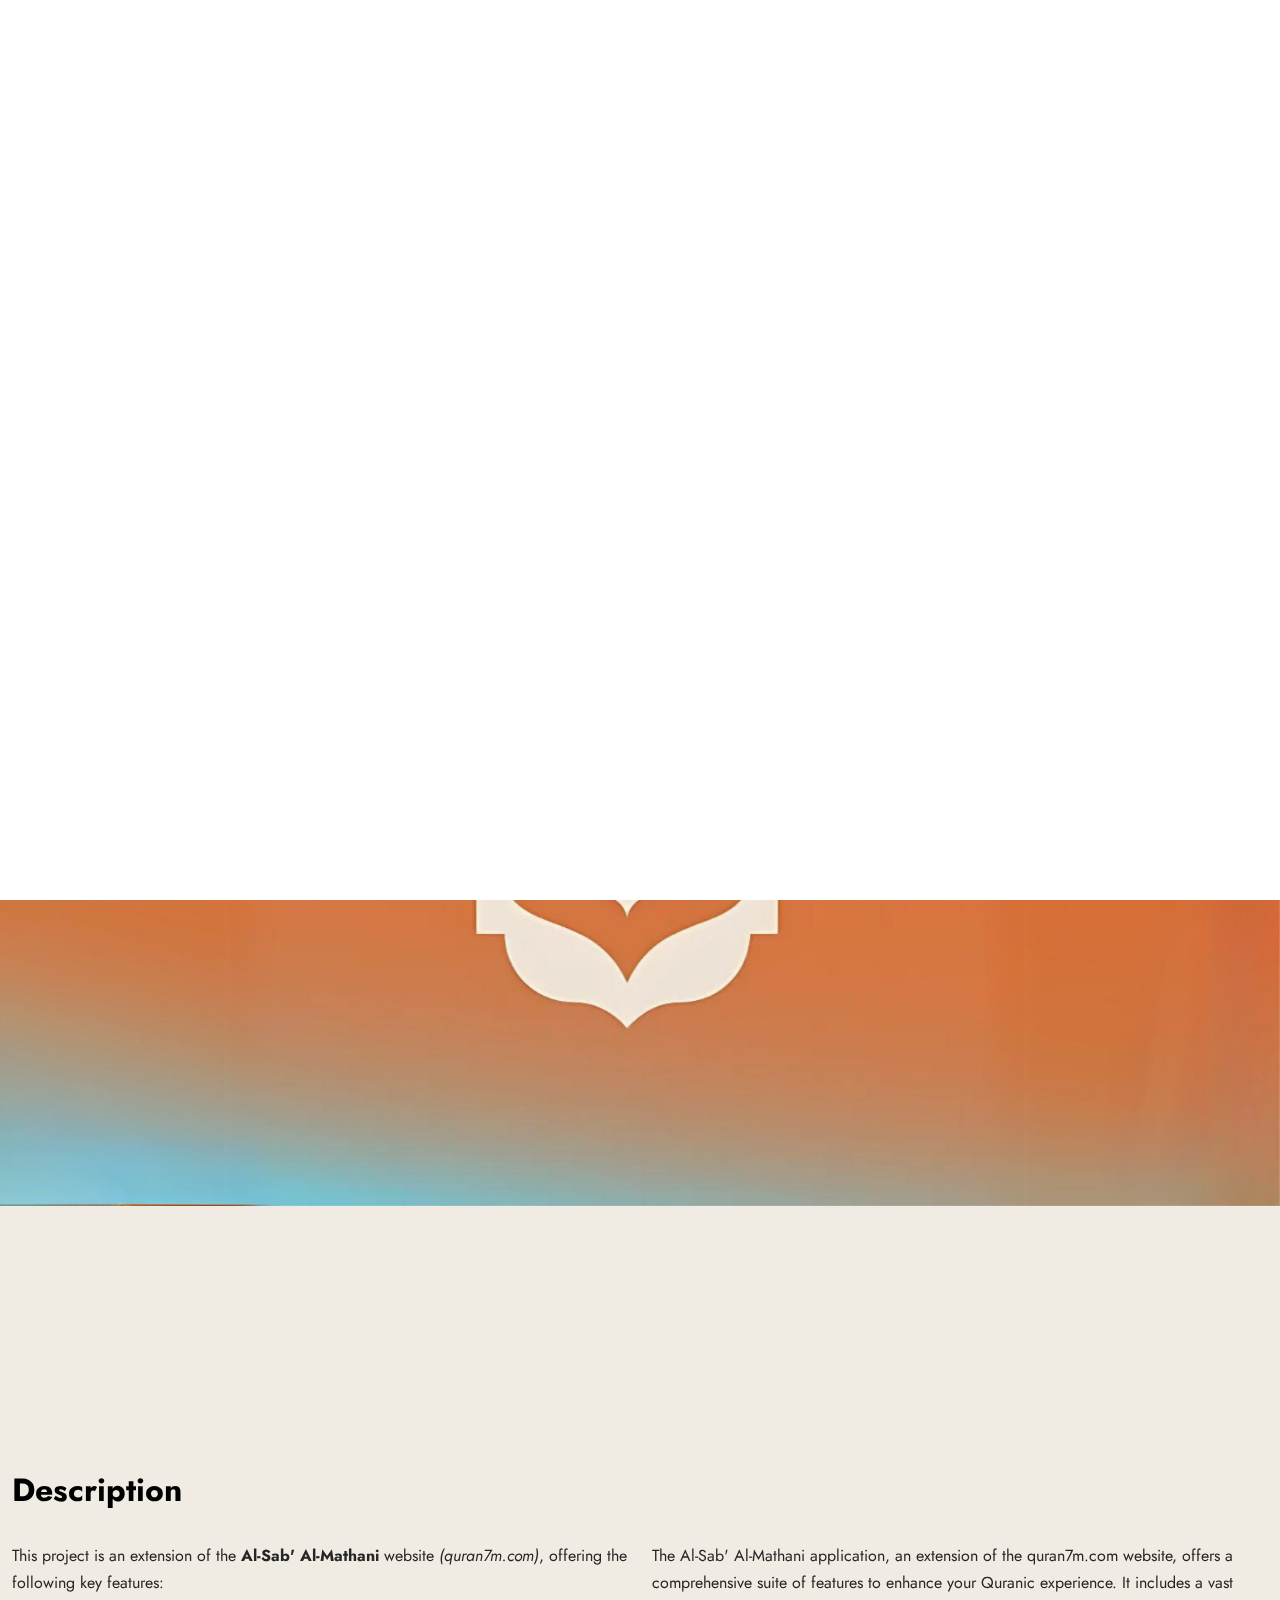
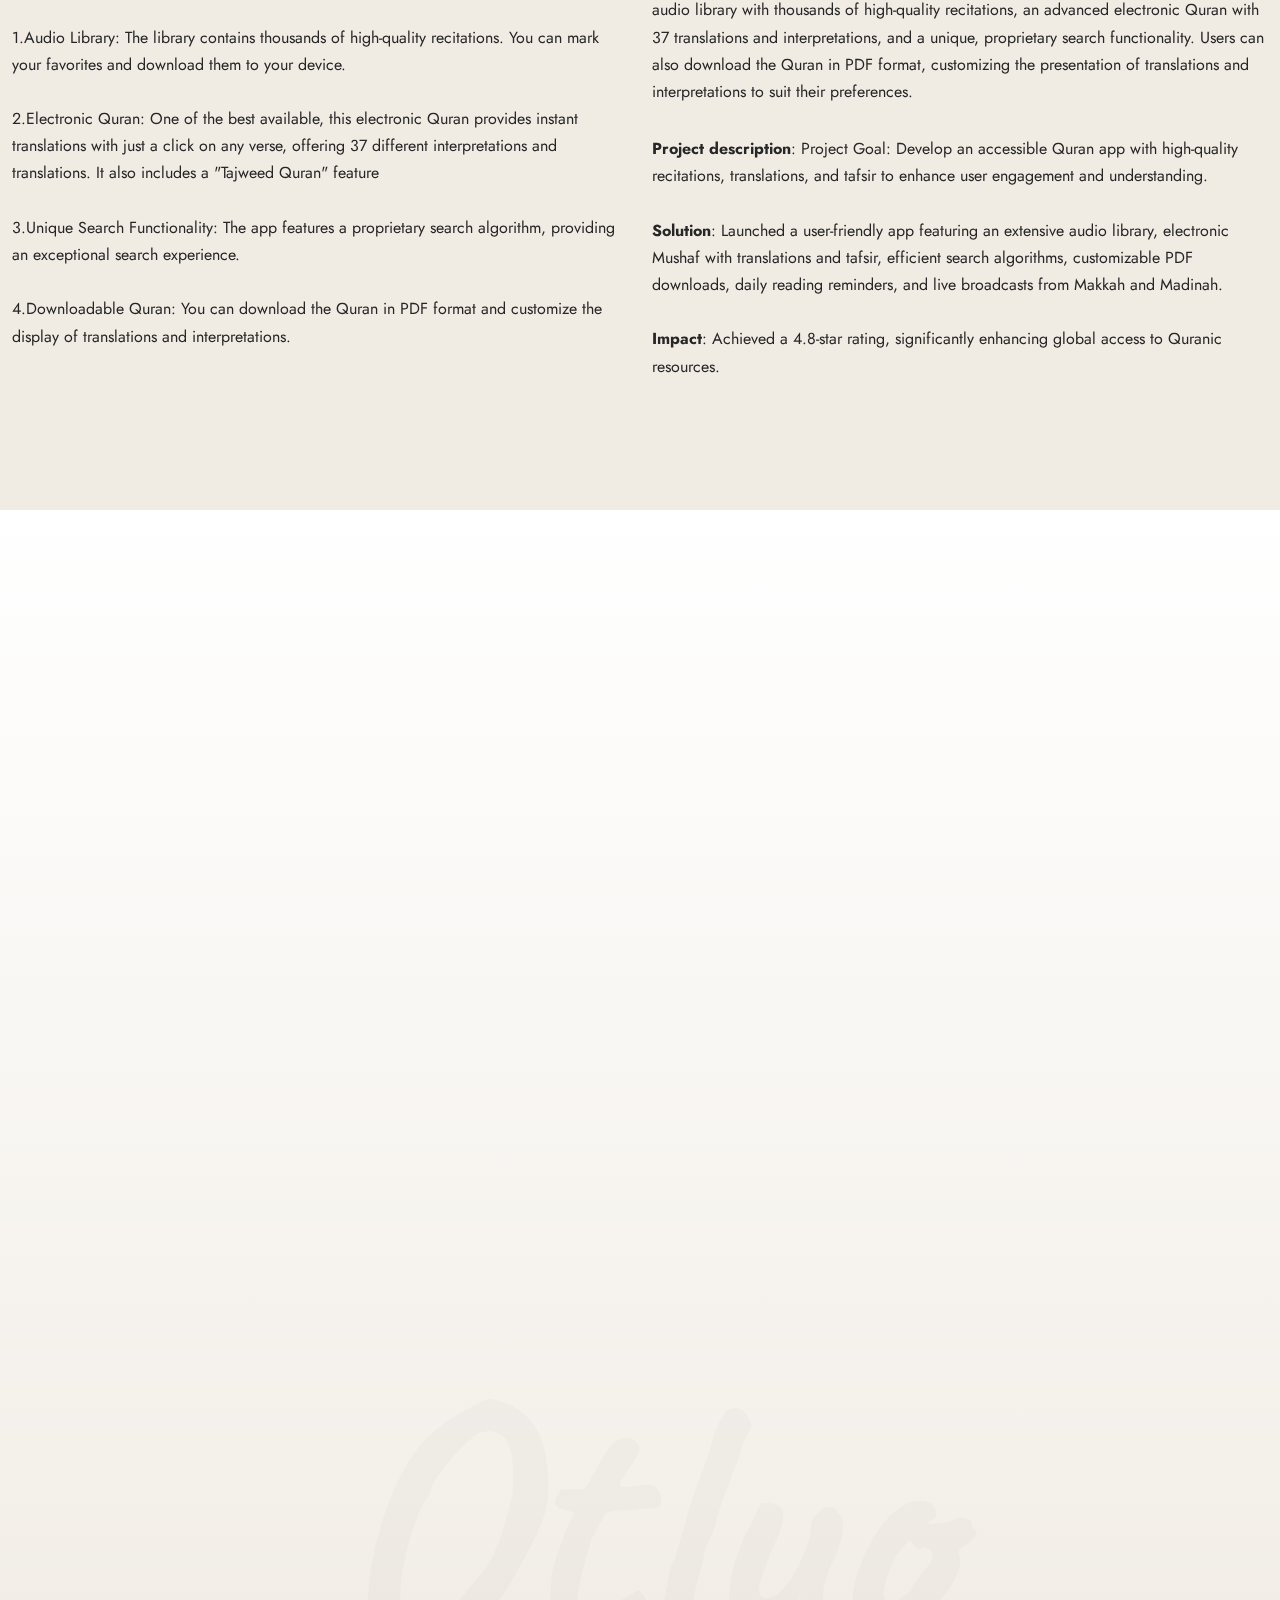
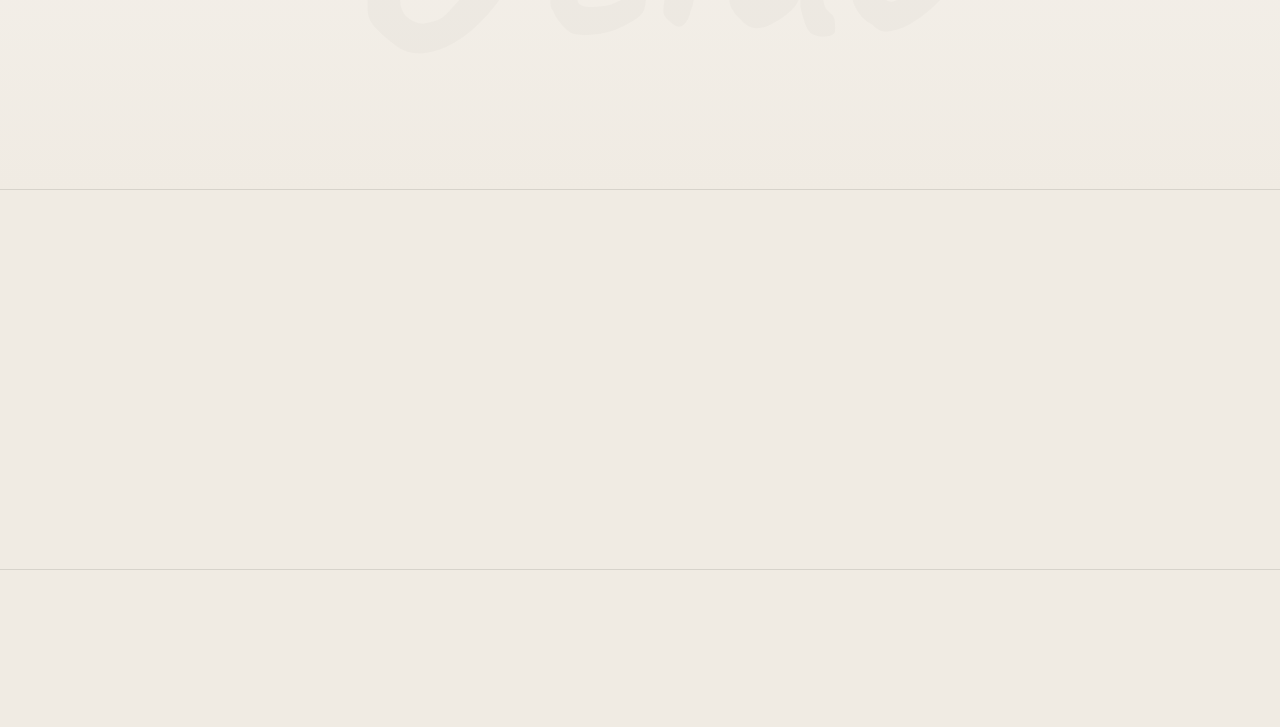
<file: project-singleS1.html>
<!DOCTYPE html><html lang="en-US"><head>

	<title>Eng Osama</title>

	<meta http-equiv="X-UA-Compatible" content="IE=edge">
	<meta name="viewport" content="width=device-width, initial-scale=1">
	<meta name="HandheldFriendly" content="true">
	<meta name="author" content="Adham Kaseb">

  <!-- Fonts -->
  <link rel="stylesheet" href="https://fonts.googleapis.com/css?family=Jost%3A0%2C100%3B0%2C200%3B0%2C300%3B0%2C400%3B0%2C500%3B0%2C600%3B0%2C700%3B0%2C800%3B0%2C900%3B1%2C100%3B1%2C200%3B1%2C300%3B1%2C400%3B1%2C500%3B1%2C600%3B1%2C700%3B1%2C800%3B1%2C900%7CCaveat%3A400%3B500%3B600%3B700&amp;display=swap" type="text/css" media="all">
  <link rel="stylesheet" href="https://fonts.googleapis.com/css?family=Roboto%3A100%2C100italic%2C200%2C200italic%2C300%2C300italic%2C400%2C400italic%2C500%2C500italic%2C600%2C600italic%2C700%2C700italic%2C800%2C800italic%2C900%2C900italic%7CRoboto+Slab%3A100%2C100italic%2C200%2C200italic%2C300%2C300italic%2C400%2C400italic%2C500%2C500italic%2C600%2C600italic%2C700%2C700italic%2C800%2C800italic%2C900%2C900italic&amp;display=auto" type="text/css" media="all">

  <!-- CSS STYLES -->
  <link rel="stylesheet" href="css/bootstrap.css" type="text/css" media="all">
  <link rel="stylesheet" href="css/font-awesome.css" type="text/css" media="all">
  <link rel="stylesheet" href="css/magnific-popup.css" type="text/css" media="all">
  <link rel="stylesheet" href="css/splitting.css" type="text/css" media="all">
  <link rel="stylesheet" href="css/swiper.css" type="text/css" media="all">
  <link rel="stylesheet" href="css/animate.css" type="text/css" media="all">
  <link rel="stylesheet" href="css/style_1.css" type="text/css" media="all">
  <link rel="stylesheet" href="css/dark.css" type="text/css" media="all">

  <!-- Favicon -->
	<link rel="shortcut icon" href="images/Eng Osama Profile Images/5.ico" type="image/x-icon">
	<link rel="icon" href="images/Eng Osama Profile Images/5.icoq" type="image/x-icon">

</head>

<body class="portfolio-template light-skin">
	<div class="container-page">

		<!-- Preloader -->
		<div class="preloader">
			<div class="centrize full-width">
				<div class="vertical-center">
					<div class="spinner-logo">
						<img src="images/logo2.png" alt="Osama Alayhsy - Personal Portfolio HTML Template">
						<div class="spinner-dot"></div>
						<div class="spinner spinner-line"></div>
					</div>
				</div>
			</div>
		</div>

		<!-- Header -->
		<header class="header">
			<div class="header__builder">
        <div class="row">
          <div class="col-xs-4 col-sm-4 col-md-4 col-lg-4">

            <!-- logo -->
            <div class="logo">
              <a href="index.html">
                <img width="228" height="38" src="images/logo2.png" alt="">
              </a>
            </div>

          </div>
          <div class="col-xs-8 col-sm-8 col-md-8 col-lg-8 align-right">

						<!-- switcher btn -->
						<a href="#" class="switcher-btn">
							<span class="sw-before">
								<svg xmlns="http://www.w3.org/2000/svg" width="23" height="23" viewBox="0 0 23 23">
									<path id="Dark_Theme" data-name="Dark Theme" fill="#000" d="M1759.46,111.076a0.819,0.819,0,0,0-.68.147,8.553,8.553,0,0,1-2.62,1.537,8.167,8.167,0,0,1-2.96.531,8.655,8.655,0,0,1-8.65-8.682,9.247,9.247,0,0,1,.47-2.864,8.038,8.038,0,0,1,1.42-2.54,0.764,0.764,0,0,0-.12-1.063,0.813,0.813,0,0,0-.68-0.148,11.856,11.856,0,0,0-6.23,4.193,11.724,11.724,0,0,0,1,15.387,11.63,11.63,0,0,0,19.55-5.553A0.707,0.707,0,0,0,1759.46,111.076Zm-4.5,6.172a10.137,10.137,0,0,1-14.29-14.145,10.245,10.245,0,0,1,3.38-2.836c-0.14.327-.29,0.651-0.41,1.006a9.908,9.908,0,0,0-.56,3.365,10.162,10.162,0,0,0,10.15,10.189,9.776,9.776,0,0,0,3.49-.62,11.659,11.659,0,0,0,1.12-.473A10.858,10.858,0,0,1,1754.96,117.248Z" transform="translate(-1737 -98)"></path>
								</svg>
							</span>
							<span class="sw-after">
								<svg xmlns="http://www.w3.org/2000/svg" width="22.22" height="22.313" viewBox="0 0 22.22 22.313">
									<path id="Light_Theme" data-name="Light Theme" fill="#fff" d="M1752.49,105.511a5.589,5.589,0,0,0-3.94-1.655,5.466,5.466,0,0,0-3.94,1.655,5.61,5.61,0,0,0,3.94,9.566,5.473,5.473,0,0,0,3.94-1.653,5.643,5.643,0,0,0,1.65-3.957A5.516,5.516,0,0,0,1752.49,105.511Zm-1.06,6.85a4.1,4.1,0,0,1-5.76,0,4.164,4.164,0,0,1,0-5.788A4.083,4.083,0,0,1,1751.43,112.361Zm7.47-3.662h-2.27a0.768,0.768,0,0,0,0,1.536h2.27A0.768,0.768,0,0,0,1758.9,108.7Zm-10.35,8.12a0.777,0.777,0,0,0-.76.769v2.274a0.777,0.777,0,0,0,.76.767,0.786,0.786,0,0,0,.77-0.767v-2.274A0.786,0.786,0,0,0,1748.55,116.819Zm7.85-.531-1.62-1.624a0.745,0.745,0,0,0-1.06,0,0.758,0.758,0,0,0,0,1.063l1.62,1.625a0.747,0.747,0,0,0,1.06,0A0.759,0.759,0,0,0,1756.4,116.288ZM1748.55,98.3a0.777,0.777,0,0,0-.76.768v2.273a0.778,0.778,0,0,0,.76.768,0.787,0.787,0,0,0,.77-0.768V99.073A0.786,0.786,0,0,0,1748.55,98.3Zm7.88,3.278a0.744,0.744,0,0,0-1.06,0l-1.62,1.624a0.758,0.758,0,0,0,0,1.063,0.745,0.745,0,0,0,1.06,0l1.62-1.624A0.758,0.758,0,0,0,1756.43,101.583Zm-15.96,7.116h-2.26a0.78,0.78,0,0,0-.77.768,0.76,0.76,0,0,0,.77.768h2.26A0.768,0.768,0,0,0,1740.47,108.7Zm2.88,5.965a0.745,0.745,0,0,0-1.06,0l-1.62,1.624a0.759,0.759,0,0,0,0,1.064,0.747,0.747,0,0,0,1.06,0l1.62-1.625A0.758,0.758,0,0,0,1743.35,114.664Zm0-11.457-1.62-1.624a0.744,0.744,0,0,0-1.06,0,0.758,0.758,0,0,0,0,1.063l1.62,1.624a0.745,0.745,0,0,0,1.06,0A0.758,0.758,0,0,0,1743.35,103.207Z" transform="translate(-1737.44 -98.313)"></path>
								</svg>
							</span>
						</a>

						<!-- menu btn -->
						<a href="#" class="menu-btn">
							<span></span>
							<span></span>
						</a>

						<!-- Menu Full Overlay -->
						<div class="menu-full-overlay">
							<div class="menu-full-container">
								<div class="container">
									<div class="row">
										<div class="col-xs-12 col-sm-12 col-md-12 col-lg-12">

											<!-- menu full -->
											<div class="menu-full">
												<ul class="menu-full">
													<li class="menu-item">
														<a class="splitting-text-anim-2" data-splitting="chars" href="index.html">Home</a>
													</li>
													<li class="menu-item">
														<a class="splitting-text-anim-2" data-splitting="chars" href="index.html#services-section">Services</a>
													</li>
													<li class="menu-item">
														<a class="splitting-text-anim-2" data-splitting="chars" href="index.html#skills-section">Skills</a>
													</li>
													<li class="menu-item">
														<a class="splitting-text-anim-2" data-splitting="chars" href="index.html#works-section">Portfolio</a>
													</li>
													<li class="menu-item">
														<a class="splitting-text-anim-2" data-splitting="chars" href="index.html#resume-section">Resume</a>
													</li>
													<li class="menu-item">
														<a class="splitting-text-anim-2" data-splitting="chars" href="index.html#testimonials-section">Testimonials</a>
													</li>
													<li class="menu-item">
														<a class="splitting-text-anim-2" data-splitting="chars" href="index.html#contact-section">Contact</a>
													</li>
												</ul>
											</div>

											<!-- social -->
											<div class="menu-social-links">
												<a target="_blank" rel="nofollow" href="https://www.linkedin.com/in/osama-eleshy/">
                          <i aria-hidden="true" class="fab fa-linkedin"></i>
                        </a>
                        <a target="_blank" rel="nofollow" href="https://www.upwork.com/freelancers/~011524bdc5ba03079c?mp_source=share">
                          <svg xmlns="http://www.w3.org/2000/svg" style="position: relative; transform: translate(-10px, -3px);" width="26px" height="26px" viewBox="0 0 24 24"><path fill="currentColor" d="M18.561 13.158c-1.102 0-2.135-.467-3.074-1.227l.228-1.076l.008-.042c.207-1.143.849-3.06 2.839-3.06a2.705 2.705 0 0 1 2.703 2.703a2.707 2.707 0 0 1-2.704 2.702m0-8.14c-2.539 0-4.51 1.649-5.31 4.366c-1.22-1.834-2.148-4.036-2.687-5.892H7.828v7.112a2.55 2.55 0 0 1-2.547 2.548a2.55 2.55 0 0 1-2.545-2.548V3.492H0v7.112c0 2.914 2.37 5.303 5.281 5.303c2.913 0 5.283-2.389 5.283-5.303v-1.19c.529 1.107 1.182 2.229 1.974 3.221l-1.673 7.873h2.797l1.213-5.71c1.063.679 2.285 1.109 3.686 1.109c3 0 5.439-2.452 5.439-5.45c0-3-2.439-5.439-5.439-5.439"/></svg>
                        </a>
											</div>

											<div class="v-line-block"><span></span></div>

										</div>
									</div>
								</div>
							</div>
							<div class="menu-overlay"></div>
						</div>

          </div>
        </div>
      </div>
    </header>

		<!-- Wrapper -->
		<div class="wrapper">

      <!-- Section Started Heading -->
      <section class="section section-inner started-heading">

        <!-- Heading -->
      	<div class="container">
          <div class="m-titles align-left">
            <h1 class="m-title splitting-text-anim-1 scroll-animate" data-splitting="words" data-animate="active">
              <span>Otluo</span>
            </h1>
            <div class="m-subtitle splitting-text-anim-1 scroll-animate" data-splitting="words" data-animate="active">
              <span>Otluo: a full functional quran app</span>
            </div>
          </div>
      	</div>

        <!-- Details -->
        <div class="v-line v-line-right v-line-top">
          <div class="container">

            <div class="row">
              <div class="col-xs-12 col-sm-12 col-md-8 col-lg-8">

                <div class="m-details">
                  <div class="details-label">
                    <span>My role:</span>
                    <strong><span>Product Owner</span></strong>
                  </div>
                  <div class="details-label">
                    <span>Skills and deliverables:</span>
                    <strong><span>
                      Agile Software Development,
                      UX & UI Design,<br>
                      Project Management,
                      Wireframing
                      </span></strong>
                  </div>
                  <div class="details-label">
                    <span>Download Links</span>
                    <strong>
                      <span class="d-flex gap-3 mt-2">
                        <a target="_blank" href="https://play.google.com/store/apps/details?id=com.quran7m.free.main&hl=ar&pli=1">
                          <i class="fab fa-google-play" style="font-size: 45px;"></i>
                        </a>
                        <a target="_blank" href="https://apps.apple.com/us/app/otluo-%d8%a3%d8%aa%d9%84%d9%88/id1112583129?platform=iphone">
                          <i class="fab fa-app-store" style="font-size: 45px;"></i>
                        </a>
                      </span>
                    </strong>
                  </div>
                </div>

              </div>
              <div class="col-xs-12 col-sm-12 col-md-4 col-lg-4 align-right">

              </div>
            </div>

          </div>
        </div>

      </section>

      <!-- Section - Image -->
			<div class="section section-inner">

        <!-- Image -->
        <div class="m-image-large">
          <div class="image">
            <div class="img js-parallax" style="background-image: url(images/projects1/wide-coverpng.png);"></div>
          </div>
        </div>

      </div>

      <!-- Section - Description -->
			<section class="section section-inner">
        <div class="container">

          <div class="row">
            <div class="col-xs-12 col-sm-12 col-md-12 col-lg-12">

              <div class="post-content">
                <h4>Description</h4>
              </div>

            </div>
            <div class="col-xs-12 col-sm-6 col-md-6 col-lg-6">

              <div class="post-content">
                <p>
                  This project is an extension of the <strong>Al-Sab' Al-Mathani</strong> website <i>(quran7m.com)</i>, offering the following key features: <br><br>
                  1.Audio Library: The library contains thousands of high-quality recitations. You can mark your favorites and download them to your device. <br><br>
                  2.Electronic Quran: One of the best available, this electronic Quran provides instant translations with just a click on any verse, offering 37 different interpretations and translations. It also includes a "Tajweed Quran" feature<br><br>
                  3.Unique Search Functionality: The app features a proprietary search algorithm, providing an exceptional search experience.<br><br>
                  4.Downloadable Quran: You can download the Quran in PDF format and customize the display of translations and interpretations.
                </p>
              </div>

            </div>
            <div class="col-xs-12 col-sm-6 col-md-6 col-lg-6">

              <div class="post-content">
                <p>
                  The Al-Sab' Al-Mathani application, an extension of the quran7m.com website, offers a comprehensive suite of features to enhance your Quranic experience. It includes a vast audio library with thousands of high-quality recitations, an advanced electronic Quran with 37 translations and interpretations, and a unique, proprietary search functionality. Users can also download the Quran in PDF format, customizing the presentation of translations and interpretations to suit their preferences.
                </p>
                <p>
                  <strong>Project description</strong>: Project Goal: Develop an accessible Quran app with high-quality recitations, translations, and tafsir to enhance user engagement and understanding.
                  <br><br>
                  <strong>Solution</strong>: Launched a user-friendly app featuring an extensive audio library, electronic Mushaf with translations and tafsir, efficient search algorithms, customizable PDF downloads, daily reading reminders, and live broadcasts from Makkah and Madinah.
                  <br><br>
                  <strong>Impact</strong>: Achieved a 4.8-star rating, significantly enhancing global access to Quranic resources.
                </p>
              </div>

            </div>
          </div>

				</div>
      </section>

      <section class="lui-section lui-gradient-bottom pt-5" id="services-section">

        <!-- Heading -->
        <div class="lui-heading">
          <div class="container">

  					<div class="m-titles align-center">
  						<h2 class="m-title splitting-text-anim-1 scroll-animate" data-splitting="words" data-animate="active">
  							<span> Take a look </span>
  						</h2>
  						<div class="m-subtitle splitting-text-anim-1 scroll-animate" data-splitting="words" data-animate="active">
  							<span> App <b>Images</b> </span>
  						</div>
  					</div>

          </div>
				</div>

        <!-- Gallery -->
				<div class="v-line v-line-right">
          <div class="container">

  					<div class="swiper-container js-services scrolla-element-anim-1 scroll-animate" data-animate="active">
  						<div class="swiper-wrapper">
  							<div class="swiper-slide">
  								<div class="services-item">
  									<img src="images/projects1/1.webp">
  								</div>
  							</div>
  							<div class="swiper-slide">
  								<div class="services-item">
  									<img src="images/projects1/2.webp">
  								</div>
  							</div>
  							<div class="swiper-slide">
  								<div class="services-item">
  									<img src="images/projects1/3.webp">
  								</div>
  							</div>
  							<div class="swiper-slide">
  								<div class="services-item">
  									<img src="images/projects1/4.webp">
  								</div>
  							</div>
  							<div class="swiper-slide">
  								<div class="services-item">
  									<img src="images/projects1/5.webp">
  								</div>
  							</div>
  							<div class="swiper-slide">
  								<div class="services-item">
  									<img src="images/projects1/6.webp">
  								</div>
  							</div>
  						</div>
  						<div class="swiper-pagination"></div>
  					</div>

						<div class="lui-bgtitle">
							<span> Otluo </span>
						</div>

					</div>
				</div>

      </section>

      <!-- Section - Navigation -->
			<div class="section section-inner m-page-navigation">
    		<div class="container">
					<div class="h-titles h-navs">
						<a href="project-singleS2.html">
							<span class="nav-arrow scrolla-element-anim-1 scroll-animate" data-animate="active">
								<span>Next Project</span>
							</span>
							<span class="h-title splitting-text-anim-2 scroll-animate" data-splitting="chars" data-animate="active">
								<span>Siyaq</span>
							</span>
						</a>
					</div>
    		</div>
      </div>

		</div>

		<!-- Footer -->
		<div class="footer">
			<div class="footer__builder">
        <div class="container">
          <div class="row">
            <div class="col-xs-12 col-sm-12 col-md-4 col-lg-4">

              <div class="social-links scrolla-element-anim-1 scroll-animate" data-animate="active">
                <a target="_blank" rel="nofollow" href="https://www.linkedin.com/in/osama-eleshy/">
                  <i aria-hidden="true" class="fab fa-linkedin"></i>
                </a>
                <a target="_blank" rel="nofollow" href="https://www.upwork.com/freelancers/~011524bdc5ba03079c?mp_source=share">
                  <svg xmlns="http://www.w3.org/2000/svg" style="position: relative; transform: translate(-10px, -3px);" width="26px" height="26px" viewBox="0 0 24 24"><path fill="currentColor" d="M18.561 13.158c-1.102 0-2.135-.467-3.074-1.227l.228-1.076l.008-.042c.207-1.143.849-3.06 2.839-3.06a2.705 2.705 0 0 1 2.703 2.703a2.707 2.707 0 0 1-2.704 2.702m0-8.14c-2.539 0-4.51 1.649-5.31 4.366c-1.22-1.834-2.148-4.036-2.687-5.892H7.828v7.112a2.55 2.55 0 0 1-2.547 2.548a2.55 2.55 0 0 1-2.545-2.548V3.492H0v7.112c0 2.914 2.37 5.303 5.281 5.303c2.913 0 5.283-2.389 5.283-5.303v-1.19c.529 1.107 1.182 2.229 1.974 3.221l-1.673 7.873h2.797l1.213-5.71c1.063.679 2.285 1.109 3.686 1.109c3 0 5.439-2.452 5.439-5.45c0-3-2.439-5.439-5.439-5.439"/></svg>
                </a>
              </div>
            </div>
            <div class="col-xs-12 col-sm-12 col-md-4 col-lg-4">

              <div class="copyright-text align-center scrolla-element-anim-1 scroll-animate" data-animate="active">
                © 2024 <strong>Osama Eleishy</strong>. All rights reserved
              </div>

            </div>
            <div class="col-xs-12 col-sm-12 col-md-4 col-lg-4">

              <!-- <div class="copyright-text align-right scrolla-element-anim-1 scroll-animate" data-animate="active">
                Developed by <strong>Adham Kaseb</strong>
              </div> -->

            </div>
          </div>
        </div>
			</div>
		</div>

	</div>

	<!-- cursor -->
	<div class="cursor"></div>

  <script src="js/jquery.min.js"></script>
  <script src="js/jquery.validate.min.js"></script>
  <script src="js/bootstrap.js"></script>
  <script src="js/swiper.js"></script>
  <script src="js/splitting.js"></script>
  <script src="js/jarallax.min.js"></script>
  <script src="js/magnific-popup.js"></script>
  <script src="js/imagesloaded.pkgd.js"></script>
  <script src="js/isotope.pkgd.js"></script>
  <script src="js/jquery.scrolla.js"></script>
  <script src="js/skrollr.js"></script>
  <script src="js/jquery.cookie.js"></script>
  <script src="js/typed.js"></script>
  <script src="js/common.js"></script>

    <!--  buttons html begin -->
		<div class="bsl-popup__content bsl-popup__content-help"></div>
	  </div>
	  <!--  buttons html end -->
	
	  <!--  buttons assets begin -->
	  <link rel="stylesheet" href="css/style.css">
	  <script src="js/script.js"></script>
	  <!--  buttons assets end -->



</body></html>
</file>
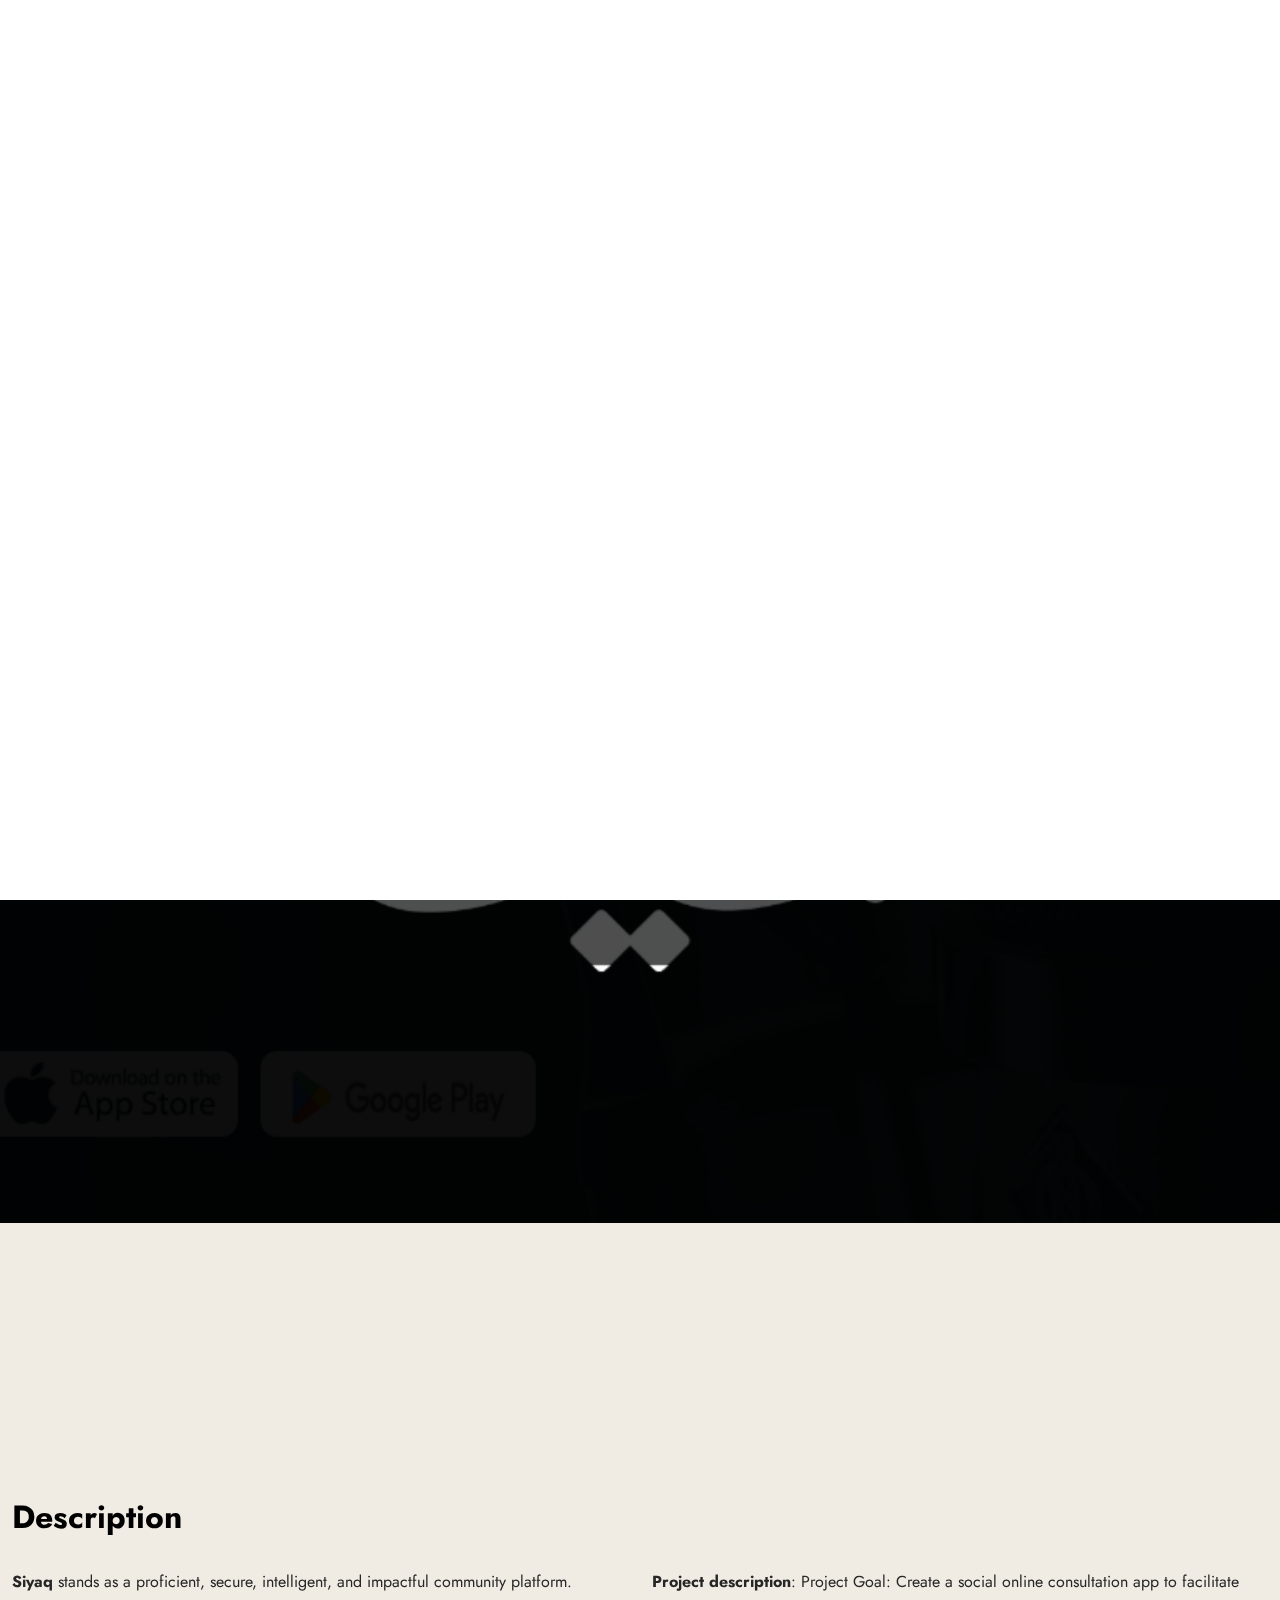
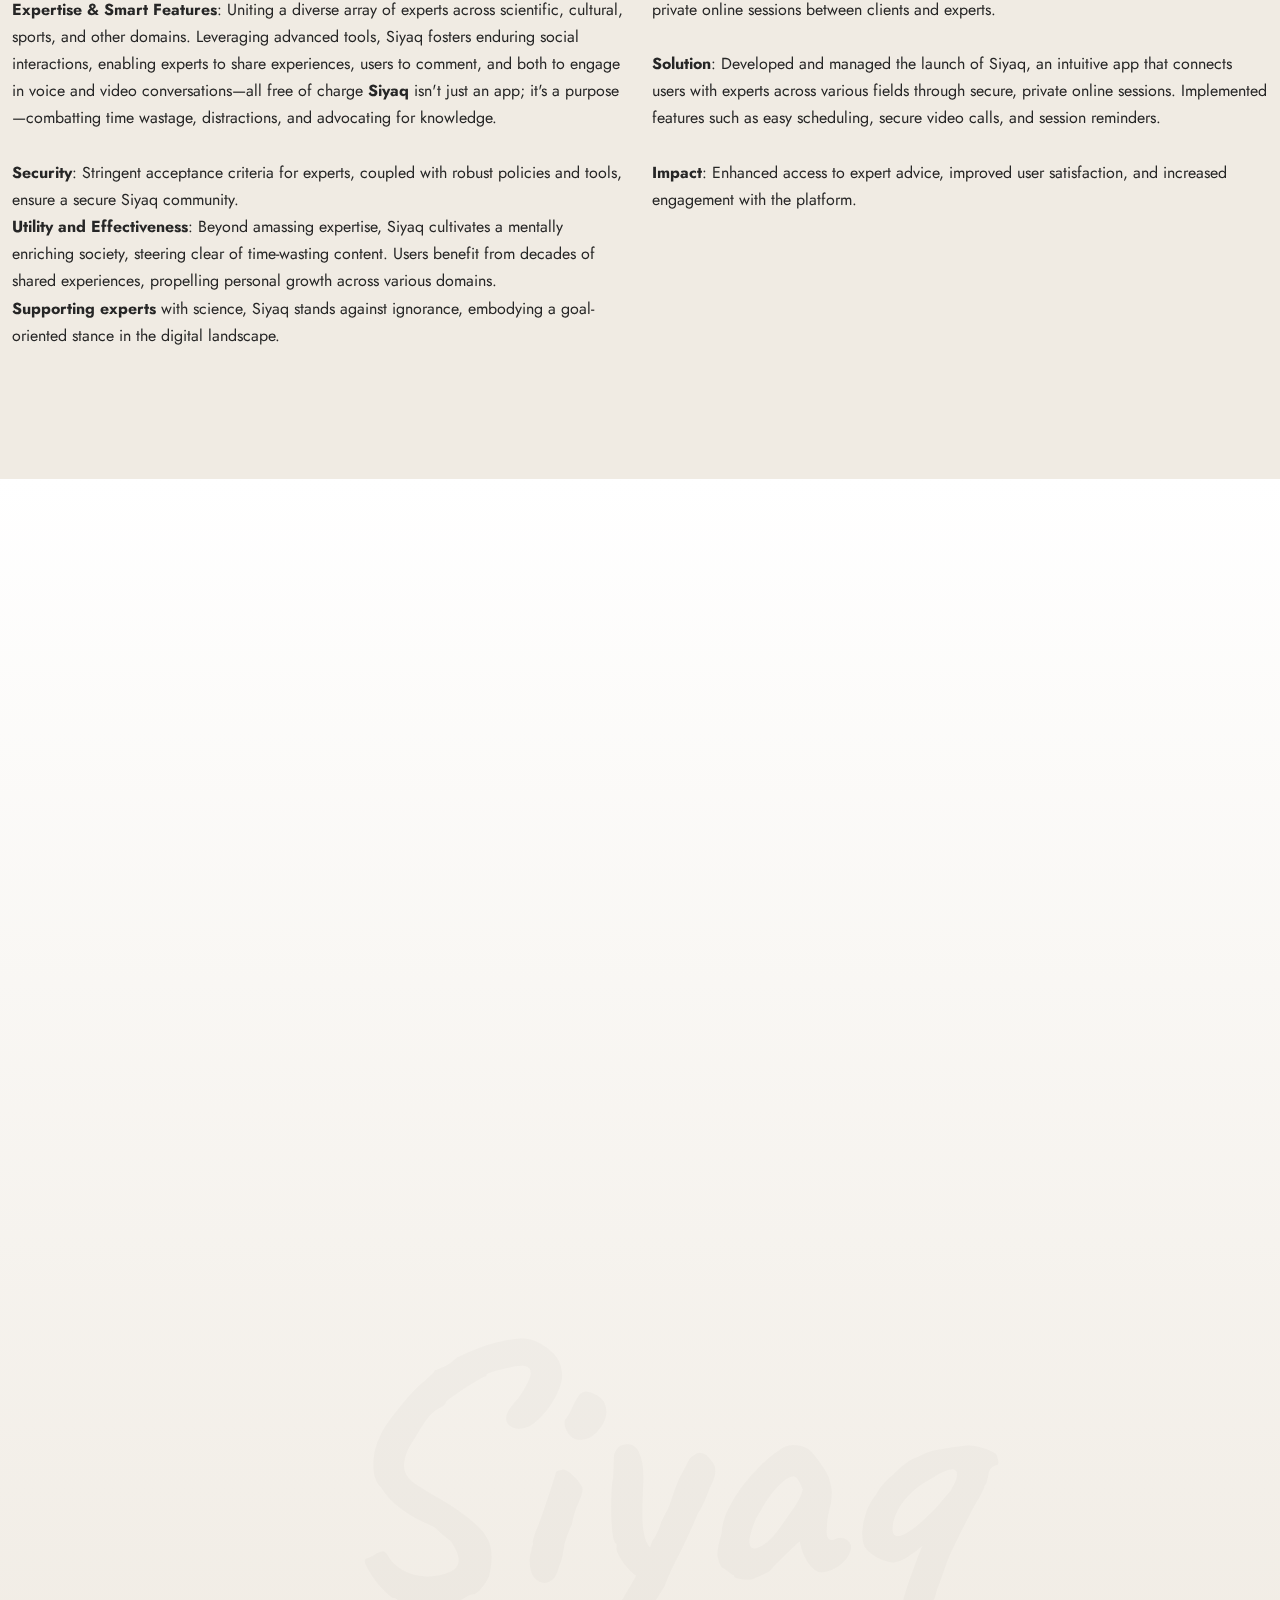
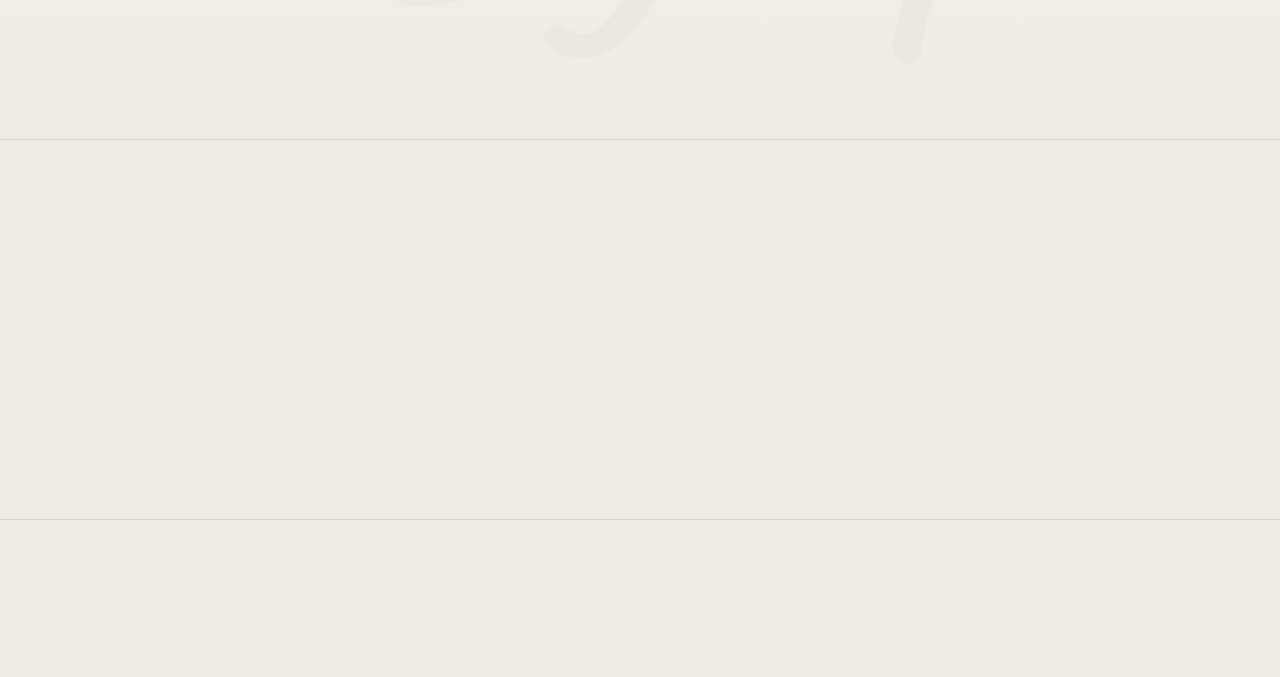
<file: project-singleS2.html>
<!DOCTYPE html><html lang="en-US"><head>

	<title>Eng Osama</title>

	<meta http-equiv="X-UA-Compatible" content="IE=edge">
	<meta name="viewport" content="width=device-width, initial-scale=1">
	<meta name="HandheldFriendly" content="true">
	<meta name="author" content="Adham Kaseb">

  <!-- Fonts -->
  <link rel="stylesheet" href="https://fonts.googleapis.com/css?family=Jost%3A0%2C100%3B0%2C200%3B0%2C300%3B0%2C400%3B0%2C500%3B0%2C600%3B0%2C700%3B0%2C800%3B0%2C900%3B1%2C100%3B1%2C200%3B1%2C300%3B1%2C400%3B1%2C500%3B1%2C600%3B1%2C700%3B1%2C800%3B1%2C900%7CCaveat%3A400%3B500%3B600%3B700&amp;display=swap" type="text/css" media="all">
  <link rel="stylesheet" href="https://fonts.googleapis.com/css?family=Roboto%3A100%2C100italic%2C200%2C200italic%2C300%2C300italic%2C400%2C400italic%2C500%2C500italic%2C600%2C600italic%2C700%2C700italic%2C800%2C800italic%2C900%2C900italic%7CRoboto+Slab%3A100%2C100italic%2C200%2C200italic%2C300%2C300italic%2C400%2C400italic%2C500%2C500italic%2C600%2C600italic%2C700%2C700italic%2C800%2C800italic%2C900%2C900italic&amp;display=auto" type="text/css" media="all">

  <!-- CSS STYLES -->
  <link rel="stylesheet" href="css/bootstrap.css" type="text/css" media="all">
  <link rel="stylesheet" href="css/font-awesome.css" type="text/css" media="all">
  <link rel="stylesheet" href="css/magnific-popup.css" type="text/css" media="all">
  <link rel="stylesheet" href="css/splitting.css" type="text/css" media="all">
  <link rel="stylesheet" href="css/swiper.css" type="text/css" media="all">
  <link rel="stylesheet" href="css/animate.css" type="text/css" media="all">
  <link rel="stylesheet" href="css/style_1.css" type="text/css" media="all">
  <link rel="stylesheet" href="css/dark.css" type="text/css" media="all">

  <!-- Favicon -->
	<link rel="shortcut icon" href="images/Eng Osama Profile Images/5.ico" type="image/x-icon">
	<link rel="icon" href="images/Eng Osama Profile Images/5.icoq" type="image/x-icon">

</head>

<body class="portfolio-template light-skin">
	<div class="container-page">

		<!-- Preloader -->
		<div class="preloader">
			<div class="centrize full-width">
				<div class="vertical-center">
					<div class="spinner-logo">
						<img src="images/logo2.png" alt="Osama Alayhsy - Personal Portfolio HTML Template">
						<div class="spinner-dot"></div>
						<div class="spinner spinner-line"></div>
					</div>
				</div>
			</div>
		</div>

		<!-- Header -->
		<header class="header">
			<div class="header__builder">
        <div class="row">
          <div class="col-xs-4 col-sm-4 col-md-4 col-lg-4">

            <!-- logo -->
            <div class="logo">
              <a href="index.html">
                <img width="228" height="38" src="images/logo2.png" alt="">
              </a>
            </div>

          </div>
          <div class="col-xs-8 col-sm-8 col-md-8 col-lg-8 align-right">

						<!-- switcher btn -->
						<a href="#" class="switcher-btn">
							<span class="sw-before">
								<svg xmlns="http://www.w3.org/2000/svg" width="23" height="23" viewBox="0 0 23 23">
									<path id="Dark_Theme" data-name="Dark Theme" fill="#000" d="M1759.46,111.076a0.819,0.819,0,0,0-.68.147,8.553,8.553,0,0,1-2.62,1.537,8.167,8.167,0,0,1-2.96.531,8.655,8.655,0,0,1-8.65-8.682,9.247,9.247,0,0,1,.47-2.864,8.038,8.038,0,0,1,1.42-2.54,0.764,0.764,0,0,0-.12-1.063,0.813,0.813,0,0,0-.68-0.148,11.856,11.856,0,0,0-6.23,4.193,11.724,11.724,0,0,0,1,15.387,11.63,11.63,0,0,0,19.55-5.553A0.707,0.707,0,0,0,1759.46,111.076Zm-4.5,6.172a10.137,10.137,0,0,1-14.29-14.145,10.245,10.245,0,0,1,3.38-2.836c-0.14.327-.29,0.651-0.41,1.006a9.908,9.908,0,0,0-.56,3.365,10.162,10.162,0,0,0,10.15,10.189,9.776,9.776,0,0,0,3.49-.62,11.659,11.659,0,0,0,1.12-.473A10.858,10.858,0,0,1,1754.96,117.248Z" transform="translate(-1737 -98)"></path>
								</svg>
							</span>
							<span class="sw-after">
								<svg xmlns="http://www.w3.org/2000/svg" width="22.22" height="22.313" viewBox="0 0 22.22 22.313">
									<path id="Light_Theme" data-name="Light Theme" fill="#fff" d="M1752.49,105.511a5.589,5.589,0,0,0-3.94-1.655,5.466,5.466,0,0,0-3.94,1.655,5.61,5.61,0,0,0,3.94,9.566,5.473,5.473,0,0,0,3.94-1.653,5.643,5.643,0,0,0,1.65-3.957A5.516,5.516,0,0,0,1752.49,105.511Zm-1.06,6.85a4.1,4.1,0,0,1-5.76,0,4.164,4.164,0,0,1,0-5.788A4.083,4.083,0,0,1,1751.43,112.361Zm7.47-3.662h-2.27a0.768,0.768,0,0,0,0,1.536h2.27A0.768,0.768,0,0,0,1758.9,108.7Zm-10.35,8.12a0.777,0.777,0,0,0-.76.769v2.274a0.777,0.777,0,0,0,.76.767,0.786,0.786,0,0,0,.77-0.767v-2.274A0.786,0.786,0,0,0,1748.55,116.819Zm7.85-.531-1.62-1.624a0.745,0.745,0,0,0-1.06,0,0.758,0.758,0,0,0,0,1.063l1.62,1.625a0.747,0.747,0,0,0,1.06,0A0.759,0.759,0,0,0,1756.4,116.288ZM1748.55,98.3a0.777,0.777,0,0,0-.76.768v2.273a0.778,0.778,0,0,0,.76.768,0.787,0.787,0,0,0,.77-0.768V99.073A0.786,0.786,0,0,0,1748.55,98.3Zm7.88,3.278a0.744,0.744,0,0,0-1.06,0l-1.62,1.624a0.758,0.758,0,0,0,0,1.063,0.745,0.745,0,0,0,1.06,0l1.62-1.624A0.758,0.758,0,0,0,1756.43,101.583Zm-15.96,7.116h-2.26a0.78,0.78,0,0,0-.77.768,0.76,0.76,0,0,0,.77.768h2.26A0.768,0.768,0,0,0,1740.47,108.7Zm2.88,5.965a0.745,0.745,0,0,0-1.06,0l-1.62,1.624a0.759,0.759,0,0,0,0,1.064,0.747,0.747,0,0,0,1.06,0l1.62-1.625A0.758,0.758,0,0,0,1743.35,114.664Zm0-11.457-1.62-1.624a0.744,0.744,0,0,0-1.06,0,0.758,0.758,0,0,0,0,1.063l1.62,1.624a0.745,0.745,0,0,0,1.06,0A0.758,0.758,0,0,0,1743.35,103.207Z" transform="translate(-1737.44 -98.313)"></path>
								</svg>
							</span>
						</a>

						<!-- menu btn -->
						<a href="#" class="menu-btn">
							<span></span>
							<span></span>
						</a>

						<!-- Menu Full Overlay -->
						<div class="menu-full-overlay">
							<div class="menu-full-container">
								<div class="container">
									<div class="row">
										<div class="col-xs-12 col-sm-12 col-md-12 col-lg-12">

											<!-- menu full -->
											<div class="menu-full">
												<ul class="menu-full">
													<li class="menu-item">
														<a class="splitting-text-anim-2" data-splitting="chars" href="index.html">Home</a>
													</li>
													<li class="menu-item">
														<a class="splitting-text-anim-2" data-splitting="chars" href="index.html#services-section">Services</a>
													</li>
													<li class="menu-item">
														<a class="splitting-text-anim-2" data-splitting="chars" href="index.html#skills-section">Skills</a>
													</li>
													<li class="menu-item">
														<a class="splitting-text-anim-2" data-splitting="chars" href="index.html#works-section">Portfolio</a>
													</li>
													<li class="menu-item">
														<a class="splitting-text-anim-2" data-splitting="chars" href="index.html#resume-section">Resume</a>
													</li>
													<li class="menu-item">
														<a class="splitting-text-anim-2" data-splitting="chars" href="index.html#testimonials-section">Testimonials</a>
													</li>
													<li class="menu-item">
														<a class="splitting-text-anim-2" data-splitting="chars" href="index.html#contact-section">Contact</a>
													</li>
												</ul>
											</div>

											<!-- social -->
											<div class="menu-social-links">
												<a target="_blank" rel="nofollow" href="https://www.linkedin.com/in/osama-eleshy/">
                          <i aria-hidden="true" class="fab fa-linkedin"></i>
                        </a>
                        <a target="_blank" rel="nofollow" href="https://www.upwork.com/freelancers/~011524bdc5ba03079c?mp_source=share">
                          <svg xmlns="http://www.w3.org/2000/svg" style="position: relative; transform: translate(-10px, -3px);" width="26px" height="26px" viewBox="0 0 24 24"><path fill="currentColor" d="M18.561 13.158c-1.102 0-2.135-.467-3.074-1.227l.228-1.076l.008-.042c.207-1.143.849-3.06 2.839-3.06a2.705 2.705 0 0 1 2.703 2.703a2.707 2.707 0 0 1-2.704 2.702m0-8.14c-2.539 0-4.51 1.649-5.31 4.366c-1.22-1.834-2.148-4.036-2.687-5.892H7.828v7.112a2.55 2.55 0 0 1-2.547 2.548a2.55 2.55 0 0 1-2.545-2.548V3.492H0v7.112c0 2.914 2.37 5.303 5.281 5.303c2.913 0 5.283-2.389 5.283-5.303v-1.19c.529 1.107 1.182 2.229 1.974 3.221l-1.673 7.873h2.797l1.213-5.71c1.063.679 2.285 1.109 3.686 1.109c3 0 5.439-2.452 5.439-5.45c0-3-2.439-5.439-5.439-5.439"/></svg>
                        </a>
											</div>

											<div class="v-line-block"><span></span></div>

										</div>
									</div>
								</div>
							</div>
							<div class="menu-overlay"></div>
						</div>

          </div>
        </div>
      </div>
    </header>

		<!-- Wrapper -->
		<div class="wrapper">

      <!-- Section Started Heading -->
      <section class="section section-inner started-heading">

        <!-- Heading -->
      	<div class="container">
          <div class="m-titles align-left">
            <h1 class="m-title splitting-text-anim-1 scroll-animate" data-splitting="words" data-animate="active">
              <span>Siyaq</span>
            </h1>
            <div class="m-subtitle splitting-text-anim-1 scroll-animate" data-splitting="words" data-animate="active">
              <span>social online consultation app</span>
            </div>
          </div>
      	</div>

        <!-- Details -->
        <div class="v-line v-line-right v-line-top">
          <div class="container">

            <div class="row">
              <div class="col-xs-12 col-sm-12 col-md-8 col-lg-8">

                <div class="m-details">
                  <div class="details-label">
                    <span>My role:</span>
                    <strong><span>Product Manager</span></strong>
                  </div>
                  <div class="details-label">
                    <span>Skills and deliverables:</span>
                    <strong><span>
                      Product Management,
                      Agile Project Management, <br>
                      Kanban Methodology,
                      Business Analysis, <br>
                      Scrum,
                      </span></strong>
                  </div>
                  <div class="details-label">
                    <span>Download Links</span>
                    <strong>
                      <span class="d-flex gap-3 mt-2">
                        <a target="_blank" href="https://apps.apple.com/th/app/siyaq-%d8%b3%d9%8a%d8%a7%d9%82/id6445959958?platform=iphone">
                          <i class="fab fa-app-store" style="font-size: 45px;"></i>
                        </a>
                      </span>
                    </strong>
                  </div>
                </div>

              </div>
              <div class="col-xs-12 col-sm-12 col-md-4 col-lg-4 align-right">

              </div>
            </div>

          </div>
        </div>

      </section>

      <!-- Section - Image -->
			<div class="section section-inner">

        <!-- Image -->
        <div class="m-image-large">
          <div class="image">
            <div class="img js-parallax" style="background-image: url(images/projects2/wide-cover.png);"></div>
          </div>
        </div>

      </div>

      <!-- Section - Description -->
			<section class="section section-inner">
        <div class="container">

          <div class="row">
            <div class="col-xs-12 col-sm-12 col-md-12 col-lg-12">

              <div class="post-content">
                <h4>Description</h4>
              </div>

            </div>
            <div class="col-xs-12 col-sm-6 col-md-6 col-lg-6">

              <div class="post-content">
                <p>
                  <b>Siyaq</b> stands as a proficient, secure, intelligent, and impactful community platform.
                  <b>Expertise & Smart Features</b>: Uniting a diverse array of experts across scientific, cultural, sports, and other domains. Leveraging advanced tools, Siyaq fosters enduring social interactions, enabling experts to share experiences, users to comment, and both to engage in voice and video conversations—all free of charge
                  <b>Siyaq</b> isn't just an app; it's a purpose—combatting time wastage, distractions, and advocating for knowledge.
                  <br><br>
                  <b>Security</b>: Stringent acceptance criteria for experts, coupled with robust policies and tools, ensure a secure Siyaq community.
                  <br>  
                  <b>Utility and Effectiveness</b>: Beyond amassing expertise, Siyaq cultivates a mentally enriching society, steering clear of time-wasting content. Users benefit from decades of shared experiences, propelling personal growth across various domains.
                  <br>
                  <b>Supporting experts</b> with science, Siyaq stands against ignorance, embodying a goal-oriented stance in the digital landscape.
                </p>
              </div>

            </div>
            <div class="col-xs-12 col-sm-6 col-md-6 col-lg-6">

              <div class="post-content">
                <p>
                  <strong>Project description</strong>: Project Goal: Create a social online consultation app to facilitate private online sessions between clients and experts.
                  <br><br>
                  <strong>Solution</strong>: Developed and managed the launch of Siyaq, an intuitive app that connects users with experts across various fields through secure, private online sessions. Implemented features such as easy scheduling, secure video calls, and session reminders.
                  <br><br>
                  <strong>Impact</strong>: Enhanced access to expert advice, improved user satisfaction, and increased engagement with the platform.
                </p>
              </div>

            </div>
          </div>

				</div>
      </section>

      <section class="lui-section lui-gradient-bottom pt-5" id="services-section">

        <!-- Heading -->
        <div class="lui-heading">
          <div class="container">

  					<div class="m-titles align-center">
  						<h2 class="m-title splitting-text-anim-1 scroll-animate" data-splitting="words" data-animate="active">
  							<span> Take a look </span>
  						</h2>
  						<div class="m-subtitle splitting-text-anim-1 scroll-animate" data-splitting="words" data-animate="active">
  							<span> App <b>Images</b> </span>
  						</div>
  					</div>

          </div>
				</div>

        <!-- Gallery -->
				<div class="v-line v-line-right">
          <div class="container">

  					<div class="swiper-container js-services scrolla-element-anim-1 scroll-animate" data-animate="active">
  						<div class="swiper-wrapper">
  							<div class="swiper-slide">
  								<div class="services-item">
  									<img src="images/projects2/1.webp">
  								</div>
  							</div>
  							<div class="swiper-slide">
  								<div class="services-item">
  									<img src="images/projects2/2.webp">
  								</div>
  							</div>
  							<div class="swiper-slide">
  								<div class="services-item">
  									<img src="images/projects2/3.webp">
  								</div>
  							</div>
  							<div class="swiper-slide">
  								<div class="services-item">
  									<img src="images/projects2/4.webp">
  								</div>
  							</div>
  						</div>
  						<div class="swiper-pagination"></div>
  					</div>

						<div class="lui-bgtitle">
							<span> Siyaq </span>
						</div>

					</div>
				</div>

      </section>

      <!-- Section - Navigation -->
			<div class="section section-inner m-page-navigation">
    		<div class="container">
					<div class="h-titles h-navs">
						<a href="project-singleS3.html">
							<span class="nav-arrow scrolla-element-anim-1 scroll-animate" data-animate="active">
								<span>Next Project</span>
							</span>
							<span class="h-title splitting-text-anim-2 scroll-animate" data-splitting="chars" data-animate="active">
								<span>Kemmit</span>
							</span>
						</a>
					</div>
    		</div>
      </div>

		</div>

		<!-- Footer -->
    <div class="footer">
			<div class="footer__builder">
        <div class="container">
          <div class="row">
            <div class="col-xs-12 col-sm-12 col-md-4 col-lg-4">

              <div class="social-links scrolla-element-anim-1 scroll-animate" data-animate="active">
                <a target="_blank" rel="nofollow" href="https://www.linkedin.com/in/osama-eleshy/">
                  <i aria-hidden="true" class="fab fa-linkedin"></i>
                </a>
                <a target="_blank" rel="nofollow" href="https://www.upwork.com/freelancers/~011524bdc5ba03079c?mp_source=share">
                  <svg xmlns="http://www.w3.org/2000/svg" style="position: relative; transform: translate(-10px, -3px);" width="26px" height="26px" viewBox="0 0 24 24"><path fill="currentColor" d="M18.561 13.158c-1.102 0-2.135-.467-3.074-1.227l.228-1.076l.008-.042c.207-1.143.849-3.06 2.839-3.06a2.705 2.705 0 0 1 2.703 2.703a2.707 2.707 0 0 1-2.704 2.702m0-8.14c-2.539 0-4.51 1.649-5.31 4.366c-1.22-1.834-2.148-4.036-2.687-5.892H7.828v7.112a2.55 2.55 0 0 1-2.547 2.548a2.55 2.55 0 0 1-2.545-2.548V3.492H0v7.112c0 2.914 2.37 5.303 5.281 5.303c2.913 0 5.283-2.389 5.283-5.303v-1.19c.529 1.107 1.182 2.229 1.974 3.221l-1.673 7.873h2.797l1.213-5.71c1.063.679 2.285 1.109 3.686 1.109c3 0 5.439-2.452 5.439-5.45c0-3-2.439-5.439-5.439-5.439"/></svg>
                </a>
              </div>
            </div>
            <div class="col-xs-12 col-sm-12 col-md-4 col-lg-4">

              <div class="copyright-text align-center scrolla-element-anim-1 scroll-animate" data-animate="active">
                © 2024 <strong>Osama Eleishy</strong>. All rights reserved
              </div>

            </div>
            <div class="col-xs-12 col-sm-12 col-md-4 col-lg-4">

              <!-- <div class="copyright-text align-right scrolla-element-anim-1 scroll-animate" data-animate="active">
                Developed by <strong>Adham Kaseb</strong>
              </div> -->

            </div>
          </div>
        </div>
			</div>
		</div>

	</div>

	<!-- cursor -->
	<div class="cursor"></div>

  <script src="js/jquery.min.js"></script>
  <script src="js/jquery.validate.min.js"></script>
  <script src="js/bootstrap.js"></script>
  <script src="js/swiper.js"></script>
  <script src="js/splitting.js"></script>
  <script src="js/jarallax.min.js"></script>
  <script src="js/magnific-popup.js"></script>
  <script src="js/imagesloaded.pkgd.js"></script>
  <script src="js/isotope.pkgd.js"></script>
  <script src="js/jquery.scrolla.js"></script>
  <script src="js/skrollr.js"></script>
  <script src="js/jquery.cookie.js"></script>
  <script src="js/typed.js"></script>
  <script src="js/common.js"></script>

    <!--  buttons html begin -->
		<div class="bsl-popup__content bsl-popup__content-help"></div>
	  </div>
	  <!--  buttons html end -->
	
	  <!--  buttons assets begin -->
	  <link rel="stylesheet" href="css/style.css">
	  <script src="js/script.js"></script>
	  <!--  buttons assets end -->



</body></html>
</file>
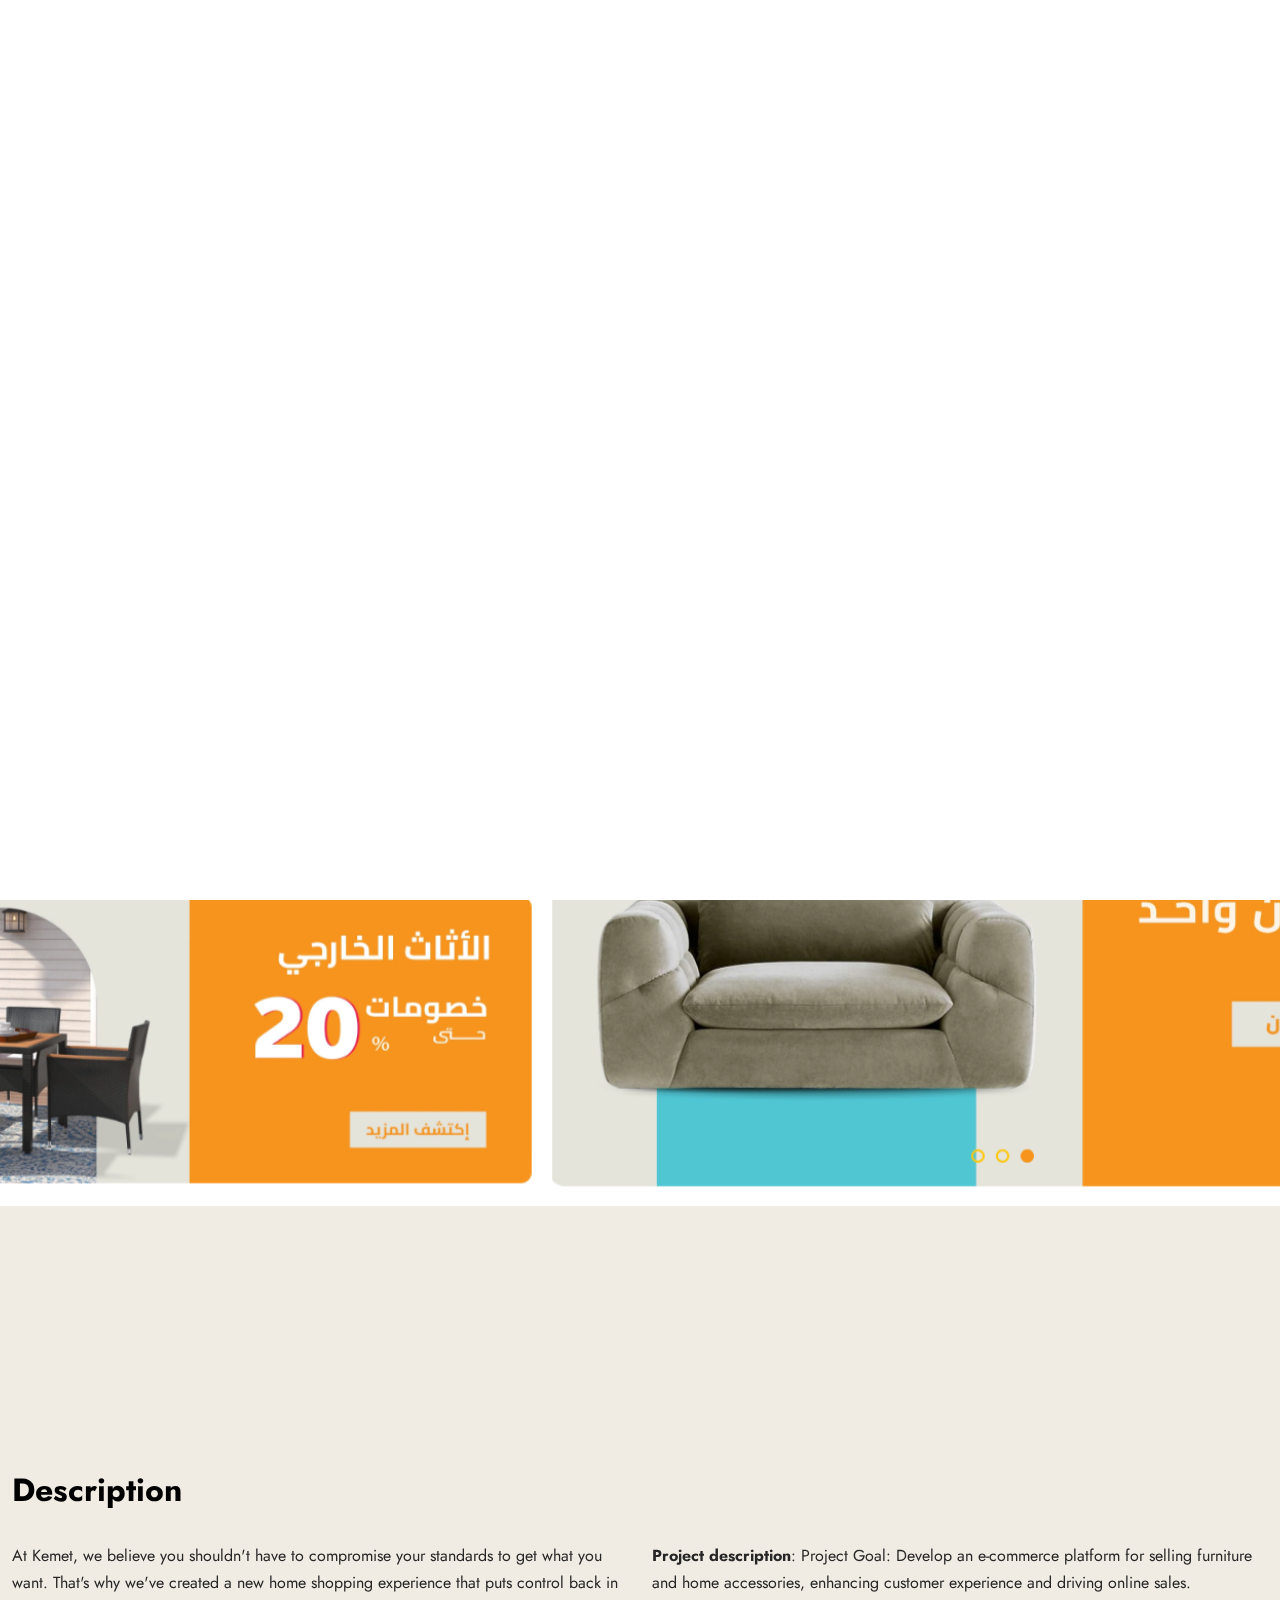
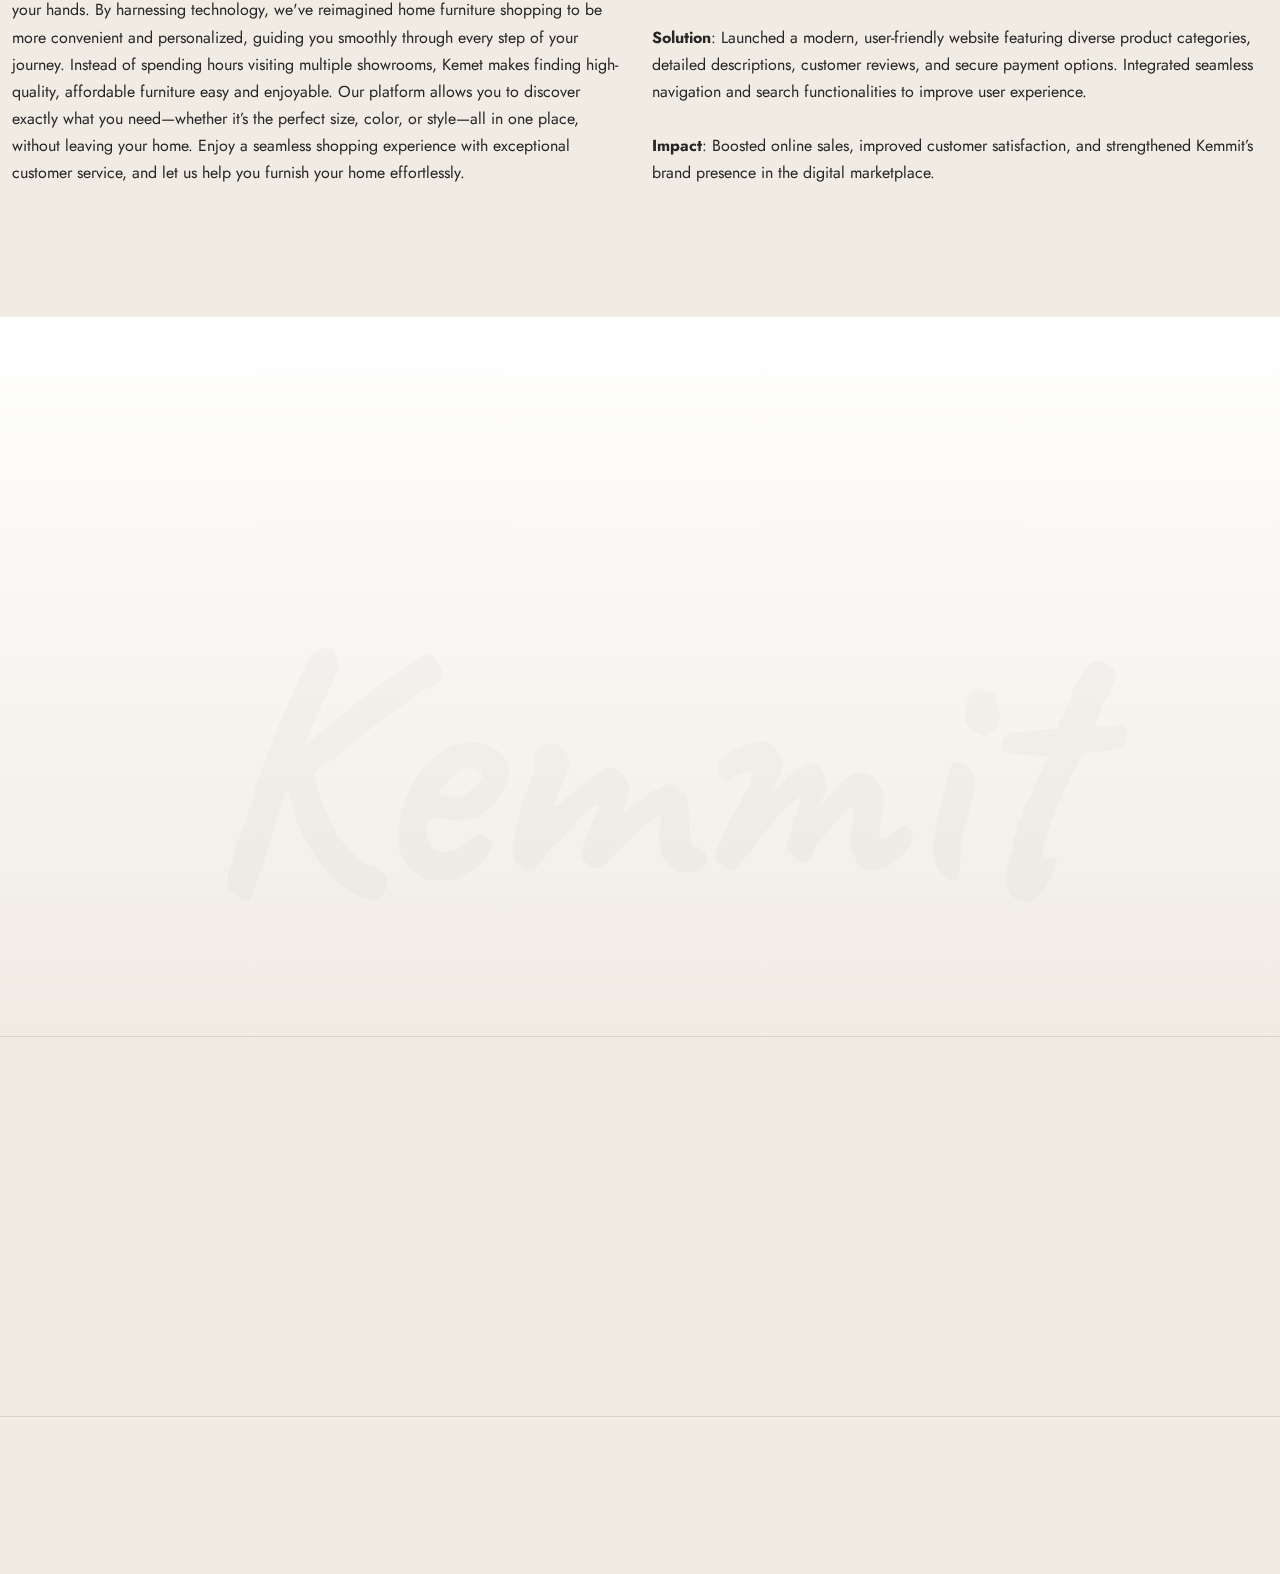
<file: project-singleS3.html>
<!DOCTYPE html><html lang="en-US"><head>

	<title>Eng Osama</title>

	<meta http-equiv="X-UA-Compatible" content="IE=edge">
	<meta name="viewport" content="width=device-width, initial-scale=1">
	<meta name="HandheldFriendly" content="true">
	<meta name="author" content="Adham Kaseb">

  <!-- Fonts -->
  <link rel="stylesheet" href="https://fonts.googleapis.com/css?family=Jost%3A0%2C100%3B0%2C200%3B0%2C300%3B0%2C400%3B0%2C500%3B0%2C600%3B0%2C700%3B0%2C800%3B0%2C900%3B1%2C100%3B1%2C200%3B1%2C300%3B1%2C400%3B1%2C500%3B1%2C600%3B1%2C700%3B1%2C800%3B1%2C900%7CCaveat%3A400%3B500%3B600%3B700&amp;display=swap" type="text/css" media="all">
  <link rel="stylesheet" href="https://fonts.googleapis.com/css?family=Roboto%3A100%2C100italic%2C200%2C200italic%2C300%2C300italic%2C400%2C400italic%2C500%2C500italic%2C600%2C600italic%2C700%2C700italic%2C800%2C800italic%2C900%2C900italic%7CRoboto+Slab%3A100%2C100italic%2C200%2C200italic%2C300%2C300italic%2C400%2C400italic%2C500%2C500italic%2C600%2C600italic%2C700%2C700italic%2C800%2C800italic%2C900%2C900italic&amp;display=auto" type="text/css" media="all">

  <!-- CSS STYLES -->
  <link rel="stylesheet" href="css/bootstrap.css" type="text/css" media="all">
  <link rel="stylesheet" href="css/font-awesome.css" type="text/css" media="all">
  <link rel="stylesheet" href="css/magnific-popup.css" type="text/css" media="all">
  <link rel="stylesheet" href="css/splitting.css" type="text/css" media="all">
  <link rel="stylesheet" href="css/swiper.css" type="text/css" media="all">
  <link rel="stylesheet" href="css/animate.css" type="text/css" media="all">
  <link rel="stylesheet" href="css/style_1.css" type="text/css" media="all">
  <link rel="stylesheet" href="css/dark.css" type="text/css" media="all">

  <!-- Favicon -->
	<link rel="shortcut icon" href="images/Eng Osama Profile Images/5.ico" type="image/x-icon">
	<link rel="icon" href="images/Eng Osama Profile Images/5.icoq" type="image/x-icon">

</head>

<body class="portfolio-template light-skin">
	<div class="container-page">

		<!-- Preloader -->
		<div class="preloader">
			<div class="centrize full-width">
				<div class="vertical-center">
					<div class="spinner-logo">
						<img src="images/logo2.png" alt="Osama Alayhsy - Personal Portfolio HTML Template">
						<div class="spinner-dot"></div>
						<div class="spinner spinner-line"></div>
					</div>
				</div>
			</div>
		</div>

		<!-- Header -->
		<header class="header">
			<div class="header__builder">
        <div class="row">
          <div class="col-xs-4 col-sm-4 col-md-4 col-lg-4">

            <!-- logo -->
            <div class="logo">
              <a href="index.html">
                <img width="228" height="38" src="images/logo2.png" alt="">
              </a>
            </div>

          </div>
          <div class="col-xs-8 col-sm-8 col-md-8 col-lg-8 align-right">

						<!-- switcher btn -->
						<a href="#" class="switcher-btn">
							<span class="sw-before">
								<svg xmlns="http://www.w3.org/2000/svg" width="23" height="23" viewBox="0 0 23 23">
									<path id="Dark_Theme" data-name="Dark Theme" fill="#000" d="M1759.46,111.076a0.819,0.819,0,0,0-.68.147,8.553,8.553,0,0,1-2.62,1.537,8.167,8.167,0,0,1-2.96.531,8.655,8.655,0,0,1-8.65-8.682,9.247,9.247,0,0,1,.47-2.864,8.038,8.038,0,0,1,1.42-2.54,0.764,0.764,0,0,0-.12-1.063,0.813,0.813,0,0,0-.68-0.148,11.856,11.856,0,0,0-6.23,4.193,11.724,11.724,0,0,0,1,15.387,11.63,11.63,0,0,0,19.55-5.553A0.707,0.707,0,0,0,1759.46,111.076Zm-4.5,6.172a10.137,10.137,0,0,1-14.29-14.145,10.245,10.245,0,0,1,3.38-2.836c-0.14.327-.29,0.651-0.41,1.006a9.908,9.908,0,0,0-.56,3.365,10.162,10.162,0,0,0,10.15,10.189,9.776,9.776,0,0,0,3.49-.62,11.659,11.659,0,0,0,1.12-.473A10.858,10.858,0,0,1,1754.96,117.248Z" transform="translate(-1737 -98)"></path>
								</svg>
							</span>
							<span class="sw-after">
								<svg xmlns="http://www.w3.org/2000/svg" width="22.22" height="22.313" viewBox="0 0 22.22 22.313">
									<path id="Light_Theme" data-name="Light Theme" fill="#fff" d="M1752.49,105.511a5.589,5.589,0,0,0-3.94-1.655,5.466,5.466,0,0,0-3.94,1.655,5.61,5.61,0,0,0,3.94,9.566,5.473,5.473,0,0,0,3.94-1.653,5.643,5.643,0,0,0,1.65-3.957A5.516,5.516,0,0,0,1752.49,105.511Zm-1.06,6.85a4.1,4.1,0,0,1-5.76,0,4.164,4.164,0,0,1,0-5.788A4.083,4.083,0,0,1,1751.43,112.361Zm7.47-3.662h-2.27a0.768,0.768,0,0,0,0,1.536h2.27A0.768,0.768,0,0,0,1758.9,108.7Zm-10.35,8.12a0.777,0.777,0,0,0-.76.769v2.274a0.777,0.777,0,0,0,.76.767,0.786,0.786,0,0,0,.77-0.767v-2.274A0.786,0.786,0,0,0,1748.55,116.819Zm7.85-.531-1.62-1.624a0.745,0.745,0,0,0-1.06,0,0.758,0.758,0,0,0,0,1.063l1.62,1.625a0.747,0.747,0,0,0,1.06,0A0.759,0.759,0,0,0,1756.4,116.288ZM1748.55,98.3a0.777,0.777,0,0,0-.76.768v2.273a0.778,0.778,0,0,0,.76.768,0.787,0.787,0,0,0,.77-0.768V99.073A0.786,0.786,0,0,0,1748.55,98.3Zm7.88,3.278a0.744,0.744,0,0,0-1.06,0l-1.62,1.624a0.758,0.758,0,0,0,0,1.063,0.745,0.745,0,0,0,1.06,0l1.62-1.624A0.758,0.758,0,0,0,1756.43,101.583Zm-15.96,7.116h-2.26a0.78,0.78,0,0,0-.77.768,0.76,0.76,0,0,0,.77.768h2.26A0.768,0.768,0,0,0,1740.47,108.7Zm2.88,5.965a0.745,0.745,0,0,0-1.06,0l-1.62,1.624a0.759,0.759,0,0,0,0,1.064,0.747,0.747,0,0,0,1.06,0l1.62-1.625A0.758,0.758,0,0,0,1743.35,114.664Zm0-11.457-1.62-1.624a0.744,0.744,0,0,0-1.06,0,0.758,0.758,0,0,0,0,1.063l1.62,1.624a0.745,0.745,0,0,0,1.06,0A0.758,0.758,0,0,0,1743.35,103.207Z" transform="translate(-1737.44 -98.313)"></path>
								</svg>
							</span>
						</a>

						<!-- menu btn -->
						<a href="#" class="menu-btn">
							<span></span>
							<span></span>
						</a>

						<!-- Menu Full Overlay -->
						<div class="menu-full-overlay">
							<div class="menu-full-container">
								<div class="container">
									<div class="row">
										<div class="col-xs-12 col-sm-12 col-md-12 col-lg-12">

											<!-- menu full -->
											<div class="menu-full">
												<ul class="menu-full">
													<li class="menu-item">
														<a class="splitting-text-anim-2" data-splitting="chars" href="index.html">Home</a>
													</li>
													<li class="menu-item">
														<a class="splitting-text-anim-2" data-splitting="chars" href="index.html#services-section">Services</a>
													</li>
													<li class="menu-item">
														<a class="splitting-text-anim-2" data-splitting="chars" href="index.html#skills-section">Skills</a>
													</li>
													<li class="menu-item">
														<a class="splitting-text-anim-2" data-splitting="chars" href="index.html#works-section">Portfolio</a>
													</li>
													<li class="menu-item">
														<a class="splitting-text-anim-2" data-splitting="chars" href="index.html#resume-section">Resume</a>
													</li>
													<li class="menu-item">
														<a class="splitting-text-anim-2" data-splitting="chars" href="index.html#testimonials-section">Testimonials</a>
													</li>
													<li class="menu-item">
														<a class="splitting-text-anim-2" data-splitting="chars" href="index.html#contact-section">Contact</a>
													</li>
												</ul>
											</div>

											<!-- social -->
											<div class="menu-social-links">
												<a target="_blank" rel="nofollow" href="https://www.linkedin.com/in/osama-eleshy/">
													<i aria-hidden="true" class="fab fa-linkedin"></i>
												  </a>
												  <a target="_blank" rel="nofollow" href="https://www.upwork.com/freelancers/~011524bdc5ba03079c?mp_source=share">
													<svg xmlns="http://www.w3.org/2000/svg" style="position: relative; transform: translate(-10px, -3px);" width="26px" height="26px" viewBox="0 0 24 24"><path fill="currentColor" d="M18.561 13.158c-1.102 0-2.135-.467-3.074-1.227l.228-1.076l.008-.042c.207-1.143.849-3.06 2.839-3.06a2.705 2.705 0 0 1 2.703 2.703a2.707 2.707 0 0 1-2.704 2.702m0-8.14c-2.539 0-4.51 1.649-5.31 4.366c-1.22-1.834-2.148-4.036-2.687-5.892H7.828v7.112a2.55 2.55 0 0 1-2.547 2.548a2.55 2.55 0 0 1-2.545-2.548V3.492H0v7.112c0 2.914 2.37 5.303 5.281 5.303c2.913 0 5.283-2.389 5.283-5.303v-1.19c.529 1.107 1.182 2.229 1.974 3.221l-1.673 7.873h2.797l1.213-5.71c1.063.679 2.285 1.109 3.686 1.109c3 0 5.439-2.452 5.439-5.45c0-3-2.439-5.439-5.439-5.439"/></svg>
												</a>
											</div>

											<div class="v-line-block"><span></span></div>

										</div>
									</div>
								</div>
							</div>
							<div class="menu-overlay"></div>
						</div>

          </div>
        </div>
      </div>
    </header>

		<!-- Wrapper -->
		<div class="wrapper">

      <!-- Section Started Heading -->
      <section class="section section-inner started-heading">

        <!-- Heading -->
      	<div class="container">
          <div class="m-titles align-left">
            <h1 class="m-title splitting-text-anim-1 scroll-animate" data-splitting="words" data-animate="active">
              <span>Kemmit</span>
            </h1>
            <div class="m-subtitle splitting-text-anim-1 scroll-animate" data-splitting="words" data-animate="active">
              <span>an e-commerce website for selling furniture & home accessories</span>
            </div>
          </div>
      	</div>

        <!-- Details -->
        <div class="v-line v-line-right v-line-top">
          <div class="container">

            <div class="row">
              <div class="col-xs-12 col-sm-12 col-md-8 col-lg-8">

                <div class="m-details">
                  <div class="details-label">
                    <span>My role:</span>
                    <strong><span>Product Owner</span></strong>
                  </div>
                  <div class="details-label">
                    <span>Skills and deliverables:</span>
                    <strong>
                      <span>
                        Product Management
                      </span>
                    </strong>
                  </div>
                  <div class="details-label">
                    <span>Website Link</span>
                    <strong>
                      <span class="d-flex gap-3 mt-2">
                        <a target="_blank" href="https://kemitt.com/ar-eg/">
                          <i class="fa fa-link" style="font-size: 45px;"></i>
                        </a>
                      </span>
                    </strong>
                  </div>
                </div>

              </div>
              <div class="col-xs-12 col-sm-12 col-md-4 col-lg-4 align-right">

              </div>
            </div>

          </div>
        </div>

      </section>

      <!-- Section - Image -->
			<div class="section section-inner">

        <!-- Image -->
        <div class="m-image-large">
          <div class="image">
            <div class="img js-parallax" style="background-image: url(images/projects3/wide-cover.png);"></div>
          </div>
        </div>

      </div>

      <!-- Section - Description -->
			<section class="section section-inner">
        <div class="container">

          <div class="row">
            <div class="col-xs-12 col-sm-12 col-md-12 col-lg-12">

              <div class="post-content">
                <h4>Description</h4>
              </div>

            </div>
            <div class="col-xs-12 col-sm-6 col-md-6 col-lg-6">

              <div class="post-content">
                <p>
                  At Kemet, we believe you shouldn't have to compromise your standards to get what you want. That's why we've created a new home shopping experience that puts control back in your hands.

                  By harnessing technology, we've reimagined home furniture shopping to be more convenient and personalized, guiding you smoothly through every step of your journey.
                  
                  Instead of spending hours visiting multiple showrooms, Kemet makes finding high-quality, affordable furniture easy and enjoyable. Our platform allows you to discover exactly what you need—whether it’s the perfect size, color, or style—all in one place, without leaving your home.
                  
                  Enjoy a seamless shopping experience with exceptional customer service, and let us help you furnish your home effortlessly.
                </p>
              </div>

            </div>
            <div class="col-xs-12 col-sm-6 col-md-6 col-lg-6">

              <div class="post-content">
                <p>
                  <strong>Project description</strong>: Project Goal: Develop an e-commerce platform for selling furniture and home accessories, enhancing customer experience and driving online sales.
                  <br><br>
                  <strong>Solution</strong>: Launched a modern, user-friendly website featuring diverse product categories, detailed descriptions, customer reviews, and secure payment options. Integrated seamless navigation and search functionalities to improve user experience.
                  <br><br>
                  <strong>Impact</strong>: Boosted online sales, improved customer satisfaction, and strengthened Kemmit’s brand presence in the digital marketplace.
                </p>
              </div>

            </div>
          </div>

				</div>
      </section>

      <section class="lui-section lui-gradient-bottom pt-5" id="services-section">

        <!-- Heading -->
        <div class="lui-heading">
          <div class="container">

  					<div class="m-titles align-center">
  						<h2 class="m-title splitting-text-anim-1 scroll-animate" data-splitting="words" data-animate="active">
  							<span> Take a look </span>
  						</h2>
  						<div class="m-subtitle splitting-text-anim-1 scroll-animate" data-splitting="words" data-animate="active">
  							<span> App <b>Images</b> </span>
  						</div>
  					</div>

          </div>
				</div>

        <!-- Gallery -->
				<div class="v-line v-line-right">
          <div class="container">

  					<div class="swiper-container js-services scrolla-element-anim-1 scroll-animate" data-animate="active">
  						<div class="swiper-wrapper">
  							<div class="swiper-slide">
  								<div class="services-item">
  									<img src="images/projects3/1.png">
  								</div>
  							</div>
  							<div class="swiper-slide">
  								<div class="services-item">
  									<img src="images/projects3/2.png">
  								</div>
  							</div>
  							<div class="swiper-slide">
  								<div class="services-item">
  									<img src="images/projects3/3.png">
  								</div>
  							</div>
  						</div>
  						<div class="swiper-pagination"></div>
  					</div>

						<div class="lui-bgtitle">
							<span> Kemmit </span>
						</div>

					</div>
				</div>

      </section>

      <!-- Section - Navigation -->
			<div class="section section-inner m-page-navigation">
    		<div class="container">
					<div class="h-titles h-navs">
						<a href="project-singleS4.html">
							<span class="nav-arrow scrolla-element-anim-1 scroll-animate" data-animate="active">
								<span>Next Project</span>
							</span>
							<span class="h-title splitting-text-anim-2 scroll-animate" data-splitting="chars" data-animate="active">
								<span>Soum</span>
							</span>
						</a>
					</div>
    		</div>
      </div>

		</div>

		<!-- Footer -->
		<div class="footer">
			<div class="footer__builder">
        <div class="container">
          <div class="row">
            <div class="col-xs-12 col-sm-12 col-md-4 col-lg-4">

              <div class="social-links scrolla-element-anim-1 scroll-animate" data-animate="active">
                <a target="_blank" rel="nofollow" href="https://www.linkedin.com/in/osama-eleshy/">
                  <i aria-hidden="true" class="fab fa-linkedin"></i>
                </a>
                <a target="_blank" rel="nofollow" href="https://www.upwork.com/freelancers/~011524bdc5ba03079c?mp_source=share">
                  <svg xmlns="http://www.w3.org/2000/svg" style="position: relative; transform: translate(-10px, -3px);" width="26px" height="26px" viewBox="0 0 24 24"><path fill="currentColor" d="M18.561 13.158c-1.102 0-2.135-.467-3.074-1.227l.228-1.076l.008-.042c.207-1.143.849-3.06 2.839-3.06a2.705 2.705 0 0 1 2.703 2.703a2.707 2.707 0 0 1-2.704 2.702m0-8.14c-2.539 0-4.51 1.649-5.31 4.366c-1.22-1.834-2.148-4.036-2.687-5.892H7.828v7.112a2.55 2.55 0 0 1-2.547 2.548a2.55 2.55 0 0 1-2.545-2.548V3.492H0v7.112c0 2.914 2.37 5.303 5.281 5.303c2.913 0 5.283-2.389 5.283-5.303v-1.19c.529 1.107 1.182 2.229 1.974 3.221l-1.673 7.873h2.797l1.213-5.71c1.063.679 2.285 1.109 3.686 1.109c3 0 5.439-2.452 5.439-5.45c0-3-2.439-5.439-5.439-5.439"/></svg>
                </a>
              </div>
            </div>
            <div class="col-xs-12 col-sm-12 col-md-4 col-lg-4">

              <div class="copyright-text align-center scrolla-element-anim-1 scroll-animate" data-animate="active">
                © 2024 <strong>Osama Eleishy</strong>. All rights reserved
              </div>

            </div>
            <div class="col-xs-12 col-sm-12 col-md-4 col-lg-4">

              <!-- <div class="copyright-text align-right scrolla-element-anim-1 scroll-animate" data-animate="active">
                Developed by <strong>Adham Kaseb</strong>
              </div> -->

            </div>
          </div>
        </div>
			</div>
		</div>

	</div>

	<!-- cursor -->
	<div class="cursor"></div>

  <script src="js/jquery.min.js"></script>
  <script src="js/jquery.validate.min.js"></script>
  <script src="js/bootstrap.js"></script>
  <script src="js/swiper.js"></script>
  <script src="js/splitting.js"></script>
  <script src="js/jarallax.min.js"></script>
  <script src="js/magnific-popup.js"></script>
  <script src="js/imagesloaded.pkgd.js"></script>
  <script src="js/isotope.pkgd.js"></script>
  <script src="js/jquery.scrolla.js"></script>
  <script src="js/skrollr.js"></script>
  <script src="js/jquery.cookie.js"></script>
  <script src="js/typed.js"></script>
  <script src="js/common.js"></script>

    <!--  buttons html begin -->
		<div class="bsl-popup__content bsl-popup__content-help"></div>
	  </div>
	  <!--  buttons html end -->
	
	  <!--  buttons assets begin -->
	  <link rel="stylesheet" href="css/style.css">
	  <script src="js/script.js"></script>
	  <!--  buttons assets end -->



</body></html>
</file>
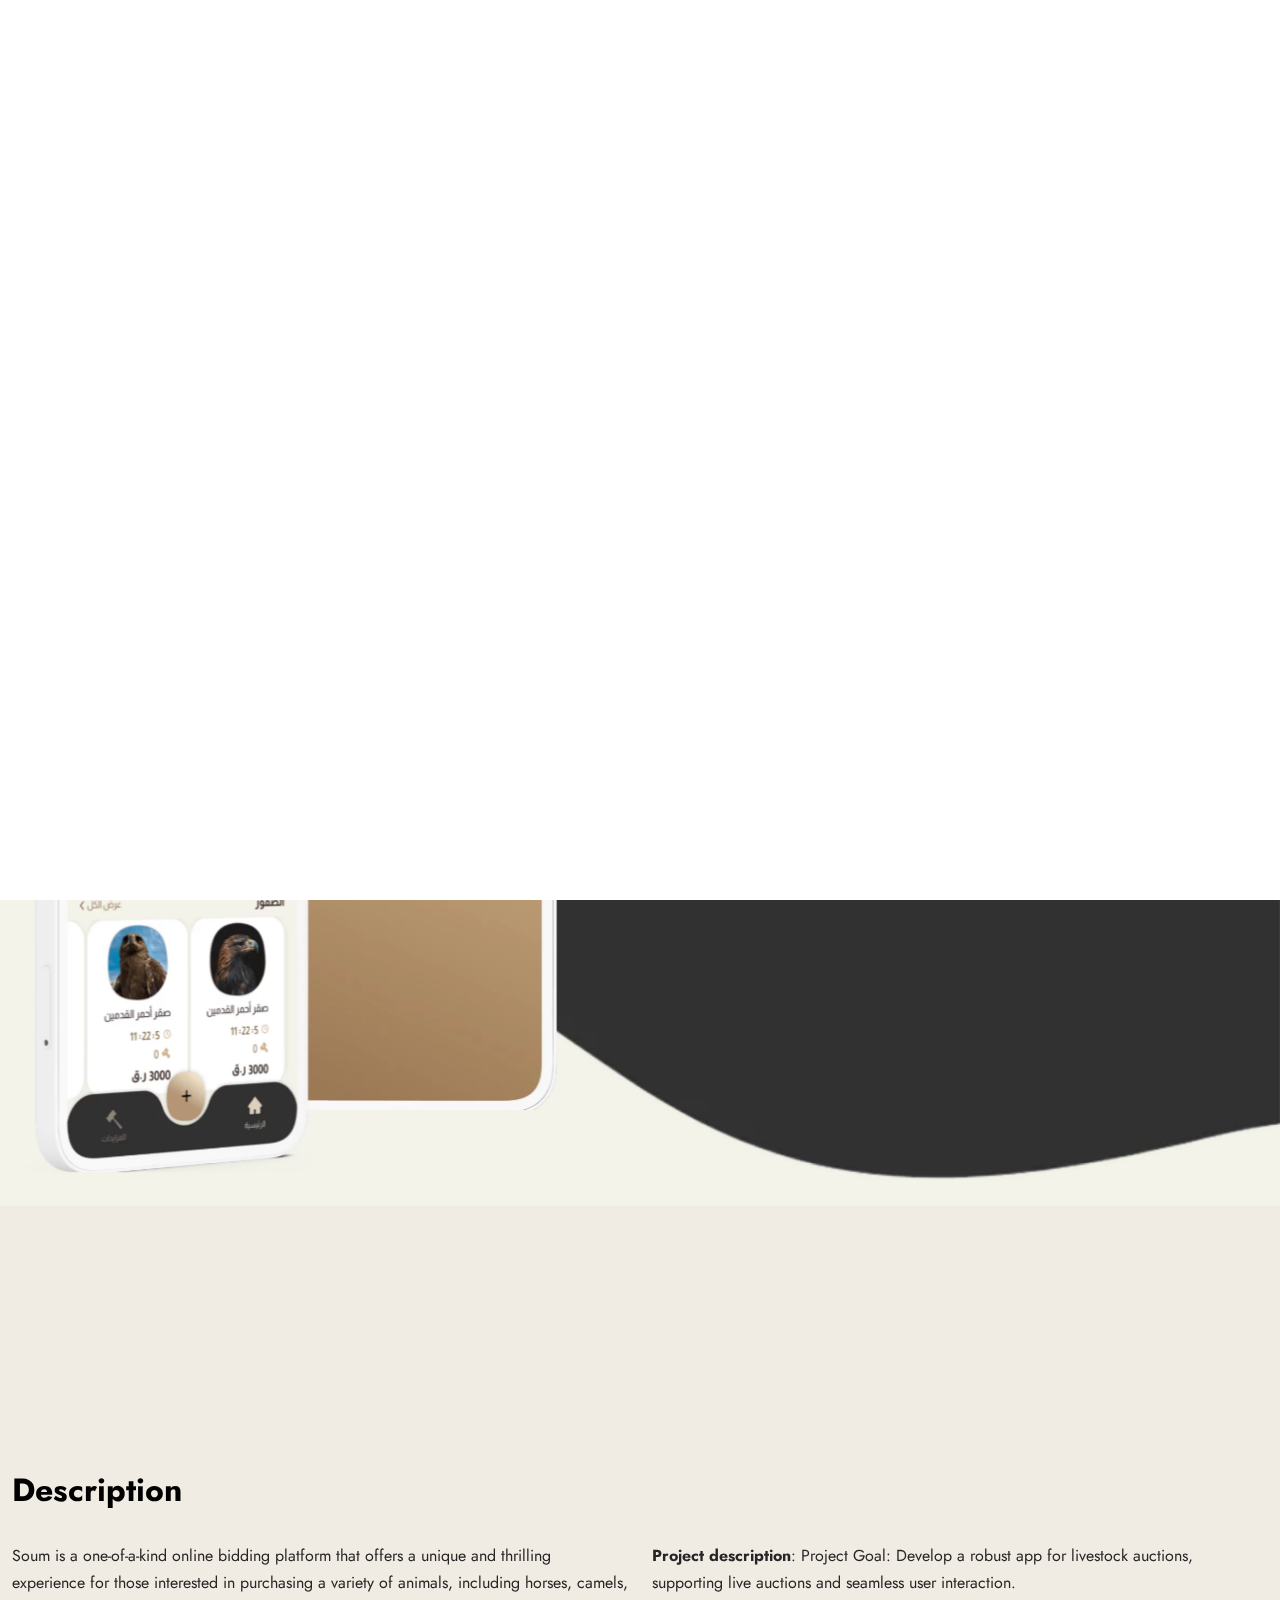
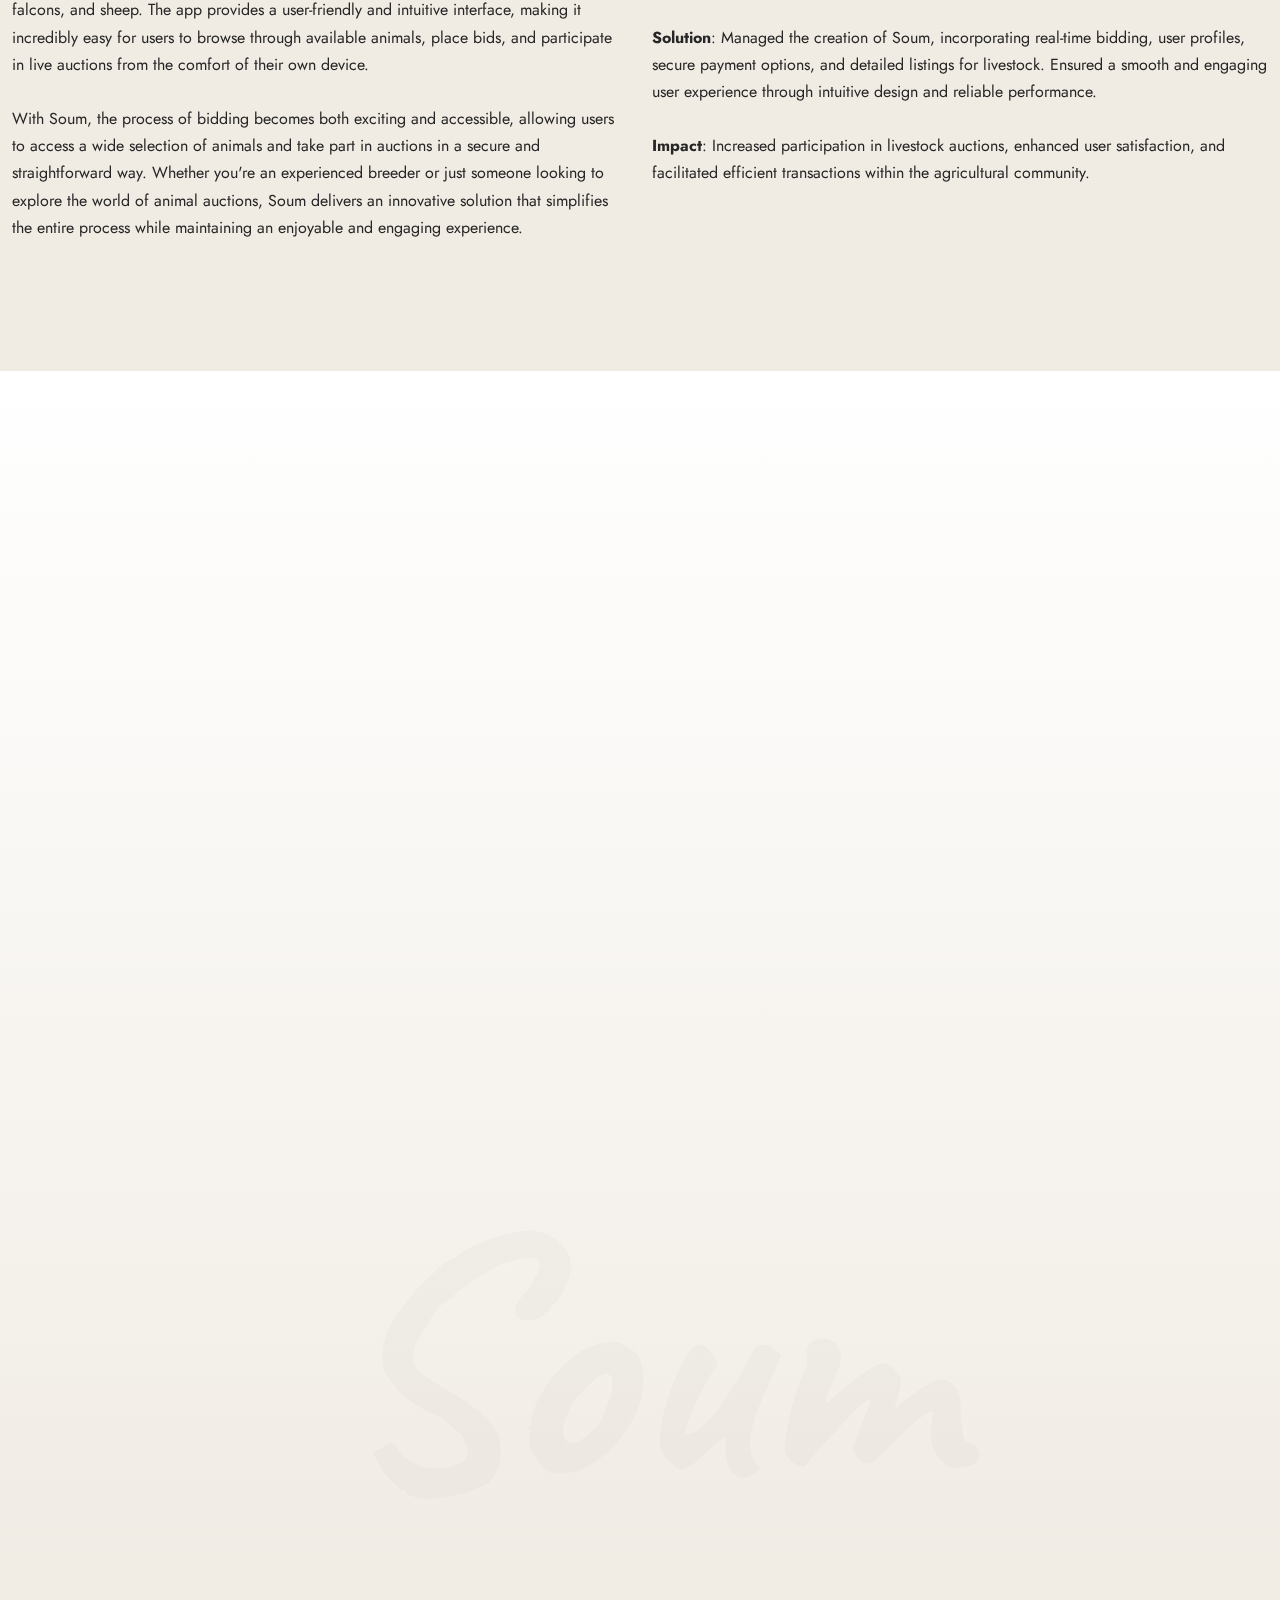
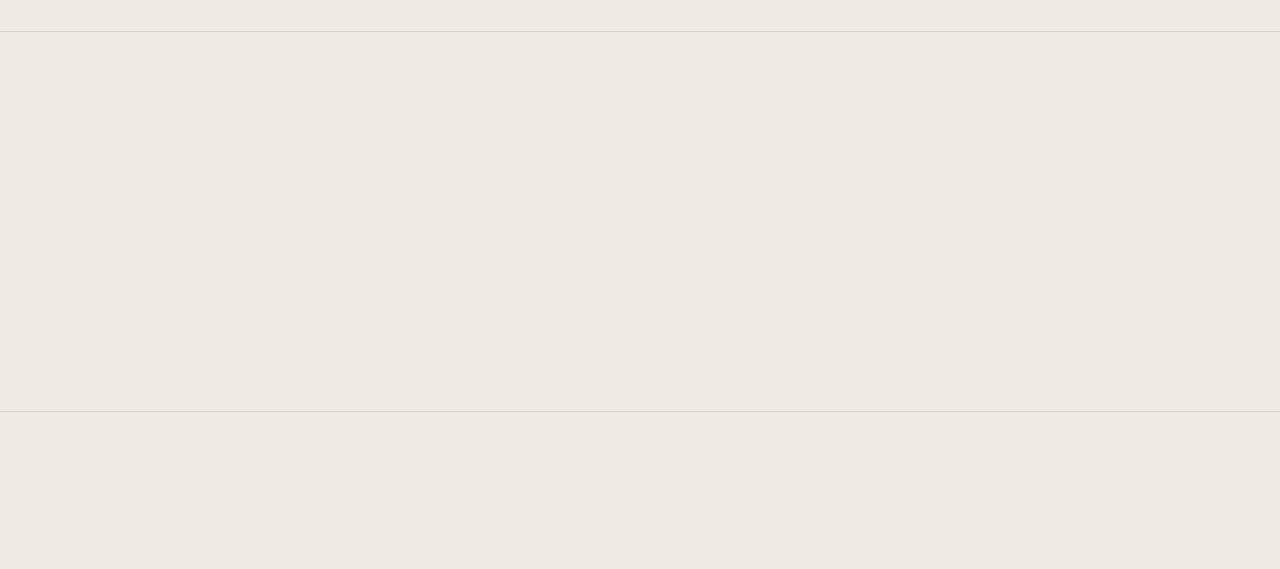
<file: project-singleS4.html>
<!DOCTYPE html><html lang="en-US"><head>

	<title>Eng Osama</title>

	<meta http-equiv="X-UA-Compatible" content="IE=edge">
	<meta name="viewport" content="width=device-width, initial-scale=1">
	<meta name="HandheldFriendly" content="true">
	<meta name="author" content="Adham Kaseb">

  <!-- Fonts -->
  <link rel="stylesheet" href="https://fonts.googleapis.com/css?family=Jost%3A0%2C100%3B0%2C200%3B0%2C300%3B0%2C400%3B0%2C500%3B0%2C600%3B0%2C700%3B0%2C800%3B0%2C900%3B1%2C100%3B1%2C200%3B1%2C300%3B1%2C400%3B1%2C500%3B1%2C600%3B1%2C700%3B1%2C800%3B1%2C900%7CCaveat%3A400%3B500%3B600%3B700&amp;display=swap" type="text/css" media="all">
  <link rel="stylesheet" href="https://fonts.googleapis.com/css?family=Roboto%3A100%2C100italic%2C200%2C200italic%2C300%2C300italic%2C400%2C400italic%2C500%2C500italic%2C600%2C600italic%2C700%2C700italic%2C800%2C800italic%2C900%2C900italic%7CRoboto+Slab%3A100%2C100italic%2C200%2C200italic%2C300%2C300italic%2C400%2C400italic%2C500%2C500italic%2C600%2C600italic%2C700%2C700italic%2C800%2C800italic%2C900%2C900italic&amp;display=auto" type="text/css" media="all">

  <!-- CSS STYLES -->
  <link rel="stylesheet" href="css/bootstrap.css" type="text/css" media="all">
  <link rel="stylesheet" href="css/font-awesome.css" type="text/css" media="all">
  <link rel="stylesheet" href="css/magnific-popup.css" type="text/css" media="all">
  <link rel="stylesheet" href="css/splitting.css" type="text/css" media="all">
  <link rel="stylesheet" href="css/swiper.css" type="text/css" media="all">
  <link rel="stylesheet" href="css/animate.css" type="text/css" media="all">
  <link rel="stylesheet" href="css/style_1.css" type="text/css" media="all">
  <link rel="stylesheet" href="css/dark.css" type="text/css" media="all">

  <!-- Favicon -->
	<link rel="shortcut icon" href="images/Eng Osama Profile Images/5.ico" type="image/x-icon">
	<link rel="icon" href="images/Eng Osama Profile Images/5.icoq" type="image/x-icon">

</head>

<body class="portfolio-template light-skin">
	<div class="container-page">

		<!-- Preloader -->
		<div class="preloader">
			<div class="centrize full-width">
				<div class="vertical-center">
					<div class="spinner-logo">
						<img src="images/logo2.png" alt="Osama Alayhsy - Personal Portfolio HTML Template">
						<div class="spinner-dot"></div>
						<div class="spinner spinner-line"></div>
					</div>
				</div>
			</div>
		</div>

		<!-- Header -->
		<header class="header">
			<div class="header__builder">
        <div class="row">
          <div class="col-xs-4 col-sm-4 col-md-4 col-lg-4">

            <!-- logo -->
            <div class="logo">
              <a href="index.html">
                <img width="228" height="38" src="images/logo2.png" alt="">
              </a>
            </div>

          </div>
          <div class="col-xs-8 col-sm-8 col-md-8 col-lg-8 align-right">

						<!-- switcher btn -->
						<a href="#" class="switcher-btn">
							<span class="sw-before">
								<svg xmlns="http://www.w3.org/2000/svg" width="23" height="23" viewBox="0 0 23 23">
									<path id="Dark_Theme" data-name="Dark Theme" fill="#000" d="M1759.46,111.076a0.819,0.819,0,0,0-.68.147,8.553,8.553,0,0,1-2.62,1.537,8.167,8.167,0,0,1-2.96.531,8.655,8.655,0,0,1-8.65-8.682,9.247,9.247,0,0,1,.47-2.864,8.038,8.038,0,0,1,1.42-2.54,0.764,0.764,0,0,0-.12-1.063,0.813,0.813,0,0,0-.68-0.148,11.856,11.856,0,0,0-6.23,4.193,11.724,11.724,0,0,0,1,15.387,11.63,11.63,0,0,0,19.55-5.553A0.707,0.707,0,0,0,1759.46,111.076Zm-4.5,6.172a10.137,10.137,0,0,1-14.29-14.145,10.245,10.245,0,0,1,3.38-2.836c-0.14.327-.29,0.651-0.41,1.006a9.908,9.908,0,0,0-.56,3.365,10.162,10.162,0,0,0,10.15,10.189,9.776,9.776,0,0,0,3.49-.62,11.659,11.659,0,0,0,1.12-.473A10.858,10.858,0,0,1,1754.96,117.248Z" transform="translate(-1737 -98)"></path>
								</svg>
							</span>
							<span class="sw-after">
								<svg xmlns="http://www.w3.org/2000/svg" width="22.22" height="22.313" viewBox="0 0 22.22 22.313">
									<path id="Light_Theme" data-name="Light Theme" fill="#fff" d="M1752.49,105.511a5.589,5.589,0,0,0-3.94-1.655,5.466,5.466,0,0,0-3.94,1.655,5.61,5.61,0,0,0,3.94,9.566,5.473,5.473,0,0,0,3.94-1.653,5.643,5.643,0,0,0,1.65-3.957A5.516,5.516,0,0,0,1752.49,105.511Zm-1.06,6.85a4.1,4.1,0,0,1-5.76,0,4.164,4.164,0,0,1,0-5.788A4.083,4.083,0,0,1,1751.43,112.361Zm7.47-3.662h-2.27a0.768,0.768,0,0,0,0,1.536h2.27A0.768,0.768,0,0,0,1758.9,108.7Zm-10.35,8.12a0.777,0.777,0,0,0-.76.769v2.274a0.777,0.777,0,0,0,.76.767,0.786,0.786,0,0,0,.77-0.767v-2.274A0.786,0.786,0,0,0,1748.55,116.819Zm7.85-.531-1.62-1.624a0.745,0.745,0,0,0-1.06,0,0.758,0.758,0,0,0,0,1.063l1.62,1.625a0.747,0.747,0,0,0,1.06,0A0.759,0.759,0,0,0,1756.4,116.288ZM1748.55,98.3a0.777,0.777,0,0,0-.76.768v2.273a0.778,0.778,0,0,0,.76.768,0.787,0.787,0,0,0,.77-0.768V99.073A0.786,0.786,0,0,0,1748.55,98.3Zm7.88,3.278a0.744,0.744,0,0,0-1.06,0l-1.62,1.624a0.758,0.758,0,0,0,0,1.063,0.745,0.745,0,0,0,1.06,0l1.62-1.624A0.758,0.758,0,0,0,1756.43,101.583Zm-15.96,7.116h-2.26a0.78,0.78,0,0,0-.77.768,0.76,0.76,0,0,0,.77.768h2.26A0.768,0.768,0,0,0,1740.47,108.7Zm2.88,5.965a0.745,0.745,0,0,0-1.06,0l-1.62,1.624a0.759,0.759,0,0,0,0,1.064,0.747,0.747,0,0,0,1.06,0l1.62-1.625A0.758,0.758,0,0,0,1743.35,114.664Zm0-11.457-1.62-1.624a0.744,0.744,0,0,0-1.06,0,0.758,0.758,0,0,0,0,1.063l1.62,1.624a0.745,0.745,0,0,0,1.06,0A0.758,0.758,0,0,0,1743.35,103.207Z" transform="translate(-1737.44 -98.313)"></path>
								</svg>
							</span>
						</a>

						<!-- menu btn -->
						<a href="#" class="menu-btn">
							<span></span>
							<span></span>
						</a>

						<!-- Menu Full Overlay -->
						<div class="menu-full-overlay">
							<div class="menu-full-container">
								<div class="container">
									<div class="row">
										<div class="col-xs-12 col-sm-12 col-md-12 col-lg-12">

											<!-- menu full -->
											<div class="menu-full">
												<ul class="menu-full">
													<li class="menu-item">
														<a class="splitting-text-anim-2" data-splitting="chars" href="index.html">Home</a>
													</li>
													<li class="menu-item">
														<a class="splitting-text-anim-2" data-splitting="chars" href="index.html#services-section">Services</a>
													</li>
													<li class="menu-item">
														<a class="splitting-text-anim-2" data-splitting="chars" href="index.html#skills-section">Skills</a>
													</li>
													<li class="menu-item">
														<a class="splitting-text-anim-2" data-splitting="chars" href="index.html#works-section">Portfolio</a>
													</li>
													<li class="menu-item">
														<a class="splitting-text-anim-2" data-splitting="chars" href="index.html#resume-section">Resume</a>
													</li>
													<li class="menu-item">
														<a class="splitting-text-anim-2" data-splitting="chars" href="index.html#testimonials-section">Testimonials</a>
													</li>
													<li class="menu-item">
														<a class="splitting-text-anim-2" data-splitting="chars" href="index.html#contact-section">Contact</a>
													</li>
												</ul>
											</div>

											<!-- social -->
											<div class="menu-social-links">
												<a target="_blank" rel="nofollow" href="https://www.linkedin.com/in/osama-eleshy/">
                          <i aria-hidden="true" class="fab fa-linkedin"></i>
                        </a>
                        <a target="_blank" rel="nofollow" href="https://www.upwork.com/freelancers/~011524bdc5ba03079c?mp_source=share">
                          <svg xmlns="http://www.w3.org/2000/svg" style="position: relative; transform: translate(-10px, -3px);" width="26px" height="26px" viewBox="0 0 24 24"><path fill="currentColor" d="M18.561 13.158c-1.102 0-2.135-.467-3.074-1.227l.228-1.076l.008-.042c.207-1.143.849-3.06 2.839-3.06a2.705 2.705 0 0 1 2.703 2.703a2.707 2.707 0 0 1-2.704 2.702m0-8.14c-2.539 0-4.51 1.649-5.31 4.366c-1.22-1.834-2.148-4.036-2.687-5.892H7.828v7.112a2.55 2.55 0 0 1-2.547 2.548a2.55 2.55 0 0 1-2.545-2.548V3.492H0v7.112c0 2.914 2.37 5.303 5.281 5.303c2.913 0 5.283-2.389 5.283-5.303v-1.19c.529 1.107 1.182 2.229 1.974 3.221l-1.673 7.873h2.797l1.213-5.71c1.063.679 2.285 1.109 3.686 1.109c3 0 5.439-2.452 5.439-5.45c0-3-2.439-5.439-5.439-5.439"/></svg>
                        </a>
											</div>

											<div class="v-line-block"><span></span></div>

										</div>
									</div>
								</div>
							</div>
							<div class="menu-overlay"></div>
						</div>

          </div>
        </div>
      </div>
    </header>

		<!-- Wrapper -->
		<div class="wrapper">

      <!-- Section Started Heading -->
      <section class="section section-inner started-heading">

        <!-- Heading -->
      	<div class="container">
          <div class="m-titles align-left">
            <h1 class="m-title splitting-text-anim-1 scroll-animate" data-splitting="words" data-animate="active">
              <span>Soum</span>
            </h1>
            <div class="m-subtitle splitting-text-anim-1 scroll-animate" data-splitting="words" data-animate="active">
              <span>an auction app for livestock auctions</span>
            </div>
          </div>
      	</div>

        <!-- Details -->
        <div class="v-line v-line-right v-line-top">
          <div class="container">

            <div class="row">
              <div class="col-xs-12 col-sm-12 col-md-8 col-lg-8">

                <div class="m-details">
                  <div class="details-label">
                    <span>My role:</span>
                    <strong><span>Product Manager</span></strong>
                  </div>
                  <div class="details-label">
                    <span>Skills and deliverables:</span>
                    <strong>
                      <span>
                        Scrum,
                        Kanban Methodology,
                        Product Management, <br>
                        Business Analysis,
                        Agile Project Management,
                      </span>
                    </strong>
                  </div>
                  <div class="details-label">
                    <span>Links</span>
                    <strong>
                      <span class="d-flex gap-3 mt-2">
                        <a target="_blank" href="https://soum.qa/">
                          <i class="fa fa-link" style="font-size: 45px;"></i>
                        </a>
                        <a target="_blank" href="https://apps.apple.com/us/app/soum-%d8%b3%d9%88%d9%85/id6445924951?platform=iphone">
                          <i class="fab fa-app-store" style="font-size: 45px;"></i>
                        </a>
                      </span>
                    </strong>
                  </div>
                </div>

              </div>
              <div class="col-xs-12 col-sm-12 col-md-4 col-lg-4 align-right">

              </div>
            </div>

          </div>
        </div>

      </section>

      <!-- Section - Image -->
			<div class="section section-inner">

        <!-- Image -->
        <div class="m-image-large">
          <div class="image">
            <div class="img js-parallax" style="background-image: url(images/projects4/wide-cover.png);"></div>
          </div>
        </div>

      </div>

      <!-- Section - Description -->
			<section class="section section-inner">
        <div class="container">

          <div class="row">
            <div class="col-xs-12 col-sm-12 col-md-12 col-lg-12">

              <div class="post-content">
                <h4>Description</h4>
              </div>

            </div>
            <div class="col-xs-12 col-sm-6 col-md-6 col-lg-6">

              <div class="post-content">
                <p>
                  Soum is a one-of-a-kind online bidding platform that offers a unique and thrilling experience for those interested in purchasing a variety of animals, including horses, camels, falcons, and sheep. The app provides a user-friendly and intuitive interface, making it incredibly easy for users to browse through available animals, place bids, and participate in live auctions from the comfort of their own device.
                  <br><br>
                  With Soum, the process of bidding becomes both exciting and accessible, allowing users to access a wide selection of animals and take part in auctions in a secure and straightforward way. Whether you're an experienced breeder or just someone looking to explore the world of animal auctions, Soum delivers an innovative solution that simplifies the entire process while maintaining an enjoyable and engaging experience.
                </p>
              </div>

            </div>
            <div class="col-xs-12 col-sm-6 col-md-6 col-lg-6">

              <div class="post-content">
                <p>
                  <strong>Project description</strong>: Project Goal: Develop a robust app for livestock auctions, supporting live auctions and seamless user interaction.
                  <br><br>
                  <strong>Solution</strong>: Managed the creation of Soum, incorporating real-time bidding, user profiles, secure payment options, and detailed listings for livestock. Ensured a smooth and engaging user experience through intuitive design and reliable performance.
                  <br><br>
                  <strong>Impact</strong>: Increased participation in livestock auctions, enhanced user satisfaction, and facilitated efficient transactions within the agricultural community.
                </p>
              </div>

            </div>
          </div>

				</div>
      </section>

      <section class="lui-section lui-gradient-bottom pt-5" id="services-section">

        <!-- Heading -->
        <div class="lui-heading">
          <div class="container">

  					<div class="m-titles align-center">
  						<h2 class="m-title splitting-text-anim-1 scroll-animate" data-splitting="words" data-animate="active">
  							<span> Take a look </span>
  						</h2>
  						<div class="m-subtitle splitting-text-anim-1 scroll-animate" data-splitting="words" data-animate="active">
  							<span> App <b>Images</b> </span>
  						</div>
  					</div>

          </div>
				</div>

        <!-- Gallery -->
				<div class="v-line v-line-right">
          <div class="container">

  					<div class="swiper-container js-services scrolla-element-anim-1 scroll-animate" data-animate="active">
  						<div class="swiper-wrapper">
  							<div class="swiper-slide">
  								<div class="services-item">
  									<img src="images/projects4/1.webp">
  								</div>
  							</div>
  							<div class="swiper-slide">
  								<div class="services-item">
  									<img src="images/projects4/2.webp">
  								</div>
  							</div>
  							<div class="swiper-slide">
  								<div class="services-item">
  									<img src="images/projects4/3.webp">
  								</div>
  							</div>
  							<div class="swiper-slide">
  								<div class="services-item">
  									<img src="images/projects4/4.webp">
  								</div>
  							</div>
  						</div>
  						<div class="swiper-pagination"></div>
  					</div>

						<div class="lui-bgtitle">
							<span> Soum </span>
						</div>

					</div>
				</div>

      </section>

      <!-- Section - Navigation -->
			<div class="section section-inner m-page-navigation">
    		<div class="container">
					<div class="h-titles h-navs">
						<a href="project-singleS5.html">
							<span class="nav-arrow scrolla-element-anim-1 scroll-animate" data-animate="active">
								<span>Next Project</span>
							</span>
							<span class="h-title splitting-text-anim-2 scroll-animate" data-splitting="chars" data-animate="active">
								<span>Quwa</span>
							</span>
						</a>
					</div>
    		</div>
      </div>

		</div>

		<!-- Footer -->
		<div class="footer">
			<div class="footer__builder">
        <div class="container">
          <div class="row">
            <div class="col-xs-12 col-sm-12 col-md-4 col-lg-4">

              <div class="social-links scrolla-element-anim-1 scroll-animate" data-animate="active">
                <a target="_blank" rel="nofollow" href="https://www.linkedin.com/in/osama-eleshy/">
                  <i aria-hidden="true" class="fab fa-linkedin"></i>
                </a>
                <a target="_blank" rel="nofollow" href="https://www.upwork.com/freelancers/~011524bdc5ba03079c?mp_source=share">
                  <svg xmlns="http://www.w3.org/2000/svg" style="position: relative; transform: translate(-10px, -3px);" width="26px" height="26px" viewBox="0 0 24 24"><path fill="currentColor" d="M18.561 13.158c-1.102 0-2.135-.467-3.074-1.227l.228-1.076l.008-.042c.207-1.143.849-3.06 2.839-3.06a2.705 2.705 0 0 1 2.703 2.703a2.707 2.707 0 0 1-2.704 2.702m0-8.14c-2.539 0-4.51 1.649-5.31 4.366c-1.22-1.834-2.148-4.036-2.687-5.892H7.828v7.112a2.55 2.55 0 0 1-2.547 2.548a2.55 2.55 0 0 1-2.545-2.548V3.492H0v7.112c0 2.914 2.37 5.303 5.281 5.303c2.913 0 5.283-2.389 5.283-5.303v-1.19c.529 1.107 1.182 2.229 1.974 3.221l-1.673 7.873h2.797l1.213-5.71c1.063.679 2.285 1.109 3.686 1.109c3 0 5.439-2.452 5.439-5.45c0-3-2.439-5.439-5.439-5.439"/></svg>
                </a>
              </div>
            </div>
            <div class="col-xs-12 col-sm-12 col-md-4 col-lg-4">

              <div class="copyright-text align-center scrolla-element-anim-1 scroll-animate" data-animate="active">
                © 2024 <strong>Osama Eleishy</strong>. All rights reserved
              </div>

            </div>
            <div class="col-xs-12 col-sm-12 col-md-4 col-lg-4">

              <!-- <div class="copyright-text align-right scrolla-element-anim-1 scroll-animate" data-animate="active">
                Developed by <strong>Adham Kaseb</strong>
              </div> -->

            </div>
          </div>
        </div>
			</div>
		</div>

	</div>

	<!-- cursor -->
	<div class="cursor"></div>

  <script src="js/jquery.min.js"></script>
  <script src="js/jquery.validate.min.js"></script>
  <script src="js/bootstrap.js"></script>
  <script src="js/swiper.js"></script>
  <script src="js/splitting.js"></script>
  <script src="js/jarallax.min.js"></script>
  <script src="js/magnific-popup.js"></script>
  <script src="js/imagesloaded.pkgd.js"></script>
  <script src="js/isotope.pkgd.js"></script>
  <script src="js/jquery.scrolla.js"></script>
  <script src="js/skrollr.js"></script>
  <script src="js/jquery.cookie.js"></script>
  <script src="js/typed.js"></script>
  <script src="js/common.js"></script>

    <!--  buttons html begin -->
		<div class="bsl-popup__content bsl-popup__content-help"></div>
	  </div>
	  <!--  buttons html end -->
	
	  <!--  buttons assets begin -->
	  <link rel="stylesheet" href="css/style.css">
	  <script src="js/script.js"></script>
	  <!--  buttons assets end -->



</body></html>
</file>
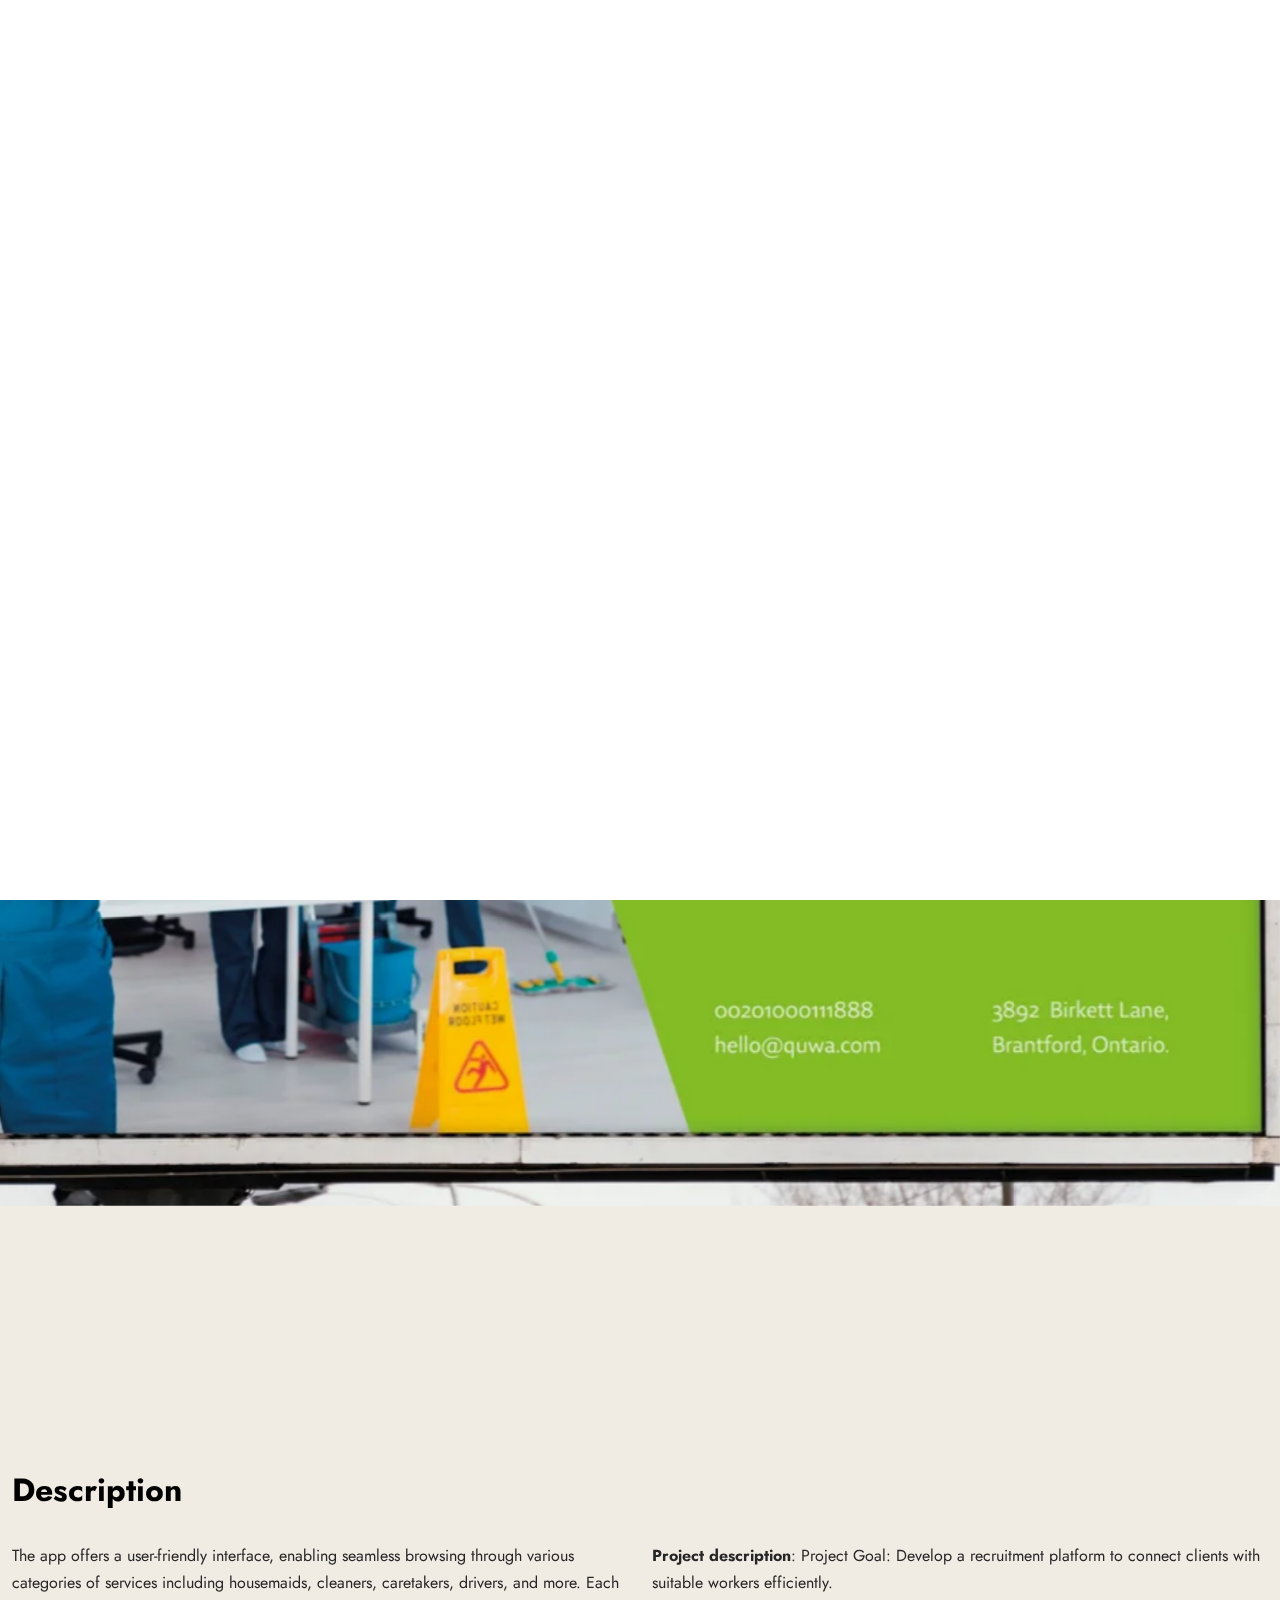
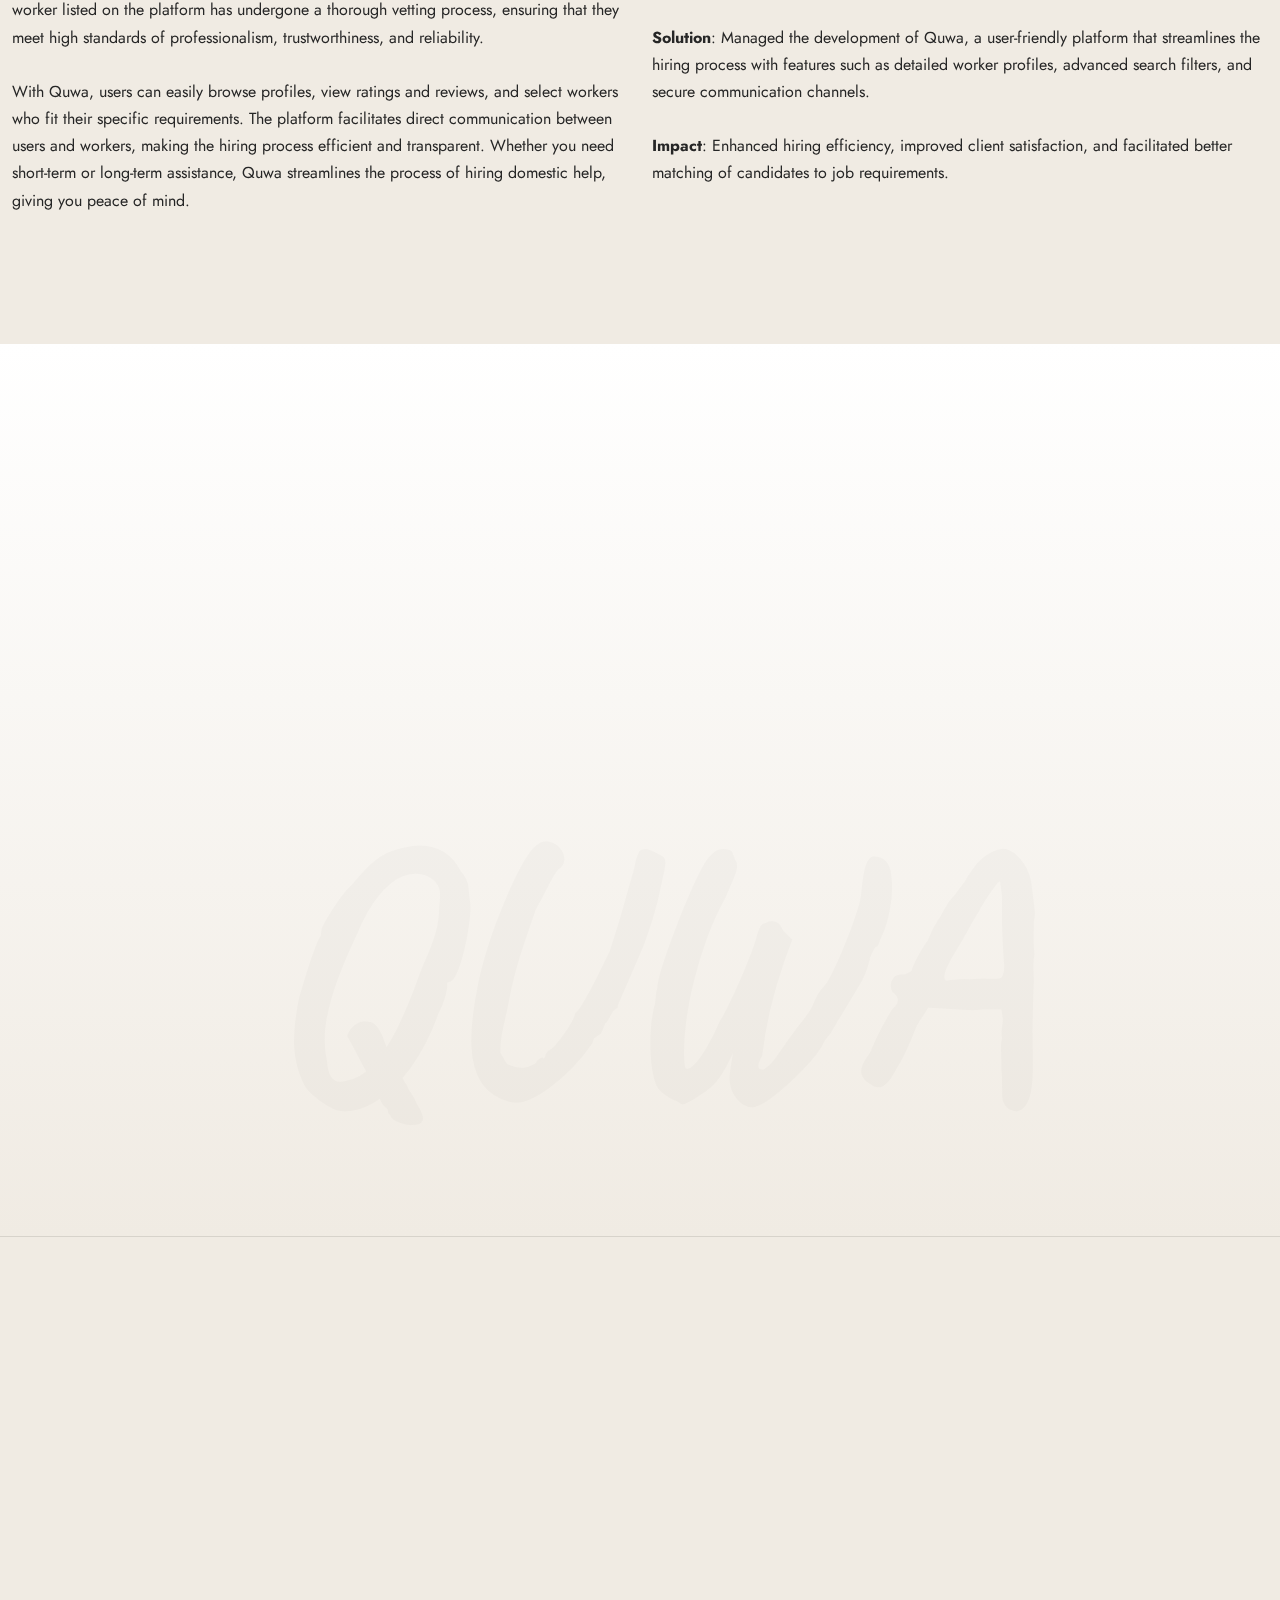
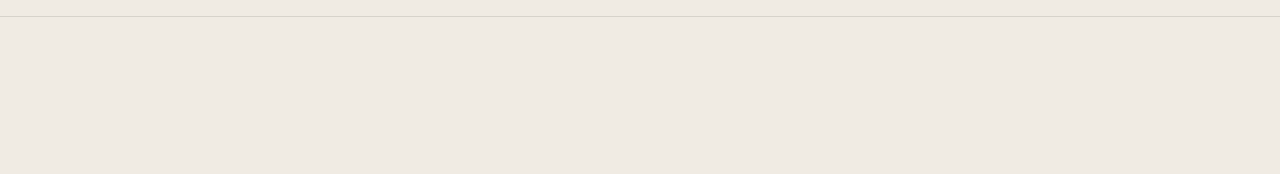
<file: project-singleS5.html>
<!DOCTYPE html><html lang="en-US"><head>

	<title>Eng Osama</title>

	<meta http-equiv="X-UA-Compatible" content="IE=edge">
	<meta name="viewport" content="width=device-width, initial-scale=1">
	<meta name="HandheldFriendly" content="true">
	<meta name="author" content="Adham Kaseb">

  <!-- Fonts -->
  <link rel="stylesheet" href="https://fonts.googleapis.com/css?family=Jost%3A0%2C100%3B0%2C200%3B0%2C300%3B0%2C400%3B0%2C500%3B0%2C600%3B0%2C700%3B0%2C800%3B0%2C900%3B1%2C100%3B1%2C200%3B1%2C300%3B1%2C400%3B1%2C500%3B1%2C600%3B1%2C700%3B1%2C800%3B1%2C900%7CCaveat%3A400%3B500%3B600%3B700&amp;display=swap" type="text/css" media="all">
  <link rel="stylesheet" href="https://fonts.googleapis.com/css?family=Roboto%3A100%2C100italic%2C200%2C200italic%2C300%2C300italic%2C400%2C400italic%2C500%2C500italic%2C600%2C600italic%2C700%2C700italic%2C800%2C800italic%2C900%2C900italic%7CRoboto+Slab%3A100%2C100italic%2C200%2C200italic%2C300%2C300italic%2C400%2C400italic%2C500%2C500italic%2C600%2C600italic%2C700%2C700italic%2C800%2C800italic%2C900%2C900italic&amp;display=auto" type="text/css" media="all">

  <!-- CSS STYLES -->
  <link rel="stylesheet" href="css/bootstrap.css" type="text/css" media="all">
  <link rel="stylesheet" href="css/font-awesome.css" type="text/css" media="all">
  <link rel="stylesheet" href="css/magnific-popup.css" type="text/css" media="all">
  <link rel="stylesheet" href="css/splitting.css" type="text/css" media="all">
  <link rel="stylesheet" href="css/swiper.css" type="text/css" media="all">
  <link rel="stylesheet" href="css/animate.css" type="text/css" media="all">
  <link rel="stylesheet" href="css/style_1.css" type="text/css" media="all">
  <link rel="stylesheet" href="css/dark.css" type="text/css" media="all">

  <!-- Favicon -->
	<link rel="shortcut icon" href="images/Eng Osama Profile Images/5.ico" type="image/x-icon">
	<link rel="icon" href="images/Eng Osama Profile Images/5.icoq" type="image/x-icon">

</head>

<body class="portfolio-template light-skin">
	<div class="container-page">

		<!-- Preloader -->
		<div class="preloader">
			<div class="centrize full-width">
				<div class="vertical-center">
					<div class="spinner-logo">
						<img src="images/logo2.png" alt="Osama Alayhsy - Personal Portfolio HTML Template">
						<div class="spinner-dot"></div>
						<div class="spinner spinner-line"></div>
					</div>
				</div>
			</div>
		</div>

		<!-- Header -->
		<header class="header">
			<div class="header__builder">
        <div class="row">
          <div class="col-xs-4 col-sm-4 col-md-4 col-lg-4">

            <!-- logo -->
            <div class="logo">
              <a href="index.html">
                <img width="228" height="38" src="images/logo2.png" alt="">
              </a>
            </div>

          </div>
          <div class="col-xs-8 col-sm-8 col-md-8 col-lg-8 align-right">

						<!-- switcher btn -->
						<a href="#" class="switcher-btn">
							<span class="sw-before">
								<svg xmlns="http://www.w3.org/2000/svg" width="23" height="23" viewBox="0 0 23 23">
									<path id="Dark_Theme" data-name="Dark Theme" fill="#000" d="M1759.46,111.076a0.819,0.819,0,0,0-.68.147,8.553,8.553,0,0,1-2.62,1.537,8.167,8.167,0,0,1-2.96.531,8.655,8.655,0,0,1-8.65-8.682,9.247,9.247,0,0,1,.47-2.864,8.038,8.038,0,0,1,1.42-2.54,0.764,0.764,0,0,0-.12-1.063,0.813,0.813,0,0,0-.68-0.148,11.856,11.856,0,0,0-6.23,4.193,11.724,11.724,0,0,0,1,15.387,11.63,11.63,0,0,0,19.55-5.553A0.707,0.707,0,0,0,1759.46,111.076Zm-4.5,6.172a10.137,10.137,0,0,1-14.29-14.145,10.245,10.245,0,0,1,3.38-2.836c-0.14.327-.29,0.651-0.41,1.006a9.908,9.908,0,0,0-.56,3.365,10.162,10.162,0,0,0,10.15,10.189,9.776,9.776,0,0,0,3.49-.62,11.659,11.659,0,0,0,1.12-.473A10.858,10.858,0,0,1,1754.96,117.248Z" transform="translate(-1737 -98)"></path>
								</svg>
							</span>
							<span class="sw-after">
								<svg xmlns="http://www.w3.org/2000/svg" width="22.22" height="22.313" viewBox="0 0 22.22 22.313">
									<path id="Light_Theme" data-name="Light Theme" fill="#fff" d="M1752.49,105.511a5.589,5.589,0,0,0-3.94-1.655,5.466,5.466,0,0,0-3.94,1.655,5.61,5.61,0,0,0,3.94,9.566,5.473,5.473,0,0,0,3.94-1.653,5.643,5.643,0,0,0,1.65-3.957A5.516,5.516,0,0,0,1752.49,105.511Zm-1.06,6.85a4.1,4.1,0,0,1-5.76,0,4.164,4.164,0,0,1,0-5.788A4.083,4.083,0,0,1,1751.43,112.361Zm7.47-3.662h-2.27a0.768,0.768,0,0,0,0,1.536h2.27A0.768,0.768,0,0,0,1758.9,108.7Zm-10.35,8.12a0.777,0.777,0,0,0-.76.769v2.274a0.777,0.777,0,0,0,.76.767,0.786,0.786,0,0,0,.77-0.767v-2.274A0.786,0.786,0,0,0,1748.55,116.819Zm7.85-.531-1.62-1.624a0.745,0.745,0,0,0-1.06,0,0.758,0.758,0,0,0,0,1.063l1.62,1.625a0.747,0.747,0,0,0,1.06,0A0.759,0.759,0,0,0,1756.4,116.288ZM1748.55,98.3a0.777,0.777,0,0,0-.76.768v2.273a0.778,0.778,0,0,0,.76.768,0.787,0.787,0,0,0,.77-0.768V99.073A0.786,0.786,0,0,0,1748.55,98.3Zm7.88,3.278a0.744,0.744,0,0,0-1.06,0l-1.62,1.624a0.758,0.758,0,0,0,0,1.063,0.745,0.745,0,0,0,1.06,0l1.62-1.624A0.758,0.758,0,0,0,1756.43,101.583Zm-15.96,7.116h-2.26a0.78,0.78,0,0,0-.77.768,0.76,0.76,0,0,0,.77.768h2.26A0.768,0.768,0,0,0,1740.47,108.7Zm2.88,5.965a0.745,0.745,0,0,0-1.06,0l-1.62,1.624a0.759,0.759,0,0,0,0,1.064,0.747,0.747,0,0,0,1.06,0l1.62-1.625A0.758,0.758,0,0,0,1743.35,114.664Zm0-11.457-1.62-1.624a0.744,0.744,0,0,0-1.06,0,0.758,0.758,0,0,0,0,1.063l1.62,1.624a0.745,0.745,0,0,0,1.06,0A0.758,0.758,0,0,0,1743.35,103.207Z" transform="translate(-1737.44 -98.313)"></path>
								</svg>
							</span>
						</a>

						<!-- menu btn -->
						<a href="#" class="menu-btn">
							<span></span>
							<span></span>
						</a>

						<!-- Menu Full Overlay -->
						<div class="menu-full-overlay">
							<div class="menu-full-container">
								<div class="container">
									<div class="row">
										<div class="col-xs-12 col-sm-12 col-md-12 col-lg-12">

											<!-- menu full -->
											<div class="menu-full">
												<ul class="menu-full">
													<li class="menu-item">
														<a class="splitting-text-anim-2" data-splitting="chars" href="index.html">Home</a>
													</li>
													<li class="menu-item">
														<a class="splitting-text-anim-2" data-splitting="chars" href="index.html#services-section">Services</a>
													</li>
													<li class="menu-item">
														<a class="splitting-text-anim-2" data-splitting="chars" href="index.html#skills-section">Skills</a>
													</li>
													<li class="menu-item">
														<a class="splitting-text-anim-2" data-splitting="chars" href="index.html#works-section">Portfolio</a>
													</li>
													<li class="menu-item">
														<a class="splitting-text-anim-2" data-splitting="chars" href="index.html#resume-section">Resume</a>
													</li>
													<li class="menu-item">
														<a class="splitting-text-anim-2" data-splitting="chars" href="index.html#testimonials-section">Testimonials</a>
													</li>
													<li class="menu-item">
														<a class="splitting-text-anim-2" data-splitting="chars" href="index.html#contact-section">Contact</a>
													</li>
												</ul>
											</div>

											<!-- social -->
											<div class="menu-social-links">
												<a target="_blank" rel="nofollow" href="https://www.linkedin.com/in/osama-eleshy/">
                          <i aria-hidden="true" class="fab fa-linkedin"></i>
                        </a>
                        <a target="_blank" rel="nofollow" href="https://www.upwork.com/freelancers/~011524bdc5ba03079c?mp_source=share">
                          <svg xmlns="http://www.w3.org/2000/svg" style="position: relative; transform: translate(-10px, -3px);" width="26px" height="26px" viewBox="0 0 24 24"><path fill="currentColor" d="M18.561 13.158c-1.102 0-2.135-.467-3.074-1.227l.228-1.076l.008-.042c.207-1.143.849-3.06 2.839-3.06a2.705 2.705 0 0 1 2.703 2.703a2.707 2.707 0 0 1-2.704 2.702m0-8.14c-2.539 0-4.51 1.649-5.31 4.366c-1.22-1.834-2.148-4.036-2.687-5.892H7.828v7.112a2.55 2.55 0 0 1-2.547 2.548a2.55 2.55 0 0 1-2.545-2.548V3.492H0v7.112c0 2.914 2.37 5.303 5.281 5.303c2.913 0 5.283-2.389 5.283-5.303v-1.19c.529 1.107 1.182 2.229 1.974 3.221l-1.673 7.873h2.797l1.213-5.71c1.063.679 2.285 1.109 3.686 1.109c3 0 5.439-2.452 5.439-5.45c0-3-2.439-5.439-5.439-5.439"/></svg>
                        </a>
											</div>

											<div class="v-line-block"><span></span></div>

										</div>
									</div>
								</div>
							</div>
							<div class="menu-overlay"></div>
						</div>

          </div>
        </div>
      </div>
    </header>

		<!-- Wrapper -->
		<div class="wrapper">

      <!-- Section Started Heading -->
      <section class="section section-inner started-heading">

        <!-- Heading -->
      	<div class="container">
          <div class="m-titles align-left">
            <h1 class="m-title splitting-text-anim-1 scroll-animate" data-splitting="words" data-animate="active">
              <span>Quwa</span>
            </h1>
            <div class="m-subtitle splitting-text-anim-1 scroll-animate" data-splitting="words" data-animate="active">
              <span>Qatari recruitment site</span>
            </div>
          </div>
      	</div>

        <!-- Details -->
        <div class="v-line v-line-right v-line-top">
          <div class="container">

            <div class="row">
              <div class="col-xs-12 col-sm-12 col-md-8 col-lg-8">

                <div class="m-details">
                  <div class="details-label">
                    <span>My role:</span>
                    <strong><span>Product Manager</span></strong>
                  </div>
                  <div class="details-label">
                    <span>Skills and deliverables:</span>
                    <strong>
                      <span>
                        Scrum, <br>
                        Product Management,
                        Agile Project Management
                      </span>
                    </strong>
                  </div>
                  <div class="details-label">
                    <span>Links</span>
                    <strong>
                      <span class="d-flex gap-3 mt-2">
                        <a target="_blank" href="https://quwa.app/">
                          <i class="fa fa-link" style="font-size: 45px;"></i>
                        </a>
                      </span>
                    </strong>
                  </div>
                </div>

              </div>
              <div class="col-xs-12 col-sm-12 col-md-4 col-lg-4 align-right">

              </div>
            </div>

          </div>
        </div>

      </section>

      <!-- Section - Image -->
			<div class="section section-inner">

        <!-- Image -->
        <div class="m-image-large">
          <div class="image">
            <div class="img js-parallax" style="background-image: url(images/projects5/wide-cover.png);"></div>
          </div>
        </div>

      </div>

      <!-- Section - Description -->
			<section class="section section-inner">
        <div class="container">

          <div class="row">
            <div class="col-xs-12 col-sm-12 col-md-12 col-lg-12">

              <div class="post-content">
                <h4>Description</h4>
              </div>

            </div>
            <div class="col-xs-12 col-sm-6 col-md-6 col-lg-6">

              <div class="post-content">
                <p>
                  The app offers a user-friendly interface, enabling seamless browsing through various categories of services including housemaids, cleaners, caretakers, drivers, and more. Each worker listed on the platform has undergone a thorough vetting process, ensuring that they meet high standards of professionalism, trustworthiness, and reliability.
                  <br><br>
                  With Quwa, users can easily browse profiles, view ratings and reviews, and select workers who fit their specific requirements. The platform facilitates direct communication between users and workers, making the hiring process efficient and transparent. Whether you need short-term or long-term assistance, Quwa streamlines the process of hiring domestic help, giving you peace of mind.
                </p>
              </div>

            </div>
            <div class="col-xs-12 col-sm-6 col-md-6 col-lg-6">

              <div class="post-content">
                <p>
                  <strong>Project description</strong>: Project Goal: Develop a recruitment platform to connect clients with suitable workers efficiently.
                  <br><br>
                  <strong>Solution</strong>: Managed the development of Quwa, a user-friendly platform that streamlines the hiring process with features such as detailed worker profiles, advanced search filters, and secure communication channels.
                  <br><br>
                  <strong>Impact</strong>: Enhanced hiring efficiency, improved client satisfaction, and facilitated better matching of candidates to job requirements.
                </p>
              </div>

            </div>
          </div>

				</div>
      </section>

      <section class="lui-section lui-gradient-bottom pt-5" id="services-section">

        <!-- Heading -->
        <div class="lui-heading">
          <div class="container">

  					<div class="m-titles align-center">
  						<h2 class="m-title splitting-text-anim-1 scroll-animate" data-splitting="words" data-animate="active">
  							<span> Take a look </span>
  						</h2>
  						<div class="m-subtitle splitting-text-anim-1 scroll-animate" data-splitting="words" data-animate="active">
  							<span> App <b>Images</b> </span>
  						</div>
  					</div>

          </div>
				</div>

        <!-- Gallery -->
				<div class="v-line v-line-right">
          <div class="container">

  					<div class="swiper-container js-services scrolla-element-anim-1 scroll-animate" data-animate="active">
  						<div class="swiper-wrapper">
  							<div class="swiper-slide">
  								<div class="services-item">
  									<img src="images/projects5/1.png">
  								</div>
  							</div>
  							<div class="swiper-slide">
  								<div class="services-item">
  									<img src="images/projects5/2.png">
  								</div>
  							</div>
  							<div class="swiper-slide">
  								<div class="services-item">
  									<img src="images/projects5/3.png">
  								</div>
  							</div>
  						</div>
  						<div class="swiper-pagination"></div>
  					</div>

						<div class="lui-bgtitle">
							<span> QUWA </span>
						</div>

					</div>
				</div>

      </section>

      <!-- Section - Navigation -->
			<div class="section section-inner m-page-navigation">
    		<div class="container">
					<div class="h-titles h-navs">
						<a href="project-singleS6.html">
							<span class="nav-arrow scrolla-element-anim-1 scroll-animate" data-animate="active">
								<span>Next Project</span>
							</span>
							<span class="h-title splitting-text-anim-2 scroll-animate" data-splitting="chars" data-animate="active">
								<span>EVA</span>
							</span>
						</a>
					</div>
    		</div>
      </div>

		</div>

		<!-- Footer -->
		<div class="footer">
			<div class="footer__builder">
        <div class="container">
          <div class="row">
            <div class="col-xs-12 col-sm-12 col-md-4 col-lg-4">

              <div class="social-links scrolla-element-anim-1 scroll-animate" data-animate="active">
                <a target="_blank" rel="nofollow" href="https://www.linkedin.com/in/osama-eleshy/">
                  <i aria-hidden="true" class="fab fa-linkedin"></i>
                </a>
                <a target="_blank" rel="nofollow" href="https://www.upwork.com/freelancers/~011524bdc5ba03079c?mp_source=share">
                  <svg xmlns="http://www.w3.org/2000/svg" style="position: relative; transform: translate(-10px, -3px);" width="26px" height="26px" viewBox="0 0 24 24"><path fill="currentColor" d="M18.561 13.158c-1.102 0-2.135-.467-3.074-1.227l.228-1.076l.008-.042c.207-1.143.849-3.06 2.839-3.06a2.705 2.705 0 0 1 2.703 2.703a2.707 2.707 0 0 1-2.704 2.702m0-8.14c-2.539 0-4.51 1.649-5.31 4.366c-1.22-1.834-2.148-4.036-2.687-5.892H7.828v7.112a2.55 2.55 0 0 1-2.547 2.548a2.55 2.55 0 0 1-2.545-2.548V3.492H0v7.112c0 2.914 2.37 5.303 5.281 5.303c2.913 0 5.283-2.389 5.283-5.303v-1.19c.529 1.107 1.182 2.229 1.974 3.221l-1.673 7.873h2.797l1.213-5.71c1.063.679 2.285 1.109 3.686 1.109c3 0 5.439-2.452 5.439-5.45c0-3-2.439-5.439-5.439-5.439"/></svg>
                </a>
              </div>
            </div>
            <div class="col-xs-12 col-sm-12 col-md-4 col-lg-4">

              <div class="copyright-text align-center scrolla-element-anim-1 scroll-animate" data-animate="active">
                © 2024 <strong>Osama Eleishy</strong>. All rights reserved
              </div>

            </div>
            <div class="col-xs-12 col-sm-12 col-md-4 col-lg-4">

              <!-- <div class="copyright-text align-right scrolla-element-anim-1 scroll-animate" data-animate="active">
                Developed by <strong>Adham Kaseb</strong>
              </div> -->

            </div>
          </div>
        </div>
			</div>
		</div>

	</div>

	<!-- cursor -->
	<div class="cursor"></div>

  <script src="js/jquery.min.js"></script>
  <script src="js/jquery.validate.min.js"></script>
  <script src="js/bootstrap.js"></script>
  <script src="js/swiper.js"></script>
  <script src="js/splitting.js"></script>
  <script src="js/jarallax.min.js"></script>
  <script src="js/magnific-popup.js"></script>
  <script src="js/imagesloaded.pkgd.js"></script>
  <script src="js/isotope.pkgd.js"></script>
  <script src="js/jquery.scrolla.js"></script>
  <script src="js/skrollr.js"></script>
  <script src="js/jquery.cookie.js"></script>
  <script src="js/typed.js"></script>
  <script src="js/common.js"></script>

    <!--  buttons html begin -->
		<div class="bsl-popup__content bsl-popup__content-help"></div>
	  </div>
	  <!--  buttons html end -->
	
	  <!--  buttons assets begin -->
	  <link rel="stylesheet" href="css/style.css">
	  <script src="js/script.js"></script>
	  <!--  buttons assets end -->



</body></html>
</file>
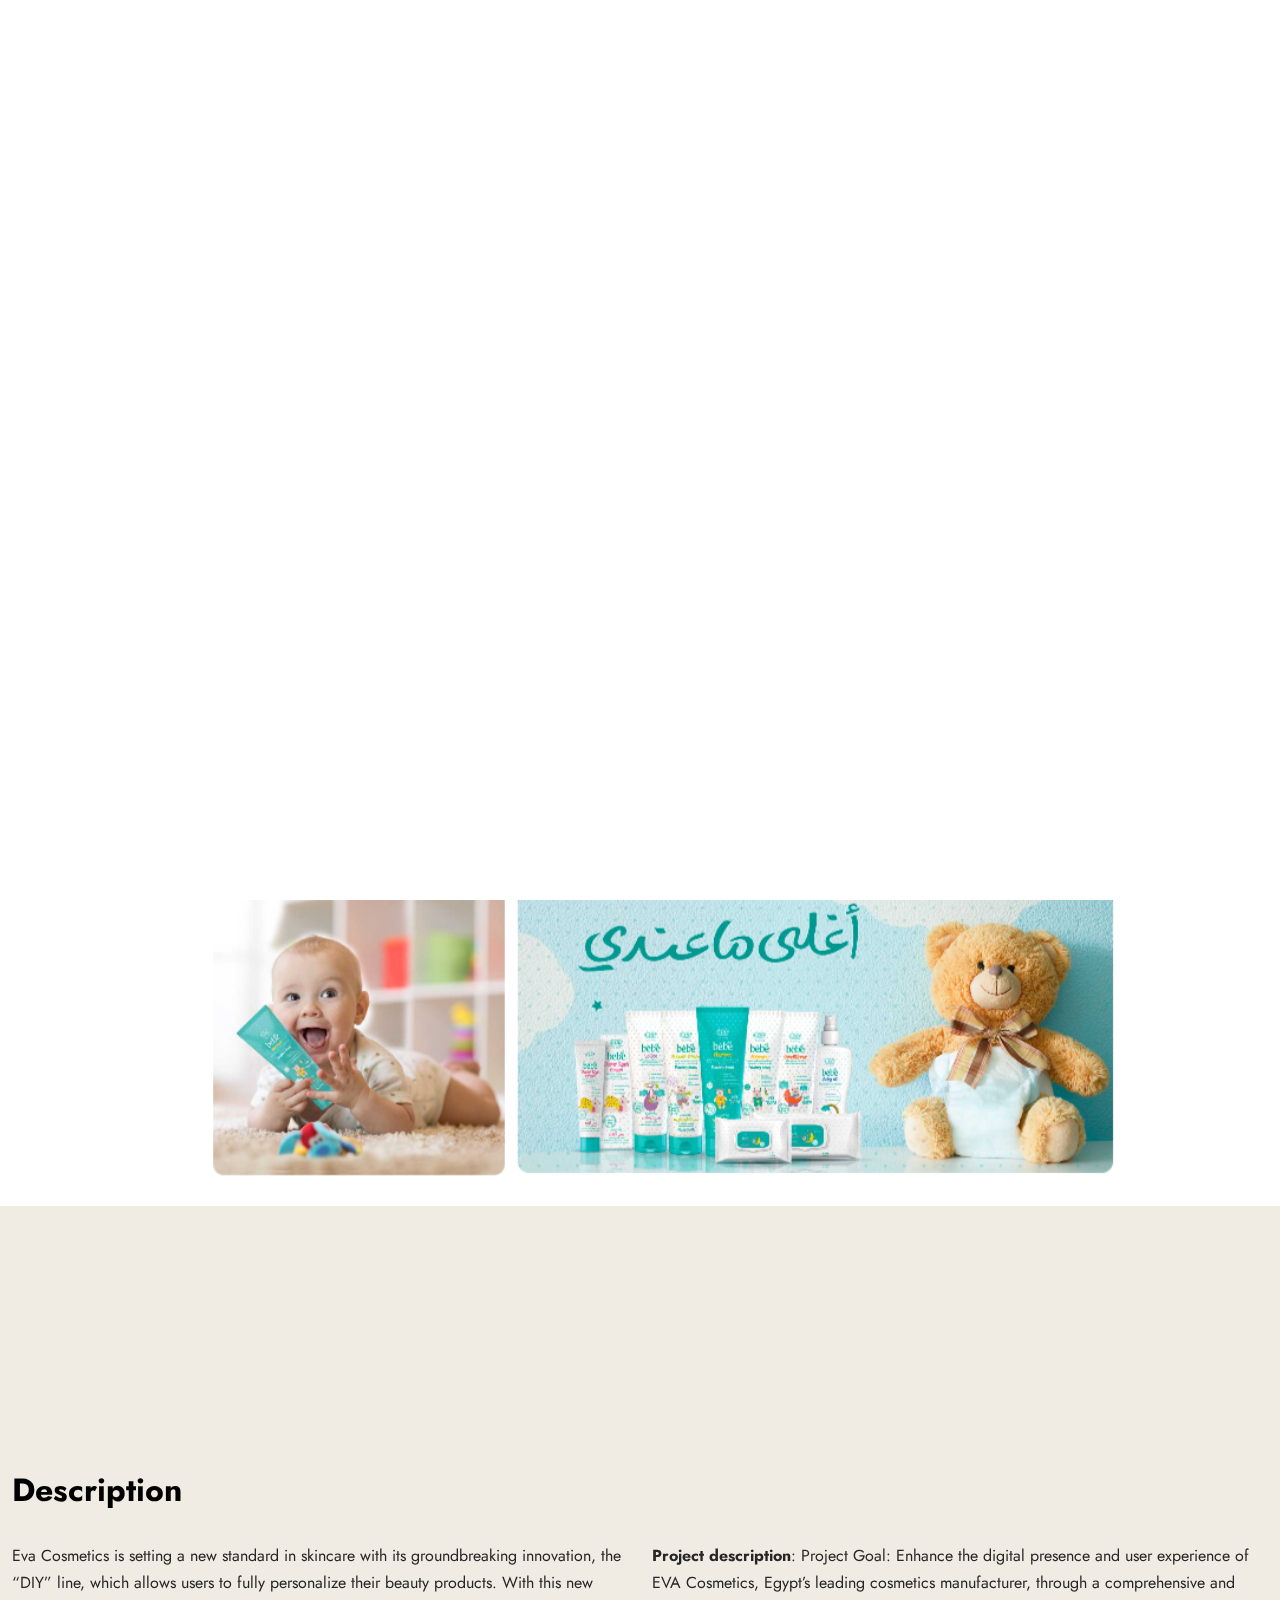
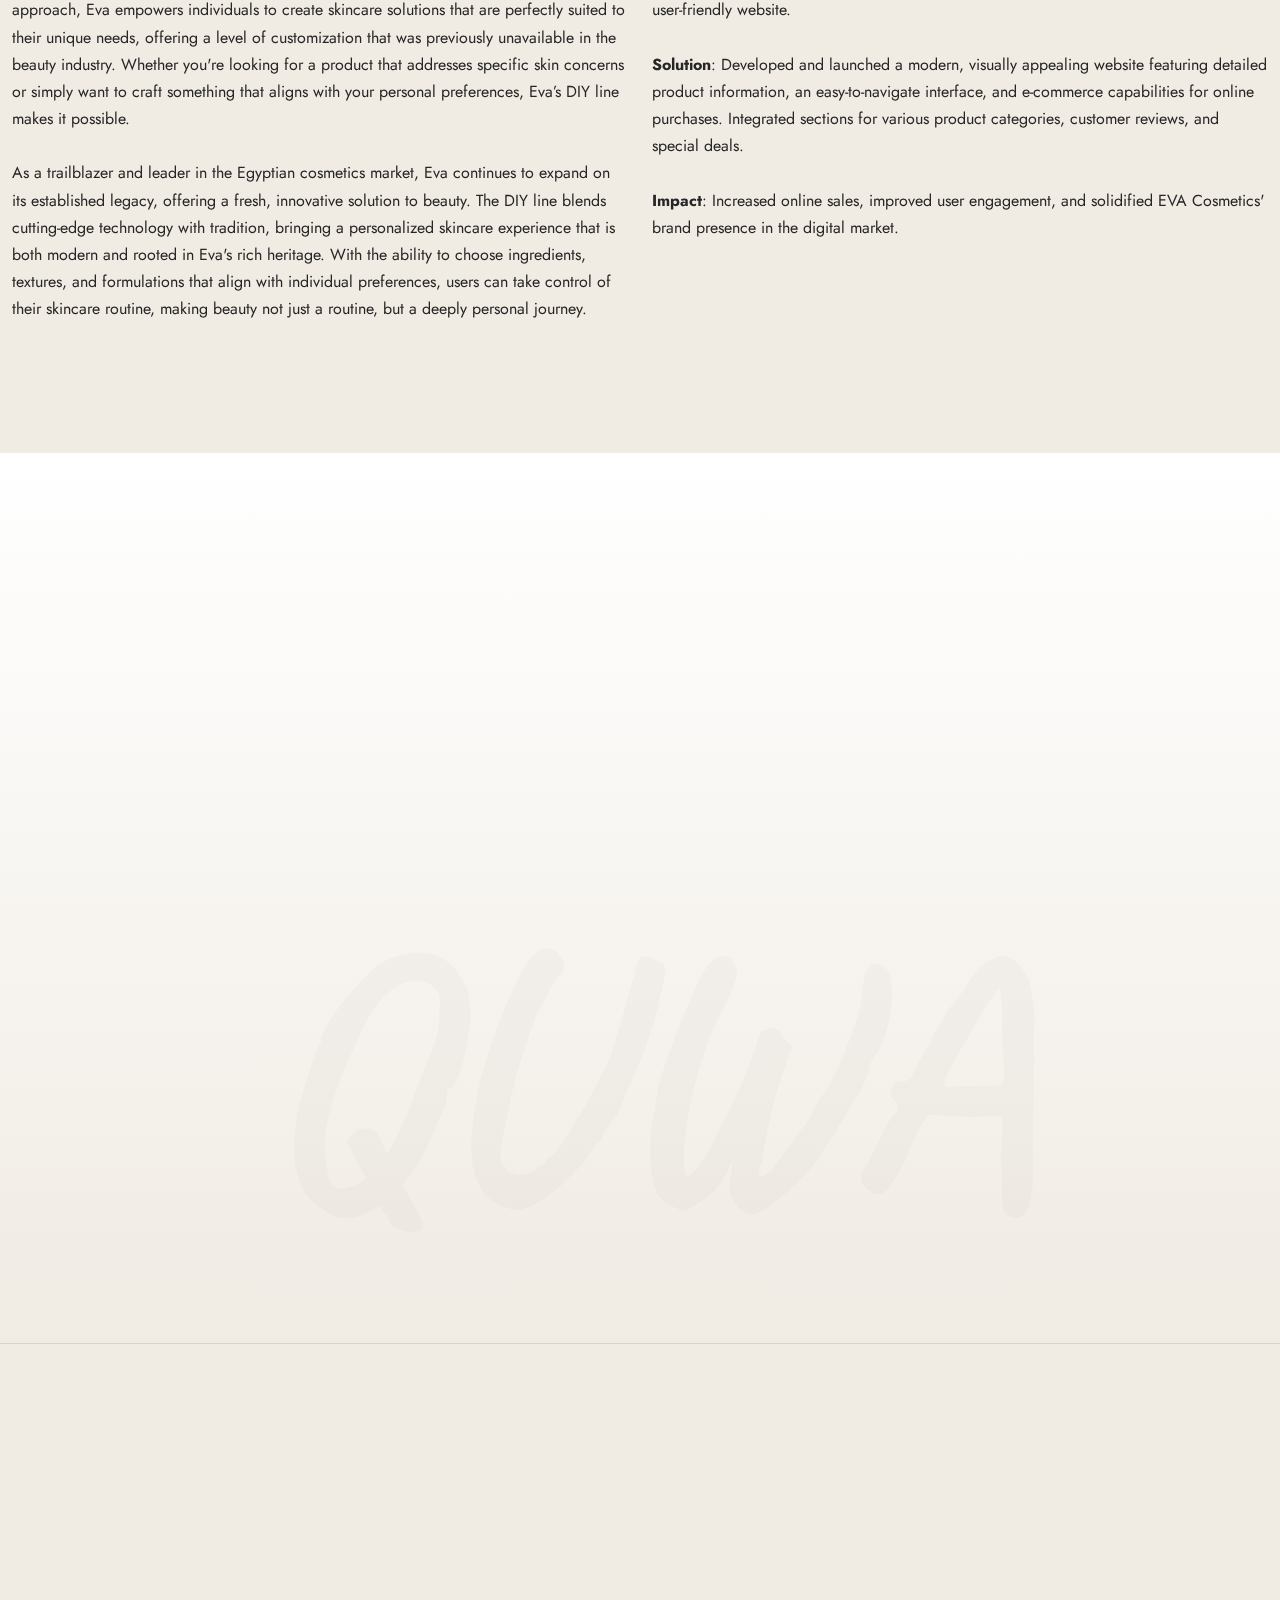
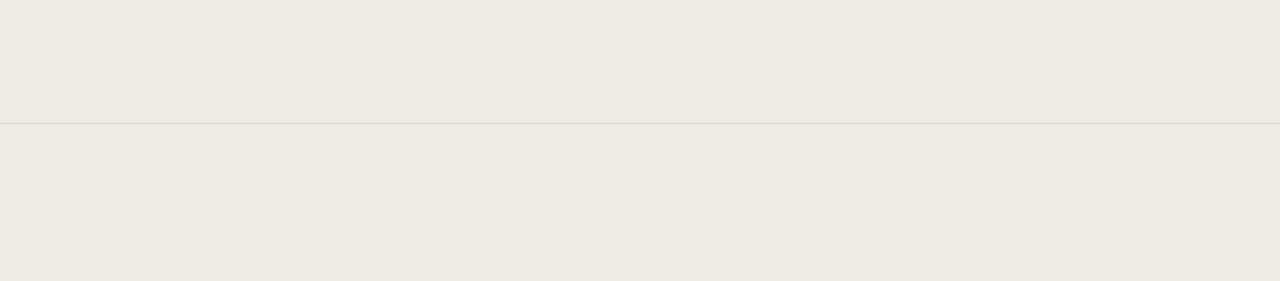
<file: project-singleS6.html>
<!DOCTYPE html><html lang="en-US"><head>

	<title>Eng Osama</title>

	<meta http-equiv="X-UA-Compatible" content="IE=edge">
	<meta name="viewport" content="width=device-width, initial-scale=1">
	<meta name="HandheldFriendly" content="true">
	<meta name="author" content="Adham Kaseb">

  <!-- Fonts -->
  <link rel="stylesheet" href="https://fonts.googleapis.com/css?family=Jost%3A0%2C100%3B0%2C200%3B0%2C300%3B0%2C400%3B0%2C500%3B0%2C600%3B0%2C700%3B0%2C800%3B0%2C900%3B1%2C100%3B1%2C200%3B1%2C300%3B1%2C400%3B1%2C500%3B1%2C600%3B1%2C700%3B1%2C800%3B1%2C900%7CCaveat%3A400%3B500%3B600%3B700&amp;display=swap" type="text/css" media="all">
  <link rel="stylesheet" href="https://fonts.googleapis.com/css?family=Roboto%3A100%2C100italic%2C200%2C200italic%2C300%2C300italic%2C400%2C400italic%2C500%2C500italic%2C600%2C600italic%2C700%2C700italic%2C800%2C800italic%2C900%2C900italic%7CRoboto+Slab%3A100%2C100italic%2C200%2C200italic%2C300%2C300italic%2C400%2C400italic%2C500%2C500italic%2C600%2C600italic%2C700%2C700italic%2C800%2C800italic%2C900%2C900italic&amp;display=auto" type="text/css" media="all">

  <!-- CSS STYLES -->
  <link rel="stylesheet" href="css/bootstrap.css" type="text/css" media="all">
  <link rel="stylesheet" href="css/font-awesome.css" type="text/css" media="all">
  <link rel="stylesheet" href="css/magnific-popup.css" type="text/css" media="all">
  <link rel="stylesheet" href="css/splitting.css" type="text/css" media="all">
  <link rel="stylesheet" href="css/swiper.css" type="text/css" media="all">
  <link rel="stylesheet" href="css/animate.css" type="text/css" media="all">
  <link rel="stylesheet" href="css/style_1.css" type="text/css" media="all">
  <link rel="stylesheet" href="css/dark.css" type="text/css" media="all">

  <!-- Favicon -->
	<link rel="shortcut icon" href="images/Eng Osama Profile Images/5.ico" type="image/x-icon">
	<link rel="icon" href="images/Eng Osama Profile Images/5.icoq" type="image/x-icon">

</head>

<body class="portfolio-template light-skin">
	<div class="container-page">

		<!-- Preloader -->
		<div class="preloader">
			<div class="centrize full-width">
				<div class="vertical-center">
					<div class="spinner-logo">
						<img src="images/logo2.png" alt="Osama Alayhsy - Personal Portfolio HTML Template">
						<div class="spinner-dot"></div>
						<div class="spinner spinner-line"></div>
					</div>
				</div>
			</div>
		</div>

		<!-- Header -->
		<header class="header">
			<div class="header__builder">
        <div class="row">
          <div class="col-xs-4 col-sm-4 col-md-4 col-lg-4">

            <!-- logo -->
            <div class="logo">
              <a href="index.html">
                <img width="228" height="38" src="images/logo2.png" alt="">
              </a>
            </div>

          </div>
          <div class="col-xs-8 col-sm-8 col-md-8 col-lg-8 align-right">

						<!-- switcher btn -->
						<a href="#" class="switcher-btn">
							<span class="sw-before">
								<svg xmlns="http://www.w3.org/2000/svg" width="23" height="23" viewBox="0 0 23 23">
									<path id="Dark_Theme" data-name="Dark Theme" fill="#000" d="M1759.46,111.076a0.819,0.819,0,0,0-.68.147,8.553,8.553,0,0,1-2.62,1.537,8.167,8.167,0,0,1-2.96.531,8.655,8.655,0,0,1-8.65-8.682,9.247,9.247,0,0,1,.47-2.864,8.038,8.038,0,0,1,1.42-2.54,0.764,0.764,0,0,0-.12-1.063,0.813,0.813,0,0,0-.68-0.148,11.856,11.856,0,0,0-6.23,4.193,11.724,11.724,0,0,0,1,15.387,11.63,11.63,0,0,0,19.55-5.553A0.707,0.707,0,0,0,1759.46,111.076Zm-4.5,6.172a10.137,10.137,0,0,1-14.29-14.145,10.245,10.245,0,0,1,3.38-2.836c-0.14.327-.29,0.651-0.41,1.006a9.908,9.908,0,0,0-.56,3.365,10.162,10.162,0,0,0,10.15,10.189,9.776,9.776,0,0,0,3.49-.62,11.659,11.659,0,0,0,1.12-.473A10.858,10.858,0,0,1,1754.96,117.248Z" transform="translate(-1737 -98)"></path>
								</svg>
							</span>
							<span class="sw-after">
								<svg xmlns="http://www.w3.org/2000/svg" width="22.22" height="22.313" viewBox="0 0 22.22 22.313">
									<path id="Light_Theme" data-name="Light Theme" fill="#fff" d="M1752.49,105.511a5.589,5.589,0,0,0-3.94-1.655,5.466,5.466,0,0,0-3.94,1.655,5.61,5.61,0,0,0,3.94,9.566,5.473,5.473,0,0,0,3.94-1.653,5.643,5.643,0,0,0,1.65-3.957A5.516,5.516,0,0,0,1752.49,105.511Zm-1.06,6.85a4.1,4.1,0,0,1-5.76,0,4.164,4.164,0,0,1,0-5.788A4.083,4.083,0,0,1,1751.43,112.361Zm7.47-3.662h-2.27a0.768,0.768,0,0,0,0,1.536h2.27A0.768,0.768,0,0,0,1758.9,108.7Zm-10.35,8.12a0.777,0.777,0,0,0-.76.769v2.274a0.777,0.777,0,0,0,.76.767,0.786,0.786,0,0,0,.77-0.767v-2.274A0.786,0.786,0,0,0,1748.55,116.819Zm7.85-.531-1.62-1.624a0.745,0.745,0,0,0-1.06,0,0.758,0.758,0,0,0,0,1.063l1.62,1.625a0.747,0.747,0,0,0,1.06,0A0.759,0.759,0,0,0,1756.4,116.288ZM1748.55,98.3a0.777,0.777,0,0,0-.76.768v2.273a0.778,0.778,0,0,0,.76.768,0.787,0.787,0,0,0,.77-0.768V99.073A0.786,0.786,0,0,0,1748.55,98.3Zm7.88,3.278a0.744,0.744,0,0,0-1.06,0l-1.62,1.624a0.758,0.758,0,0,0,0,1.063,0.745,0.745,0,0,0,1.06,0l1.62-1.624A0.758,0.758,0,0,0,1756.43,101.583Zm-15.96,7.116h-2.26a0.78,0.78,0,0,0-.77.768,0.76,0.76,0,0,0,.77.768h2.26A0.768,0.768,0,0,0,1740.47,108.7Zm2.88,5.965a0.745,0.745,0,0,0-1.06,0l-1.62,1.624a0.759,0.759,0,0,0,0,1.064,0.747,0.747,0,0,0,1.06,0l1.62-1.625A0.758,0.758,0,0,0,1743.35,114.664Zm0-11.457-1.62-1.624a0.744,0.744,0,0,0-1.06,0,0.758,0.758,0,0,0,0,1.063l1.62,1.624a0.745,0.745,0,0,0,1.06,0A0.758,0.758,0,0,0,1743.35,103.207Z" transform="translate(-1737.44 -98.313)"></path>
								</svg>
							</span>
						</a>

						<!-- menu btn -->
						<a href="#" class="menu-btn">
							<span></span>
							<span></span>
						</a>

						<!-- Menu Full Overlay -->
						<div class="menu-full-overlay">
							<div class="menu-full-container">
								<div class="container">
									<div class="row">
										<div class="col-xs-12 col-sm-12 col-md-12 col-lg-12">

											<!-- menu full -->
											<div class="menu-full">
												<ul class="menu-full">
													<li class="menu-item">
														<a class="splitting-text-anim-2" data-splitting="chars" href="index.html">Home</a>
													</li>
													<li class="menu-item">
														<a class="splitting-text-anim-2" data-splitting="chars" href="index.html#services-section">Services</a>
													</li>
													<li class="menu-item">
														<a class="splitting-text-anim-2" data-splitting="chars" href="index.html#skills-section">Skills</a>
													</li>
													<li class="menu-item">
														<a class="splitting-text-anim-2" data-splitting="chars" href="index.html#works-section">Portfolio</a>
													</li>
													<li class="menu-item">
														<a class="splitting-text-anim-2" data-splitting="chars" href="index.html#resume-section">Resume</a>
													</li>
													<li class="menu-item">
														<a class="splitting-text-anim-2" data-splitting="chars" href="index.html#testimonials-section">Testimonials</a>
													</li>
													<li class="menu-item">
														<a class="splitting-text-anim-2" data-splitting="chars" href="index.html#contact-section">Contact</a>
													</li>
												</ul>
											</div>

											<!-- social -->
											<div class="menu-social-links">
												<a target="_blank" rel="nofollow" href="https://www.linkedin.com/in/osama-eleshy/">
													<i aria-hidden="true" class="fab fa-linkedin"></i>
												  </a>
												  <a target="_blank" rel="nofollow" href="https://www.upwork.com/freelancers/~011524bdc5ba03079c?mp_source=share">
													  <svg xmlns="http://www.w3.org/2000/svg" style="position: relative; transform: translate(-10px, -3px);" width="26px" height="26px" viewBox="0 0 24 24"><path fill="currentColor" d="M18.561 13.158c-1.102 0-2.135-.467-3.074-1.227l.228-1.076l.008-.042c.207-1.143.849-3.06 2.839-3.06a2.705 2.705 0 0 1 2.703 2.703a2.707 2.707 0 0 1-2.704 2.702m0-8.14c-2.539 0-4.51 1.649-5.31 4.366c-1.22-1.834-2.148-4.036-2.687-5.892H7.828v7.112a2.55 2.55 0 0 1-2.547 2.548a2.55 2.55 0 0 1-2.545-2.548V3.492H0v7.112c0 2.914 2.37 5.303 5.281 5.303c2.913 0 5.283-2.389 5.283-5.303v-1.19c.529 1.107 1.182 2.229 1.974 3.221l-1.673 7.873h2.797l1.213-5.71c1.063.679 2.285 1.109 3.686 1.109c3 0 5.439-2.452 5.439-5.45c0-3-2.439-5.439-5.439-5.439"/></svg>
                          </a>
											</div>

											<div class="v-line-block"><span></span></div>

										</div>
									</div>
								</div>
							</div>
							<div class="menu-overlay"></div>
						</div>

          </div>
        </div>
      </div>
    </header>

		<!-- Wrapper -->
		<div class="wrapper">

      <!-- Section Started Heading -->
      <section class="section section-inner started-heading">

        <!-- Heading -->
      	<div class="container">
          <div class="m-titles align-left">
            <h1 class="m-title splitting-text-anim-1 scroll-animate" data-splitting="words" data-animate="active">
              <span>EVA</span>
            </h1>
            <div class="m-subtitle splitting-text-anim-1 scroll-animate" data-splitting="words" data-animate="active">
              <span>An extending legacy of the Egyptian cosmetics market leader</span>
            </div>
          </div>
      	</div>

        <!-- Details -->
        <div class="v-line v-line-right v-line-top">
          <div class="container">

            <div class="row">
              <div class="col-xs-12 col-sm-12 col-md-8 col-lg-8">

                <div class="m-details">
                  <div class="details-label">
                    <span>My role:</span>
                    <strong><span>Product Owner</span></strong>
                  </div>
                  <div class="details-label">
                    <span>Skills and deliverables:</span>
                    <strong>
                      <span>
                        Project Management
                      </span>
                    </strong>
                  </div>
                  <div class="details-label">
                    <span>Links</span>
                    <strong>
                      <span class="d-flex gap-3 mt-2">
                        <a target="_blank" href="https://eva-cosmetics.com/">
                          <i class="fa fa-link" style="font-size: 45px;"></i>
                        </a>
                      </span>
                    </strong>
                  </div>
                </div>

              </div>
              <div class="col-xs-12 col-sm-12 col-md-4 col-lg-4 align-right">

              </div>
            </div>

          </div>
        </div>

      </section>

      <!-- Section - Image -->
			<div class="section section-inner">

        <!-- Image -->
        <div class="m-image-large">
          <div class="image">
            <div class="img js-parallax" style="background-image: url(images/projects6/wide-cover.png);"></div>
          </div>
        </div>

      </div>

      <!-- Section - Description -->
			<section class="section section-inner">
        <div class="container">

          <div class="row">
            <div class="col-xs-12 col-sm-12 col-md-12 col-lg-12">

              <div class="post-content">
                <h4>Description</h4>
              </div>

            </div>
            <div class="col-xs-12 col-sm-6 col-md-6 col-lg-6">

              <div class="post-content">
                <p>
                  Eva Cosmetics is setting a new standard in skincare with its groundbreaking innovation, the “DIY” line, which allows users to fully personalize their beauty products. With this new approach, Eva empowers individuals to create skincare solutions that are perfectly suited to their unique needs, offering a level of customization that was previously unavailable in the beauty industry. Whether you're looking for a product that addresses specific skin concerns or simply want to craft something that aligns with your personal preferences, Eva’s DIY line makes it possible.
                  <br><br>
                  As a trailblazer and leader in the Egyptian cosmetics market, Eva continues to expand on its established legacy, offering a fresh, innovative solution to beauty. The DIY line blends cutting-edge technology with tradition, bringing a personalized skincare experience that is both modern and rooted in Eva's rich heritage. With the ability to choose ingredients, textures, and formulations that align with individual preferences, users can take control of their skincare routine, making beauty not just a routine, but a deeply personal journey.
                </p>
              </div>

            </div>
            <div class="col-xs-12 col-sm-6 col-md-6 col-lg-6">

              <div class="post-content">
                <p>
                  <strong>Project description</strong>: Project Goal: Enhance the digital presence and user experience of EVA Cosmetics, Egypt’s leading cosmetics manufacturer, through a comprehensive and user-friendly website.
                  <br><br>
                  <strong>Solution</strong>: Developed and launched a modern, visually appealing website featuring detailed product information, an easy-to-navigate interface, and e-commerce capabilities for online purchases. Integrated sections for various product categories, customer reviews, and special deals.
                  <br><br>
                  <strong>Impact</strong>: Increased online sales, improved user engagement, and solidified EVA Cosmetics' brand presence in the digital market.
                </p>
              </div>

            </div>
          </div>

				</div>
      </section>

      <section class="lui-section lui-gradient-bottom pt-5" id="services-section">

        <!-- Heading -->
        <div class="lui-heading">
          <div class="container">

  					<div class="m-titles align-center">
  						<h2 class="m-title splitting-text-anim-1 scroll-animate" data-splitting="words" data-animate="active">
  							<span> Take a look </span>
  						</h2>
  						<div class="m-subtitle splitting-text-anim-1 scroll-animate" data-splitting="words" data-animate="active">
  							<span> App <b>Images</b> </span>
  						</div>
  					</div>

          </div>
				</div>

        <!-- Gallery -->
				<div class="v-line v-line-right">
          <div class="container">

  					<div class="swiper-container js-services scrolla-element-anim-1 scroll-animate" data-animate="active">
  						<div class="swiper-wrapper">
  							<div class="swiper-slide">
  								<div class="services-item">
  									<img src="images/projects6/1.png">
  								</div>
  							</div>
  							<div class="swiper-slide">
  								<div class="services-item">
  									<img src="images/projects6/2.png">
  								</div>
  							</div>
  							<div class="swiper-slide">
  								<div class="services-item">
  									<img src="images/projects6/3.png">
  								</div>
  							</div>
  						</div>
  						<div class="swiper-pagination"></div>
  					</div>

						<div class="lui-bgtitle">
							<span> QUWA </span>
						</div>

					</div>
				</div>

      </section>

      <!-- Section - Navigation -->
			<div class="section section-inner m-page-navigation">
    		<div class="container">
					<div class="h-titles h-navs">
						<a href="project-singleS5.html">
							<span class="nav-arrow scrolla-element-anim-1 scroll-animate" data-animate="active">
								<span>Previous Project</span>
							</span>
							<span class="h-title splitting-text-anim-2 scroll-animate" data-splitting="chars" data-animate="active">
								<span>QUWA</span>
							</span>
						</a>
					</div>
    		</div>
      </div>

		</div>

		<!-- Footer -->
    <div class="footer">
			<div class="footer__builder">
        <div class="container">
          <div class="row">
            <div class="col-xs-12 col-sm-12 col-md-4 col-lg-4">

              <div class="social-links scrolla-element-anim-1 scroll-animate" data-animate="active">
                <a target="_blank" rel="nofollow" href="https://www.linkedin.com/in/osama-eleshy/">
                  <i aria-hidden="true" class="fab fa-linkedin"></i>
                </a>
                <a target="_blank" rel="nofollow" href="https://www.upwork.com/freelancers/~011524bdc5ba03079c?mp_source=share">
                  <svg xmlns="http://www.w3.org/2000/svg" style="position: relative; transform: translate(-10px, -3px);" width="26px" height="26px" viewBox="0 0 24 24"><path fill="currentColor" d="M18.561 13.158c-1.102 0-2.135-.467-3.074-1.227l.228-1.076l.008-.042c.207-1.143.849-3.06 2.839-3.06a2.705 2.705 0 0 1 2.703 2.703a2.707 2.707 0 0 1-2.704 2.702m0-8.14c-2.539 0-4.51 1.649-5.31 4.366c-1.22-1.834-2.148-4.036-2.687-5.892H7.828v7.112a2.55 2.55 0 0 1-2.547 2.548a2.55 2.55 0 0 1-2.545-2.548V3.492H0v7.112c0 2.914 2.37 5.303 5.281 5.303c2.913 0 5.283-2.389 5.283-5.303v-1.19c.529 1.107 1.182 2.229 1.974 3.221l-1.673 7.873h2.797l1.213-5.71c1.063.679 2.285 1.109 3.686 1.109c3 0 5.439-2.452 5.439-5.45c0-3-2.439-5.439-5.439-5.439"/></svg>
                </a>
              </div>
            </div>
            <div class="col-xs-12 col-sm-12 col-md-4 col-lg-4">

              <div class="copyright-text align-center scrolla-element-anim-1 scroll-animate" data-animate="active">
                © 2024 <strong>Osama Eleishy</strong>. All rights reserved
              </div>

            </div>
            <div class="col-xs-12 col-sm-12 col-md-4 col-lg-4">

              <!-- <div class="copyright-text align-right scrolla-element-anim-1 scroll-animate" data-animate="active">
                Developed by <strong>Adham Kaseb</strong>
              </div> -->

            </div>
          </div>
        </div>
			</div>
		</div>

	</div>

	<!-- cursor -->
	<div class="cursor"></div>

  <script src="js/jquery.min.js"></script>
  <script src="js/jquery.validate.min.js"></script>
  <script src="js/bootstrap.js"></script>
  <script src="js/swiper.js"></script>
  <script src="js/splitting.js"></script>
  <script src="js/jarallax.min.js"></script>
  <script src="js/magnific-popup.js"></script>
  <script src="js/imagesloaded.pkgd.js"></script>
  <script src="js/isotope.pkgd.js"></script>
  <script src="js/jquery.scrolla.js"></script>
  <script src="js/skrollr.js"></script>
  <script src="js/jquery.cookie.js"></script>
  <script src="js/typed.js"></script>
  <script src="js/common.js"></script>

    <!--  buttons html begin -->
		<div class="bsl-popup__content bsl-popup__content-help"></div>
	  </div>
	  <!--  buttons html end -->
	
	  <!--  buttons assets begin -->
	  <link rel="stylesheet" href="css/style.css">
	  <script src="js/script.js"></script>
	  <!--  buttons assets end -->



</body></html>
</file>
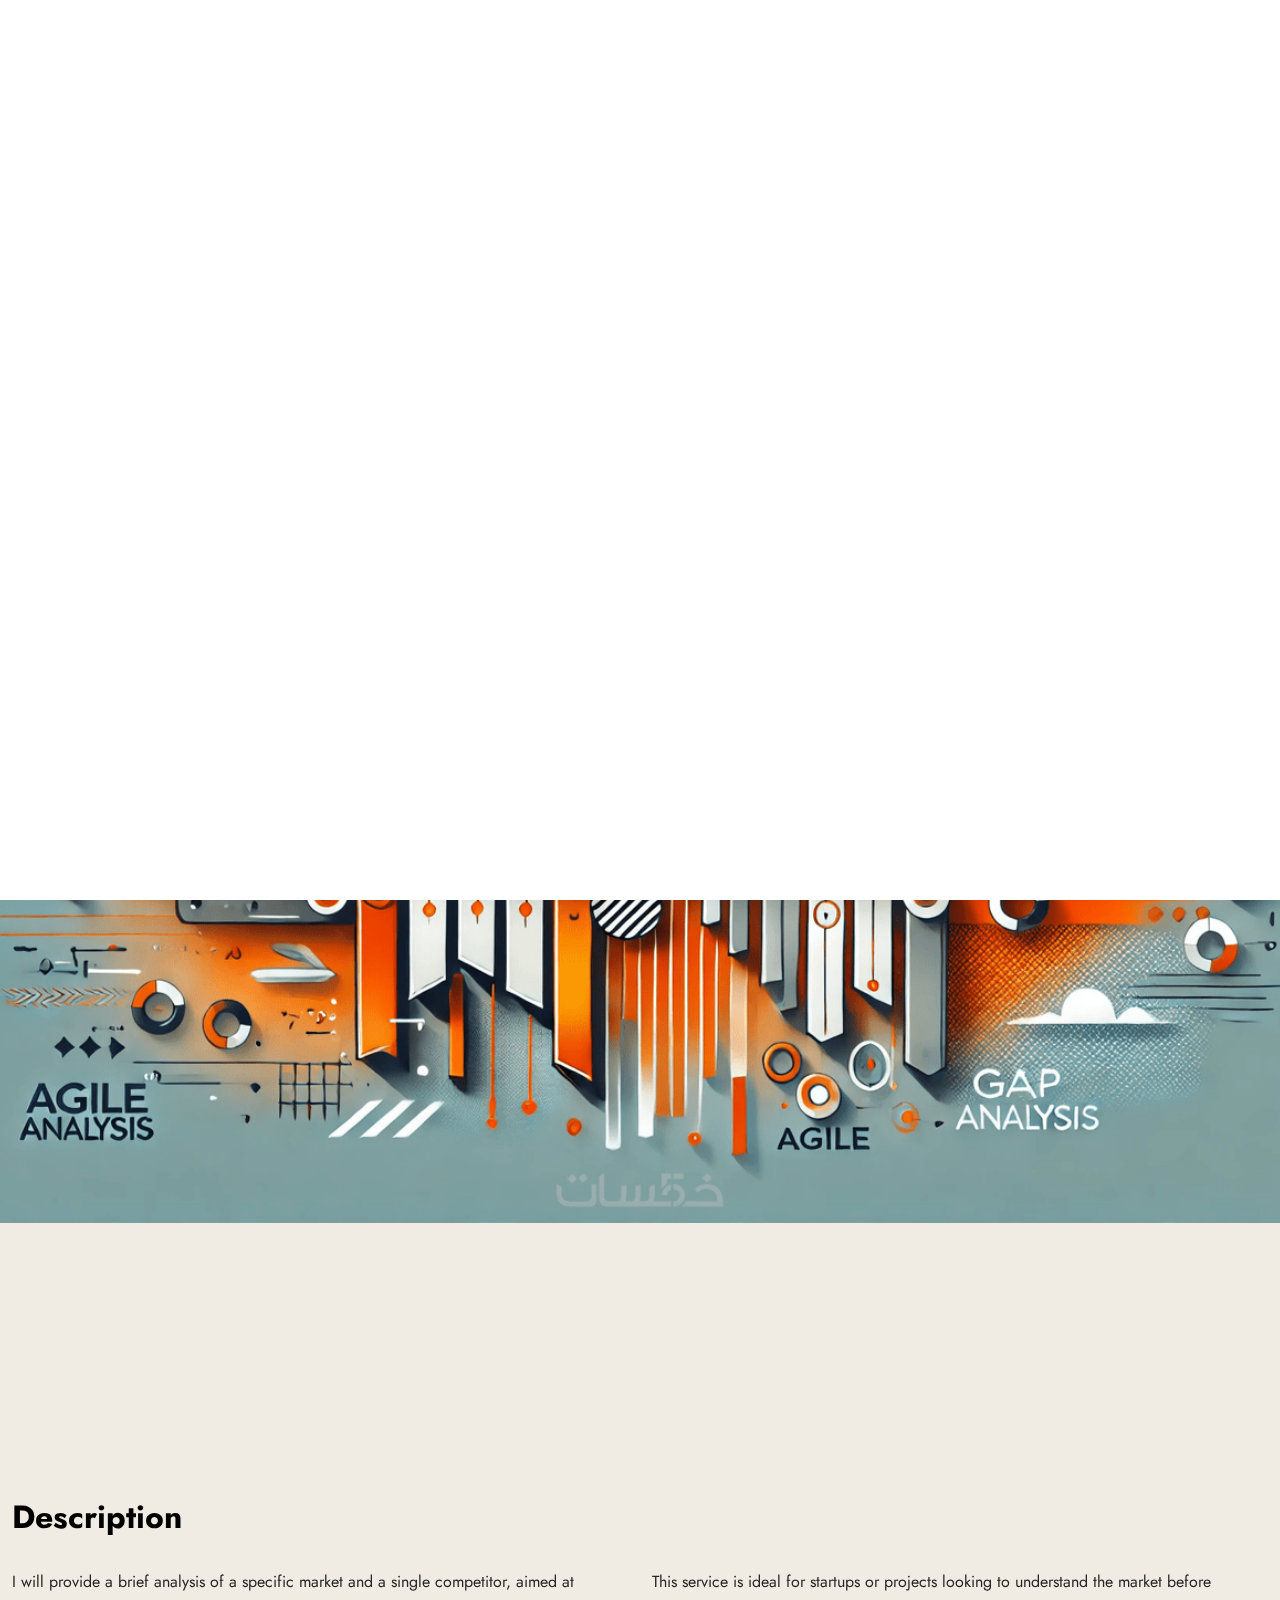
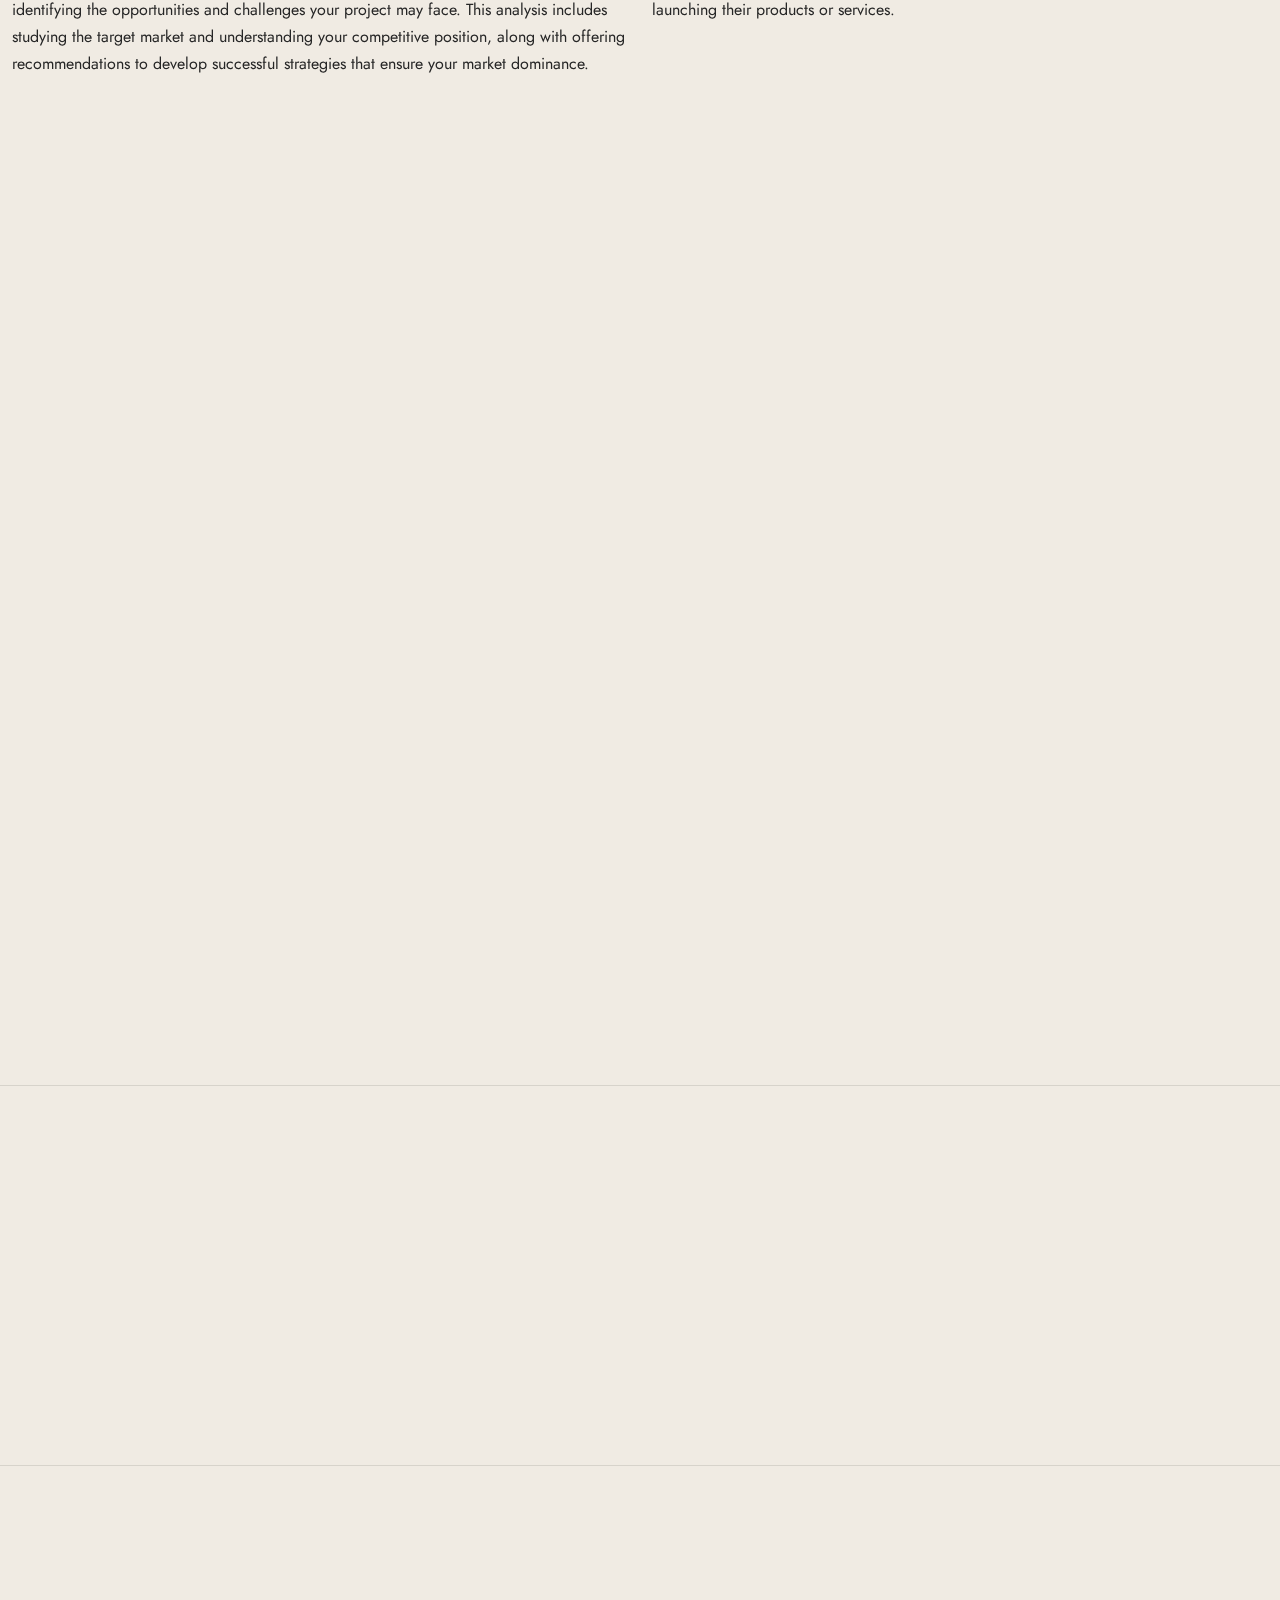
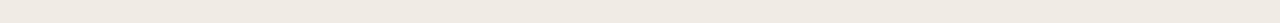
<file: work-singleS1.html>
<!DOCTYPE html><html lang="en-US"><head>

	<title>Eng Osama</title>

	<meta http-equiv="X-UA-Compatible" content="IE=edge">
	<meta name="viewport" content="width=device-width, initial-scale=1">
	<meta name="HandheldFriendly" content="true">
	<meta name="author" content="Adham Kaseb">

  <!-- Fonts -->
  <link rel="stylesheet" href="https://fonts.googleapis.com/css?family=Jost%3A0%2C100%3B0%2C200%3B0%2C300%3B0%2C400%3B0%2C500%3B0%2C600%3B0%2C700%3B0%2C800%3B0%2C900%3B1%2C100%3B1%2C200%3B1%2C300%3B1%2C400%3B1%2C500%3B1%2C600%3B1%2C700%3B1%2C800%3B1%2C900%7CCaveat%3A400%3B500%3B600%3B700&amp;display=swap" type="text/css" media="all">
  <link rel="stylesheet" href="https://fonts.googleapis.com/css?family=Roboto%3A100%2C100italic%2C200%2C200italic%2C300%2C300italic%2C400%2C400italic%2C500%2C500italic%2C600%2C600italic%2C700%2C700italic%2C800%2C800italic%2C900%2C900italic%7CRoboto+Slab%3A100%2C100italic%2C200%2C200italic%2C300%2C300italic%2C400%2C400italic%2C500%2C500italic%2C600%2C600italic%2C700%2C700italic%2C800%2C800italic%2C900%2C900italic&amp;display=auto" type="text/css" media="all">

  <!-- CSS STYLES -->
  <link rel="stylesheet" href="css/bootstrap.css" type="text/css" media="all">
  <link rel="stylesheet" href="css/font-awesome.css" type="text/css" media="all">
  <link rel="stylesheet" href="css/magnific-popup.css" type="text/css" media="all">
  <link rel="stylesheet" href="css/splitting.css" type="text/css" media="all">
  <link rel="stylesheet" href="css/swiper.css" type="text/css" media="all">
  <link rel="stylesheet" href="css/animate.css" type="text/css" media="all">
  <link rel="stylesheet" href="css/style_1.css" type="text/css" media="all">
  <link rel="stylesheet" href="css/dark.css" type="text/css" media="all">

  <!-- Favicon -->
	<link rel="shortcut icon" href="images/Eng Osama Profile Images/5.ico" type="image/x-icon">
	<link rel="icon" href="images/Eng Osama Profile Images/5.icoq" type="image/x-icon">

</head>

<body class="portfolio-template light-skin">
	<div class="container-page">

		<!-- Preloader -->
		<div class="preloader">
			<div class="centrize full-width">
				<div class="vertical-center">
					<div class="spinner-logo">
						<img src="images/logo2.png" alt="Osama Alayhsy - Personal Portfolio HTML Template">
						<div class="spinner-dot"></div>
						<div class="spinner spinner-line"></div>
					</div>
				</div>
			</div>
		</div>

		<!-- Header -->
		<header class="header">
			<div class="header__builder">
        <div class="row">
          <div class="col-xs-4 col-sm-4 col-md-4 col-lg-4">

            <!-- logo -->
            <div class="logo">
              <a href="index.html">
                <img width="228" height="38" src="images/logo2.png" alt="">
              </a>
            </div>

          </div>
          <div class="col-xs-8 col-sm-8 col-md-8 col-lg-8 align-right">

						<!-- switcher btn -->
						<a href="#" class="switcher-btn">
							<span class="sw-before">
								<svg xmlns="http://www.w3.org/2000/svg" width="23" height="23" viewBox="0 0 23 23">
									<path id="Dark_Theme" data-name="Dark Theme" fill="#000" d="M1759.46,111.076a0.819,0.819,0,0,0-.68.147,8.553,8.553,0,0,1-2.62,1.537,8.167,8.167,0,0,1-2.96.531,8.655,8.655,0,0,1-8.65-8.682,9.247,9.247,0,0,1,.47-2.864,8.038,8.038,0,0,1,1.42-2.54,0.764,0.764,0,0,0-.12-1.063,0.813,0.813,0,0,0-.68-0.148,11.856,11.856,0,0,0-6.23,4.193,11.724,11.724,0,0,0,1,15.387,11.63,11.63,0,0,0,19.55-5.553A0.707,0.707,0,0,0,1759.46,111.076Zm-4.5,6.172a10.137,10.137,0,0,1-14.29-14.145,10.245,10.245,0,0,1,3.38-2.836c-0.14.327-.29,0.651-0.41,1.006a9.908,9.908,0,0,0-.56,3.365,10.162,10.162,0,0,0,10.15,10.189,9.776,9.776,0,0,0,3.49-.62,11.659,11.659,0,0,0,1.12-.473A10.858,10.858,0,0,1,1754.96,117.248Z" transform="translate(-1737 -98)"></path>
								</svg>
							</span>
							<span class="sw-after">
								<svg xmlns="http://www.w3.org/2000/svg" width="22.22" height="22.313" viewBox="0 0 22.22 22.313">
									<path id="Light_Theme" data-name="Light Theme" fill="#fff" d="M1752.49,105.511a5.589,5.589,0,0,0-3.94-1.655,5.466,5.466,0,0,0-3.94,1.655,5.61,5.61,0,0,0,3.94,9.566,5.473,5.473,0,0,0,3.94-1.653,5.643,5.643,0,0,0,1.65-3.957A5.516,5.516,0,0,0,1752.49,105.511Zm-1.06,6.85a4.1,4.1,0,0,1-5.76,0,4.164,4.164,0,0,1,0-5.788A4.083,4.083,0,0,1,1751.43,112.361Zm7.47-3.662h-2.27a0.768,0.768,0,0,0,0,1.536h2.27A0.768,0.768,0,0,0,1758.9,108.7Zm-10.35,8.12a0.777,0.777,0,0,0-.76.769v2.274a0.777,0.777,0,0,0,.76.767,0.786,0.786,0,0,0,.77-0.767v-2.274A0.786,0.786,0,0,0,1748.55,116.819Zm7.85-.531-1.62-1.624a0.745,0.745,0,0,0-1.06,0,0.758,0.758,0,0,0,0,1.063l1.62,1.625a0.747,0.747,0,0,0,1.06,0A0.759,0.759,0,0,0,1756.4,116.288ZM1748.55,98.3a0.777,0.777,0,0,0-.76.768v2.273a0.778,0.778,0,0,0,.76.768,0.787,0.787,0,0,0,.77-0.768V99.073A0.786,0.786,0,0,0,1748.55,98.3Zm7.88,3.278a0.744,0.744,0,0,0-1.06,0l-1.62,1.624a0.758,0.758,0,0,0,0,1.063,0.745,0.745,0,0,0,1.06,0l1.62-1.624A0.758,0.758,0,0,0,1756.43,101.583Zm-15.96,7.116h-2.26a0.78,0.78,0,0,0-.77.768,0.76,0.76,0,0,0,.77.768h2.26A0.768,0.768,0,0,0,1740.47,108.7Zm2.88,5.965a0.745,0.745,0,0,0-1.06,0l-1.62,1.624a0.759,0.759,0,0,0,0,1.064,0.747,0.747,0,0,0,1.06,0l1.62-1.625A0.758,0.758,0,0,0,1743.35,114.664Zm0-11.457-1.62-1.624a0.744,0.744,0,0,0-1.06,0,0.758,0.758,0,0,0,0,1.063l1.62,1.624a0.745,0.745,0,0,0,1.06,0A0.758,0.758,0,0,0,1743.35,103.207Z" transform="translate(-1737.44 -98.313)"></path>
								</svg>
							</span>
						</a>

						<!-- menu btn -->
						<a href="#" class="menu-btn">
							<span></span>
							<span></span>
						</a>

						<!-- Menu Full Overlay -->
						<div class="menu-full-overlay">
							<div class="menu-full-container">
								<div class="container">
									<div class="row">
										<div class="col-xs-12 col-sm-12 col-md-12 col-lg-12">

											<!-- menu full -->
											<div class="menu-full">
												<ul class="menu-full">
													<li class="menu-item">
														<a class="splitting-text-anim-2" data-splitting="chars" href="index.html">Home</a>
													</li>
													<li class="menu-item">
														<a class="splitting-text-anim-2" data-splitting="chars" href="index.html#services-section">Services</a>
													</li>
													<li class="menu-item">
														<a class="splitting-text-anim-2" data-splitting="chars" href="index.html#skills-section">Skills</a>
													</li>
													<li class="menu-item">
														<a class="splitting-text-anim-2" data-splitting="chars" href="index.html#works-section">Portfolio</a>
													</li>
													<li class="menu-item">
														<a class="splitting-text-anim-2" data-splitting="chars" href="index.html#resume-section">Resume</a>
													</li>
													<li class="menu-item">
														<a class="splitting-text-anim-2" data-splitting="chars" href="index.html#testimonials-section">Testimonials</a>
													</li>
													<li class="menu-item">
														<a class="splitting-text-anim-2" data-splitting="chars" href="index.html#contact-section">Contact</a>
													</li>
												</ul>
											</div>

											<!-- social -->
											<div class="menu-social-links">
												<a target="_blank" rel="nofollow" href="https://www.linkedin.com/in/osama-eleshy/">
													<i aria-hidden="true" class="fab fa-linkedin"></i>
												  </a>
												  <a target="_blank" rel="nofollow" href="https://www.upwork.com/freelancers/~011524bdc5ba03079c?mp_source=share">
                            <svg xmlns="http://www.w3.org/2000/svg" style="position: relative; transform: translate(-10px, -3px);" width="26px" height="26px" viewBox="0 0 24 24"><path fill="currentColor" d="M18.561 13.158c-1.102 0-2.135-.467-3.074-1.227l.228-1.076l.008-.042c.207-1.143.849-3.06 2.839-3.06a2.705 2.705 0 0 1 2.703 2.703a2.707 2.707 0 0 1-2.704 2.702m0-8.14c-2.539 0-4.51 1.649-5.31 4.366c-1.22-1.834-2.148-4.036-2.687-5.892H7.828v7.112a2.55 2.55 0 0 1-2.547 2.548a2.55 2.55 0 0 1-2.545-2.548V3.492H0v7.112c0 2.914 2.37 5.303 5.281 5.303c2.913 0 5.283-2.389 5.283-5.303v-1.19c.529 1.107 1.182 2.229 1.974 3.221l-1.673 7.873h2.797l1.213-5.71c1.063.679 2.285 1.109 3.686 1.109c3 0 5.439-2.452 5.439-5.45c0-3-2.439-5.439-5.439-5.439"/></svg>
                          </a>
											</div>

											<div class="v-line-block"><span></span></div>

										</div>
									</div>
								</div>
							</div>
							<div class="menu-overlay"></div>
						</div>

          </div>
        </div>
      </div>
    </header>

		<!-- Wrapper -->
		<div class="wrapper">

      <!-- Section Started Heading -->
      <section class="section section-inner started-heading">

        <!-- Heading -->
      	<div class="container">
          <div class="m-titles align-left">
            <h1 class="m-title splitting-text-anim-1 scroll-animate" data-splitting="words" data-animate="active">
              <span>GAP Analysis</span>
            </h1>
            <div class="m-subtitle splitting-text-anim-1 scroll-animate" data-splitting="words" data-animate="active">
              <span>Market Analysis, Business Strategy</span>
            </div>
          </div>
      	</div>

        <!-- Details -->
        <div class="v-line v-line-right v-line-top">
          <div class="container">

            <div class="row">
              <div class="col-xs-12 col-sm-12 col-md-8 col-lg-8">

                <div class="m-details">
                  <div class="details-label">
                    <span>Technologies & Tools:</span>
                    <strong><span>MS 365, Slack, Trello, <br> Asana, MS Planner, Figma, <br> Draw.io, Canva, Miro</span></strong>
                  </div>
                  <div class="details-label">
                    <span>Categories:</span>
                    <strong><span>Market Analysis, Business Strategy</span></strong>
                  </div>
                </div>

              </div>
              <div class="col-xs-12 col-sm-12 col-md-4 col-lg-4 align-right">

              </div>
            </div>

          </div>
        </div>

      </section>

      <!-- Section - Image -->
			<div class="section section-inner">

        <!-- Image -->
        <div class="m-image-large">
          <div class="image">
            <div class="img js-parallax" style="background-image: url(images/service1/cover.png);"></div>
          </div>
        </div>

      </div>

      <!-- Section - Description -->
			<section class="section section-inner">
        <div class="container">

          <div class="row">
            <div class="col-xs-12 col-sm-12 col-md-12 col-lg-12">

              <div class="post-content">
                <h4>Description</h4>
              </div>

            </div>
            <div class="col-xs-12 col-sm-6 col-md-6 col-lg-6">

              <div class="post-content">
                <p>I will provide a brief analysis of a specific market and a single competitor, aimed at identifying the opportunities and challenges your project may face.

                  This analysis includes studying the target market and understanding your competitive position, along with offering recommendations to develop successful strategies that ensure your market dominance.
                  
                  </p>
              </div>

            </div>
            <div class="col-xs-12 col-sm-6 col-md-6 col-lg-6">

              <div class="post-content">
                <p>This service is ideal for startups or projects looking to understand the market before launching their products or services.</p>
              </div>

            </div>
          </div>

				</div>
      </section>

      <!-- Section - Gallery -->
			<div class="section section-inner">
        <div class="container">

          <!-- Section Gallery -->
      		<div class="m-gallery">
      			<div class="row">

      				<div class="col-xs-12 col-sm-6 col-md-6 col-lg-6">
      					<div class="works-item">
      						<div class="image scrolla-element-anim-1 scroll-animate" data-animate="active">
      							<div class="img">
      								<a href="images/service1/2.png" class="has-popup-image"><img decoding="async" src="images/service1/2.png" alt="Item 1" loading="lazy"></a>
      							</div>
      						</div>
      					</div>
      				</div>

      				<div class="col-xs-12 col-sm-6 col-md-6 col-lg-6">
      					<div class="works-item">
      						<div class="image scrolla-element-anim-1 scroll-animate" data-animate="active">
      							<div class="img">
      								<a href="images/service1/3.png" class="has-popup-image"><img decoding="async" src="images/service1/3.png" alt="Item 2" loading="lazy"></a>
      							</div>
      						</div>
      					</div>
      				</div>

      				<div class="col-xs-12 col-sm-6 col-md-6 col-lg-6">
      					<div class="works-item">
      						<div class="image scrolla-element-anim-1 scroll-animate" data-animate="active">
      							<div class="img">
      								<a href="images/service1/4.png" class="has-popup-image"><img decoding="async" src="images/service1/4.png" alt="Item 3" loading="lazy"></a>
      							</div>
      						</div>
      					</div>
      				</div>

      				<div class="col-xs-12 col-sm-6 col-md-6 col-lg-6">
      					<div class="works-item">
      						<div class="image scrolla-element-anim-1 scroll-animate" data-animate="active">
      							<div class="img">
      								<a href="images/service1/5.png" class="has-popup-image"><img decoding="async" src="images/service1/5.png" alt="Item 3" loading="lazy"></a>
      							</div>
      						</div>
      					</div>
      				</div>

      			</div>
      		</div>

				</div>
      </div>

      <!-- Section - Navigation -->
			<div class="section section-inner m-page-navigation">
    		<div class="container">
					<div class="h-titles h-navs">
						<a href="work-singleS2.html">
							<span class="nav-arrow scrolla-element-anim-1 scroll-animate" data-animate="active">
								<span>Next Project</span>
							</span>
							<span class="h-title splitting-text-anim-2 scroll-animate" data-splitting="chars" data-animate="active">
								<span>Agile & Scrum</span>
							</span>
						</a>
					</div>
    		</div>
      </div>

		</div>

		<!-- Footer -->
		<div class="footer">
			<div class="footer__builder">
        <div class="container">
          <div class="row">
            <div class="col-xs-12 col-sm-12 col-md-4 col-lg-4">

              <div class="social-links scrolla-element-anim-1 scroll-animate" data-animate="active">
                <a target="_blank" rel="nofollow" href="https://www.linkedin.com/in/osama-eleshy/">
                  <i aria-hidden="true" class="fab fa-linkedin"></i>
                </a>
                <a target="_blank" rel="nofollow" href="https://www.upwork.com/freelancers/~011524bdc5ba03079c?mp_source=share">
                  <svg xmlns="http://www.w3.org/2000/svg" style="position: relative; transform: translate(-10px, -3px);" width="26px" height="26px" viewBox="0 0 24 24"><path fill="currentColor" d="M18.561 13.158c-1.102 0-2.135-.467-3.074-1.227l.228-1.076l.008-.042c.207-1.143.849-3.06 2.839-3.06a2.705 2.705 0 0 1 2.703 2.703a2.707 2.707 0 0 1-2.704 2.702m0-8.14c-2.539 0-4.51 1.649-5.31 4.366c-1.22-1.834-2.148-4.036-2.687-5.892H7.828v7.112a2.55 2.55 0 0 1-2.547 2.548a2.55 2.55 0 0 1-2.545-2.548V3.492H0v7.112c0 2.914 2.37 5.303 5.281 5.303c2.913 0 5.283-2.389 5.283-5.303v-1.19c.529 1.107 1.182 2.229 1.974 3.221l-1.673 7.873h2.797l1.213-5.71c1.063.679 2.285 1.109 3.686 1.109c3 0 5.439-2.452 5.439-5.45c0-3-2.439-5.439-5.439-5.439"/></svg>
                </a>
              </div>
            </div>
            <div class="col-xs-12 col-sm-12 col-md-4 col-lg-4">

              <div class="copyright-text align-center scrolla-element-anim-1 scroll-animate" data-animate="active">
                © 2024 <strong>Osama Eleishy</strong>. All rights reserved
              </div>

            </div>
            <div class="col-xs-12 col-sm-12 col-md-4 col-lg-4">

              <!-- <div class="copyright-text align-right scrolla-element-anim-1 scroll-animate" data-animate="active">
                Developed by <strong>Adham Kaseb</strong>
              </div> -->

            </div>
          </div>
        </div>
			</div>
		</div>

	</div>

	<!-- cursor -->
	<div class="cursor"></div>

  <script src="js/jquery.min.js"></script>
  <script src="js/jquery.validate.min.js"></script>
  <script src="js/bootstrap.js"></script>
  <script src="js/swiper.js"></script>
  <script src="js/splitting.js"></script>
  <script src="js/jarallax.min.js"></script>
  <script src="js/magnific-popup.js"></script>
  <script src="js/imagesloaded.pkgd.js"></script>
  <script src="js/isotope.pkgd.js"></script>
  <script src="js/jquery.scrolla.js"></script>
  <script src="js/skrollr.js"></script>
  <script src="js/jquery.cookie.js"></script>
  <script src="js/typed.js"></script>
  <script src="js/common.js"></script>

    <!--  buttons html begin -->
		<div class="bsl-popup__content bsl-popup__content-help"></div>
	  </div>
	  <!--  buttons html end -->
	
	  <!--  buttons assets begin -->
	  <link rel="stylesheet" href="css/style.css">
	  <script src="js/script.js"></script>
	  <!--  buttons assets end -->



</body></html>
</file>
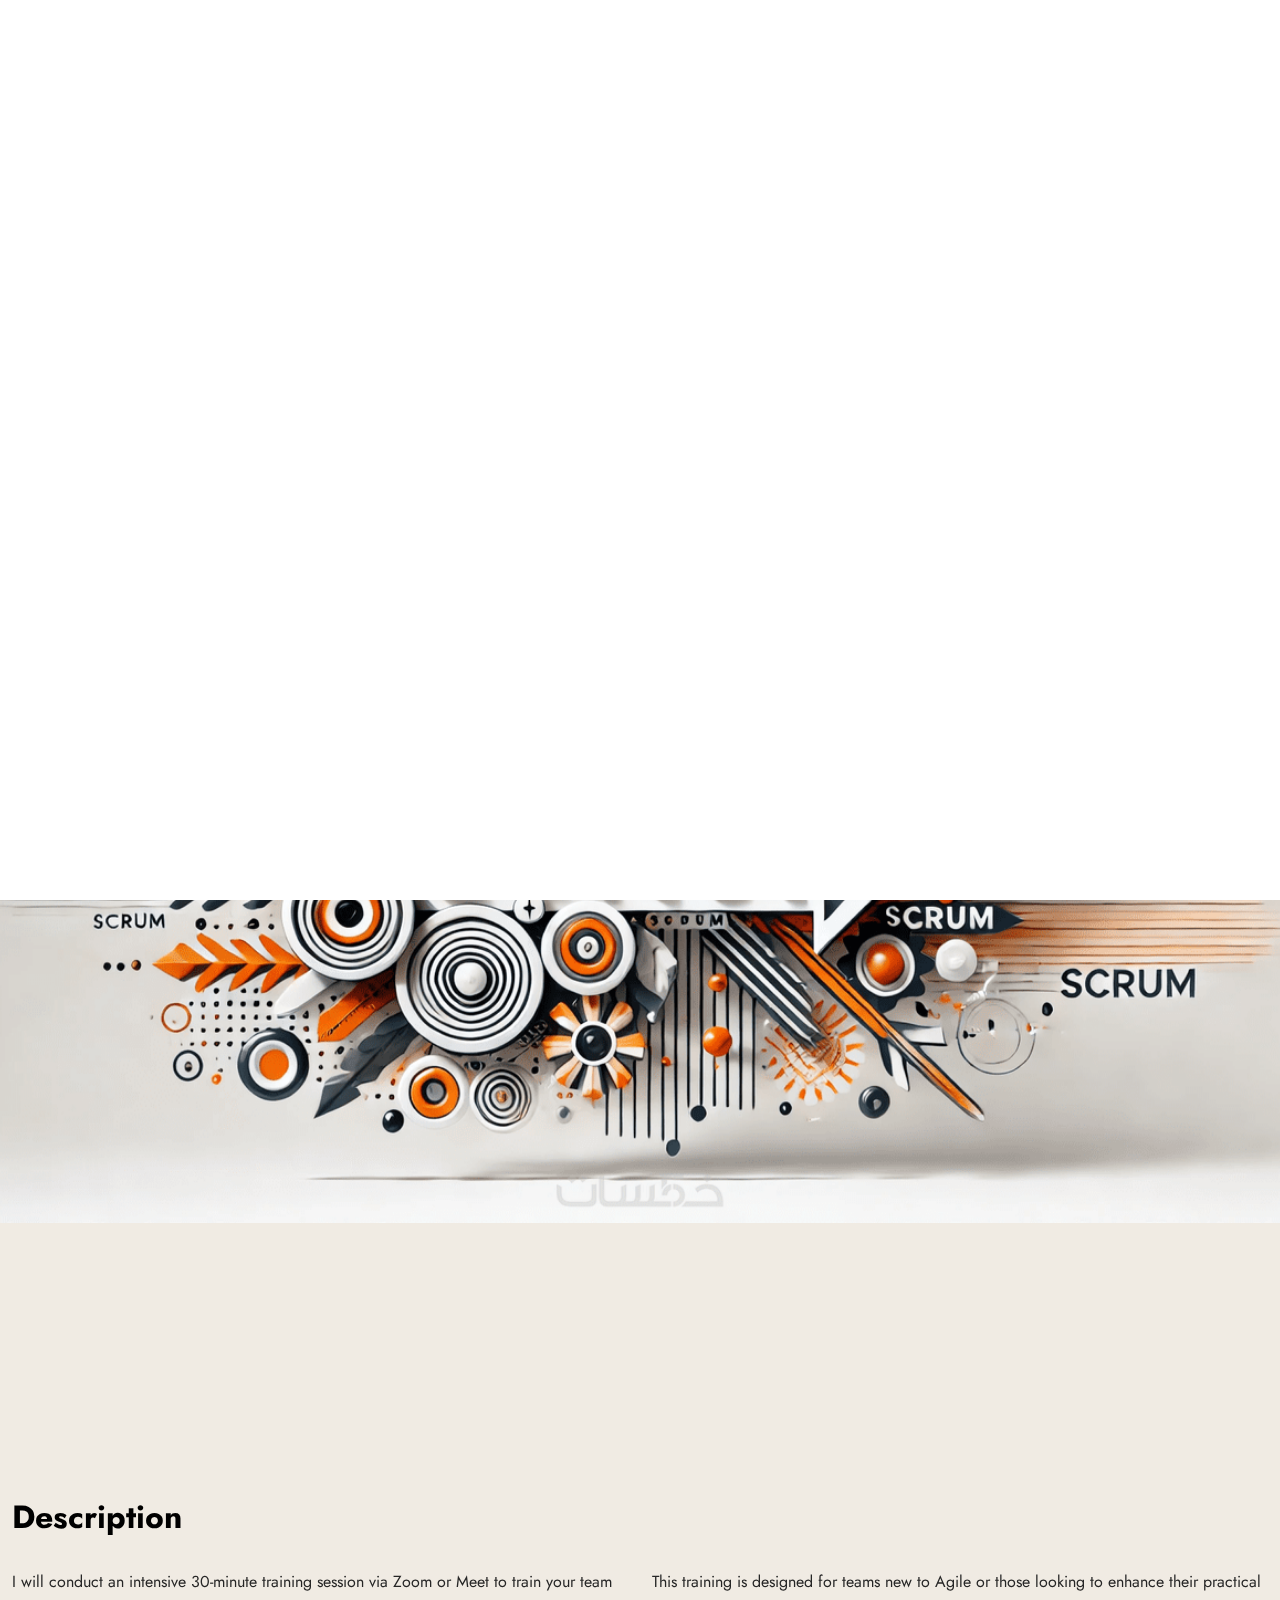
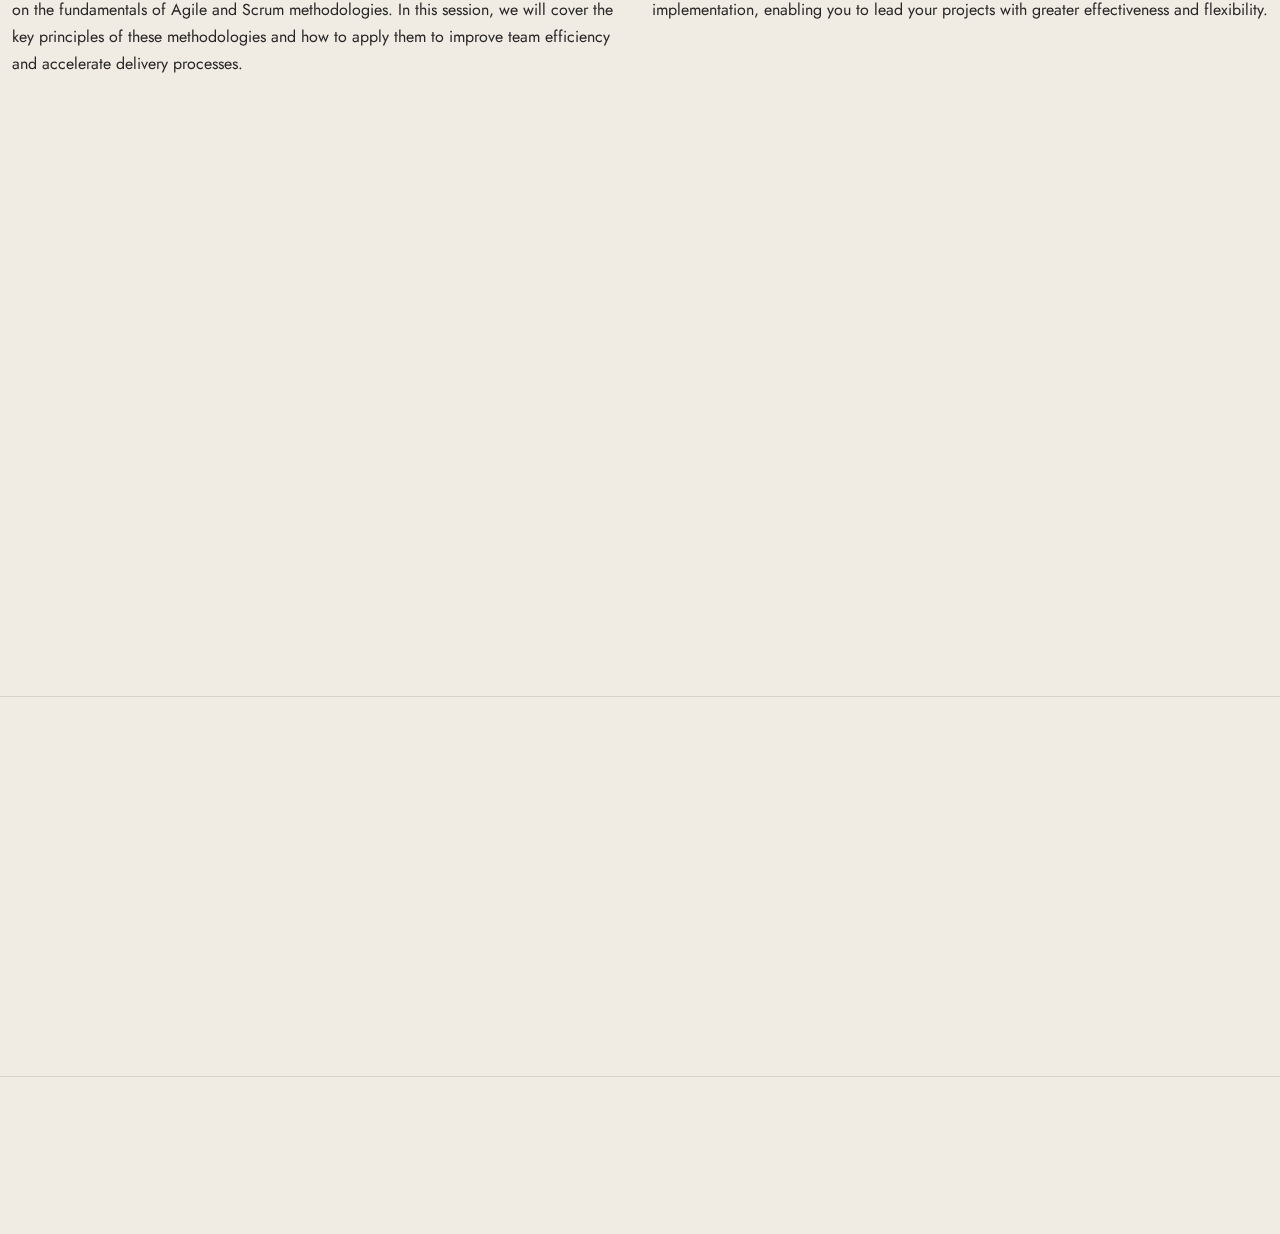
<file: work-singleS2.html>
<!DOCTYPE html><html lang="en-US"><head>

	<title>Eng Osama</title>

	<meta http-equiv="X-UA-Compatible" content="IE=edge">
	<meta name="viewport" content="width=device-width, initial-scale=1">
	<meta name="HandheldFriendly" content="true">
	<meta name="author" content="Adham Kaseb">

  <!-- Fonts -->
  <link rel="stylesheet" href="https://fonts.googleapis.com/css?family=Jost%3A0%2C100%3B0%2C200%3B0%2C300%3B0%2C400%3B0%2C500%3B0%2C600%3B0%2C700%3B0%2C800%3B0%2C900%3B1%2C100%3B1%2C200%3B1%2C300%3B1%2C400%3B1%2C500%3B1%2C600%3B1%2C700%3B1%2C800%3B1%2C900%7CCaveat%3A400%3B500%3B600%3B700&amp;display=swap" type="text/css" media="all">
  <link rel="stylesheet" href="https://fonts.googleapis.com/css?family=Roboto%3A100%2C100italic%2C200%2C200italic%2C300%2C300italic%2C400%2C400italic%2C500%2C500italic%2C600%2C600italic%2C700%2C700italic%2C800%2C800italic%2C900%2C900italic%7CRoboto+Slab%3A100%2C100italic%2C200%2C200italic%2C300%2C300italic%2C400%2C400italic%2C500%2C500italic%2C600%2C600italic%2C700%2C700italic%2C800%2C800italic%2C900%2C900italic&amp;display=auto" type="text/css" media="all">

  <!-- CSS STYLES -->
  <link rel="stylesheet" href="css/bootstrap.css" type="text/css" media="all">
  <link rel="stylesheet" href="css/font-awesome.css" type="text/css" media="all">
  <link rel="stylesheet" href="css/magnific-popup.css" type="text/css" media="all">
  <link rel="stylesheet" href="css/splitting.css" type="text/css" media="all">
  <link rel="stylesheet" href="css/swiper.css" type="text/css" media="all">
  <link rel="stylesheet" href="css/animate.css" type="text/css" media="all">
  <link rel="stylesheet" href="css/style_1.css" type="text/css" media="all">
  <link rel="stylesheet" href="css/dark.css" type="text/css" media="all">

  <!-- Favicon -->
	<link rel="shortcut icon" href="images/Eng Osama Profile Images/5.ico" type="image/x-icon">
	<link rel="icon" href="images/Eng Osama Profile Images/5.icoq" type="image/x-icon">

</head>

<body class="portfolio-template light-skin">
	<div class="container-page">

		<!-- Preloader -->
		<div class="preloader">
			<div class="centrize full-width">
				<div class="vertical-center">
					<div class="spinner-logo">
						<img src="images/logo2.png" alt="Osama Alayhsy - Personal Portfolio HTML Template">
						<div class="spinner-dot"></div>
						<div class="spinner spinner-line"></div>
					</div>
				</div>
			</div>
		</div>

		<!-- Header -->
		<header class="header">
			<div class="header__builder">
        <div class="row">
          <div class="col-xs-4 col-sm-4 col-md-4 col-lg-4">

            <!-- logo -->
            <div class="logo">
              <a href="index.html">
                <img width="228" height="38" src="images/logo2.png" alt="">
              </a>
            </div>

          </div>
          <div class="col-xs-8 col-sm-8 col-md-8 col-lg-8 align-right">

						<!-- switcher btn -->
						<a href="#" class="switcher-btn">
							<span class="sw-before">
								<svg xmlns="http://www.w3.org/2000/svg" width="23" height="23" viewBox="0 0 23 23">
									<path id="Dark_Theme" data-name="Dark Theme" fill="#000" d="M1759.46,111.076a0.819,0.819,0,0,0-.68.147,8.553,8.553,0,0,1-2.62,1.537,8.167,8.167,0,0,1-2.96.531,8.655,8.655,0,0,1-8.65-8.682,9.247,9.247,0,0,1,.47-2.864,8.038,8.038,0,0,1,1.42-2.54,0.764,0.764,0,0,0-.12-1.063,0.813,0.813,0,0,0-.68-0.148,11.856,11.856,0,0,0-6.23,4.193,11.724,11.724,0,0,0,1,15.387,11.63,11.63,0,0,0,19.55-5.553A0.707,0.707,0,0,0,1759.46,111.076Zm-4.5,6.172a10.137,10.137,0,0,1-14.29-14.145,10.245,10.245,0,0,1,3.38-2.836c-0.14.327-.29,0.651-0.41,1.006a9.908,9.908,0,0,0-.56,3.365,10.162,10.162,0,0,0,10.15,10.189,9.776,9.776,0,0,0,3.49-.62,11.659,11.659,0,0,0,1.12-.473A10.858,10.858,0,0,1,1754.96,117.248Z" transform="translate(-1737 -98)"></path>
								</svg>
							</span>
							<span class="sw-after">
								<svg xmlns="http://www.w3.org/2000/svg" width="22.22" height="22.313" viewBox="0 0 22.22 22.313">
									<path id="Light_Theme" data-name="Light Theme" fill="#fff" d="M1752.49,105.511a5.589,5.589,0,0,0-3.94-1.655,5.466,5.466,0,0,0-3.94,1.655,5.61,5.61,0,0,0,3.94,9.566,5.473,5.473,0,0,0,3.94-1.653,5.643,5.643,0,0,0,1.65-3.957A5.516,5.516,0,0,0,1752.49,105.511Zm-1.06,6.85a4.1,4.1,0,0,1-5.76,0,4.164,4.164,0,0,1,0-5.788A4.083,4.083,0,0,1,1751.43,112.361Zm7.47-3.662h-2.27a0.768,0.768,0,0,0,0,1.536h2.27A0.768,0.768,0,0,0,1758.9,108.7Zm-10.35,8.12a0.777,0.777,0,0,0-.76.769v2.274a0.777,0.777,0,0,0,.76.767,0.786,0.786,0,0,0,.77-0.767v-2.274A0.786,0.786,0,0,0,1748.55,116.819Zm7.85-.531-1.62-1.624a0.745,0.745,0,0,0-1.06,0,0.758,0.758,0,0,0,0,1.063l1.62,1.625a0.747,0.747,0,0,0,1.06,0A0.759,0.759,0,0,0,1756.4,116.288ZM1748.55,98.3a0.777,0.777,0,0,0-.76.768v2.273a0.778,0.778,0,0,0,.76.768,0.787,0.787,0,0,0,.77-0.768V99.073A0.786,0.786,0,0,0,1748.55,98.3Zm7.88,3.278a0.744,0.744,0,0,0-1.06,0l-1.62,1.624a0.758,0.758,0,0,0,0,1.063,0.745,0.745,0,0,0,1.06,0l1.62-1.624A0.758,0.758,0,0,0,1756.43,101.583Zm-15.96,7.116h-2.26a0.78,0.78,0,0,0-.77.768,0.76,0.76,0,0,0,.77.768h2.26A0.768,0.768,0,0,0,1740.47,108.7Zm2.88,5.965a0.745,0.745,0,0,0-1.06,0l-1.62,1.624a0.759,0.759,0,0,0,0,1.064,0.747,0.747,0,0,0,1.06,0l1.62-1.625A0.758,0.758,0,0,0,1743.35,114.664Zm0-11.457-1.62-1.624a0.744,0.744,0,0,0-1.06,0,0.758,0.758,0,0,0,0,1.063l1.62,1.624a0.745,0.745,0,0,0,1.06,0A0.758,0.758,0,0,0,1743.35,103.207Z" transform="translate(-1737.44 -98.313)"></path>
								</svg>
							</span>
						</a>

						<!-- menu btn -->
						<a href="#" class="menu-btn">
							<span></span>
							<span></span>
						</a>

						<!-- Menu Full Overlay -->
						<div class="menu-full-overlay">
							<div class="menu-full-container">
								<div class="container">
									<div class="row">
										<div class="col-xs-12 col-sm-12 col-md-12 col-lg-12">

											<!-- menu full -->
											<div class="menu-full">
												<ul class="menu-full">
													<li class="menu-item">
														<a class="splitting-text-anim-2" data-splitting="chars" href="index.html">Home</a>
													</li>
													<li class="menu-item">
														<a class="splitting-text-anim-2" data-splitting="chars" href="index.html#services-section">Services</a>
													</li>
													<li class="menu-item">
														<a class="splitting-text-anim-2" data-splitting="chars" href="index.html#skills-section">Skills</a>
													</li>
													<li class="menu-item">
														<a class="splitting-text-anim-2" data-splitting="chars" href="index.html#works-section">Portfolio</a>
													</li>
													<li class="menu-item">
														<a class="splitting-text-anim-2" data-splitting="chars" href="index.html#resume-section">Resume</a>
													</li>
													<li class="menu-item">
														<a class="splitting-text-anim-2" data-splitting="chars" href="index.html#testimonials-section">Testimonials</a>
													</li>
													<li class="menu-item">
														<a class="splitting-text-anim-2" data-splitting="chars" href="index.html#contact-section">Contact</a>
													</li>
												</ul>
											</div>

											<!-- social -->
											<div class="menu-social-links">
												<a target="_blank" rel="nofollow" href="https://www.linkedin.com/in/osama-eleshy/">
													<i aria-hidden="true" class="fab fa-linkedin"></i>
												  </a>
                          <a target="_blank" rel="nofollow" href="https://www.upwork.com/freelancers/~011524bdc5ba03079c?mp_source=share">
                            <svg xmlns="http://www.w3.org/2000/svg" style="position: relative; transform: translate(-10px, -3px);" width="26px" height="26px" viewBox="0 0 24 24"><path fill="currentColor" d="M18.561 13.158c-1.102 0-2.135-.467-3.074-1.227l.228-1.076l.008-.042c.207-1.143.849-3.06 2.839-3.06a2.705 2.705 0 0 1 2.703 2.703a2.707 2.707 0 0 1-2.704 2.702m0-8.14c-2.539 0-4.51 1.649-5.31 4.366c-1.22-1.834-2.148-4.036-2.687-5.892H7.828v7.112a2.55 2.55 0 0 1-2.547 2.548a2.55 2.55 0 0 1-2.545-2.548V3.492H0v7.112c0 2.914 2.37 5.303 5.281 5.303c2.913 0 5.283-2.389 5.283-5.303v-1.19c.529 1.107 1.182 2.229 1.974 3.221l-1.673 7.873h2.797l1.213-5.71c1.063.679 2.285 1.109 3.686 1.109c3 0 5.439-2.452 5.439-5.45c0-3-2.439-5.439-5.439-5.439"/></svg>
                          </a>
											</div>

											<div class="v-line-block"><span></span></div>

										</div>
									</div>
								</div>
							</div>
							<div class="menu-overlay"></div>
						</div>

          </div>
        </div>
      </div>
    </header>

		<!-- Wrapper -->
		<div class="wrapper">

      <!-- Section Started Heading -->
      <section class="section section-inner started-heading">

        <!-- Heading -->
      	<div class="container">
          <div class="m-titles align-left">
            <h1 class="m-title splitting-text-anim-1 scroll-animate" data-splitting="words" data-animate="active">
              <span>Agile & Scrum</span>
            </h1>
            <div class="m-subtitle splitting-text-anim-1 scroll-animate" data-splitting="words" data-animate="active">
              <span>Agile Training, Scrum Methodology</span>
            </div>
          </div>
      	</div>

        <!-- Details -->
        <div class="v-line v-line-right v-line-top">
          <div class="container">

            <div class="row">
              <div class="col-xs-12 col-sm-12 col-md-8 col-lg-8">

                <div class="m-details">
                  <div class="details-label">
                    <span>Technologies & Tools:</span>
                    <strong><span>MS 365, Slack, Trello, <br> Asana, MS Planner, Figma, <br> Draw.io, Canva, Miro</span></strong>
                  </div>
                  <div class="details-label">
                    <span>Categories:</span>
                    <strong><span>Agile Training, Scrum Methodology</span></strong>
                  </div>
                </div>

              </div>
              <div class="col-xs-12 col-sm-12 col-md-4 col-lg-4 align-right">

              </div>
            </div>

          </div>
        </div>

      </section>

      <!-- Section - Image -->
			<div class="section section-inner">

        <!-- Image -->
        <div class="m-image-large">
          <div class="image">
            <div class="img js-parallax" style="background-image: url(images/service2/cover.png);"></div>
          </div>
        </div>

      </div>

      <!-- Section - Description -->
			<section class="section section-inner">
        <div class="container">

          <div class="row">
            <div class="col-xs-12 col-sm-12 col-md-12 col-lg-12">

              <div class="post-content">
                <h4>Description</h4>
              </div>

            </div>
            <div class="col-xs-12 col-sm-6 col-md-6 col-lg-6">

              <div class="post-content">
                <p>
                  I will conduct an intensive 30-minute training session via Zoom or Meet to train your team on the fundamentals of Agile and Scrum methodologies.
                  In this session, we will cover the key principles of these methodologies and how to apply them to improve team efficiency and accelerate delivery processes.
                </p>
              </div>

            </div>
            <div class="col-xs-12 col-sm-6 col-md-6 col-lg-6">

              <div class="post-content">
                <p>This training is designed for teams new to Agile or those looking to enhance their practical implementation, enabling you to lead your projects with greater effectiveness and flexibility.</p>
              </div>

            </div>
          </div>

				</div>
      </section>

      <!-- Section - Gallery -->
			<div class="section section-inner">
        <div class="container">

          <!-- Section Gallery -->
      		<div class="m-gallery">
      			<div class="row">

      				<div class="col-xs-12 col-sm-6 col-md-6 col-lg-6">
      					<div class="works-item">
      						<div class="image scrolla-element-anim-1 scroll-animate" data-animate="active">
      							<div class="img">
      								<a href="images/service2/1.png" class="has-popup-image"><img decoding="async" src="images/service2/1.png" alt="Item 1" loading="lazy"></a>
      							</div>
      						</div>
      					</div>
      				</div>

      				<div class="col-xs-12 col-sm-6 col-md-6 col-lg-6">
      					<div class="works-item">
      						<div class="image scrolla-element-anim-1 scroll-animate" data-animate="active">
      							<div class="img">
      								<a href="images/service2/2.png" class="has-popup-image"><img decoding="async" src="images/service2/2.png" alt="Item 2" loading="lazy"></a>
      							</div>
      						</div>
      					</div>
      				</div>

      			</div>
      		</div>

				</div>
      </div>

      <!-- Section - Navigation -->
			<div class="section section-inner m-page-navigation">
    		<div class="container">
					<div class="h-titles h-navs">
						<a href="work-singleS3.html">
							<span class="nav-arrow scrolla-element-anim-1 scroll-animate" data-animate="active">
								<span>Next Project</span>
							</span>
							<span class="h-title splitting-text-anim-2 scroll-animate" data-splitting="chars" data-animate="active">
								<span>Wireframes</span>
							</span>
						</a>
					</div>
    		</div>
      </div>

		</div>

		<!-- Footer -->
		<div class="footer">
			<div class="footer__builder">
        <div class="container">
          <div class="row">
            <div class="col-xs-12 col-sm-12 col-md-4 col-lg-4">

              <div class="social-links scrolla-element-anim-1 scroll-animate" data-animate="active">
                <a target="_blank" rel="nofollow" href="https://www.linkedin.com/in/osama-eleshy/">
                  <i aria-hidden="true" class="fab fa-linkedin"></i>
                </a>
                <a target="_blank" rel="nofollow" href="https://www.upwork.com/freelancers/~011524bdc5ba03079c?mp_source=share">
                  <svg xmlns="http://www.w3.org/2000/svg" style="position: relative; transform: translate(-10px, -3px);" width="26px" height="26px" viewBox="0 0 24 24"><path fill="currentColor" d="M18.561 13.158c-1.102 0-2.135-.467-3.074-1.227l.228-1.076l.008-.042c.207-1.143.849-3.06 2.839-3.06a2.705 2.705 0 0 1 2.703 2.703a2.707 2.707 0 0 1-2.704 2.702m0-8.14c-2.539 0-4.51 1.649-5.31 4.366c-1.22-1.834-2.148-4.036-2.687-5.892H7.828v7.112a2.55 2.55 0 0 1-2.547 2.548a2.55 2.55 0 0 1-2.545-2.548V3.492H0v7.112c0 2.914 2.37 5.303 5.281 5.303c2.913 0 5.283-2.389 5.283-5.303v-1.19c.529 1.107 1.182 2.229 1.974 3.221l-1.673 7.873h2.797l1.213-5.71c1.063.679 2.285 1.109 3.686 1.109c3 0 5.439-2.452 5.439-5.45c0-3-2.439-5.439-5.439-5.439"/></svg>
                </a>
              </div>
            </div>
            <div class="col-xs-12 col-sm-12 col-md-4 col-lg-4">

              <div class="copyright-text align-center scrolla-element-anim-1 scroll-animate" data-animate="active">
                © 2024 <strong>Osama Eleishy</strong>. All rights reserved
              </div>

            </div>
            <div class="col-xs-12 col-sm-12 col-md-4 col-lg-4">

              <!-- <div class="copyright-text align-right scrolla-element-anim-1 scroll-animate" data-animate="active">
                Developed by <strong>Adham Kaseb</strong>
              </div> -->

            </div>
          </div>
        </div>
			</div>
		</div>

	</div>

	<!-- cursor -->
	<div class="cursor"></div>

  <script src="js/jquery.min.js"></script>
  <script src="js/jquery.validate.min.js"></script>
  <script src="js/bootstrap.js"></script>
  <script src="js/swiper.js"></script>
  <script src="js/splitting.js"></script>
  <script src="js/jarallax.min.js"></script>
  <script src="js/magnific-popup.js"></script>
  <script src="js/imagesloaded.pkgd.js"></script>
  <script src="js/isotope.pkgd.js"></script>
  <script src="js/jquery.scrolla.js"></script>
  <script src="js/skrollr.js"></script>
  <script src="js/jquery.cookie.js"></script>
  <script src="js/typed.js"></script>
  <script src="js/common.js"></script>

    <!--  buttons html begin -->
		<div class="bsl-popup__content bsl-popup__content-help"></div>
	  </div>
	  <!--  buttons html end -->
	
	  <!--  buttons assets begin -->
	  <link rel="stylesheet" href="css/style.css">
	  <script src="js/script.js"></script>
	  <!--  buttons assets end -->



</body></html>
</file>
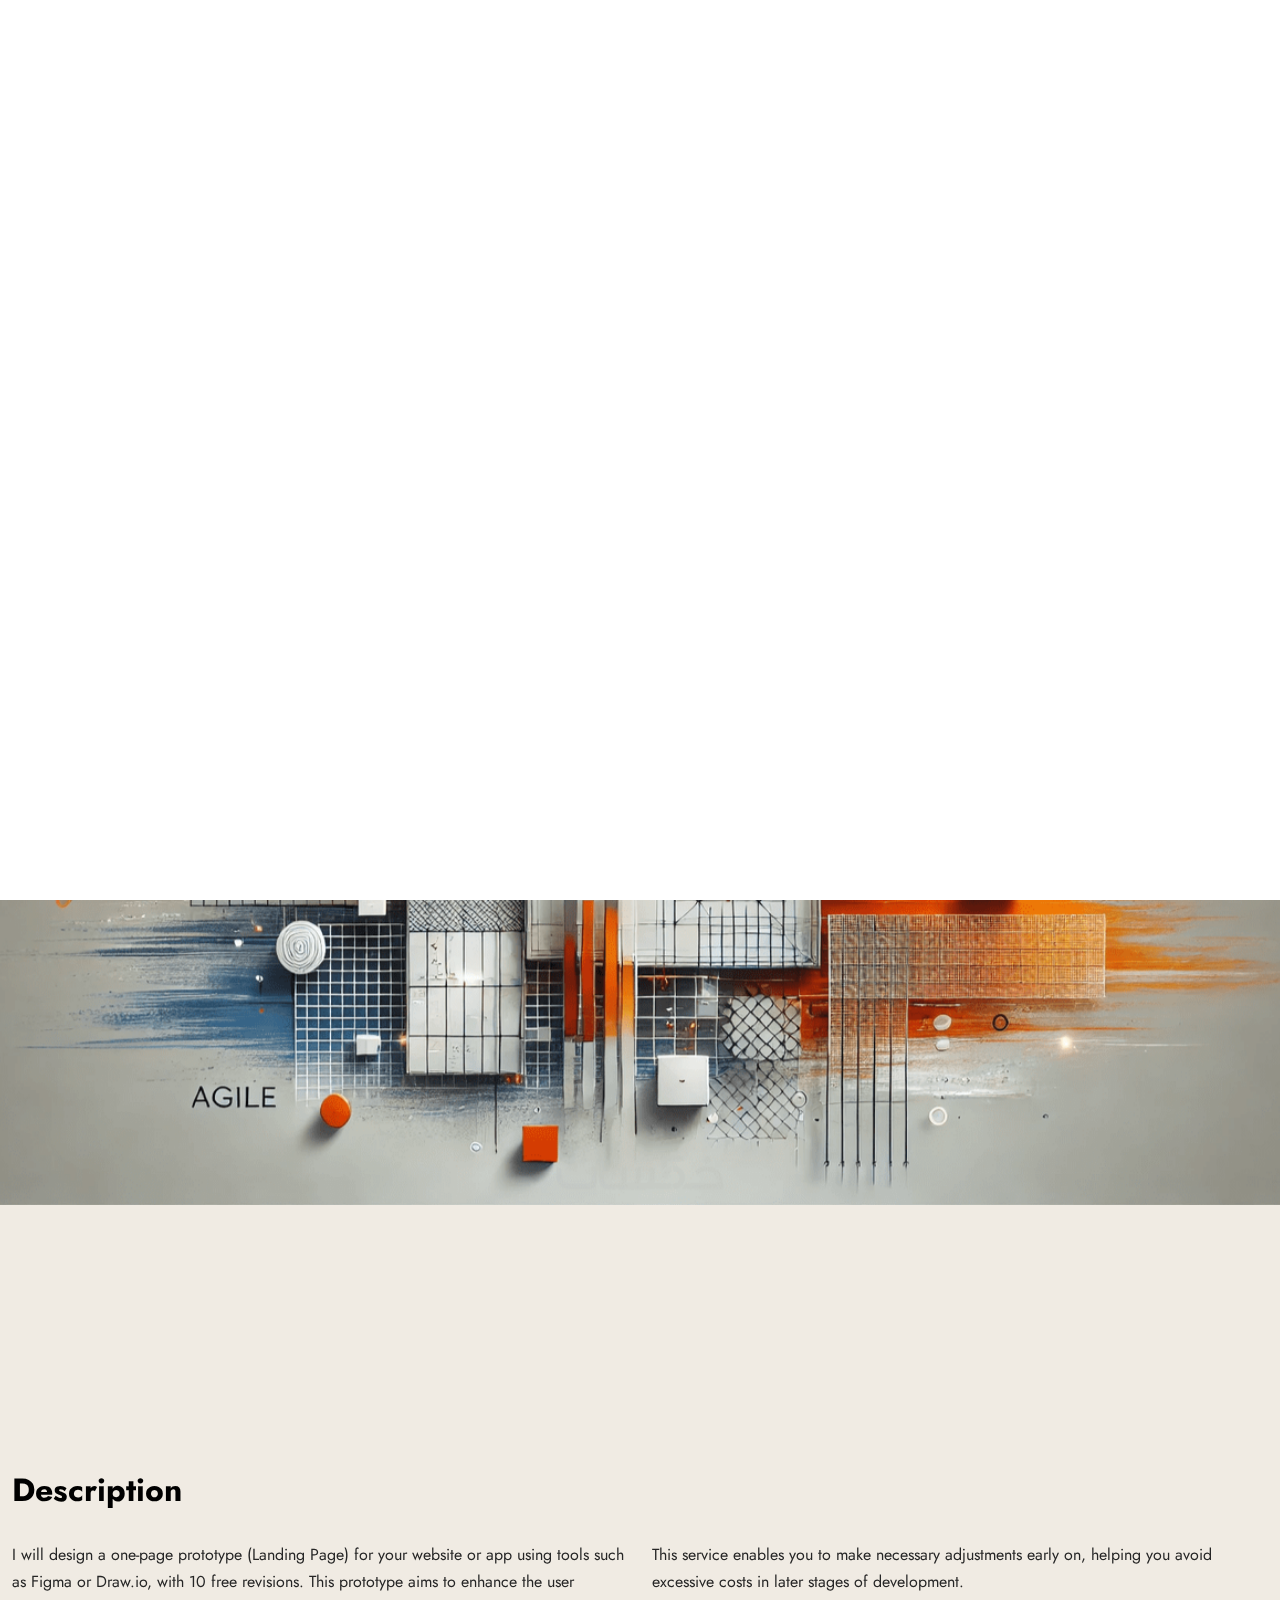
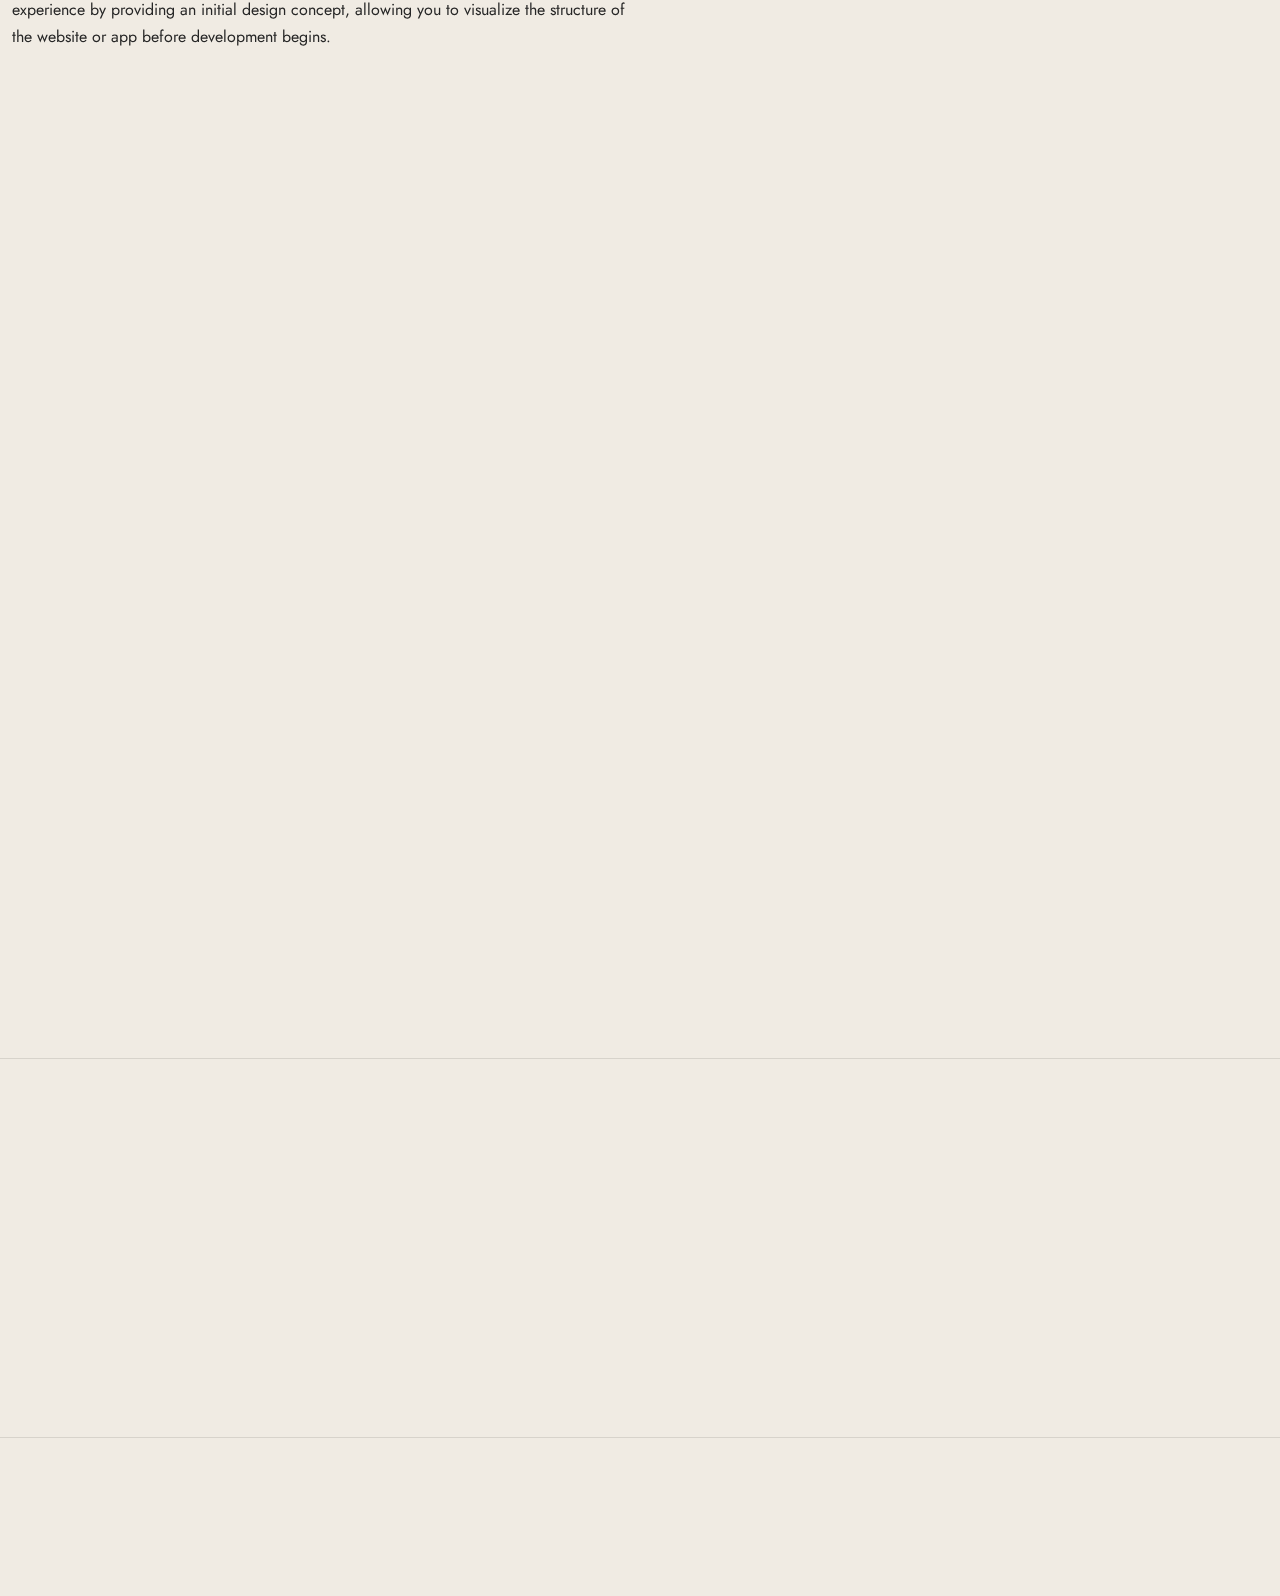
<file: work-singleS3.html>
<!DOCTYPE html><html lang="en-US"><head>

	<title>Eng Osama</title>

	<meta http-equiv="X-UA-Compatible" content="IE=edge">
	<meta name="viewport" content="width=device-width, initial-scale=1">
	<meta name="HandheldFriendly" content="true">
	<meta name="author" content="Adham Kaseb">

  <!-- Fonts -->
  <link rel="stylesheet" href="https://fonts.googleapis.com/css?family=Jost%3A0%2C100%3B0%2C200%3B0%2C300%3B0%2C400%3B0%2C500%3B0%2C600%3B0%2C700%3B0%2C800%3B0%2C900%3B1%2C100%3B1%2C200%3B1%2C300%3B1%2C400%3B1%2C500%3B1%2C600%3B1%2C700%3B1%2C800%3B1%2C900%7CCaveat%3A400%3B500%3B600%3B700&amp;display=swap" type="text/css" media="all">
  <link rel="stylesheet" href="https://fonts.googleapis.com/css?family=Roboto%3A100%2C100italic%2C200%2C200italic%2C300%2C300italic%2C400%2C400italic%2C500%2C500italic%2C600%2C600italic%2C700%2C700italic%2C800%2C800italic%2C900%2C900italic%7CRoboto+Slab%3A100%2C100italic%2C200%2C200italic%2C300%2C300italic%2C400%2C400italic%2C500%2C500italic%2C600%2C600italic%2C700%2C700italic%2C800%2C800italic%2C900%2C900italic&amp;display=auto" type="text/css" media="all">

  <!-- CSS STYLES -->
  <link rel="stylesheet" href="css/bootstrap.css" type="text/css" media="all">
  <link rel="stylesheet" href="css/font-awesome.css" type="text/css" media="all">
  <link rel="stylesheet" href="css/magnific-popup.css" type="text/css" media="all">
  <link rel="stylesheet" href="css/splitting.css" type="text/css" media="all">
  <link rel="stylesheet" href="css/swiper.css" type="text/css" media="all">
  <link rel="stylesheet" href="css/animate.css" type="text/css" media="all">
  <link rel="stylesheet" href="css/style_1.css" type="text/css" media="all">
  <link rel="stylesheet" href="css/dark.css" type="text/css" media="all">

  <!-- Favicon -->
	<link rel="shortcut icon" href="images/Eng Osama Profile Images/5.ico" type="image/x-icon">
	<link rel="icon" href="images/Eng Osama Profile Images/5.icoq" type="image/x-icon">

</head>

<body class="portfolio-template light-skin">
	<div class="container-page">

		<!-- Preloader -->
		<div class="preloader">
			<div class="centrize full-width">
				<div class="vertical-center">
					<div class="spinner-logo">
						<img src="images/logo2.png" alt="Osama Alayhsy - Personal Portfolio HTML Template">
						<div class="spinner-dot"></div>
						<div class="spinner spinner-line"></div>
					</div>
				</div>
			</div>
		</div>

		<!-- Header -->
		<header class="header">
			<div class="header__builder">
        <div class="row">
          <div class="col-xs-4 col-sm-4 col-md-4 col-lg-4">

            <!-- logo -->
            <div class="logo">
              <a href="index.html">
                <img width="228" height="38" src="images/logo2.png" alt="">
              </a>
            </div>

          </div>
          <div class="col-xs-8 col-sm-8 col-md-8 col-lg-8 align-right">

						<!-- switcher btn -->
						<a href="#" class="switcher-btn">
							<span class="sw-before">
								<svg xmlns="http://www.w3.org/2000/svg" width="23" height="23" viewBox="0 0 23 23">
									<path id="Dark_Theme" data-name="Dark Theme" fill="#000" d="M1759.46,111.076a0.819,0.819,0,0,0-.68.147,8.553,8.553,0,0,1-2.62,1.537,8.167,8.167,0,0,1-2.96.531,8.655,8.655,0,0,1-8.65-8.682,9.247,9.247,0,0,1,.47-2.864,8.038,8.038,0,0,1,1.42-2.54,0.764,0.764,0,0,0-.12-1.063,0.813,0.813,0,0,0-.68-0.148,11.856,11.856,0,0,0-6.23,4.193,11.724,11.724,0,0,0,1,15.387,11.63,11.63,0,0,0,19.55-5.553A0.707,0.707,0,0,0,1759.46,111.076Zm-4.5,6.172a10.137,10.137,0,0,1-14.29-14.145,10.245,10.245,0,0,1,3.38-2.836c-0.14.327-.29,0.651-0.41,1.006a9.908,9.908,0,0,0-.56,3.365,10.162,10.162,0,0,0,10.15,10.189,9.776,9.776,0,0,0,3.49-.62,11.659,11.659,0,0,0,1.12-.473A10.858,10.858,0,0,1,1754.96,117.248Z" transform="translate(-1737 -98)"></path>
								</svg>
							</span>
							<span class="sw-after">
								<svg xmlns="http://www.w3.org/2000/svg" width="22.22" height="22.313" viewBox="0 0 22.22 22.313">
									<path id="Light_Theme" data-name="Light Theme" fill="#fff" d="M1752.49,105.511a5.589,5.589,0,0,0-3.94-1.655,5.466,5.466,0,0,0-3.94,1.655,5.61,5.61,0,0,0,3.94,9.566,5.473,5.473,0,0,0,3.94-1.653,5.643,5.643,0,0,0,1.65-3.957A5.516,5.516,0,0,0,1752.49,105.511Zm-1.06,6.85a4.1,4.1,0,0,1-5.76,0,4.164,4.164,0,0,1,0-5.788A4.083,4.083,0,0,1,1751.43,112.361Zm7.47-3.662h-2.27a0.768,0.768,0,0,0,0,1.536h2.27A0.768,0.768,0,0,0,1758.9,108.7Zm-10.35,8.12a0.777,0.777,0,0,0-.76.769v2.274a0.777,0.777,0,0,0,.76.767,0.786,0.786,0,0,0,.77-0.767v-2.274A0.786,0.786,0,0,0,1748.55,116.819Zm7.85-.531-1.62-1.624a0.745,0.745,0,0,0-1.06,0,0.758,0.758,0,0,0,0,1.063l1.62,1.625a0.747,0.747,0,0,0,1.06,0A0.759,0.759,0,0,0,1756.4,116.288ZM1748.55,98.3a0.777,0.777,0,0,0-.76.768v2.273a0.778,0.778,0,0,0,.76.768,0.787,0.787,0,0,0,.77-0.768V99.073A0.786,0.786,0,0,0,1748.55,98.3Zm7.88,3.278a0.744,0.744,0,0,0-1.06,0l-1.62,1.624a0.758,0.758,0,0,0,0,1.063,0.745,0.745,0,0,0,1.06,0l1.62-1.624A0.758,0.758,0,0,0,1756.43,101.583Zm-15.96,7.116h-2.26a0.78,0.78,0,0,0-.77.768,0.76,0.76,0,0,0,.77.768h2.26A0.768,0.768,0,0,0,1740.47,108.7Zm2.88,5.965a0.745,0.745,0,0,0-1.06,0l-1.62,1.624a0.759,0.759,0,0,0,0,1.064,0.747,0.747,0,0,0,1.06,0l1.62-1.625A0.758,0.758,0,0,0,1743.35,114.664Zm0-11.457-1.62-1.624a0.744,0.744,0,0,0-1.06,0,0.758,0.758,0,0,0,0,1.063l1.62,1.624a0.745,0.745,0,0,0,1.06,0A0.758,0.758,0,0,0,1743.35,103.207Z" transform="translate(-1737.44 -98.313)"></path>
								</svg>
							</span>
						</a>

						<!-- menu btn -->
						<a href="#" class="menu-btn">
							<span></span>
							<span></span>
						</a>

						<!-- Menu Full Overlay -->
						<div class="menu-full-overlay">
							<div class="menu-full-container">
								<div class="container">
									<div class="row">
										<div class="col-xs-12 col-sm-12 col-md-12 col-lg-12">

											<!-- menu full -->
											<div class="menu-full">
												<ul class="menu-full">
													<li class="menu-item">
														<a class="splitting-text-anim-2" data-splitting="chars" href="index.html">Home</a>
													</li>
													<li class="menu-item">
														<a class="splitting-text-anim-2" data-splitting="chars" href="index.html#services-section">Services</a>
													</li>
													<li class="menu-item">
														<a class="splitting-text-anim-2" data-splitting="chars" href="index.html#skills-section">Skills</a>
													</li>
													<li class="menu-item">
														<a class="splitting-text-anim-2" data-splitting="chars" href="index.html#works-section">Portfolio</a>
													</li>
													<li class="menu-item">
														<a class="splitting-text-anim-2" data-splitting="chars" href="index.html#resume-section">Resume</a>
													</li>
													<li class="menu-item">
														<a class="splitting-text-anim-2" data-splitting="chars" href="index.html#testimonials-section">Testimonials</a>
													</li>
													<li class="menu-item">
														<a class="splitting-text-anim-2" data-splitting="chars" href="index.html#contact-section">Contact</a>
													</li>
												</ul>
											</div>

											<!-- social -->
											<div class="menu-social-links">
												<a target="_blank" rel="nofollow" href="https://www.linkedin.com/in/osama-eleshy/">
													<i aria-hidden="true" class="fab fa-linkedin"></i>
												  </a>
												  <a target="_blank" rel="nofollow" href="https://www.upwork.com/freelancers/~011524bdc5ba03079c?mp_source=share">
                            <svg xmlns="http://www.w3.org/2000/svg" style="position: relative; transform: translate(-10px, -3px);" width="26px" height="26px" viewBox="0 0 24 24"><path fill="currentColor" d="M18.561 13.158c-1.102 0-2.135-.467-3.074-1.227l.228-1.076l.008-.042c.207-1.143.849-3.06 2.839-3.06a2.705 2.705 0 0 1 2.703 2.703a2.707 2.707 0 0 1-2.704 2.702m0-8.14c-2.539 0-4.51 1.649-5.31 4.366c-1.22-1.834-2.148-4.036-2.687-5.892H7.828v7.112a2.55 2.55 0 0 1-2.547 2.548a2.55 2.55 0 0 1-2.545-2.548V3.492H0v7.112c0 2.914 2.37 5.303 5.281 5.303c2.913 0 5.283-2.389 5.283-5.303v-1.19c.529 1.107 1.182 2.229 1.974 3.221l-1.673 7.873h2.797l1.213-5.71c1.063.679 2.285 1.109 3.686 1.109c3 0 5.439-2.452 5.439-5.45c0-3-2.439-5.439-5.439-5.439"/></svg>
                          </a>
											</div>

											<div class="v-line-block"><span></span></div>

										</div>
									</div>
								</div>
							</div>
							<div class="menu-overlay"></div>
						</div>

          </div>
        </div>
      </div>
    </header>

		<!-- Wrapper -->
		<div class="wrapper">

      <!-- Section Started Heading -->
      <section class="section section-inner started-heading">

        <!-- Heading -->
      	<div class="container">
          <div class="m-titles align-left">
            <h1 class="m-title splitting-text-anim-1 scroll-animate" data-splitting="words" data-animate="active">
              <span>Wireframes</span>
            </h1>
            <div class="m-subtitle splitting-text-anim-1 scroll-animate" data-splitting="words" data-animate="active">
              <span>Landing Page Prototype, UI/UX Design</span>
            </div>
          </div>
      	</div>

        <!-- Details -->
        <div class="v-line v-line-right v-line-top">
          <div class="container">

            <div class="row">
              <div class="col-xs-12 col-sm-12 col-md-8 col-lg-8">

                <div class="m-details">
                  <div class="details-label">
                    <span>Technologies & Tools:</span>
                    <strong><span>Asana, MS Planner, Figma, <br> Draw.io, Canva, Miro</span></strong>
                  </div>
                  <div class="details-label">
                    <span>Categories:</span>
                    <strong><span>Landing Page Prototype, UI/UX Design</span></strong>
                  </div>
                </div>

              </div>
              <div class="col-xs-12 col-sm-12 col-md-4 col-lg-4 align-right">

              </div>
            </div>

          </div>
        </div>

      </section>

      <!-- Section - Image -->
			<div class="section section-inner">

        <!-- Image -->
        <div class="m-image-large">
          <div class="image">
            <div class="img js-parallax" style="background-image: url(images/service3/cover.png);"></div>
          </div>
        </div>

      </div>

      <!-- Section - Description -->
			<section class="section section-inner">
        <div class="container">

          <div class="row">
            <div class="col-xs-12 col-sm-12 col-md-12 col-lg-12">

              <div class="post-content">
                <h4>Description</h4>
              </div>

            </div>
            <div class="col-xs-12 col-sm-6 col-md-6 col-lg-6">

              <div class="post-content">
                <p>
					I will design a one-page prototype (Landing Page) for your website or app using tools such as Figma or Draw.io, with 10 free revisions.

					This prototype aims to enhance the user experience by providing an initial design concept, allowing you to visualize the structure of the website or app before development begins.
                </p>
              </div>

            </div>
            <div class="col-xs-12 col-sm-6 col-md-6 col-lg-6">

              <div class="post-content">
                <p>This service enables you to make necessary adjustments early on, helping you avoid excessive costs in later stages of development.</p>
              </div>

            </div>
          </div>

				</div>
      </section>

      <!-- Section - Gallery -->
			<div class="section section-inner">
        <div class="container">

          <!-- Section Gallery -->
      		<div class="m-gallery">
      			<div class="row">

      				<div class="col-xs-12 col-sm-6 col-md-6 col-lg-6">
      					<div class="works-item">
      						<div class="image scrolla-element-anim-1 scroll-animate" data-animate="active">
      							<div class="img">
      								<a href="images/service3/1.png" class="has-popup-image"><img decoding="async" src="images/service3/1.png" alt="Item 1" loading="lazy"></a>
      							</div>
      						</div>
      					</div>
      				</div>

      				<div class="col-xs-12 col-sm-6 col-md-6 col-lg-6">
      					<div class="works-item">
      						<div class="image scrolla-element-anim-1 scroll-animate" data-animate="active">
      							<div class="img">
      								<a href="images/service3/2.png" class="has-popup-image"><img decoding="async" src="images/service3/2.png" alt="Item 2" loading="lazy"></a>
      							</div>
      						</div>
      					</div>
      				</div>

      				<div class="col-xs-12 col-sm-6 col-md-6 col-lg-6">
      					<div class="works-item">
      						<div class="image scrolla-element-anim-1 scroll-animate" data-animate="active">
      							<div class="img">
      								<a href="images/service3/3.png" class="has-popup-image"><img decoding="async" src="images/service3/3.png" alt="Item 2" loading="lazy"></a>
      							</div>
      						</div>
      					</div>
      				</div>

      			</div>
      		</div>

				</div>
      </div>

      <!-- Section - Navigation -->
			<div class="section section-inner m-page-navigation">
    		<div class="container">
					<div class="h-titles h-navs">
						<a href="work-singleS4.html">
							<span class="nav-arrow scrolla-element-anim-1 scroll-animate" data-animate="active">
								<span>Next Project</span>
							</span>
							<span class="h-title splitting-text-anim-2 scroll-animate" data-splitting="chars" data-animate="active">
								<span>User Story</span>
							</span>
						</a>
					</div>
    		</div>
      </div>

		</div>

		<!-- Footer -->
		<div class="footer">
			<div class="footer__builder">
        <div class="container">
          <div class="row">
            <div class="col-xs-12 col-sm-12 col-md-4 col-lg-4">

              <div class="social-links scrolla-element-anim-1 scroll-animate" data-animate="active">
                <a target="_blank" rel="nofollow" href="https://www.linkedin.com/in/osama-eleshy/">
                  <i aria-hidden="true" class="fab fa-linkedin"></i>
                </a>
                <a target="_blank" rel="nofollow" href="https://www.upwork.com/freelancers/~011524bdc5ba03079c?mp_source=share">
                  <svg xmlns="http://www.w3.org/2000/svg" style="position: relative; transform: translate(-10px, -3px);" width="26px" height="26px" viewBox="0 0 24 24"><path fill="currentColor" d="M18.561 13.158c-1.102 0-2.135-.467-3.074-1.227l.228-1.076l.008-.042c.207-1.143.849-3.06 2.839-3.06a2.705 2.705 0 0 1 2.703 2.703a2.707 2.707 0 0 1-2.704 2.702m0-8.14c-2.539 0-4.51 1.649-5.31 4.366c-1.22-1.834-2.148-4.036-2.687-5.892H7.828v7.112a2.55 2.55 0 0 1-2.547 2.548a2.55 2.55 0 0 1-2.545-2.548V3.492H0v7.112c0 2.914 2.37 5.303 5.281 5.303c2.913 0 5.283-2.389 5.283-5.303v-1.19c.529 1.107 1.182 2.229 1.974 3.221l-1.673 7.873h2.797l1.213-5.71c1.063.679 2.285 1.109 3.686 1.109c3 0 5.439-2.452 5.439-5.45c0-3-2.439-5.439-5.439-5.439"/></svg>
                </a>
              </div>
            </div>
            <div class="col-xs-12 col-sm-12 col-md-4 col-lg-4">

              <div class="copyright-text align-center scrolla-element-anim-1 scroll-animate" data-animate="active">
                © 2024 <strong>Osama Eleishy</strong>. All rights reserved
              </div>

            </div>
            <div class="col-xs-12 col-sm-12 col-md-4 col-lg-4">

              <!-- <div class="copyright-text align-right scrolla-element-anim-1 scroll-animate" data-animate="active">
                Developed by <strong>Adham Kaseb</strong>
              </div> -->

            </div>
          </div>
        </div>
			</div>
		</div>

	</div>

	<!-- cursor -->
	<div class="cursor"></div>

  <script src="js/jquery.min.js"></script>
  <script src="js/jquery.validate.min.js"></script>
  <script src="js/bootstrap.js"></script>
  <script src="js/swiper.js"></script>
  <script src="js/splitting.js"></script>
  <script src="js/jarallax.min.js"></script>
  <script src="js/magnific-popup.js"></script>
  <script src="js/imagesloaded.pkgd.js"></script>
  <script src="js/isotope.pkgd.js"></script>
  <script src="js/jquery.scrolla.js"></script>
  <script src="js/skrollr.js"></script>
  <script src="js/jquery.cookie.js"></script>
  <script src="js/typed.js"></script>
  <script src="js/common.js"></script>

    <!--  buttons html begin -->
		<div class="bsl-popup__content bsl-popup__content-help"></div>
	  </div>
	  <!--  buttons html end -->
	
	  <!--  buttons assets begin -->
	  <link rel="stylesheet" href="css/style.css">
	  <script src="js/script.js"></script>
	  <!--  buttons assets end -->



</body></html>
</file>
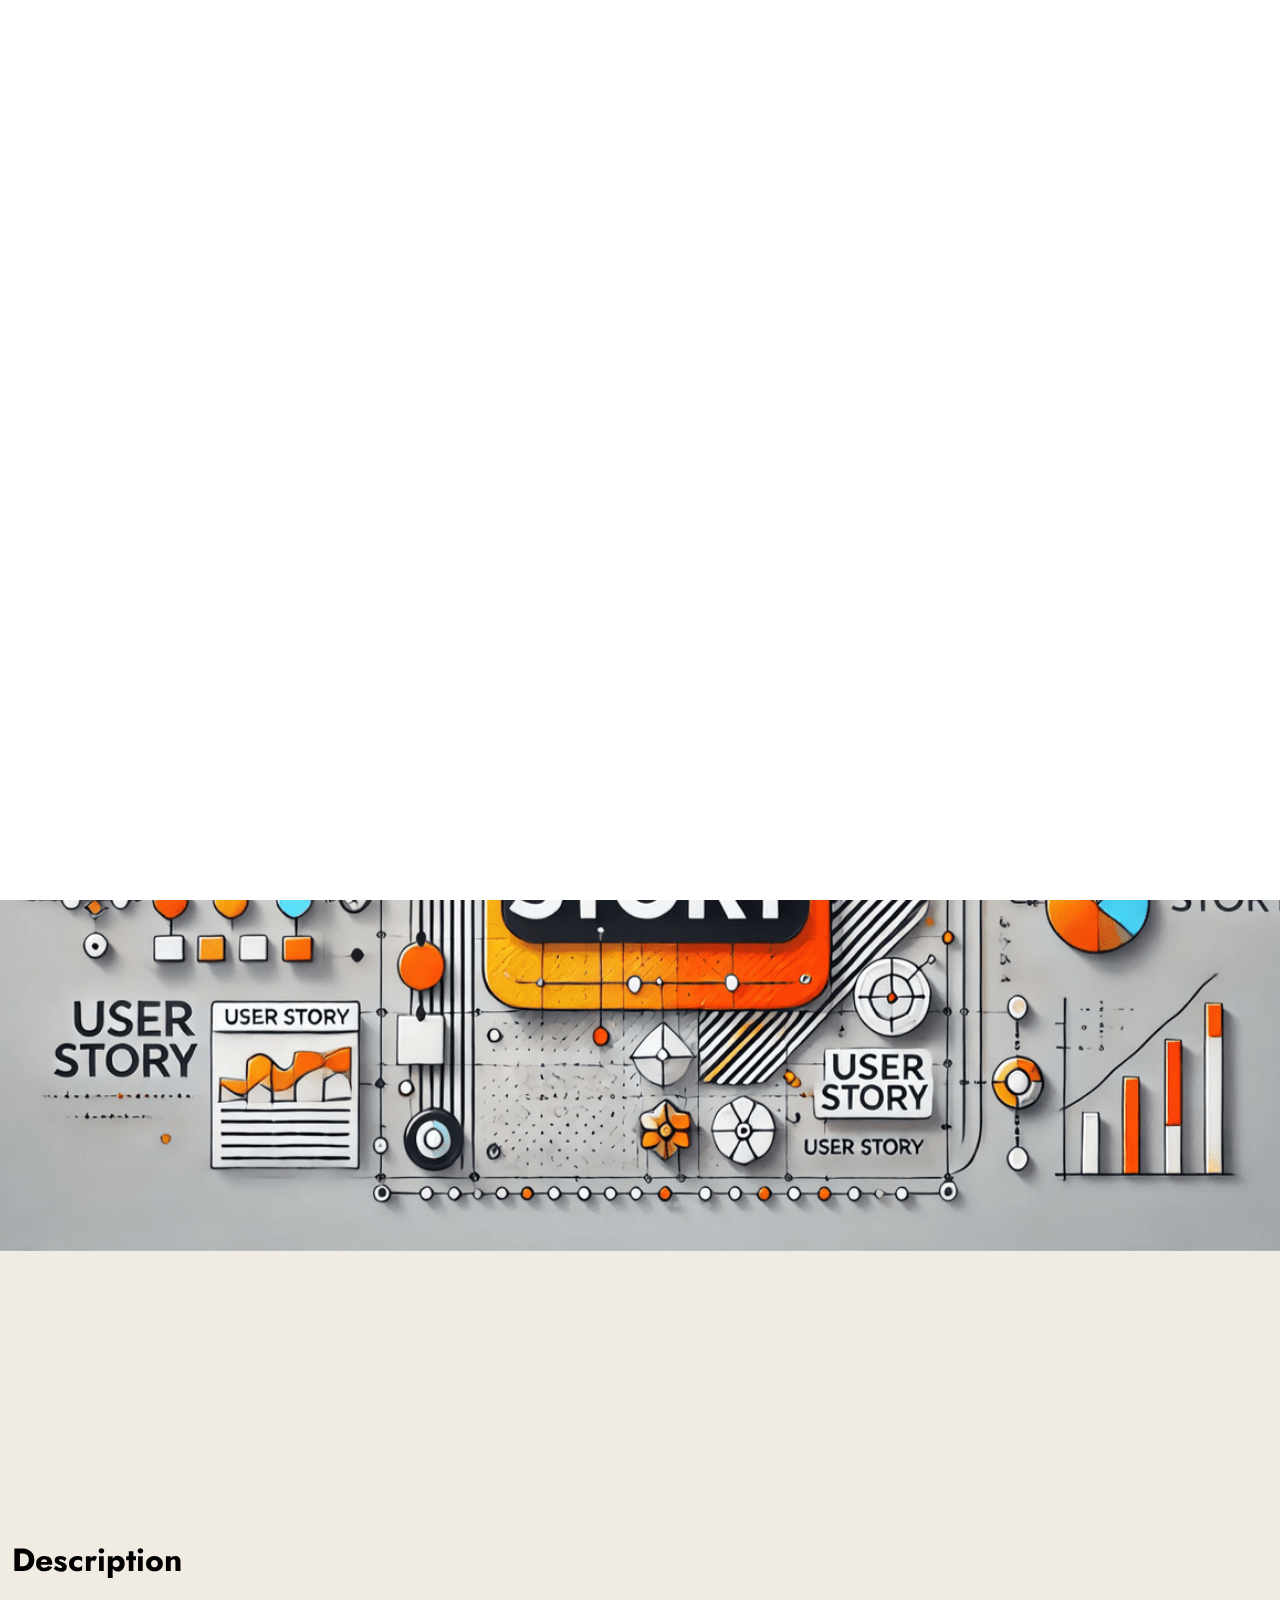
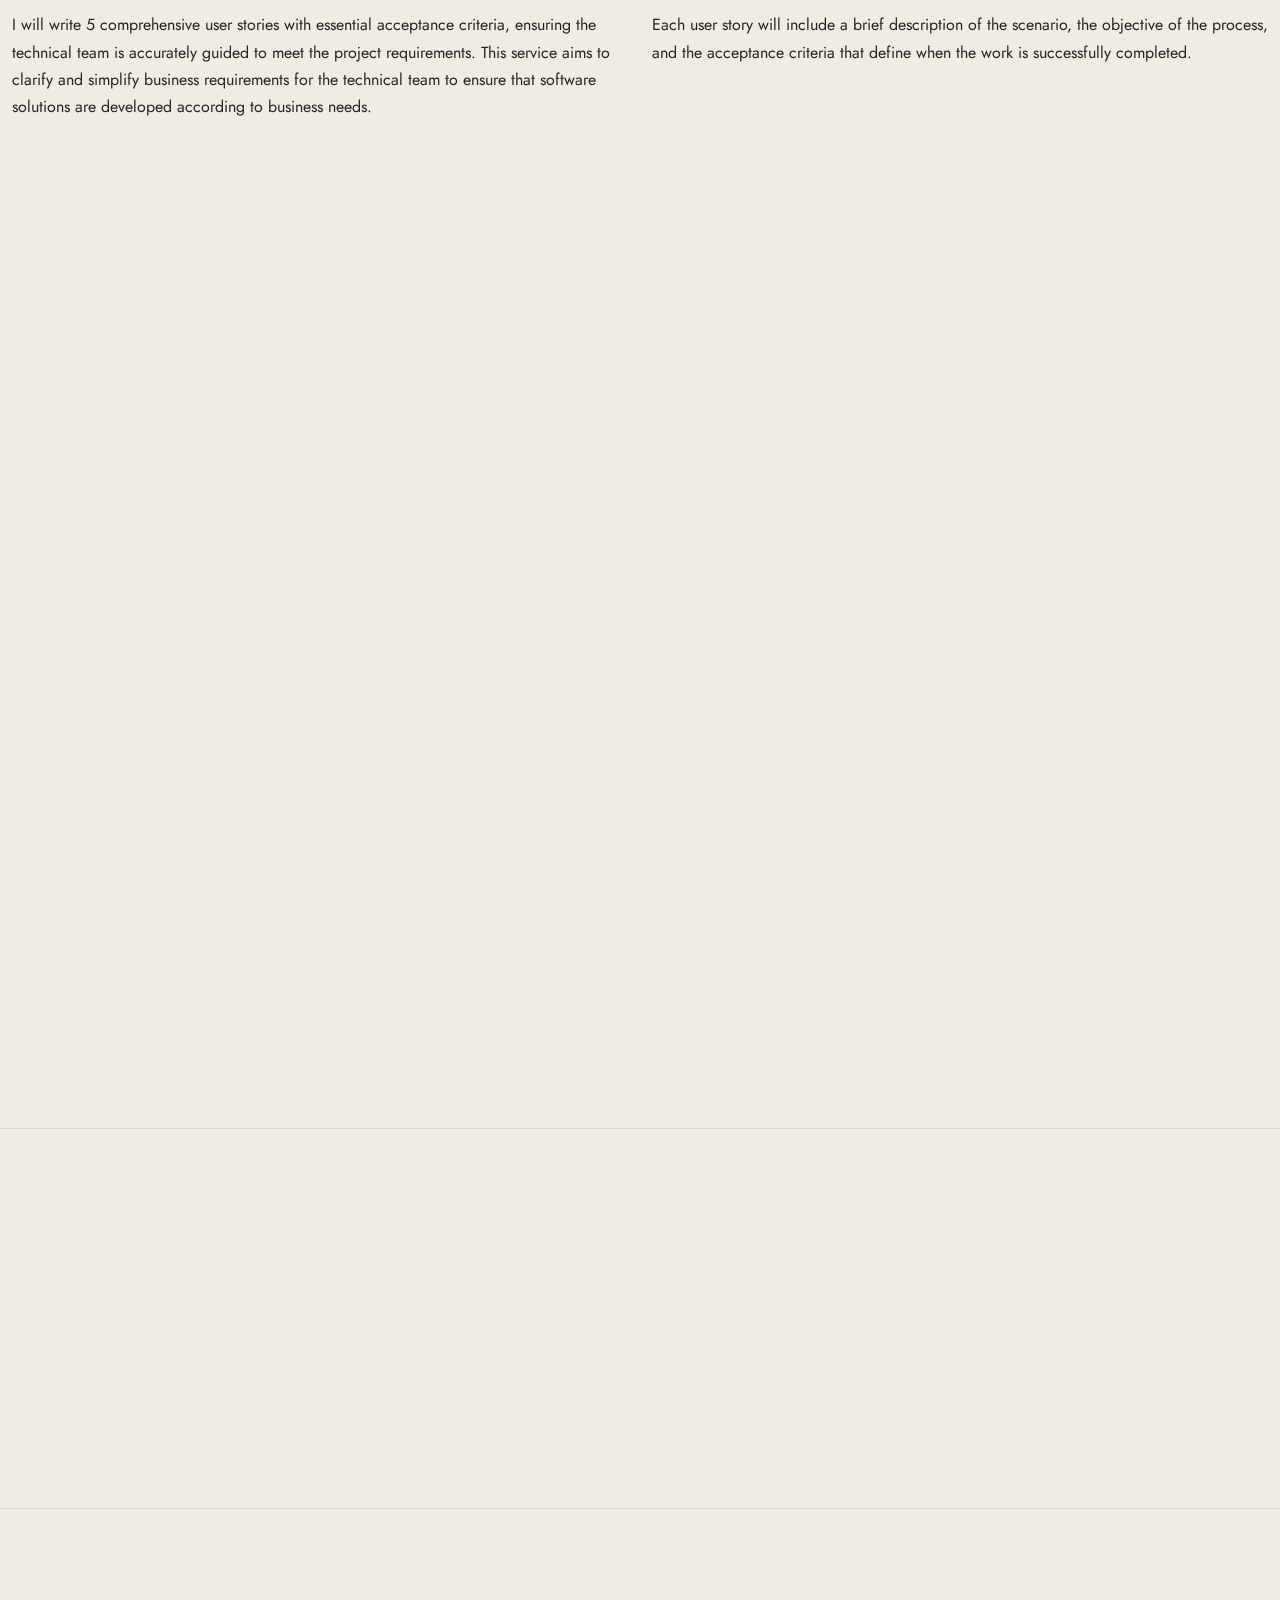
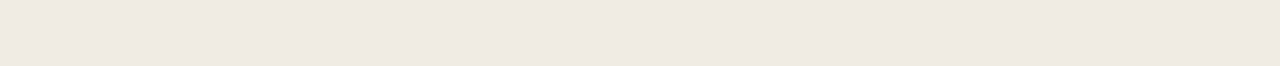
<file: work-singleS4.html>
<!DOCTYPE html><html lang="en-US"><head>

	<title>Eng Osama</title>

	<meta http-equiv="X-UA-Compatible" content="IE=edge">
	<meta name="viewport" content="width=device-width, initial-scale=1">
	<meta name="HandheldFriendly" content="true">
	<meta name="author" content="Adham Kaseb">

  <!-- Fonts -->
  <link rel="stylesheet" href="https://fonts.googleapis.com/css?family=Jost%3A0%2C100%3B0%2C200%3B0%2C300%3B0%2C400%3B0%2C500%3B0%2C600%3B0%2C700%3B0%2C800%3B0%2C900%3B1%2C100%3B1%2C200%3B1%2C300%3B1%2C400%3B1%2C500%3B1%2C600%3B1%2C700%3B1%2C800%3B1%2C900%7CCaveat%3A400%3B500%3B600%3B700&amp;display=swap" type="text/css" media="all">
  <link rel="stylesheet" href="https://fonts.googleapis.com/css?family=Roboto%3A100%2C100italic%2C200%2C200italic%2C300%2C300italic%2C400%2C400italic%2C500%2C500italic%2C600%2C600italic%2C700%2C700italic%2C800%2C800italic%2C900%2C900italic%7CRoboto+Slab%3A100%2C100italic%2C200%2C200italic%2C300%2C300italic%2C400%2C400italic%2C500%2C500italic%2C600%2C600italic%2C700%2C700italic%2C800%2C800italic%2C900%2C900italic&amp;display=auto" type="text/css" media="all">

  <!-- CSS STYLES -->
  <link rel="stylesheet" href="css/bootstrap.css" type="text/css" media="all">
  <link rel="stylesheet" href="css/font-awesome.css" type="text/css" media="all">
  <link rel="stylesheet" href="css/magnific-popup.css" type="text/css" media="all">
  <link rel="stylesheet" href="css/splitting.css" type="text/css" media="all">
  <link rel="stylesheet" href="css/swiper.css" type="text/css" media="all">
  <link rel="stylesheet" href="css/animate.css" type="text/css" media="all">
  <link rel="stylesheet" href="css/style_1.css" type="text/css" media="all">
  <link rel="stylesheet" href="css/dark.css" type="text/css" media="all">

  <!-- Favicon -->
	<link rel="shortcut icon" href="images/Eng Osama Profile Images/5.ico" type="image/x-icon">
	<link rel="icon" href="images/Eng Osama Profile Images/5.icoq" type="image/x-icon">

</head>

<body class="portfolio-template light-skin">
	<div class="container-page">

		<!-- Preloader -->
		<div class="preloader">
			<div class="centrize full-width">
				<div class="vertical-center">
					<div class="spinner-logo">
						<img src="images/logo2.png" alt="Osama Alayhsy - Personal Portfolio HTML Template">
						<div class="spinner-dot"></div>
						<div class="spinner spinner-line"></div>
					</div>
				</div>
			</div>
		</div>

		<!-- Header -->
		<header class="header">
			<div class="header__builder">
        <div class="row">
          <div class="col-xs-4 col-sm-4 col-md-4 col-lg-4">

            <!-- logo -->
            <div class="logo">
              <a href="index.html">
                <img width="228" height="38" src="images/logo2.png" alt="">
              </a>
            </div>

          </div>
          <div class="col-xs-8 col-sm-8 col-md-8 col-lg-8 align-right">

						<!-- switcher btn -->
						<a href="#" class="switcher-btn">
							<span class="sw-before">
								<svg xmlns="http://www.w3.org/2000/svg" width="23" height="23" viewBox="0 0 23 23">
									<path id="Dark_Theme" data-name="Dark Theme" fill="#000" d="M1759.46,111.076a0.819,0.819,0,0,0-.68.147,8.553,8.553,0,0,1-2.62,1.537,8.167,8.167,0,0,1-2.96.531,8.655,8.655,0,0,1-8.65-8.682,9.247,9.247,0,0,1,.47-2.864,8.038,8.038,0,0,1,1.42-2.54,0.764,0.764,0,0,0-.12-1.063,0.813,0.813,0,0,0-.68-0.148,11.856,11.856,0,0,0-6.23,4.193,11.724,11.724,0,0,0,1,15.387,11.63,11.63,0,0,0,19.55-5.553A0.707,0.707,0,0,0,1759.46,111.076Zm-4.5,6.172a10.137,10.137,0,0,1-14.29-14.145,10.245,10.245,0,0,1,3.38-2.836c-0.14.327-.29,0.651-0.41,1.006a9.908,9.908,0,0,0-.56,3.365,10.162,10.162,0,0,0,10.15,10.189,9.776,9.776,0,0,0,3.49-.62,11.659,11.659,0,0,0,1.12-.473A10.858,10.858,0,0,1,1754.96,117.248Z" transform="translate(-1737 -98)"></path>
								</svg>
							</span>
							<span class="sw-after">
								<svg xmlns="http://www.w3.org/2000/svg" width="22.22" height="22.313" viewBox="0 0 22.22 22.313">
									<path id="Light_Theme" data-name="Light Theme" fill="#fff" d="M1752.49,105.511a5.589,5.589,0,0,0-3.94-1.655,5.466,5.466,0,0,0-3.94,1.655,5.61,5.61,0,0,0,3.94,9.566,5.473,5.473,0,0,0,3.94-1.653,5.643,5.643,0,0,0,1.65-3.957A5.516,5.516,0,0,0,1752.49,105.511Zm-1.06,6.85a4.1,4.1,0,0,1-5.76,0,4.164,4.164,0,0,1,0-5.788A4.083,4.083,0,0,1,1751.43,112.361Zm7.47-3.662h-2.27a0.768,0.768,0,0,0,0,1.536h2.27A0.768,0.768,0,0,0,1758.9,108.7Zm-10.35,8.12a0.777,0.777,0,0,0-.76.769v2.274a0.777,0.777,0,0,0,.76.767,0.786,0.786,0,0,0,.77-0.767v-2.274A0.786,0.786,0,0,0,1748.55,116.819Zm7.85-.531-1.62-1.624a0.745,0.745,0,0,0-1.06,0,0.758,0.758,0,0,0,0,1.063l1.62,1.625a0.747,0.747,0,0,0,1.06,0A0.759,0.759,0,0,0,1756.4,116.288ZM1748.55,98.3a0.777,0.777,0,0,0-.76.768v2.273a0.778,0.778,0,0,0,.76.768,0.787,0.787,0,0,0,.77-0.768V99.073A0.786,0.786,0,0,0,1748.55,98.3Zm7.88,3.278a0.744,0.744,0,0,0-1.06,0l-1.62,1.624a0.758,0.758,0,0,0,0,1.063,0.745,0.745,0,0,0,1.06,0l1.62-1.624A0.758,0.758,0,0,0,1756.43,101.583Zm-15.96,7.116h-2.26a0.78,0.78,0,0,0-.77.768,0.76,0.76,0,0,0,.77.768h2.26A0.768,0.768,0,0,0,1740.47,108.7Zm2.88,5.965a0.745,0.745,0,0,0-1.06,0l-1.62,1.624a0.759,0.759,0,0,0,0,1.064,0.747,0.747,0,0,0,1.06,0l1.62-1.625A0.758,0.758,0,0,0,1743.35,114.664Zm0-11.457-1.62-1.624a0.744,0.744,0,0,0-1.06,0,0.758,0.758,0,0,0,0,1.063l1.62,1.624a0.745,0.745,0,0,0,1.06,0A0.758,0.758,0,0,0,1743.35,103.207Z" transform="translate(-1737.44 -98.313)"></path>
								</svg>
							</span>
						</a>

						<!-- menu btn -->
						<a href="#" class="menu-btn">
							<span></span>
							<span></span>
						</a>

						<!-- Menu Full Overlay -->
						<div class="menu-full-overlay">
							<div class="menu-full-container">
								<div class="container">
									<div class="row">
										<div class="col-xs-12 col-sm-12 col-md-12 col-lg-12">

											<!-- menu full -->
											<div class="menu-full">
												<ul class="menu-full">
													<li class="menu-item">
														<a class="splitting-text-anim-2" data-splitting="chars" href="index.html">Home</a>
													</li>
													<li class="menu-item">
														<a class="splitting-text-anim-2" data-splitting="chars" href="index.html#services-section">Services</a>
													</li>
													<li class="menu-item">
														<a class="splitting-text-anim-2" data-splitting="chars" href="index.html#skills-section">Skills</a>
													</li>
													<li class="menu-item">
														<a class="splitting-text-anim-2" data-splitting="chars" href="index.html#works-section">Portfolio</a>
													</li>
													<li class="menu-item">
														<a class="splitting-text-anim-2" data-splitting="chars" href="index.html#resume-section">Resume</a>
													</li>
													<li class="menu-item">
														<a class="splitting-text-anim-2" data-splitting="chars" href="index.html#testimonials-section">Testimonials</a>
													</li>
													<li class="menu-item">
														<a class="splitting-text-anim-2" data-splitting="chars" href="index.html#contact-section">Contact</a>
													</li>
												</ul>
											</div>

											<!-- social -->
											<div class="menu-social-links">
												<a target="_blank" rel="nofollow" href="https://www.linkedin.com/in/osama-eleshy/">
													<i aria-hidden="true" class="fab fa-linkedin"></i>
												  </a>
												  <a target="_blank" rel="nofollow" href="https://www.upwork.com/freelancers/~011524bdc5ba03079c?mp_source=share">
                            <svg xmlns="http://www.w3.org/2000/svg" style="position: relative; transform: translate(-10px, -3px);" width="26px" height="26px" viewBox="0 0 24 24"><path fill="currentColor" d="M18.561 13.158c-1.102 0-2.135-.467-3.074-1.227l.228-1.076l.008-.042c.207-1.143.849-3.06 2.839-3.06a2.705 2.705 0 0 1 2.703 2.703a2.707 2.707 0 0 1-2.704 2.702m0-8.14c-2.539 0-4.51 1.649-5.31 4.366c-1.22-1.834-2.148-4.036-2.687-5.892H7.828v7.112a2.55 2.55 0 0 1-2.547 2.548a2.55 2.55 0 0 1-2.545-2.548V3.492H0v7.112c0 2.914 2.37 5.303 5.281 5.303c2.913 0 5.283-2.389 5.283-5.303v-1.19c.529 1.107 1.182 2.229 1.974 3.221l-1.673 7.873h2.797l1.213-5.71c1.063.679 2.285 1.109 3.686 1.109c3 0 5.439-2.452 5.439-5.45c0-3-2.439-5.439-5.439-5.439"/></svg>
                          </a>
											</div>

											<div class="v-line-block"><span></span></div>

										</div>
									</div>
								</div>
							</div>
							<div class="menu-overlay"></div>
						</div>

          </div>
        </div>
      </div>
    </header>

		<!-- Wrapper -->
		<div class="wrapper">

      <!-- Section Started Heading -->
      <section class="section section-inner started-heading">

        <!-- Heading -->
      	<div class="container">
          <div class="m-titles align-left">
            <h1 class="m-title splitting-text-anim-1 scroll-animate" data-splitting="words" data-animate="active">
              <span>User Story & Acceptance Criteria Writing</span>
            </h1>
            <div class="m-subtitle splitting-text-anim-1 scroll-animate" data-splitting="words" data-animate="active">
              <span>Acceptance Criteria, User Story Creation</span>
            </div>
          </div>
      	</div>

        <!-- Details -->
        <div class="v-line v-line-right v-line-top">
          <div class="container">

            <div class="row">
              <div class="col-xs-12 col-sm-12 col-md-8 col-lg-8">

                <div class="m-details">
                  <div class="details-label">
                    <span>Technologies & Tools:</span>
                    <strong><span>Asana, MS Planner, Figma, <br> Draw.io, Canva, Miro</span></strong>
                  </div>
                  <div class="details-label">
                    <span>Categories:</span>
                    <strong><span>User Story & Acceptance Criteria Writing</span></strong>
                  </div>
                </div>

              </div>
              <div class="col-xs-12 col-sm-12 col-md-4 col-lg-4 align-right">

              </div>
            </div>

          </div>
        </div>

      </section>

      <!-- Section - Image -->
			<div class="section section-inner">

        <!-- Image -->
        <div class="m-image-large">
          <div class="image">
            <div class="img js-parallax" style="background-image: url(images/service4/cover.png);"></div>
          </div>
        </div>

      </div>

      <!-- Section - Description -->
			<section class="section section-inner">
        <div class="container">

          <div class="row">
            <div class="col-xs-12 col-sm-12 col-md-12 col-lg-12">

              <div class="post-content">
                <h4>Description</h4>
              </div>

            </div>
            <div class="col-xs-12 col-sm-6 col-md-6 col-lg-6">

              <div class="post-content">
                <p>
					        I will write 5 comprehensive user stories with essential acceptance criteria, ensuring the technical team is accurately guided to meet the project requirements.
                  This service aims to clarify and simplify business requirements for the technical team to ensure that software solutions are developed according to business needs.
                </p>
              </div>

            </div>
            <div class="col-xs-12 col-sm-6 col-md-6 col-lg-6">

              <div class="post-content">
                <p>Each user story will include a brief description of the scenario, the objective of the process, and the acceptance criteria that define when the work is successfully completed.</p>
              </div>

            </div>
          </div>

				</div>
      </section>

      <!-- Section - Gallery -->
			<div class="section section-inner">
        <div class="container">

          <!-- Section Gallery -->
      		<div class="m-gallery">
      			<div class="row">

      				<div class="col-xs-12 col-sm-6 col-md-6 col-lg-6">
      					<div class="works-item">
      						<div class="image scrolla-element-anim-1 scroll-animate" data-animate="active">
      							<div class="img">
      								<a href="images/service4/1.png" class="has-popup-image"><img decoding="async" src="images/service4/1.png" alt="Item 1" loading="lazy"></a>
      							</div>
      						</div>
      					</div>
      				</div>

      				<div class="col-xs-12 col-sm-6 col-md-6 col-lg-6">
      					<div class="works-item">
      						<div class="image scrolla-element-anim-1 scroll-animate" data-animate="active">
      							<div class="img">
      								<a href="images/service4/2.png" class="has-popup-image"><img decoding="async" src="images/service4/2.png" alt="Item 2" loading="lazy"></a>
      							</div>
      						</div>
      					</div>
      				</div>

      				<div class="col-xs-12 col-sm-6 col-md-6 col-lg-6">
      					<div class="works-item">
      						<div class="image scrolla-element-anim-1 scroll-animate" data-animate="active">
      							<div class="img">
      								<a href="images/service4/3.png" class="has-popup-image"><img decoding="async" src="images/service4/3.png" alt="Item 2" loading="lazy"></a>
      							</div>
      						</div>
      					</div>
      				</div>

      			</div>
      		</div>

				</div>
      </div>

      <!-- Section - Navigation -->
			<div class="section section-inner m-page-navigation">
    		<div class="container">
					<div class="h-titles h-navs">
						<a href="work-singleS5.html">
							<span class="nav-arrow scrolla-element-anim-1 scroll-animate" data-animate="active">
								<span>Next Project</span>
							</span>
							<span class="h-title splitting-text-anim-2 scroll-animate" data-splitting="chars" data-animate="active">
								<span>Remote Team Management</span>
							</span>
						</a>
					</div>
    		</div>
      </div>

		</div>

		<!-- Footer -->
		<div class="footer">
			<div class="footer__builder">
        <div class="container">
          <div class="row">
            <div class="col-xs-12 col-sm-12 col-md-4 col-lg-4">

              <div class="social-links scrolla-element-anim-1 scroll-animate" data-animate="active">
                <a target="_blank" rel="nofollow" href="https://www.linkedin.com/in/osama-eleshy/">
                  <i aria-hidden="true" class="fab fa-linkedin"></i>
                </a>
                <a target="_blank" rel="nofollow" href="https://www.upwork.com/freelancers/~011524bdc5ba03079c?mp_source=share">
                  <svg xmlns="http://www.w3.org/2000/svg" style="position: relative; transform: translate(-10px, -3px);" width="26px" height="26px" viewBox="0 0 24 24"><path fill="currentColor" d="M18.561 13.158c-1.102 0-2.135-.467-3.074-1.227l.228-1.076l.008-.042c.207-1.143.849-3.06 2.839-3.06a2.705 2.705 0 0 1 2.703 2.703a2.707 2.707 0 0 1-2.704 2.702m0-8.14c-2.539 0-4.51 1.649-5.31 4.366c-1.22-1.834-2.148-4.036-2.687-5.892H7.828v7.112a2.55 2.55 0 0 1-2.547 2.548a2.55 2.55 0 0 1-2.545-2.548V3.492H0v7.112c0 2.914 2.37 5.303 5.281 5.303c2.913 0 5.283-2.389 5.283-5.303v-1.19c.529 1.107 1.182 2.229 1.974 3.221l-1.673 7.873h2.797l1.213-5.71c1.063.679 2.285 1.109 3.686 1.109c3 0 5.439-2.452 5.439-5.45c0-3-2.439-5.439-5.439-5.439"/></svg>
                </a>
              </div>
            </div>
            <div class="col-xs-12 col-sm-12 col-md-4 col-lg-4">

              <div class="copyright-text align-center scrolla-element-anim-1 scroll-animate" data-animate="active">
                © 2024 <strong>Osama Eleishy</strong>. All rights reserved
              </div>

            </div>
            <div class="col-xs-12 col-sm-12 col-md-4 col-lg-4">

              <!-- <div class="copyright-text align-right scrolla-element-anim-1 scroll-animate" data-animate="active">
                Developed by <strong>Adham Kaseb</strong>
              </div> -->

            </div>
          </div>
        </div>
			</div>
		</div>

	</div>

	<!-- cursor -->
	<div class="cursor"></div>

  <script src="js/jquery.min.js"></script>
  <script src="js/jquery.validate.min.js"></script>
  <script src="js/bootstrap.js"></script>
  <script src="js/swiper.js"></script>
  <script src="js/splitting.js"></script>
  <script src="js/jarallax.min.js"></script>
  <script src="js/magnific-popup.js"></script>
  <script src="js/imagesloaded.pkgd.js"></script>
  <script src="js/isotope.pkgd.js"></script>
  <script src="js/jquery.scrolla.js"></script>
  <script src="js/skrollr.js"></script>
  <script src="js/jquery.cookie.js"></script>
  <script src="js/typed.js"></script>
  <script src="js/common.js"></script>

    <!--  buttons html begin -->
		<div class="bsl-popup__content bsl-popup__content-help"></div>
	  </div>
	  <!--  buttons html end -->
	
	  <!--  buttons assets begin -->
	  <link rel="stylesheet" href="css/style.css">
	  <script src="js/script.js"></script>
	  <!--  buttons assets end -->



</body></html>
</file>
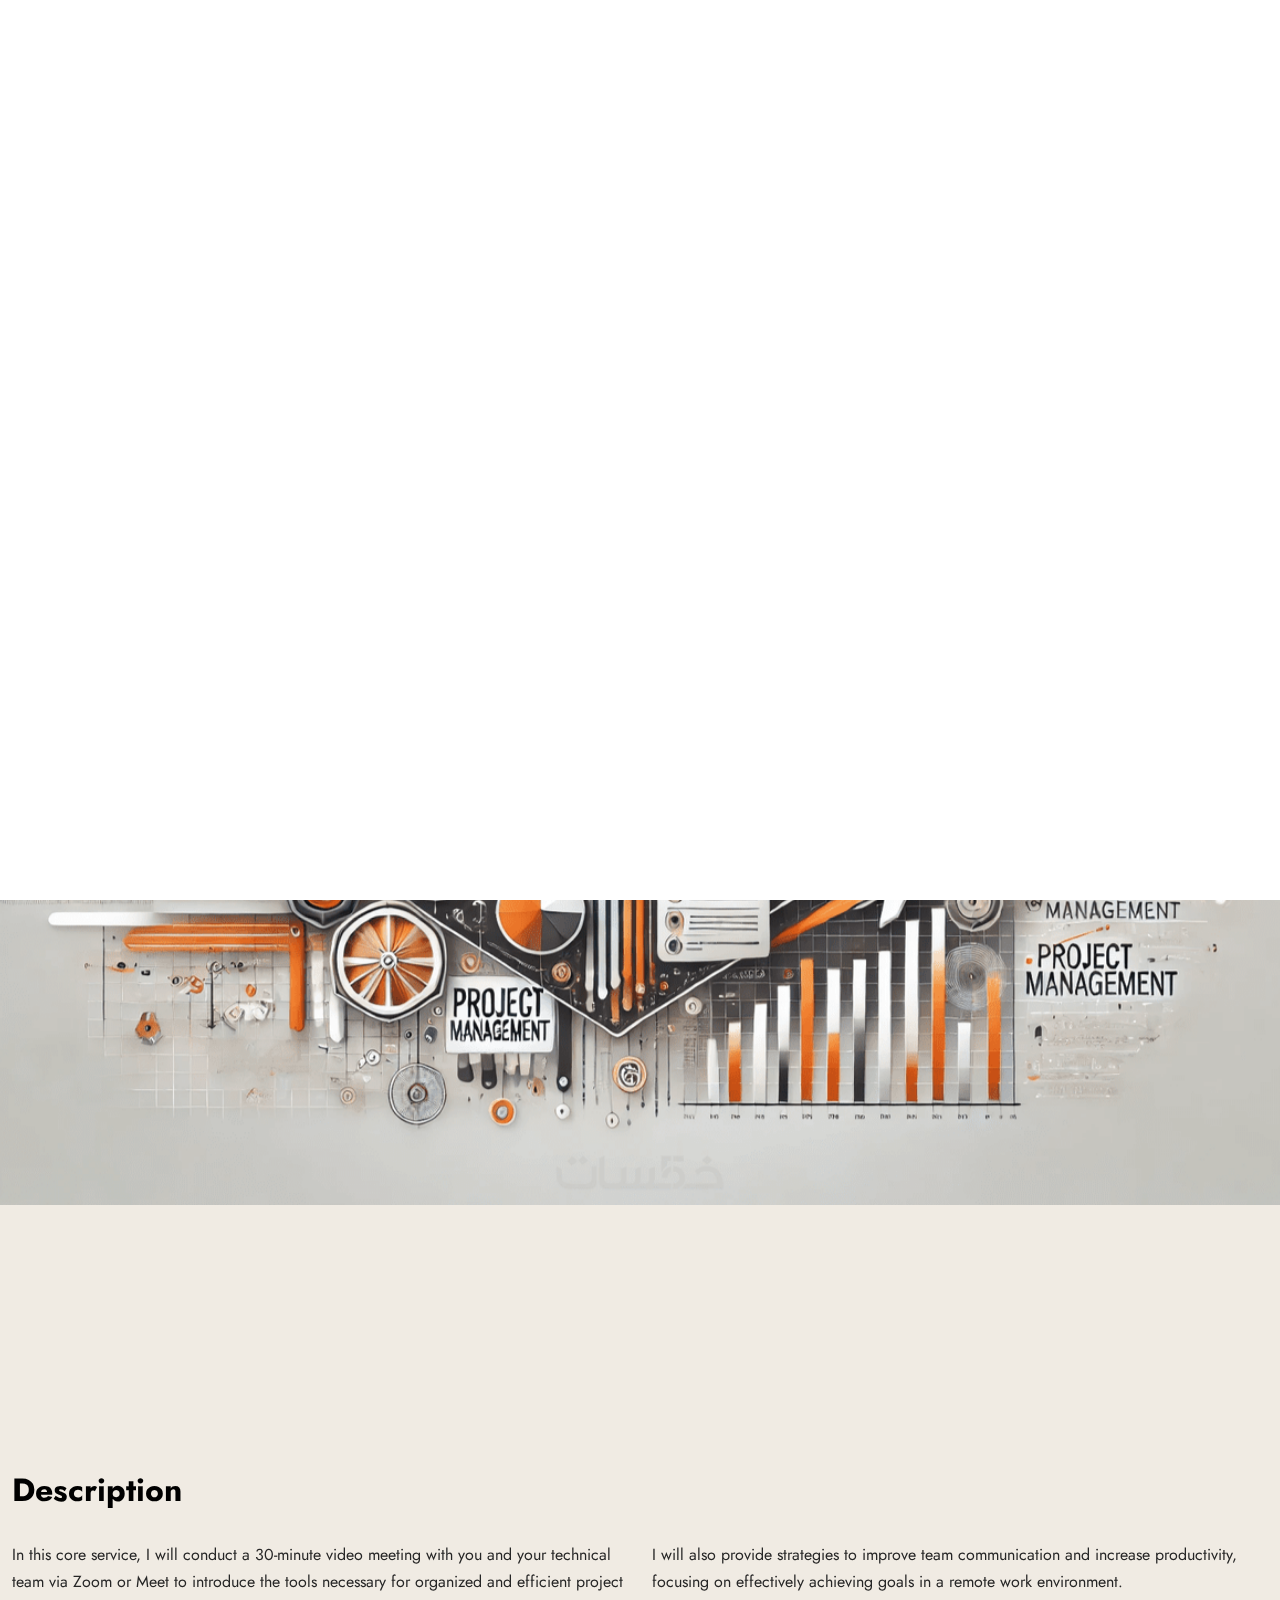
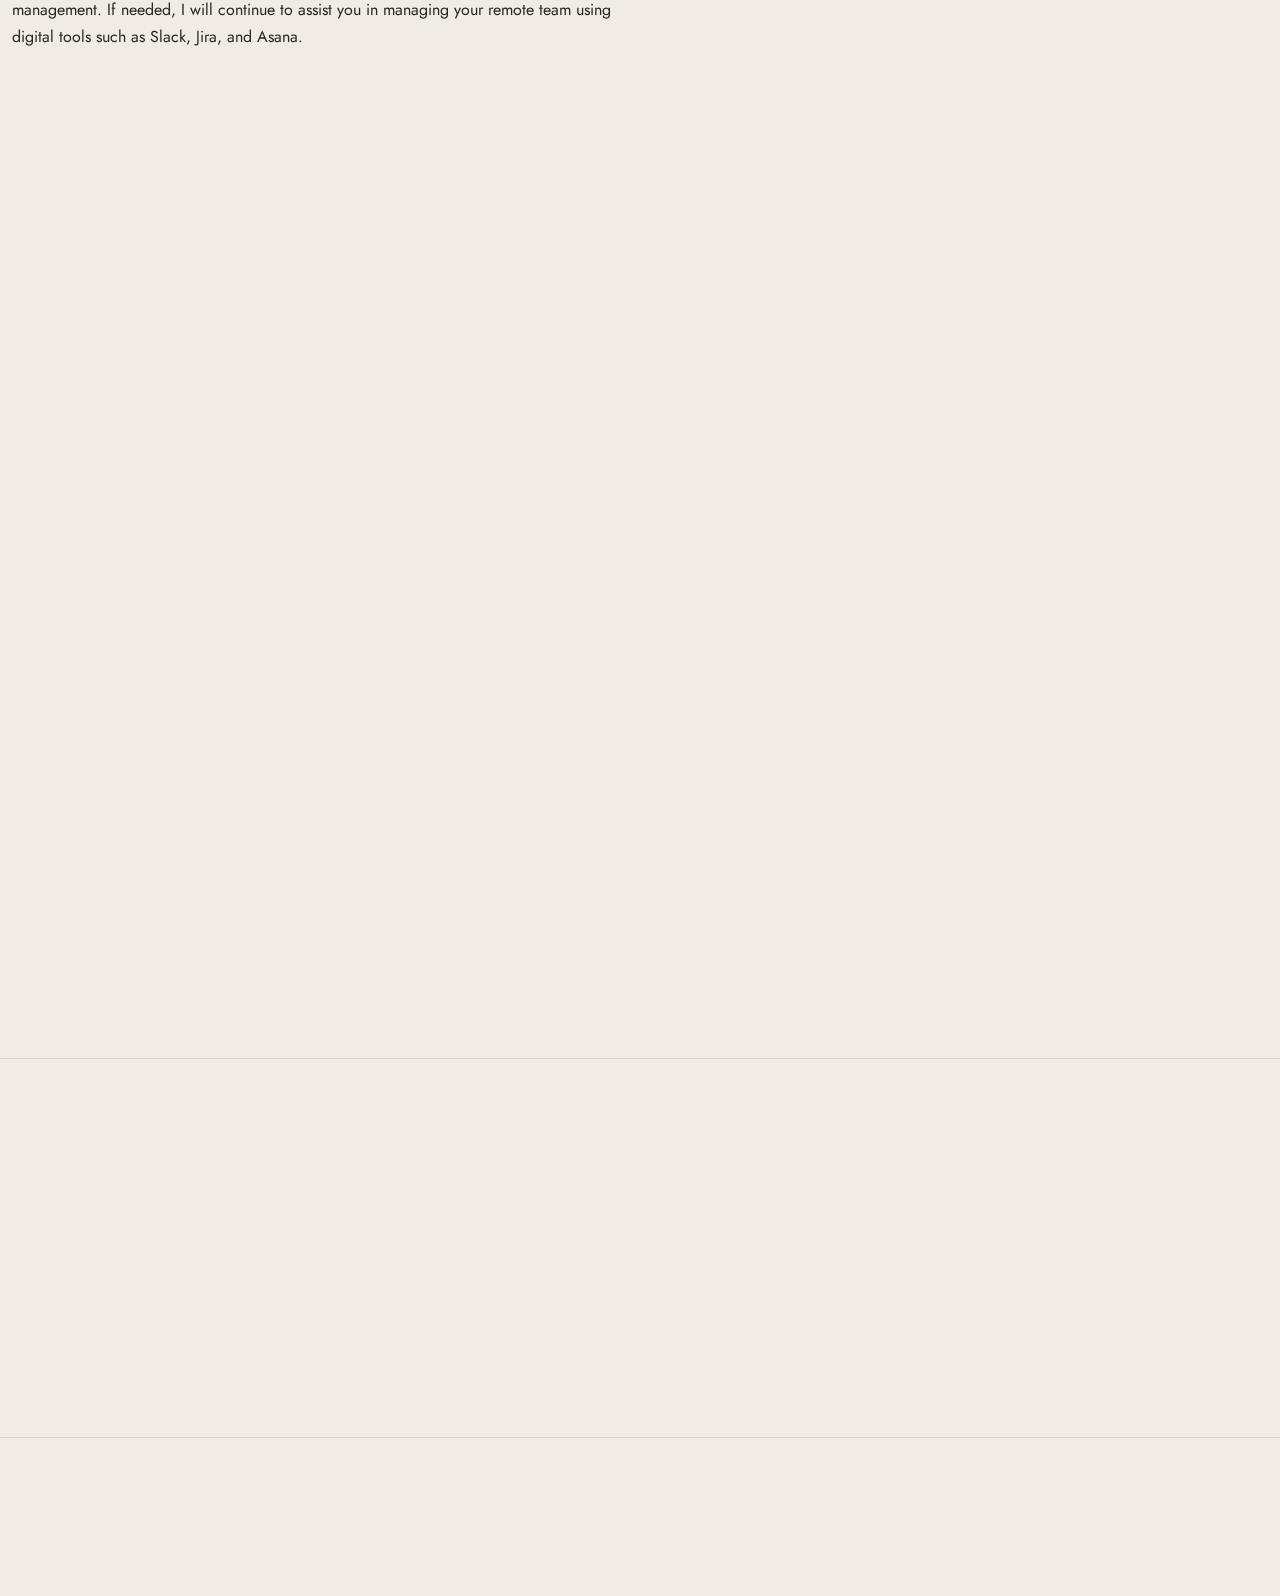
<file: work-singleS5.html>
<!DOCTYPE html><html lang="en-US"><head>

	<title>Eng Osama</title>

	<meta http-equiv="X-UA-Compatible" content="IE=edge">
	<meta name="viewport" content="width=device-width, initial-scale=1">
	<meta name="HandheldFriendly" content="true">
	<meta name="author" content="Adham Kaseb">

  <!-- Fonts -->
  <link rel="stylesheet" href="https://fonts.googleapis.com/css?family=Jost%3A0%2C100%3B0%2C200%3B0%2C300%3B0%2C400%3B0%2C500%3B0%2C600%3B0%2C700%3B0%2C800%3B0%2C900%3B1%2C100%3B1%2C200%3B1%2C300%3B1%2C400%3B1%2C500%3B1%2C600%3B1%2C700%3B1%2C800%3B1%2C900%7CCaveat%3A400%3B500%3B600%3B700&amp;display=swap" type="text/css" media="all">
  <link rel="stylesheet" href="https://fonts.googleapis.com/css?family=Roboto%3A100%2C100italic%2C200%2C200italic%2C300%2C300italic%2C400%2C400italic%2C500%2C500italic%2C600%2C600italic%2C700%2C700italic%2C800%2C800italic%2C900%2C900italic%7CRoboto+Slab%3A100%2C100italic%2C200%2C200italic%2C300%2C300italic%2C400%2C400italic%2C500%2C500italic%2C600%2C600italic%2C700%2C700italic%2C800%2C800italic%2C900%2C900italic&amp;display=auto" type="text/css" media="all">

  <!-- CSS STYLES -->
  <link rel="stylesheet" href="css/bootstrap.css" type="text/css" media="all">
  <link rel="stylesheet" href="css/font-awesome.css" type="text/css" media="all">
  <link rel="stylesheet" href="css/magnific-popup.css" type="text/css" media="all">
  <link rel="stylesheet" href="css/splitting.css" type="text/css" media="all">
  <link rel="stylesheet" href="css/swiper.css" type="text/css" media="all">
  <link rel="stylesheet" href="css/animate.css" type="text/css" media="all">
  <link rel="stylesheet" href="css/style_1.css" type="text/css" media="all">
  <link rel="stylesheet" href="css/dark.css" type="text/css" media="all">

  <!-- Favicon -->
	<link rel="shortcut icon" href="images/Eng Osama Profile Images/5.ico" type="image/x-icon">
	<link rel="icon" href="images/Eng Osama Profile Images/5.icoq" type="image/x-icon">

</head>

<body class="portfolio-template light-skin">
	<div class="container-page">

		<!-- Preloader -->
		<div class="preloader">
			<div class="centrize full-width">
				<div class="vertical-center">
					<div class="spinner-logo">
						<img src="images/logo2.png" alt="Osama Alayhsy - Personal Portfolio HTML Template">
						<div class="spinner-dot"></div>
						<div class="spinner spinner-line"></div>
					</div>
				</div>
			</div>
		</div>

		<!-- Header -->
		<header class="header">
			<div class="header__builder">
        <div class="row">
          <div class="col-xs-4 col-sm-4 col-md-4 col-lg-4">

            <!-- logo -->
            <div class="logo">
              <a href="index.html">
                <img width="228" height="38" src="images/logo2.png" alt="">
              </a>
            </div>

          </div>
          <div class="col-xs-8 col-sm-8 col-md-8 col-lg-8 align-right">

						<!-- switcher btn -->
						<a href="#" class="switcher-btn">
							<span class="sw-before">
								<svg xmlns="http://www.w3.org/2000/svg" width="23" height="23" viewBox="0 0 23 23">
									<path id="Dark_Theme" data-name="Dark Theme" fill="#000" d="M1759.46,111.076a0.819,0.819,0,0,0-.68.147,8.553,8.553,0,0,1-2.62,1.537,8.167,8.167,0,0,1-2.96.531,8.655,8.655,0,0,1-8.65-8.682,9.247,9.247,0,0,1,.47-2.864,8.038,8.038,0,0,1,1.42-2.54,0.764,0.764,0,0,0-.12-1.063,0.813,0.813,0,0,0-.68-0.148,11.856,11.856,0,0,0-6.23,4.193,11.724,11.724,0,0,0,1,15.387,11.63,11.63,0,0,0,19.55-5.553A0.707,0.707,0,0,0,1759.46,111.076Zm-4.5,6.172a10.137,10.137,0,0,1-14.29-14.145,10.245,10.245,0,0,1,3.38-2.836c-0.14.327-.29,0.651-0.41,1.006a9.908,9.908,0,0,0-.56,3.365,10.162,10.162,0,0,0,10.15,10.189,9.776,9.776,0,0,0,3.49-.62,11.659,11.659,0,0,0,1.12-.473A10.858,10.858,0,0,1,1754.96,117.248Z" transform="translate(-1737 -98)"></path>
								</svg>
							</span>
							<span class="sw-after">
								<svg xmlns="http://www.w3.org/2000/svg" width="22.22" height="22.313" viewBox="0 0 22.22 22.313">
									<path id="Light_Theme" data-name="Light Theme" fill="#fff" d="M1752.49,105.511a5.589,5.589,0,0,0-3.94-1.655,5.466,5.466,0,0,0-3.94,1.655,5.61,5.61,0,0,0,3.94,9.566,5.473,5.473,0,0,0,3.94-1.653,5.643,5.643,0,0,0,1.65-3.957A5.516,5.516,0,0,0,1752.49,105.511Zm-1.06,6.85a4.1,4.1,0,0,1-5.76,0,4.164,4.164,0,0,1,0-5.788A4.083,4.083,0,0,1,1751.43,112.361Zm7.47-3.662h-2.27a0.768,0.768,0,0,0,0,1.536h2.27A0.768,0.768,0,0,0,1758.9,108.7Zm-10.35,8.12a0.777,0.777,0,0,0-.76.769v2.274a0.777,0.777,0,0,0,.76.767,0.786,0.786,0,0,0,.77-0.767v-2.274A0.786,0.786,0,0,0,1748.55,116.819Zm7.85-.531-1.62-1.624a0.745,0.745,0,0,0-1.06,0,0.758,0.758,0,0,0,0,1.063l1.62,1.625a0.747,0.747,0,0,0,1.06,0A0.759,0.759,0,0,0,1756.4,116.288ZM1748.55,98.3a0.777,0.777,0,0,0-.76.768v2.273a0.778,0.778,0,0,0,.76.768,0.787,0.787,0,0,0,.77-0.768V99.073A0.786,0.786,0,0,0,1748.55,98.3Zm7.88,3.278a0.744,0.744,0,0,0-1.06,0l-1.62,1.624a0.758,0.758,0,0,0,0,1.063,0.745,0.745,0,0,0,1.06,0l1.62-1.624A0.758,0.758,0,0,0,1756.43,101.583Zm-15.96,7.116h-2.26a0.78,0.78,0,0,0-.77.768,0.76,0.76,0,0,0,.77.768h2.26A0.768,0.768,0,0,0,1740.47,108.7Zm2.88,5.965a0.745,0.745,0,0,0-1.06,0l-1.62,1.624a0.759,0.759,0,0,0,0,1.064,0.747,0.747,0,0,0,1.06,0l1.62-1.625A0.758,0.758,0,0,0,1743.35,114.664Zm0-11.457-1.62-1.624a0.744,0.744,0,0,0-1.06,0,0.758,0.758,0,0,0,0,1.063l1.62,1.624a0.745,0.745,0,0,0,1.06,0A0.758,0.758,0,0,0,1743.35,103.207Z" transform="translate(-1737.44 -98.313)"></path>
								</svg>
							</span>
						</a>

						<!-- menu btn -->
						<a href="#" class="menu-btn">
							<span></span>
							<span></span>
						</a>

						<!-- Menu Full Overlay -->
						<div class="menu-full-overlay">
							<div class="menu-full-container">
								<div class="container">
									<div class="row">
										<div class="col-xs-12 col-sm-12 col-md-12 col-lg-12">

											<!-- menu full -->
											<div class="menu-full">
												<ul class="menu-full">
													<li class="menu-item">
														<a class="splitting-text-anim-2" data-splitting="chars" href="index.html">Home</a>
													</li>
													<li class="menu-item">
														<a class="splitting-text-anim-2" data-splitting="chars" href="index.html#services-section">Services</a>
													</li>
													<li class="menu-item">
														<a class="splitting-text-anim-2" data-splitting="chars" href="index.html#skills-section">Skills</a>
													</li>
													<li class="menu-item">
														<a class="splitting-text-anim-2" data-splitting="chars" href="index.html#works-section">Portfolio</a>
													</li>
													<li class="menu-item">
														<a class="splitting-text-anim-2" data-splitting="chars" href="index.html#resume-section">Resume</a>
													</li>
													<li class="menu-item">
														<a class="splitting-text-anim-2" data-splitting="chars" href="index.html#testimonials-section">Testimonials</a>
													</li>
b													<li class="menu-item">
														<a class="splitting-text-anim-2" data-splitting="chars" href="index.html#contact-section">Contact</a>
													</li>
												</ul>
											</div>

											<!-- social -->
											<div class="menu-social-links">
												<a target="_blank" rel="nofollow" href="https://www.linkedin.com/in/osama-eleshy/">
													<i aria-hidden="true" class="fab fa-linkedin"></i>
												  </a>
												  <a target="_blank" rel="nofollow" href="https://www.upwork.com/freelancers/~011524bdc5ba03079c?mp_source=share">
													  <svg xmlns="http://www.w3.org/2000/svg" style="position: relative; transform: translate(-10px, -3px);" width="26px" height="26px" viewBox="0 0 24 24"><path fill="currentColor" d="M18.561 13.158c-1.102 0-2.135-.467-3.074-1.227l.228-1.076l.008-.042c.207-1.143.849-3.06 2.839-3.06a2.705 2.705 0 0 1 2.703 2.703a2.707 2.707 0 0 1-2.704 2.702m0-8.14c-2.539 0-4.51 1.649-5.31 4.366c-1.22-1.834-2.148-4.036-2.687-5.892H7.828v7.112a2.55 2.55 0 0 1-2.547 2.548a2.55 2.55 0 0 1-2.545-2.548V3.492H0v7.112c0 2.914 2.37 5.303 5.281 5.303c2.913 0 5.283-2.389 5.283-5.303v-1.19c.529 1.107 1.182 2.229 1.974 3.221l-1.673 7.873h2.797l1.213-5.71c1.063.679 2.285 1.109 3.686 1.109c3 0 5.439-2.452 5.439-5.45c0-3-2.439-5.439-5.439-5.439"/></svg>
                          </a>
											</div>

											<div class="v-line-block"><span></span></div>

										</div>
									</div>
								</div>
							</div>
							<div class="menu-overlay"></div>
						</div>

          </div>
        </div>
      </div>
    </header>

		<!-- Wrapper -->
		<div class="wrapper">

      <!-- Section Started Heading -->
      <section class="section section-inner started-heading">

        <!-- Heading -->
      	<div class="container">
          <div class="m-titles align-left">
            <h1 class="m-title splitting-text-anim-1 scroll-animate" data-splitting="words" data-animate="active">
              <span>Remote Team Management</span>
            </h1>
            <div class="m-subtitle splitting-text-anim-1 scroll-animate" data-splitting="words" data-animate="active">
              <span>Project Management, Remote Team Collaboration</span>
            </div>
          </div>
      	</div>

        <!-- Details -->
        <div class="v-line v-line-right v-line-top">
          <div class="container">

            <div class="row">
              <div class="col-xs-12 col-sm-12 col-md-8 col-lg-8">

                <div class="m-details">
                  <div class="details-label">
                    <span>Technologies & Tools:</span>
                    <strong><span>Asana, MS Planner, Figma, <br> Draw.io, Canva, Miro</span></strong>
                  </div>
                  <div class="details-label">
                    <span>Categories:</span>
                    <strong><span>Project Management, Remote Team Collaboration</span></strong>
                  </div>
                </div>

              </div>
              <div class="col-xs-12 col-sm-12 col-md-4 col-lg-4 align-right">

              </div>
            </div>

          </div>
        </div>

      </section>

      <!-- Section - Image -->
			<div class="section section-inner">

        <!-- Image -->
        <div class="m-image-large">
          <div class="image">
            <div class="img js-parallax" style="background-image: url(images/service5/cover.png);"></div>
          </div>
        </div>

      </div>

      <!-- Section - Description -->
			<section class="section section-inner">
        <div class="container">

          <div class="row">
            <div class="col-xs-12 col-sm-12 col-md-12 col-lg-12">

              <div class="post-content">
                <h4>Description</h4>
              </div>

            </div>
            <div class="col-xs-12 col-sm-6 col-md-6 col-lg-6">

              <div class="post-content">
                <p>
                  In this core service, I will conduct a 30-minute video meeting with you and your technical team via Zoom or Meet to introduce the tools necessary for organized and efficient project management.
                  If needed, I will continue to assist you in managing your remote team using digital tools such as Slack, Jira, and Asana.
                </p>
              </div>

            </div>
            <div class="col-xs-12 col-sm-6 col-md-6 col-lg-6">

              <div class="post-content">
                <p>I will also provide strategies to improve team communication and increase productivity, focusing on effectively achieving goals in a remote work environment.</p>
              </div>

            </div>
          </div>

				</div>
      </section>

      <!-- Section - Gallery -->
			<div class="section section-inner">
        <div class="container">

          <!-- Section Gallery -->
      		<div class="m-gallery">
      			<div class="row">

      				<div class="col-xs-12 col-sm-6 col-md-6 col-lg-6">
      					<div class="works-item">
      						<div class="image scrolla-element-anim-1 scroll-animate" data-animate="active">
      							<div class="img">
      								<a href="images/service5/1.png" class="has-popup-image"><img decoding="async" src="images/service5/1.png" alt="Item 1" loading="lazy"></a>
      							</div>
      						</div>
      					</div>
      				</div>

      				<div class="col-xs-12 col-sm-6 col-md-6 col-lg-6">
      					<div class="works-item">
      						<div class="image scrolla-element-anim-1 scroll-animate" data-animate="active">
      							<div class="img">
      								<a href="images/service5/2.png" class="has-popup-image"><img decoding="async" src="images/service5/2.png" alt="Item 2" loading="lazy"></a>
      							</div>
      						</div>
      					</div>
      				</div>

      				<div class="col-xs-12 col-sm-6 col-md-6 col-lg-6">
      					<div class="works-item">
      						<div class="image scrolla-element-anim-1 scroll-animate" data-animate="active">
      							<div class="img">
      								<a href="images/service5/3.png" class="has-popup-image"><img decoding="async" src="images/service5/3.png" alt="Item 2" loading="lazy"></a>
      							</div>
      						</div>
      					</div>
      				</div>

      			</div>
      		</div>

				</div>
      </div>

      <!-- Section - Navigation -->
			<div class="section section-inner m-page-navigation">
    		<div class="container">
					<div class="h-titles h-navs">
						<a href="work-singleS4.html">
							<span class="nav-arrow scrolla-element-anim-1 scroll-animate" data-animate="active">
								<span>Previous Project</span>
							</span>
							<span class="h-title splitting-text-anim-2 scroll-animate" data-splitting="chars" data-animate="active">
								<span>User Story</span>
							</span>
						</a>
					</div>
    		</div>
      </div>

		</div>

		<!-- Footer -->
		<div class="footer">
			<div class="footer__builder">
        <div class="container">
          <div class="row">
            <div class="col-xs-12 col-sm-12 col-md-4 col-lg-4">

              <div class="social-links scrolla-element-anim-1 scroll-animate" data-animate="active">
                <a target="_blank" rel="nofollow" href="https://www.linkedin.com/in/osama-eleshy/">
                  <i aria-hidden="true" class="fab fa-linkedin"></i>
                </a>
                <a target="_blank" rel="nofollow" href="https://www.upwork.com/freelancers/~011524bdc5ba03079c?mp_source=share">
                  <svg xmlns="http://www.w3.org/2000/svg" style="position: relative; transform: translate(-10px, -3px);" width="26px" height="26px" viewBox="0 0 24 24"><path fill="currentColor" d="M18.561 13.158c-1.102 0-2.135-.467-3.074-1.227l.228-1.076l.008-.042c.207-1.143.849-3.06 2.839-3.06a2.705 2.705 0 0 1 2.703 2.703a2.707 2.707 0 0 1-2.704 2.702m0-8.14c-2.539 0-4.51 1.649-5.31 4.366c-1.22-1.834-2.148-4.036-2.687-5.892H7.828v7.112a2.55 2.55 0 0 1-2.547 2.548a2.55 2.55 0 0 1-2.545-2.548V3.492H0v7.112c0 2.914 2.37 5.303 5.281 5.303c2.913 0 5.283-2.389 5.283-5.303v-1.19c.529 1.107 1.182 2.229 1.974 3.221l-1.673 7.873h2.797l1.213-5.71c1.063.679 2.285 1.109 3.686 1.109c3 0 5.439-2.452 5.439-5.45c0-3-2.439-5.439-5.439-5.439"/></svg>
                </a>
              </div>
            </div>
            <div class="col-xs-12 col-sm-12 col-md-4 col-lg-4">

              <div class="copyright-text align-center scrolla-element-anim-1 scroll-animate" data-animate="active">
                © 2024 <strong>Osama Eleishy</strong>. All rights reserved
              </div>

            </div>
            <div class="col-xs-12 col-sm-12 col-md-4 col-lg-4">

              <!-- <div class="copyright-text align-right scrolla-element-anim-1 scroll-animate" data-animate="active">
                Developed by <strong>Adham Kaseb</strong>
              </div> -->

            </div>
          </div>
        </div>
			</div>
		</div>

	</div>

	<!-- cursor -->
	<div class="cursor"></div>

  <script src="js/jquery.min.js"></script>
  <script src="js/jquery.validate.min.js"></script>
  <script src="js/bootstrap.js"></script>
  <script src="js/swiper.js"></script>
  <script src="js/splitting.js"></script>
  <script src="js/jarallax.min.js"></script>
  <script src="js/magnific-popup.js"></script>
  <script src="js/imagesloaded.pkgd.js"></script>
  <script src="js/isotope.pkgd.js"></script>
  <script src="js/jquery.scrolla.js"></script>
  <script src="js/skrollr.js"></script>
  <script src="js/jquery.cookie.js"></script>
  <script src="js/typed.js"></script>
  <script src="js/common.js"></script>

    <!--  buttons html begin -->
		<div class="bsl-popup__content bsl-popup__content-help"></div>
	  </div>
	  <!--  buttons html end -->
	
	  <!--  buttons assets begin -->
	  <link rel="stylesheet" href="css/style.css">
	  <script src="js/script.js"></script>
	  <!--  buttons assets end -->



</body></html>
</file>
<file: css/splitting.css>
/* Recommended styles for Splitting */
.splitting .word,
.splitting .char {
  display: inline-block;
}

/* Psuedo-element chars */
.splitting .char {
  position: relative;
}

/**
 * Populate the psuedo elements with the character to allow for expanded effects
 * Set to `display: none` by default; just add `display: block` when you want
 * to use the psuedo elements
 */
.splitting .char::before,
.splitting .char::after {
  content: attr(data-char);
  position: absolute;
  top: 0;
  left: 0;
  visibility: hidden;
  transition: inherit;
  user-select: none;
}

/* Expanded CSS Variables */

.splitting {
  /* The center word index */
  --word-center: calc((var(--word-total) - 1) / 2);

  /* The center character index */
  --char-center: calc((var(--char-total) - 1) / 2);

  /* The center character index */
  --line-center: calc((var(--line-total) - 1) / 2);
}

.splitting .word {
  /* Pecent (0-1) of the word's position */
  --word-percent: calc(var(--word-index) / var(--word-total));

  /* Pecent (0-1) of the line's position */
  --line-percent: calc(var(--line-index) / var(--line-total));
}

.splitting .char {
  /* Percent (0-1) of the char's position */
  --char-percent: calc(var(--char-index) / var(--char-total));

  /* Offset from center, positive & negative */
  --char-offset: calc(var(--char-index) - var(--char-center));

  /* Absolute distance from center, only positive */
  --distance: calc(
     (var(--char-offset) * var(--char-offset)) / var(--char-center)
  );

  /* Distance from center where -1 is the far left, 0 is center, 1 is far right */
  --distance-sine: calc(var(--char-offset) / var(--char-center));

  /* Distance from center where 1 is far left/far right, 0 is center */
  --distance-percent: calc((var(--distance) / var(--char-center)));
}

.splitting.cells img { width: 100%; display: block; }

@supports ( display: grid ) {
  .splitting.cells {
    position: relative;
    overflow: hidden;
    background-size: cover;
    visibility: hidden;
  }

  .splitting .cell-grid {
    background: inherit;
    position: absolute;
    top: 0;
    left: 0;
    width: 100%;
    height: 100%;
    display: grid;
    grid-template: repeat( var(--row-total), 1fr ) / repeat( var(--col-total), 1fr );
  }

  .splitting .cell {
    background: inherit;
    position: relative;
    overflow: hidden;
  }

  .splitting .cell-inner {
    background: inherit;
    position: absolute;
    visibility: visible;
    /* Size to fit the whole container size */
    width: calc(100% * var(--col-total));
    height: calc(100% * var(--row-total));
    /* Position properly */
    left: calc(-100% * var(--col-index));
    top: calc(-100% * var(--row-index));
  }

  /* Helper variables for advanced effects */
  .splitting .cell {
    --center-x: calc((var(--col-total) - 1) / 2);
    --center-y: calc((var(--row-total) - 1) / 2);

    /* Offset from center, positive & negative */
    --offset-x: calc(var(--col-index) - var(--center-x));
    --offset-y: calc(var(--row-index) - var(--center-y));

    /* Absolute distance from center, only positive */
    --distance-x: calc( (var(--offset-x) * var(--offset-x)) / var(--center-x) );

    /* Absolute distance from center, only positive */
    --distance-y: calc( (var(--offset-y) * var(--offset-y)) / var(--center-y) );
  }
}
</file>
<file: css/style_1.css>
/*
Developer Name: Adham Kaseb
LinkedIn Profile: https://www.linkedin.com/in/adham-kaseb/
Description: Eng Osama - Resume & Personal Portfolio Styling CSS file
Version: 1.0
*/

/* TABLE OF CONTENTS
	- Base Styles
	|--Typography
	|--Alignment
	|--Wrapper
	|--Breadcrumbs
	|--Preloader
	|--Cursor
	|--Swiper
	|--Animations
	- Header
	- Footer
	- Sections
	|--Section Started Heading
	|--Section Hero Started
	|--Section Profile
	|--Section Resume
	|--Section Services
	|--Section Works
	|--Section Pricing
	|--Section Testimonials
	|--Section Contacts
	|--Section Project Details
	|--Section Image Large
	|--Section Video Large
	|--Section Navigation
	|--Section Archive
	|--Section Sidebar
	- Responsive
*/


/**
* Base Styles
**/

* {
	outline: none;
	box-sizing: border-box;
	-webkit-box-sizing: border-box;
}

::-webkit-input-placeholder {
	color: rgba(0, 0, 0, 0.5);
}

::-moz-placeholder {
	color: rgba(0, 0, 0, 0.5);
}

:-moz-placeholder {
	color: rgba(0, 0, 0, 0.5);
}

:-ms-input-placeholder {
	color: rgba(0, 0, 0, 0.5);
}

html,
body {
	margin: 0;
	padding: 0;
	height: auto !important;
	font-size: 16px;
	color: #262626;
	font-family: "Jost", sans-serif;
	font-weight: 400;
	line-height: 1.7;
	-webkit-font-smoothing: antialiased;
	-webkit-text-size-adjust: 100%;
}

body {
	background-color: #F0EBE3;
}

body.no-scroll {
	overflow: hidden;
}

a {
	color: #29a587;
	text-decoration: none;
	cursor: pointer;
	outline: none;
	transition: all 0.7s cubic-bezier(0.3, 0, 0.3, 1);
	-webkit-transition: all 0.7s cubic-bezier(0.3, 0, 0.3, 1);
}

a:link {
	color: #29a587;
}

a:active {
	color: #29a587;
}

a:visited {
	color: #29a587;
}

a:hover {
	text-decoration: underline;
}

a img {
	border: none;
}

img {
	max-width: 100%;
}

input,
textarea,
button {
	font-family: "Jost";
}

label {
	cursor: pointer;
}

iframe {
	max-width: 100%;
}

.comment-form-cookies-consent input {
	margin-right: 10px;
	position: relative;
	top: 7px;
}

.comment-form-cookies-consent label {
	display: inline-block;
	vertical-align: top;
}

.clear {
	clear: both;
}

b, strong {
	font-weight: 700;
}

/* - Typography */

h1,
h2,
h3,
h4,
h5,
h6,
.m-title {
	font-weight: 400;
	font-family: "Jost";
	margin: 0;
	margin-bottom: 15px;
	color: #000;
	font-weight: 700;
	line-height: 1.3;
}

h1 {
	font-size: 44px;
	text-transform: uppercase;
	letter-spacing: 0.05em;
}

h2, .m-title {
	font-size: 41px;
	text-transform: uppercase;
	letter-spacing: 0.05em;
}

h3 {
	font-size: 38px;
}

h4 {
	font-size: 32px;
}

h5,
.lui-title {
	font-size: 24px;
}

h6 {
	font-size: 21px;
}

.post-content h1,
.post-content h2,
.post-content h3,
.post-content h4,
.post-content h5,
.post-content h6 {
	margin: 0;
	margin-bottom: 30px;
}

p {
	padding: 0;
	margin: 30px 0;
}

strong {
	font-weight: 700;
}

a.lnk,
.lnk {
	height: 22px;
	line-height: 22px;
	position: relative;
	display: inline-block;
	vertical-align: top;
	font-size: 16px;
	color: #000;
	font-weight: 700;
	text-decoration: none;
	transition: all 0.7s cubic-bezier(0.3, 0, 0.3, 1);
	-webkit-transition: all 0.7s cubic-bezier(0.3, 0, 0.3, 1);
}

a.lnk:after,
.lnk:after {
	margin-left: 20px;
	content: "\f061";
	position: relative;
	left: 0;
	top: 1px;
	font-family: 'Font Awesome 5 Free';
	font-weight: 900;
	color: #29a587;
	transition: all 0.3s cubic-bezier(0.3, 0, 0.3, 1);
	-webkit-transition: all 0.3s cubic-bezier(0.3, 0, 0.3, 1);
}

a.lnk:hover:after,
.lnk:hover:after {
	margin-left: 15px;
}

a.btn-lnk,
.btn-lnk {
	padding-left: 70px;
	height: 56px;
	line-height: 56px;
	position: relative;
	display: inline-block;
	vertical-align: top;
	font-size: 13px;
	color: #000;
	font-weight: 700;
	text-transform: uppercase;
	letter-spacing: 0.05em;
	text-decoration: none;
	transition: all 0.7s cubic-bezier(0.3, 0, 0.3, 1);
	-webkit-transition: all 0.7s cubic-bezier(0.3, 0, 0.3, 1);
}

a.btn-lnk:before,
.btn-lnk:before {
	content: '';
	position: absolute;
	left: -1px;
	top: 50%;
	margin-top: -1px;
	height: 2px;
	width: 40px;
	background: #000;
}

a.btn,
.btn,
.elementor a.btn,
.elementor .btn,
button,
input[type="submit"] {
	padding: 0 40px;
	position: relative;
	overflow: hidden;
	display: inline-block;
	vertical-align: top;
	font-size: 13px;
	color: #000;
	font-weight: 700;
	text-transform: uppercase;
	letter-spacing: 0.05em;
	height: 56px;
	line-height: 52px;
	text-align: center;
	text-decoration: none;
	outline: none!important;
	cursor: pointer;
	transition: all 0.7s cubic-bezier(0.3, 0, 0.3, 1);
	-webkit-transition: all 0.7s cubic-bezier(0.3, 0, 0.3, 1);
  border: 2px solid #000;
  background: transparent;
  box-shadow: 5px 5px rgba(0, 0, 0, 0.2);
	border-radius: 56px;
	-webkit-border-radius: 56px;
}

.btn.btn-solid,
.elementor .btn.btn-solid {
	color: #fff;
}

.btn-solid:after,
.elementor .btn-solid:after {
	content: "\f061";
	position: absolute;
	right: 30px;
	top: 0;
	font-family: 'Font Awesome 5 Free';
	font-weight: 900;
	color: #fff;
	transition: all 0.3s cubic-bezier(0.3, 0, 0.3, 1);
	-webkit-transition: all 0.3s cubic-bezier(0.3, 0, 0.3, 1);
	z-index: 2;
}

.btn-solid:hover:after,
.elementor .btn-solid:hover:after {
	right: 35px;
}

input[type="submit"] {
	color: #FFF;
	background: #29a587;
	outline: none;
	cursor: pointer;
}

a.btn:before,
.btn:before,
button:before {
	content: '';
	position: absolute;
	left: 50%;
	top: 50%;
	width: 0%;
	height: 0%;
	background: #29a587;
	transition: all 0.6s cubic-bezier(0.3, 0, 0.3, 1);
	-webkit-transition: all 0.6s cubic-bezier(0.3, 0, 0.3, 1);
	transform: translate(-50%, -50%);
	-webkit-transform: translate(-50%, -50%);
	border-radius: 56px;
	-webkit-border-radius: 56px;
	opacity: 0;
	z-index: -1;
	filter: blur(10px);
}

a.btn:before,
.btn:before,
button:before {
	z-index: 1;
}

.btn span,
button span {
	position: relative;
	z-index: 2;
}

a.btn:hover,
.btn:hover,
button:hover {
	color: #FFF;
}

a.btn:hover:before,
.btn:hover:before,
button:hover:before,
.btn.btn-solid:before,
.elementor .btn.btn-solid:before {
	width: calc(100% - 4px);
	height: calc(100% - 4px);
	opacity: 1;
	filter: blur(0px);
}

input[type="text"],
input[type="email"],
input[type="search"],
input[type="password"],
input[type="tel"],
input[type="address"],
input[type="number"],
textarea {
	position: relative;
	padding: 0 30px;
	display: block;
	width: 100%;
	height: 60px;
	font-family: "Jost";
	font-size: 16px;
	color: #000;
	resize: none;
	outline: 0;
	font-weight: 400;
	background: #fff;
	border: 2px solid #000;
	border-radius: 30px;
	-webkit-border-radius: 30px;
	transition: all 0.7s cubic-bezier(0.3, 0, 0.3, 1);
	-webkit-transition: all 0.7s cubic-bezier(0.3, 0, 0.3, 1);
}

textarea {
	height: 140px;
	padding-top: 20px;
	padding-bottom: 20px;
	resize: none;
}

label,
legend {
	display: block;
	padding-bottom: 20px;
	font-family: "Jost";
	font-size: 20px;
}

fieldset {
	border-width: 0;
	padding: 0;
}

input[type="checkbox"],
input[type="radio"] {
	display: inline;
}

label.error {
	padding-top: 5px;
	font-family: "Jost";
	font-size: 14px;
	color: red;
	display: none;
}

ul {
	list-style: disc;
	margin-top: 30px;
	margin-bottom: 30px;
	padding-left: 0px;
	list-style-position: inside;
}

ol {
	list-style: decimal;
	margin-top: 30px;
	margin-bottom: 30px;
	padding-left: 0px;
	list-style-position: inside;
}

ul ul,
ol ol,
ul ol,
ol ul {
	margin-top: 15px;
	margin-bottom: 15px;
	margin-left: 15px;
}

code {
	padding: 0 4px;
	font-size: 14px;
	font-style: italic;
	text-decoration: none;
	display: inline-block;
	vertical-align: middle;
	overflow: auto;
	max-width: 100%;
	white-space: nowrap;
}

pre {
	margin: 30px 0;
	padding: 0;
	max-width: 100%;
	overflow: auto;
	white-space: pre;
	font-size: 14px;
}

mark,
ins {
	text-decoration: none;
}

dt {
	margin-bottom: 5px;
	font-weight: 700;
}

dd {
	margin-top: 0;
	margin-bottom: 30px;
	margin-left: 30px;
}

.block-quote,
blockquote,
.block-quote,
.wp-block-quote,
.wp-block-quote.is-large,
.wp-block-quote.is-style-large,
.wp-block-pullquote {
	position: relative;
	margin: 50px 0 50px 50px;
	padding: 65px 50px 0 50px!important;
	font-family: "Jost";
	font-size: 22px;
	line-height: 1.3;
	color: #000;
	font-weight: 400;
	border-left: 1px solid #000;
}

.block-quote:before,
blockquote:before,
.block-quote:before,
.wp-block-quote:before,
.wp-block-quote.is-large:before,
.wp-block-quote.is-style-large:before,
.wp-block-pullquote:before {
	content: '';
	position: absolute;
	top: 0;
	left: 50px;
	width: 58px;
	height: 44px;
	background: url(../images/quote.svg) no-repeat;
	background-size: contain;
	filter: invert(1);
}

.block-quote p,
blockquote p,
.block-quote p,
.wp-block-quote p,
.wp-block-quote.is-large p,
.wp-block-quote.is-style-large p,
.wp-block-pullquote p {
	font-size: 22px;
	margin-bottom: 0;
	font-style: normal;
}

@media only screen and (max-width: 576px) {
	.block-quote,
	blockquote,
	.block-quote,
	.wp-block-quote,
	.wp-block-quote.is-large,
	.wp-block-quote.is-style-large,
	.wp-block-pullquote {
		font-size: 20px;
		margin: 20px 0;
	}
	.block-quote p,
	blockquote p,
	.block-quote p,
	.wp-block-quote p,
	.wp-block-quote.is-large p,
	.wp-block-quote.is-style-large p,
	.wp-block-pullquote p {
		font-size: 20px;
	}
	.block-quote p br,
	blockquote p br,
	.block-quote p br,
	.wp-block-quote p br,
	.wp-block-quote.is-large p br,
	.wp-block-quote.is-style-large p br,
	.wp-block-pullquote p br {
		display: none;
	}
}

.block-quote cite,
blockquote cite,
.block-quote cite,
.wp-block-quote cite,
.wp-block-quote.is-large cite,
.wp-block-quote.is-style-large cite,
.wp-block-pullquote cite {
	font-family: "Jost";
	font-size: 16px;
	font-style: normal;
	display: block;
	margin-top: 15px;
	position: relative;
	text-align: left;
	font-weight: 700;
	color: #29a587;
}

.block-quote cite em,
blockquote cite em,
.block-quote cite em,
.wp-block-quote cite em,
.wp-block-quote.is-large cite em,
.wp-block-quote.is-style-large cite em,
.wp-block-pullquote cite {
	font-style: normal;
}

.block-quote.has-background blockquote,
.wp-block-quote.has-background blockquote,
.wp-block-quote.is-large.has-background blockquote,
.wp-block-quote.is-style-large.has-background blockquote,
.wp-block-pullquote.has-background blockquote,
blockquote.has-background blockquote {
	padding: 20px 0;
}

.block-quote.has-background:before,
.wp-block-quote.has-background:before,
.wp-block-quote.is-large.has-background:before,
.wp-block-quote.is-style-large.has-background:before,
.wp-block-pullquote.has-background:before,
blockquote.has-background:before {
	left: 10px;
	top: 10px;
}

.block-quote.has-text-align-right::before,
.wp-block-quote.has-text-align-right::before,
.wp-block-pullquote.has-text-align-right::before,
blockquote.has-text-align-right::before {
	left: auto;
	right: 50px;
}

.block-quote.has-text-align-right cite,
.wp-block-quote.has-text-align-right cite,
.wp-block-quote.is-large.has-text-align-right cite,
.wp-block-quote.is-style-large.has-text-align-right cite,
.wp-block-pullquote.has-text-align-right cite,
blockquote.has-text-align-right cite {
	text-align: right;
}

.block-quote cite br,
.wp-block-quote cite br,
.wp-block-quote.is-large cite br,
.wp-block-quote.is-style-large cite br,
.wp-block-pullquote cite br,
blockquote cite br {
	display: none;
}

.wp-block-pullquote {
	padding: 50px!important;
	text-align: left;
}

.wp-block-pullquote blockquote {
	margin-top: 0;
	margin-bottom: 0;
	margin-left: 0;
	padding-top: 0!important;
	padding-left: 0!important;
	padding-bottom: 0;
	border: none;
}

.wp-block-pullquote blockquote:before {
	display: none;
}

.wp-block-cover-image .wp-block-subhead:not(.has-text-color),
.wp-block-cover-image h1:not(.has-text-color),
.wp-block-cover-image h2:not(.has-text-color),
.wp-block-cover-image h3:not(.has-text-color),
.wp-block-cover-image h4:not(.has-text-color),
.wp-block-cover-image h5:not(.has-text-color),
.wp-block-cover-image h6:not(.has-text-color),
.wp-block-cover-image p:not(.has-text-color),
.wp-block-cover .wp-block-subhead:not(.has-text-color),
.wp-block-cover h1:not(.has-text-color),
.wp-block-cover h2:not(.has-text-color),
.wp-block-cover h3:not(.has-text-color),
.wp-block-cover h4:not(.has-text-color),
.wp-block-cover h5:not(.has-text-color),
.wp-block-cover h6:not(.has-text-color),
.wp-block-cover p:not(.has-text-color) {
	color: #fff;
}

.bypostauthor {
	border-top: none;
}

.wp-block-table {
	margin: 30px 0;
}

.wp-block-table table {
	margin: 0!important;
}

.wp-block-calendar a {
	text-decoration: none;
	color: #29a587;
}

.wp-block-column p:first-child,
.wp-block-column ul:first-child,
.wp-block-column ol:first-child,
.wp-block-column blockquote:first-child {
	margin-top: 0;
}

.wp-block-column p:last-child,
.wp-block-column ul:last-child,
.wp-block-column ol:last-child,
.wp-block-column blockquote:last-child {
	margin-bottom: 0;
}

.wp-block-columns {
	margin-bottom: 1.2rem;
}

.post-content .has-medium-font-size {
	line-height: 1.6;
}

.post-content .has-large-font-size {
	line-height: 1.4;
}

input[type=checkbox],
input[type=radio] {
	display: inline-block;
	vertical-align: top;
}

.blocks-gallery-caption {
	margin-bottom: 2rem;
}

.wp-caption-text,
.wp-block-image figcaption,
.wp-block-video figcaption,
.wp-block-embed figcaption {
	padding: 10px;
}

select,
.custom-select {
	background-color: transparent;
	border: 1px solid #999;
	border-radius: 6px;
	-webkit-box-shadow: none;
	box-shadow: none;
	color: #000;
	line-height: 1;
	height: 48px;
	padding: 0 20px;
	position: relative;
	width: 100%;
	-webkit-appearance: none;
	-moz-appearance: none;
	appearance: none;
	font-size: 16px;
}

select,
.custom-select {
	background: url(../images/caret-down.svg) no-repeat right 20px center/12px 12px;
}

.wp-caption-text,
.wp-block-image figcaption,
.wp-block-video figcaption,
.wp-block-embed figcaption {
	max-width: 100%;
	margin: 0;
	padding: 10px 10px 0 10px;
	text-align: center;
	font-size: 14px;
	font-style: italic;
	opacity: 0.75;
}

.wp-block-button {
	margin-bottom: 30px;
}

.post-content .gallery {
	margin: 0 -15px;
	font-size: 0;
}

.post-content .gallery .gallery-item {
	padding: 15px;
	display: inline-block;
	vertical-align: top;
	width: 33.333%;
	text-align: center;
}

.post-content .gallery.gallery-columns-1 .gallery-item {
	width: 100%;
}

.post-content .gallery.gallery-columns-2 .gallery-item {
	width: 50%;
}

.post-content .gallery.gallery-columns-3 .gallery-item {
	width: 33.333%;
}

.post-content .gallery.gallery-columns-4 .gallery-item {
	width: 25%;
}

.post-content .gallery.gallery-columns-5 .gallery-item {
	width: 20%;
}

.gallery-item .wp-caption-text.gallery-caption {
	padding-top: 10px;
	font-size: 0.875rem;
}

hr {
	border-top: 1px solid #8d99a7;
}

.wp-block-button {
	margin-bottom: 1.2rem;
	line-height: normal;
}

.wp-block-button__link {
	-webkit-box-shadow: none;
	box-shadow: none;
	display: inline-block;
	margin: 0;
	text-align: center;
	text-decoration: none;
	overflow-wrap: break-word;
	background-color: #29a587;
	border: 1px solid #29a587;
	border-radius: 28px;
	color: #fff;
	cursor: pointer;
	font-size: .87rem;
	font-weight: 600;
	letter-spacing: .1rem;
	line-height: 1.6;
	overflow: hidden;
	padding: .8rem 2rem;
	position: relative;
	text-transform: uppercase;
	z-index: 1;
}

.is-style-squared .wp-block-button__link {
	border-radius: 0;
}

.is-style-outline .wp-block-button__link {
	background-color: transparent;
	color: #29a587;
	border: 1px solid #29a587;
}

.post-content .wp-block-archives {
	margin: 2rem 0;
}

.wp-block-latest-posts.wp-block-latest-posts__list {
	padding-left: 0;
}

.wp-block-search {
	margin-bottom: 1.9rem;
	position: relative;
	max-width: 300px;
}


/* - Alignment */

.align-center {
	text-align: center !important;
}

.align-right {
	text-align: right !important;
}

.align-left {
	text-align: left !important;
}

.pull-right {
	float: right !important;
}

.pull-left {
	float: left !important;
}

.pull-none {
	float: none !important;
}

.alignright {
	margin-left: 30px!important;
	margin-bottom: 30px!important;
	float: right;
	max-width: 50%;
}

.alignleft {
	margin-right: 30px!important;
	margin-bottom: 30px!important;
	float: left;
	max-width: 50%;
}

.aligncenter {
	margin-left: auto!important;
	margin-right: auto!important;
	display: block;
}

.full-width {
	max-width: 100%;
	width: 100%;
}

.full-max-width {
	max-width: 100%;
	width: auto;
}

.centrize {
	display: table;
	table-layout: fixed;
	height: 100%;
	position: relative;
	top: 0;
	left: 0;
	z-index: 2;
}

.vertical-center {
	display: table-cell;
	vertical-align: middle;
}

.text-uppercase {
	text-transform: uppercase !important;
}

.text-lowercase {
	text-transform: lowercase !important;
}

.text-capitalize {
	text-transform: capitalize !important;
}

.text-regular {
	font-weight: 400 !important;
}

.text-bold {
	font-weight: 700 !important;
}

.text-italic {
	font-style: italic !important;
}

.alert-success {
	color: green;
	font-size: 18px;
}


/* - Wrapper */

.container-page {
	position: relative;
	overflow: hidden;
	min-height: 50vh;
}

.wrapper, .container {
	position: relative;
}

.container {
	max-width: 1300px;
}

.lui-section {
	padding-bottom: 220px;
}

.disabled {
	display: none;
}

.v-line-block {
	position: absolute;
	left: -100px;
	top: -70px;
	bottom: -30px;
	width: 2px;
	background: #000;
	z-index: 3;
	pointer-events: none;
}

.v-line-left .v-line-block {
	left: -100px;
	right: auto;
}

.v-line-right .v-line-block {
	left: auto;
	right: -100px;
}

.hero-started .v-line-block {
	bottom: -70px;
}

.v-line-block span {
	position: absolute;
	bottom: -188px;
	left: -168px;
	width: 226px;
	height: 226px;
	background-image: url(../images/pat-1.png);
	background-repeat: no-repeat;
	background-size: contain;
	display: block;
}

.v-line-right .v-line-block span {
	left: auto;
	right: -168px;
}

.v-line-block:before {
	content: '';
	position: absolute;
	left: -15px;
	top: -15px;
	width: 30px;
	height: 30px;
	background: #fff;
	border: 2px solid #000;
	border-radius: 30px;
	box-shadow: 5px 5px rgb(0 0 0 / 20%);
	z-index: 1;
}

.v-line-block:after {
	content: '';
	position: absolute;
	left: -15px;
	bottom: -15px;
	width: 30px;
	height: 30px;
	background: #fff;
	border: 2px solid #000;
	border-radius: 30px;
	box-shadow: 5px 5px rgb(0 0 0 / 20%);
	z-index: 1;
}

.v-line-top .v-line-block span {
	bottom: auto;
	top: -188px;
}

.portfolio-template .wrapper .v-line-block {
	top: 0;
	bottom: -600px;
}


/* - Breadcrumbs */

.breadcrumbs {
	position: relative;
	margin-top: 0;
	margin-bottom: 40px;
	font-size: 0;
	float: left;
	z-index: 2;
}

.breadcrumbs a,
.breadcrumbs span {
	position: relative;
	display: inline-block;
	vertical-align: top;
	font-size: 16px;
	line-height: 19px;
	color: #222;
	text-decoration: none;
}

.breadcrumbs a {
	color: #1979D5;
	text-decoration: none;
}

.breadcrumbs a:hover {
	text-decoration: underline;
}


/* - Preloader */

.preloader {
	position: fixed;
	top: 0;
	left: 0;
	width: 100%;
	height: 0%;
	text-align: center;
	z-index: 1000;
}

.preloader .centrize {
	height: 100vh;
}

.preloader:before {
	content: '';
	position: absolute;
	left: -10vw;
	top: -20vh;
	width: 120vw;
	height: 120vh;
	background: #fff;
}

.preloader .spinner {
	display: inline-block;
	width: 15px;
	height: 15px;
	background: #29a587;
	border-radius: 15px;
	-webkit-animation: spinner 0.75s cubic-bezier(0.17, 0.37, 0.43, 0.67) infinite;
	animation: spinner 0.75s cubic-bezier(0.17, 0.37, 0.43, 0.67) infinite;
}

.preloader .spinner-logo {
	position: relative;
	margin: 0 auto;
	width: 114px;
	font-size: 0;
}

.preloader .spinner-logo img {
	margin-bottom: 30px;
	max-width: 100%;
}

.preloader .spinner.spinner-line {
	position: absolute;
	left: 0;
	bottom: 0;
	width: 100%;
	height: 2px;
	background: #29a587;
	border-radius: 0;
	-webkit-animation: spinnerline 1s cubic-bezier(0.17, 0.37, 0.43, 0.67) infinite;
	animation: spinnerline 1s cubic-bezier(0.17, 0.37, 0.43, 0.67) infinite;
}

.preloader .spinner-dot {
	position: absolute;
	left: 0;
	bottom: 0;
	width: 100%;
	height: 2px;
	background: rgba(255,255,255,0.2);
	border-radius: 0;
}

.preloader.loaded:before {
	-webkit-animation: preloader 0.75s cubic-bezier(0.3, 0, 0.3, 1) forwards;
	animation: preloader 0.75s cubic-bezier(0.3, 0, 0.3, 1) forwards;
}

@-webkit-keyframes preloader {
	0% {
		-webkit-transform: translate3d(0, 0, 0) skew(-10deg, -10deg);
		transform: translate3d(0, 0, 0) skew(-10deg, -10deg);
	}
	100% {
		-webkit-transform: translate3d(0, -100%, 0) skew(0deg);
		transform: translate3d(0, -100%, 0) skew(0deg);
	}
}

@-webkit-keyframes spinner {
	0% {
		width: 15px;
	}
	50% {
		width: 50px;
	}
	100% {
		width: 15px;
	}
}

@keyframes spinner {
	0% {
		width: 15px;
	}
	50% {
		width: 50px;
	}
	100% {
		width: 15px;
	}
}

@-webkit-keyframes spinnerline {
	0% {
		width: 0;
		left: 0;
		right: auto;
	}
	50% {
		width: 100%;
		left: 0;
		right: auto;
	}
	51% {
		width: 100%;
		left: auto;
		right: 0;
	}
	100% {
		width: 0;
		left: auto;
		right: 0;
	}
}

@keyframes spinnerline {
	0% {
		width: 0;
		left: 0;
		right: auto;
	}
	50% {
		width: 100%;
		left: 0;
		right: auto;
	}
	51% {
		width: 100%;
		left: auto;
		right: 0;
	}
	100% {
		width: 0;
		left: auto;
		right: 0;
	}
}


/* - Cursor */

.cursor {
	position: fixed;
	top: 0;
	left: 0;
	width: 30px;
	height: 30px;
	opacity: 1;
	background: rgba(0, 0, 0, 0.2);
	border: 1px solid transparent;
	-o-transition: width 0.3s cubic-bezier(0.3, 0, 0.3, 1), height 0.3s cubic-bezier(0.3, 0, 0.3, 1), background 0.3s cubic-bezier(0.3, 0, 0.3, 1), margin 0.3s cubic-bezier(0.3, 0, 0.3, 1), opacity 0.7s cubic-bezier(0.3, 0, 0.3, 1);
	transition: width 0.3s cubic-bezier(0.3, 0, 0.3, 1), height 0.3s cubic-bezier(0.3, 0, 0.3, 1), background 0.3s cubic-bezier(0.3, 0, 0.3, 1), margin 0.3s cubic-bezier(0.3, 0, 0.3, 1), opacity 0.7s cubic-bezier(0.3, 0, 0.3, 1);
	-webkit-transition: width 0.3s cubic-bezier(0.3, 0, 0.3, 1), height 0.3s cubic-bezier(0.3, 0, 0.3, 1), background 0.3s cubic-bezier(0.3, 0, 0.3, 1), margin 0.3s cubic-bezier(0.3, 0, 0.3, 1), opacity 0.7s cubic-bezier(0.3, 0, 0.3, 1);
	z-index: 999;
	pointer-events: none;
	border-radius: 100%;
	-moz-border-radius: 100%;
	-webkit-border-radius: 100%;
	-khtml-border-radius: 100%;
}

.cursor.cursor-zoom {
	margin-top: -25px;
	margin-left: -25px;
	width: 80px;
	height: 80px;
	background: rgba(0, 0, 0, 0);
	border-color: rgba(0, 0, 0, 0.5);
}


/* - Swiper */

.swiper-container {
	width: 100%;
	height: 100%;
}

.swiper-slide {
	display: -webkit-box;
	display: -ms-flexbox;
	display: flex;
	-webkit-box-pack: center;
	-ms-flex-pack: center;
	justify-content: center;
	-webkit-box-align: center;
	-ms-flex-align: center;
	align-items: center;
}

.swiper-container .swiper-pagination.swiper-pagination-bullets,
.swiper-container .swiper-container-horizontal>.swiper-pagination-bullets {
	position: relative;
	display: inline-block;
	width: auto;
}

.swiper-pagination.swiper-pagination-bullets:before {
	position: absolute;
	left: 0;
	top: 50%;
	content: '';
	width: 100%;
	height: 2px;
	background: #000;
	display: block;
}

.swiper-pagination.swiper-pagination-bullets .swiper-pagination-bullet {
	width: 8px;
	height: 8px;
	position: relative;
	top: 0;
	display: inline-block;
	border-radius: 50%;
	background: #fff;
	opacity: 1!important;
	position: relative;
	border: 2px solid #000;
	transition: all 0.3s cubic-bezier(0.3, 0, 0.3, 1);
	-webkit-transition: all 0.3s cubic-bezier(0.3, 0, 0.3, 1);
}

.swiper-pagination.swiper-pagination-bullets .swiper-pagination-bullet {
	margin: 0 10px;
}

.swiper-pagination.swiper-pagination-bullets .swiper-pagination-bullet:first-child {
	margin-left: 0;
}

.swiper-pagination.swiper-pagination-bullets .swiper-pagination-bullet:last-child {
	margin-right: 0;
}

.swiper-pagination.swiper-pagination-bullets .swiper-pagination-bullet.swiper-pagination-bullet-active {
	width: 13px;
	height: 13px;
	top: 2px;
	background: #29a587;
}

.swiper-button-prev.swiper-button-disabled,
.swiper-button-next.swiper-button-disabled {
	pointer-events: none !important;
}


/* - Animations */

.splitting-text-anim-1 .char,
.splitting-text-anim-1 .word,
.splitting-text-anim-1 .line,
.splitting-text-anim-2 .char,
.splitting-text-anim-2 .word,
.splitting-text-anim-2 .line {
	-webkit-transition: opacity 0.3s linear, color 0.3s linear, -webkit-transform 0.3s cubic-bezier(0.3, 0, 0.3, 1);
	transition: opacity 0.3s linear, color 0.3s linear, -webkit-transform 0.3s cubic-bezier(0.3, 0, 0.3, 1);
	-o-transition: transform 0.3s cubic-bezier(0.3, 0, 0.3, 1), opacity 0.3s linear, color 0.3s linear;
	transition: transform 0.3s cubic-bezier(0.3, 0, 0.3, 1), opacity 0.3s linear, color 0.3s linear;
	transition: transform 0.3s cubic-bezier(0.3, 0, 0.3, 1), opacity 0.3s linear, color 0.3s linear, -webkit-transform 0.3s cubic-bezier(0.3, 0, 0.3, 1);
	-webkit-transform: translate(0, 5px);
	-ms-transform: translate(0, 5px);
	transform: translate(0, 5px);
	opacity: 0;
}

.splitting-text-anim-1.animate__active .char,
.splitting-text-anim-1.animate__active .word,
.splitting-text-anim-1.animate__active .line,
.splitting-text-anim-2.animate__active .char,
.splitting-text-anim-2.animate__active .word,
.splitting-text-anim-2.animate__active .line {
	-webkit-transform: translate(0, 0);
	-ms-transform: translate(0, 0);
	transform: translate(0, 0);
	opacity: 1;
}

.splitting-text-anim-1 .char {
	-webkit-transition-delay: calc(50ms * var(--char-index));
	-o-transition-delay: calc(50ms * var(--char-index));
	transition-delay: calc(50ms * var(--char-index));
}

.splitting-text-anim-1 .word {
	-webkit-transition-delay: calc(50ms * var(--word-index));
	-o-transition-delay: calc(50ms * var(--word-index));
	transition-delay: calc(50ms * var(--word-index));
}

.splitting-text-anim-1 .line {
	-webkit-transition-delay: calc(50ms * var(--line-index));
	-o-transition-delay: calc(50ms * var(--line-index));
	transition-delay: calc(50ms * var(--line-index));
}

.splitting-text-anim-2 .char {
	-webkit-transition-delay: calc(25ms * var(--char-index));
	-o-transition-delay: calc(25ms * var(--char-index));
	transition-delay: calc(25ms * var(--char-index));
}

.splitting-text-anim-2 .word {
	-webkit-transition-delay: calc(25ms * var(--word-index));
	-o-transition-delay: calc(25ms * var(--word-index));
	transition-delay: calc(25ms * var(--word-index));
}

.splitting-text-anim-2 .line {
	-webkit-transition-delay: calc(25ms * var(--line-index));
	-o-transition-delay: calc(25ms * var(--line-index));
	transition-delay: calc(25ms * var(--line-index));
}

.scrolla-element-anim-1 {
	-webkit-transition: opacity 0.4s linear, color 0.3s linear, -webkit-transform 0.7s cubic-bezier(0.3, 0, 0.3, 1);
	transition: opacity 0.4s linear, color 0.3s linear, -webkit-transform 0.7s cubic-bezier(0.3, 0, 0.3, 1);
	-o-transition: transform 0.7s cubic-bezier(0.3, 0, 0.3, 1), opacity 0.4s linear, color 0.3s linear;
	transition: transform 0.7s cubic-bezier(0.3, 0, 0.3, 1), opacity 0.4s linear, color 0.3s linear;
	transition: transform 0.7s cubic-bezier(0.3, 0, 0.3, 1), opacity 0.4s linear, color 0.3s linear, -webkit-transform 0.7s cubic-bezier(0.3, 0, 0.3, 1);
	-webkit-transform: translate(0, 10px);
	-ms-transform: translate(0, 10px);
	transform: translate(0, 10px);
	opacity: 0;
	-webkit-transition-delay: 150ms;
	-o-transition-delay: 150ms;
	transition-delay: 150ms;
}

.scrolla-element-anim-1.animate__active, .animate-active .scrolla-element-anim-1 {
	-webkit-transform: translate(0, 0);
	-ms-transform: translate(0, 0);
	transform: translate(0, 0);
	opacity: 1;
}

.animate-active .splitting-text-anim-1 .char,
.animate-active .splitting-text-anim-1 .word,
.animate-active .splitting-text-anim-1 .line,
.animate-active .splitting-text-anim-2 .char,
.animate-active .splitting-text-anim-2 .word,
.animate-active .splitting-text-anim-2 .line {
	-webkit-transform: translate(0, 0) scale(1);
	-ms-transform: translate(0, 0) scale(1);
	transform: translate(0, 0) scale(1);
	opacity: 1;
}


/**
* Header
**/

.header {
	padding: 30px;
	position: absolute;
	left: 0;
	top: 0;
	width: 100%;
	z-index: 90;
	transition: all 0.3s cubic-bezier(0.3, 0, 0.3, 1);
	-moz-transition: all 0.3s cubic-bezier(0.3, 0, 0.3, 1);
	-webkit-transition: all 0.3s cubic-bezier(0.3, 0, 0.3, 1);
	-o-transition: all 0.3s cubic-bezier(0.3, 0, 0.3, 1);
}

.header.opened {
	overflow: auto;
	-webkit-overflow-scrolling: touch;
	height: 100vh;
}

.header.sticky {
	position: fixed;
	top: 0;
	transform: translateZ(0) translateY(0);
	-webkit-transform: translateZ(0)  translateY(0);
}

@media screen and (max-width: 1200px) {
	.header.sticky {
		background: #fff;
	}
}

@media screen and (min-width: 1200px) {
	.header.animate-in {
		animation: header_animate_one 0.8s cubic-bezier(0.3, 0, 0.3, 1) 0s forwards;
	}

	.header.animate-out {
		animation: header_animate_two 0.8s cubic-bezier(0.3, 0, 0.3, 1) 0s forwards;
	}

	@keyframes header_animate_one {
		0% {
			transform: translateZ(0) translateY(-100px);
		}
		100% {
			transform: translateZ(0) translateY(0px);
		}
	}

	@keyframes header_animate_two {
		0% {
			transform: translateZ(0) translateY(0px);
		}
		100% {
			transform: translateZ(0) translateY(-100px);
		}
	}
}

.admin-bar .header.sticky {
	top: 32px;
}

.header.default-sticky {
	background: #18181b;
}

.header .navbar {
	padding: 0;
	position: relative;
	height: 50px;
	z-index: 3;
}

.header.sticky .navbar.default:before {
	content: '';
	position: absolute;
	left: -40px;
	right: -40px;
	top: -30px;
	bottom: -30px;
	background: #fff;
}

.header .navbar:after {
	content: '';
	position: relative;
	clear: both;
	display: block;
}

.header .header__builder > .row {
	align-items: center;
}

.header .logo {
	position: relative;
	margin-right: 30px;
	float: left;
	width: 121px;
	font-size: 0;
}

.header .logo a {
	display: -webkit-box;
	display: -ms-flexbox;
	display: flex;
	-webkit-box-pack: center;
	-ms-flex-pack: center;
	justify-content: center;
	-webkit-box-align: center;
	-ms-flex-align: center;
	align-items: center;
	width: 100%;
	height: 50px;
}

.header .logo img {
	max-width: 100%;
	height: auto;
	transition: all 0.3s cubic-bezier(0.3, 0, 0.3, 1);
	-moz-transition: all 0.3s cubic-bezier(0.3, 0, 0.3, 1);
	-webkit-transition: all 0.3s cubic-bezier(0.3, 0, 0.3, 1);
	-o-transition: all 0.3s cubic-bezier(0.3, 0, 0.3, 1);
}

.header .dropdown-toggle::after {
	vertical-align: .155em;
}

.switcher-btn {
	margin-right: 40px;
	position: relative;
	display: inline-block;
	vertical-align: middle;
	width: 25px;
	height: 30px;
	text-align: center;
}

.switcher-btn .sw-before, .switcher-btn .sw-after {
    position: absolute;
    top: 50%;
    left: 50%;
    margin: -12px 0 0 -12px;
    width: 24px;
    height: 24px;
    line-height: 0;
}

.switcher-btn .sw-before svg, .switcher-btn .sw-after svg {
	max-width: 25px;
}

.switcher-btn .sw-before svg {
	opacity: 1;
	pointer-events: auto;
	visibility: visible;
}

.switcher-btn .sw-after svg {
	opacity: 0;
	pointer-events: none;
	visibility: hidden;
}

.switcher-btn.active .sw-before svg {
	opacity: 0;
	pointer-events: none;
	visibility: hidden;
}

.switcher-btn.active .sw-after svg {
	opacity: 1;
	pointer-events: auto;
	visibility: visible;
}

.menu-btn {
	margin-top: -14px;
	position: absolute;
	top: 50%;
	right: 0;
	height: 30px;
	width: 28px;
}

.header__builder .menu-btn,
.elementor-editor-active .menu-btn {
	margin-top: 0;
	margin-left: auto;
	position: relative;
	top: 0;
	display: block;
	z-index: 3;
}

.menu-btn span {
	margin-top: 0;
	position: absolute;
	left: 0;
	top: 8px;
	width: 100%;
	height: 2px;
	display: block;
	background: #000;
	transition: all 0.3s cubic-bezier(0.3, 0, 0.3, 1);
	-webkit-transition: all 0.3s cubic-bezier(0.3, 0, 0.3, 1);
}

.menu-btn span:last-child {
	top: auto;
	bottom: 8px;
}

.menu-btn.no-touch,
.menu-overlay.no-touch {
	pointer-events: none;
}

.menu-btn.active:before {
	opacity: 0;
}

.menu-btn.active span {
	top: 14px;
	-ms-transform: rotate(-45deg);
	transform: rotate(-45deg);
	-webkit-transform: rotate(-45deg);
	-moz-transform: rotate(-45deg);
	-o-transform: rotate(-45deg);
}

.menu-btn.active span:last-child {
	-ms-transform: rotate(45deg);
	transform: rotate(45deg);
	-webkit-transform: rotate(45deg);
	-moz-transform: rotate(45deg);
	-o-transform: rotate(45deg);
}

.menu-full-overlay {
	position: fixed;
	right: -612px;
	top: 0;
	width: 512px;
	height: 100%;
	z-index: 2;
	visibility: hidden;
	opacity: 0;
	pointer-events: none;
	transition: all 1s cubic-bezier(0.3, 0, 0.3, 1);
	-webkit-transition: all 1s cubic-bezier(0.3, 0, 0.3, 1);
}

.menu-full-overlay:before {
	content: '';
	position: absolute;
	left: 0;
	top: 0;
	width: 100%;
	height: 100%;
	background: #fff;
	transition: all 1s cubic-bezier(0.3, 0, 0.3, 1);
	-webkit-transition: all 1s cubic-bezier(0.3, 0, 0.3, 1);
	-webkit-transform: skew(10deg, 0deg);
	transform: skew(10deg, 0deg);
}

.menu-full-overlay.is-open:before {
	-webkit-transform: skew(0deg, 0deg);
	transform: skew(0deg, 0deg);
}

.menu-full-overlay.visible {
	visibility: visible;
	pointer-events: auto;
	opacity: 1;
}

.menu-full-overlay.is-open {
	right: 0;
}

.menu-full-overlay.has-scroll .menu-full-container {
	overflow: auto;
}

.menu-full-overlay .v-line-block {
	left: 75px;
	top: 0;
	opacity: 0;
	transition: all 0.5s cubic-bezier(0.3, 0, 0.3, 1);
	-webkit-transition: all 0.5s cubic-bezier(0.3, 0, 0.3, 1);
}

.menu-full-overlay .v-line-block span {
	top: -188px;
	bottom: auto;
}

.menu-full-container {
	position: absolute;
	top: 0;
	left: 0;
	overflow: hidden;
	display: flex;
	align-items: center;
	width: 100%;
	height: 100%;
	-webkit-overflow-scrolling: touch;
	z-index: 3;
}

.menu-full-container .container {
	margin: auto;
}

.menu-full {
	position: relative;
	padding: 80px 60px 40px 130px;
}

.menu-full ul {
	margin: 0;
	padding: 0;
	list-style: none;
	text-align: left;
}

.menu-full ul li {
	margin-bottom: 20px;
}

.menu-full ul li:last-child {
	margin-bottom: 0;
}

.menu-full ul li a {
	position: relative;
	display: inline-block;
	vertical-align: top;
	font-size: 22px;
	line-height: 1;
	font-family: "Jost";
	text-decoration: none;
	text-transform: uppercase;
	letter-spacing: 0.05em;
	color: #000;
	font-weight: 700;
}

.menu-full ul li a:hover .char,
.menu-full ul li a:hover .word {
	color: #29a587;
}

.menu-full ul li ul {
	margin: 0;
	padding: 0;
	position: relative;
	display: none;
}

.menu-full ul li ul li {
	margin-bottom: 20px;
	line-height: 1;
}

.menu-full ul li ul li:last-child {
	margin-bottom: 0;
}

.menu-full ul li ul li.scrolla-element-anim-1:nth-child(1) {
	-webkit-transition-delay: 0.1s;
	-o-transition-delay: 0.1s;
	transition-delay: 0.1s;
}

.menu-full ul li ul li.scrolla-element-anim-1:nth-child(2) {
	-webkit-transition-delay: 0.2s;
	-o-transition-delay: 0.2s;
	transition-delay: 0.2s;
}

.menu-full ul li ul li.scrolla-element-anim-1:nth-child(3) {
	-webkit-transition-delay: 0.3s;
	-o-transition-delay: 0.3s;
	transition-delay: 0.3s;
}

.menu-full ul li ul li.scrolla-element-anim-1:nth-child(4) {
	-webkit-transition-delay: 0.4s;
	-o-transition-delay: 0.4s;
	transition-delay: 0.4s;
}

.menu-full ul li ul li.scrolla-element-anim-1:nth-child(5) {
	-webkit-transition-delay: 0.5s;
	-o-transition-delay: 0.5s;
	transition-delay: 0.5s;
}

.menu-full ul li ul li.scrolla-element-anim-1:nth-child(6) {
	-webkit-transition-delay: 0.6s;
	-o-transition-delay: 0.6s;
	transition-delay: 0.6s;
}

.menu-full ul li ul li.scrolla-element-anim-1:nth-child(7) {
	-webkit-transition-delay: 0.7s;
	-o-transition-delay: 0.7s;
	transition-delay: 0.7s;
}

.menu-full ul li ul li.scrolla-element-anim-1:nth-child(8) {
	-webkit-transition-delay: 0.8s;
	-o-transition-delay: 0.8s;
	transition-delay: 0.8s;
}

.menu-full ul li ul li.scrolla-element-anim-1:nth-child(9) {
	-webkit-transition-delay: 0.9s;
	-o-transition-delay: 0.9s;
	transition-delay: 0.9s;
}

.menu-full ul li ul li.scrolla-element-anim-1:nth-child(10) {
	-webkit-transition-delay: 1s;
	-o-transition-delay: 1s;
	transition-delay: 1s;
}

.menu-full ul li ul li a {
	padding-left: 0;
	padding-right: 0;
	position: relative;
	display: inline-block;
	vertical-align: top;
	font-family: "Jost";
	font-size: 20px;
	line-height: 1;
	font-weight: 500;
	color: #000;
	text-shadow: none;
	text-transform: none;
	letter-spacing: 0;
}

.menu-full ul li ul li a:hover .char,
.menu-full ul li ul li a:hover .word {
	color: #29a587;
}

.menu-full ul li ul li.active>a {
	color: #29a587;
}

.menu-full ul li.active>a {
	color: #29a587;
}

.menu-full ul li.opened > ul {
	padding: 30px 0;
	opacity: 1;
	visibility: visible;
}

.menu-full ul li.opened .scrolla-element-anim-1 {
	-webkit-transform: translate(0, 0);
	-ms-transform: translate(0, 0);
	transform: translate(0, 0);
	opacity: 1;
}

.has-scroll .v-line-block {
	opacity: 1;
}

.menu-full ul li.disable {
	pointer-events: none;
}

.menu-full ul li.disable>a .char {
	opacity: 0.5 !important;
}

.menu-social-links {
	margin-left: 130px;
	text-align: left;
	position: relative;
	opacity: 0;
	z-index: 3;
	transition: all 0.3s cubic-bezier(0.3, 0, 0.3, 1);
	-webkit-transition: all 0.3s cubic-bezier(0.3, 0, 0.3, 1);
}

.has-scroll .menu-social-links {
	opacity: 1;
}

.menu-social-links a {
	margin-right: 14px;
	position: relative;
	display: inline-block;
	vertical-align: top;
	line-height: 1;
	color: #000;
	text-decoration: none;
}

.menu-social-links a i {
	font-size: 20px;
}

.menu-social-links a:hover i {
	color: #29a587;
}

@-webkit-keyframes close-menu-popup {
	0% {
		-webkit-transform: translate3d(0, 0, 0) skew(-10deg, -10deg);
		transform: translate3d(0, 0, 0) skew(-10deg, -10deg);
	}
	100% {
		-webkit-transform: translate3d(0, -100%, 0) skew(0deg);
		transform: translate3d(0, -100%, 0) skew(0deg);
	}
}

@-webkit-keyframes open-menu-popup {
	0% {
		-webkit-transform: translate3d(0, -100%, 0) skew(-10deg, -10deg);
		transform: translate3d(0, -100%, 0) skew(-10deg, -10deg);
	}
	100% {
		-webkit-transform: translate3d(0, 0, 0) skew(0deg);
		transform: translate3d(0, 0, 0) skew(0deg);
	}
}

.header .logo.logo-link {
	display: block;
	max-width: 200px;
	width: auto;
}

.header .logo.logo-link a {
	display: block;
	text-decoration: none;
}

.header .logo .logotype__title {
	display: block;
	font-family: "Jost";
	font-size: 22px;
	line-height: 1;
	font-weight: 800;
	white-space: nowrap;
	text-overflow: ellipsis;
	overflow: hidden;
	color: #000;
}

.header .logo .logotype__sub {
	display: block;
	font-size: 1rem;
	white-space: nowrap;
	text-overflow: ellipsis;
	overflow: hidden;
	color: #777;
}

.menu-full-overlay.is-open .menu-full ul li.has-children > a i {
	transition: opacity 0.7s cubic-bezier(0.3, 0, 0.3, 1) 1s, transform 0.7s cubic-bezier(0.3, 0, 0.3, 1) 0s;
	-webkit-transition: opacity 0.7s cubic-bezier(0.3, 0, 0.3, 1) 1s, transform 0.7s cubic-bezier(0.3, 0, 0.3, 1) 0s;
}

.menu-full-overlay.is-open .menu-full ul li.has-children.opened > a i {
	transition: opacity 0.7s cubic-bezier(0.3, 0, 0.3, 1) 1s, transform 0.7s cubic-bezier(0.3, 0, 0.3, 1) 0s;
	-webkit-transition: opacity 0.7s cubic-bezier(0.3, 0, 0.3, 1) 1s, transform 0.7s cubic-bezier(0.3, 0, 0.3, 1) 0s;
}

.menu-full ul li.has-children > a i {
	margin-left: 14px;
	margin-top: -11px;
	position: absolute;
	top: 50%;
	display: inline-block;
	vertical-align: middle;
	content: "\f078";
	-moz-osx-font-smoothing: grayscale;
	-webkit-font-smoothing: antialiased;
	display: inline-block;
	font-style: normal;
	font-variant: normal;
	text-rendering: auto;
	font-size: 20px;
	line-height: 22px;
	font-family: 'Font Awesome 5 Free';
	font-weight: 900;
	transition: all 0.3s cubic-bezier(0.3, 0, 0.3, 1);
	-webkit-transition: all 0.3s cubic-bezier(0.3, 0, 0.3, 1);
	opacity: 0;
}

.is-open .menu-full ul li.has-children > a i {
	opacity: 1;
	transition-delay: 0.5s;
}

.menu-full ul li.has-children.opened > a i {
	transform: rotate(180deg);
}


/**
* Footer
**/

.lui-contacts .container {
	max-width: 1180px;
}

.lui-section-map {
	padding-bottom: 0;
	line-height: 0;
}

.lui-section-map iframe {
	width: 100%;
	height: 580px;
}

.footer {
	margin: 0;
	padding: 60px 0;
	border-top: 1px solid rgba(0,0,0,0.1);
}

.footer.footer-default {
	padding: 60px 0;
}

.footer .copyright-text, .footer .footer-heading {
	font-size: 13px;
	font-weight: 700;
	letter-spacing: 0.05em;
	text-transform: uppercase;
	line-height: 37px;
}

.footer .copyright-text strong, .footer .footer-heading strong,
.footer .copyright-text b, .footer .footer-heading b {
	color: #29a587;
}

.footer .copyright-text p, .footer .footer-heading p {
	margin: 0;
}

.footer .copyright-text a, .footer .footer-heading a {
	color: #000;
}

.footer .copyright-text a:hover, .footer .footer-heading a:hover {
	color: #29a587;
}

.social-links a {
	margin-top: 0;
	margin-right: 15px;
	margin-left: 0;
	position: relative;
	display: inline-block;
	vertical-align: top;
	font-size: 22px;
	color: #000;
	font-weight: 900;
	text-decoration: none;
}

.social-links a:hover {
	color: #29a587;
}


/**
* Sections
**/

.section {
	position: relative;
	z-index: 2;
}

.lui-gradient-top {
	background-color: transparent;
	background-image: linear-gradient(0deg, #FFFFFF 0%, #F0EBE3 100%);
}

.lui-gradient-bottom {
	background-color: transparent;
	background-image: linear-gradient(180deg, #FFFFFF 0%, #F0EBE3 100%);
}

.lui-gradient-center {
	background-color: transparent;
	background-image: linear-gradient(180deg, #F0EBE3 0%, #F0EBE3 100%);
}

/**
* Section Titles
**/

.section.section-inner {
	padding: 0;
	background: #F0EBE3;
}

.portfolio-template .section.section-inner {
	padding-bottom: 100px;
}

.section.section-inner.m-archive {
	padding-top: 100px;
	padding-bottom: 100px;
	z-index: 3;
}

.section.section-inner.m-archive .col-lg-10.offset-1 {
	position: relative;
}

.section.section-inner.started-heading {
	padding-top: 220px;
	padding-bottom: 120px;
	background: linear-gradient(180deg, #FFFFFF 0%, #F0EBE3 100%);
	z-index: 3;
}

.section.section-inner.started-heading .m-titles.align-center {
	margin-bottom: 0;
}

.section.section-inner.started-heading + .m-archive {
	padding-top: 0px;
}

.m-titles {
	margin-bottom: 60px;
	position: relative;
}

.m-titles .m-title {
	margin-top: 0;
	margin-bottom: 10px;
	font-family: "Jost";
	font-size: 44px;
	line-height: 1.3;
	color: #000;
	font-weight: 700;
	text-transform: uppercase;
	letter-spacing: 0.05em;
}

.m-titles .m-subtitle {
	position: relative;
	font-size: 14px;
	line-height: 1;
	color: #29a587;
	font-weight: 700;
	z-index: 2;
	text-transform: uppercase;
}

.m-titles .m-subtitle strong,
.m-titles .m-subtitle b {
	font-family: 'Caveat';
	color: #000;
	font-size: 30px;
	font-weight: 700;
	letter-spacing: 0;
	text-transform: none;
	margin-left: 10px;
}

.m-titles .m-category a {
	font-weight: 700;
}

.h-titles .h-title {
	margin-top: 0;
	margin-bottom: 0;
	font-family: "Jost";
	font-size: 54px;
	line-height: 1;
	color: #000;
	font-weight: 700;
	text-align: center;
	text-transform: uppercase;
	letter-spacing: 0.05em;
}

.h-titles .h-subtitle {
	position: relative;
	font-size: 22px;
	line-height: 1;
	color: #FFF;
	font-weight: 300;
	z-index: 2;
}

.h-titles .h-subtitle.red,
.m-titles .m-subtitle.red {
	color: #29a587;
}

.lui-subtitle {
	font-size: 13px;
	font-weight: 700;
	color: #000;
	text-transform: uppercase;
	letter-spacing: 0.05em;
}

.lui-subtitle strong,
.lui-subtitle b {
	color: #29a587;
}

.lui-text {
	opacity: 0.8;
}

.lui-text p {
	margin: 0;
}

.lui-bgtitle {
	position: relative;
	top: -50px;
	left: -50%;
	width: 200%;
	font-size: 350px;
	font-family: "Caveat";
	color: rgba(0, 0, 0, 0.02);
	font-weight: bold;
	line-height: 1px;
	text-align: center;
	white-space: nowrap;
	pointer-events: none;
}

.section.section-inner.started-heading .m-titles .m-title {
	font-size: 54px;
}

.single-post .section.section-inner.started-heading .m-titles .m-title {
	margin: 20px auto 0 auto;
	text-align: center;
	max-width: 900px;
}

.single-post .section.section-inner.started-heading .m-titles .m-category {
	text-align: center;
}


/**
* Section Hero Started
**/

.lui-section-hero {
	padding-bottom: 180px;
}

.lui-section-hero .container {
	max-width: 1300px;
	min-height: 100vh;
	display: flex;
	align-items: center;
}

.lui-section-hero .container .lui-started {
	width: 100%;
}

.lui-section-hero .container .lui-started .lui-bgtitle {
	top: 50px;
}

.section.hero-started {
	position: relative;
}

.section.hero-started .slide {
	margin-top: -390px;
	position: absolute;
	top: 50%;
	right: -20px;
	width: 680px;
	height: 800px;
	z-index: 2;
}

.elementor-editor-active .section.hero-started .slide {
    right: -180px;
}

@media screen and (min-width: 1700px) {
	.section.hero-started .slide {
		margin-top: -400px;
		right: -50px;
	}
}

.section.hero-started .slide img {
	position: absolute;
	left: 50%;
	top: 55%;
	transform: translate(-50%, -50%);
	width:  80%;
	height: 80%;
	object-fit: cover;
	border-radius: 380px;
	-webkit-border-radius: 380px;
	z-index: 10;
}

.section.hero-started .slide .circle {
	position: absolute;
	left: 0;
	bottom: 0;
	background-repeat: no-repeat;
	background-position: center center;
	background-size: contain;
}

/* .section.hero-started .slide .circle.circle-1 {
	width:  680px;
	height: 680px;
	z-index: 2;
	background: #29a587;
	border-radius: 100%;
	-webkit-border-radius: 100%;
} */

.section.hero-started .slide .circle.img-1 {
	top: 75px;
	right: 40px;
	left: auto;
	width: 226px;
	height: 226px;
}

.section.hero-started .slide .circle.img-2 {
	bottom: 50px;
	right: auto;
	top: auto;
	left: -110px;
	width: 141px;
	height: 141px;
}

.section.hero-started .slide .circle.img-3 {
	bottom: 10px;
	right: -14px;
	top: auto;
	left: auto;
	width: 141px;
	height: 141px;
}

.section.hero-started .content {
	padding-top: 40px;
	position: relative;
}

@media screen and (min-width: 1700px) {
	.section.hero-started .content {
		padding-top: 20px;
	}
}

.section.hero-started .titles {
	max-width: 640px;
	z-index: 3;
}

.section.hero-started .title {
	font-family: "Jost";
	font-size: 90px;
	line-height: 1.2;
	color: #FFF;
	font-weight: 700;
	margin: 15px 0 0 0;
	text-transform: uppercase;
	letter-spacing: 0.05em;
	text-shadow: 2px 2px #000, -2px 2px #000, 2px -2px #000, -2px -2px #000, 5px 5px 0px rgba(0, 0, 0, 0.2);
}

.section.hero-started .lui-subtitle {
	font-size: 15px;
}

.section.hero-started .label strong,
.section.hero-started .label b {
	font-family: 'Caveat';
	font-size: 30px;
	font-weight: 700;
	letter-spacing: 0;
	text-transform: none;
	margin-left: 10px;
	color: #000;
}

.section.hero-started .description {
	padding: 40px 0 40px 0;
	font-size: 18px;
	max-width: 520px;
}

.section.hero-started .description p {
	margin: 0;
	opacity: 0.8;
}

.section.hero-started .bts {
	font-size: 0;
}

.section.hero-started .social-links {
	margin-top: 30px;
	line-height: 1;
}

.section.hero-started .info-list {
	position: absolute;
	top: 420px;
	left: -125px;
	z-index: 12;
}

.section.hero-started .info-list ul {
	margin: 0;
	padding: 0;
	list-style: none;
}

.section.hero-started .info-list ul li {
	margin: 0;
	display: flex;
	align-items: center;
	color: #000;
	border: 2px solid #000;
	background-color: #fff;
	box-shadow: 5px 5px rgba(0, 0, 0, 0.2);
	height: 82px;
	border-radius: 82px;
	-webkit-border-radius: 82px;
	width: 250px;
	padding: 0 20px;
}

.section.hero-started .info-list ul li:nth-child(1) {
	margin: 160px 0 0 100px;
}

.section.hero-started .info-list ul li:nth-child(2) {
	margin: -30px 0 0 520px;
}

.section.hero-started .info-list ul li .num {
	display: block;
	font-size: 37px;
	line-height: 20px;
	text-transform: uppercase;
	font-weight: 700;
	width: 50%;
	text-align: center;
}

.section.hero-started .info-list ul li .num strong {
	position: relative;
	top: -4px;
}

.section.hero-started .info-list ul li .value {
	display: block;
	width: 50%;
	text-align: left;
	font-size: 13px;
	line-height: 20px;
	text-transform: uppercase;
	font-weight: 700;
	letter-spacing: 0.05em;
}

.section.hero-started .subtitle strong,
.section.hero-started .title strong,
.section.hero-started .info-list ul li strong,
.section.hero-started .subtitle b,
.section.hero-started .title b,
.section.hero-started .info-list ul li b {
	color: #29a587;
}

/**
* Section Resume
**/

.skills-items {
	position: relative;
	z-index: 2;
}

.skills-item {
	margin-bottom: 70px;
	position: relative;
}

.skills-item:first-child {
	margin-top: 0;
}

.skills-item .name {
	margin: 0 30px 20px 30px;
	line-height: 20px;
}

.skills-item .text {
	margin: 0 30px 30px 30px;
}

.skills-item .text p {
	margin: 0;
}

.skills-item .dots {
	position: relative;
	height: 2px;
	background: rgba(0,0,0,0.1);
}

.skills-item .dots .dot {
	position: relative;
	display: block;
	width: 0%;
	height: 2px;
	background: #000;
	transition: all 0.6s cubic-bezier(0.3, 0, 0.3, 1);
	-webkit-transition: all 0.6s cubic-bezier(0.3, 0, 0.3, 1);
}

.skills-item .dots .dot span {
  border: 2px solid #000;
  border-radius: 50%;
  background-color: #29a587;
  box-shadow: 5px 5px rgba(0, 0, 0, 0.2);
  position: absolute;
  right: 0;
  top: -12px;
  width: 25px;
  height: 25px;
}

.skills-item .dots .dot span:before {
	margin-top: -5px;
	margin-left: -5px;
  border: 2px solid #000;
  border-radius: 50%;
  background-color: #fff;
  position: absolute;
  left: 50%;
  top: 50%;
  width: 10px;
  height: 10px;
}

.skills-item .value {
	position: absolute;
	top: 0;
	right: 30px;
}

.skills-item .value .num {
	display: inline-block;
	vertical-align: top;
	font-weight: 700;
	color: #000;
	height: 20px;
	line-height: 20px;
}

.skills-item .value .num span {
	color: #29a587;
}

.history-title {
	margin: 0;
	padding: 0 0 30px 0;
	line-height: 1;
	text-align: center;
	border-bottom: 2px solid #000;
}

.history-items {
	position: relative;
	z-index: 2;
}

.history-item {
	position: relative;
	border-bottom: 2px solid #000;
	border-right: 2px solid #000;
}

.history-item:first-child {
	border-right: 2px solid transparent;
}

.history-item .history-content {
	padding: 0 50px 0 30px;
	position: relative;
	overflow: hidden;
	max-height: 1px;
	transition: all 1s ease 0s;
	-webkit-transition: all 1s ease 0s;
}

.history-item.opened .history-content {
	max-height: 1000px;
}

.history-item:nth-child(1) {
	z-index: 20;
}

.history-item:nth-child(2) {
	z-index: 19;
}

.history-item:nth-child(3) {
	z-index: 18;
}

.history-item:nth-child(4) {
	z-index: 17;
}

.history-item:nth-child(5) {
	z-index: 16;
}

.history-item:nth-child(6) {
	z-index: 15;
}

.history-item:nth-child(7) {
	z-index: 14;
}

.history-item:nth-child(8) {
	z-index: 13;
}

.history-item:nth-child(9) {
	z-index: 12;
}

.history-item:nth-child(10) {
	z-index: 11;
}

.history-item .name {
	margin: 0;
	padding: 30px;
	cursor: pointer;
}

.history-item .name:after {
	content: '-';
	content: '+';
	position: absolute;
	right: -24px;
	bottom: -24px;
	width: 48px;
	height: 48px;
	line-height: 40px;
	background: #fff;
	border-radius: 50%;
	border: 2px solid #000;
	box-shadow: 5px 5px rgb(0 0 0 / 20%);
	font-weight: 400;
	font-size: 30px;
	text-align: center;
	transition: all 1.2s cubic-bezier(0.3, 0, 0.3, 1);
	-webkit-transition: all 1.2s cubic-bezier(0.3, 0, 0.3, 1);
	z-index: 2;
}

.history-item .name:hover:after {
	box-shadow: 0 0 rgb(0 0 0 / 20%);
}

.history-item .name.active:after {
	content: '-';
	background: #f0ebe3;
}

.history-item .subname {
	float: left;
	width: 70%;
	font-family: 'Caveat';
	font-size: 28px;
	line-height: 40px;
	font-weight: 700;
	color: #000;
}

.history-item .date {
	float: right;
	line-height: 46px;
}

.history-item .text {
	padding: 15px 0 30px 0;
	clear: both;
}

.history-item .text p {
	margin: 0;
}


/**
* Section Services
**/

.js-services {
	text-align: center;
}

.swiper-container.js-services {
	overflow: visible;
}

.js-services .swiper-wrapper {
	margin-bottom: 50px;
	text-align: left;
}

.elementor-editor-active .js-services .swiper-wrapper .swiper-slide .services-item {
	opacity: 1;
}

.js-services .swiper-wrapper .swiper-slide .services-item {
	transition: all 0.3s cubic-bezier(0.3, 0, 0.3, 1);
	-webkit-transition: all 0.3s cubic-bezier(0.3, 0, 0.3, 1);
	opacity: 0;
}

.js-services .swiper-wrapper .swiper-slide-visible .services-item {
	opacity: 1;
}

.services-items {
	margin-top: -40px;
	display: flex;
	justify-content: space-between;
	flex-wrap: wrap;
}

.services-col {
	max-width: 270px;
	flex: 0 0 50%;
}

.services-item {
	position: relative;
	overflow: hidden;
	padding: 30px 35px;
	background: #fff;
	border-radius: 18px;
}

.services-item:first-child {
	margin-top: 0;
}

.services-item .icon {
	margin-top: 15px;
	font-size: 41px;
	min-height: 50px;
	line-height: 1;
	color: #29a587;
}

.services-item .lui-text {
	min-height: 175px;
}

.services-item .image,
.works-item .bg-img,
.testimonials-item .bg-img,
.pricing-item .bg-img {
	position: absolute;
	right:  -52px;
	bottom: -52px;
	width: 141px;
	height: 141px;
	background-position: center center;
	background-repeat: no-repeat;
	background-size: contain;
}

.works-box.works-list .works-item .bg-img {
	right: 43%;
	bottom: 0;
}


/**
* Section Works
**/

.works-box {
	margin-left: -20px;
	margin-right: -20px;
	position: relative;
	z-index: 2;
}

.works-box.works-box-list {
	margin-left: 0;
	margin-right: 0;
}

.filter-links {
	margin: 0 0 30px 0;
	position: relative;
	z-index: 2;
	text-align: center;
}

.filter-links a {
	margin-bottom: 20px;
	margin-right: 20px;
	margin-left: 20px;
	position: relative;
	display: inline-block;
	vertical-align: top;
	color: #000;
	text-decoration: none;
}

.filter-links a:before {
	margin-top: -2px;
	content: '';
	position: absolute;
	left: 0;
	bottom: -10px;
	width: 0;
	max-width: 60%;
	height: 2px;
	background: #29a587;
	transition: all 0.3s cubic-bezier(0.3, 0, 0.3, 1);
	-moz-transition: all 0.3s cubic-bezier(0.3, 0, 0.3, 1);
	-webkit-transition: all 0.3s cubic-bezier(0.3, 0, 0.3, 1);
	-o-transition: all 0.3s cubic-bezier(0.3, 0, 0.3, 1);
}

.filter-links a:hover:before, .filter-links a.active:before {
	width: 40px;
}

.filter-links a.active {
	color: #29a587;
}

.works-item {
	position: relative;
	overflow: hidden;
}

.works-item a {
	text-decoration: none;
}

.works-item .image:before,
.works-item .image:after {
	content: '';
	position: absolute;
	left: -10px;
	top: -10px;
	width: 10px;
	height: calc(100% + 20px);
	background: #F0EBE3;
	z-index: 2;
	pointer-events: none;
	transition: all 0.6s cubic-bezier(0.3, 0, 0.3, 1);
	-moz-transition: all 0.6s cubic-bezier(0.3, 0, 0.3, 1);
	-webkit-transition: all 0.6s cubic-bezier(0.3, 0, 0.3, 1);
	-o-transition: all 0.6s cubic-bezier(0.3, 0, 0.3, 1);
}

.works-item .image:after {
	left: auto;
	right: -10px;
}

.works-item .image {
	position: relative;
	line-height: 1;
	font-size: 0;
	display: block;
}

.works-item .image .img {
	position: relative;
	display: block;
	width: 100%;
	display: block;
}

.works-item .image .img:before,
.works-item .image .img:after {
	content: '';
	position: absolute;
	left: -10px;
	top: -10px;
	width: calc(100% + 20px);
	height: 10px;
	background: #F0EBE3;
	z-index: 2;
	pointer-events: none;
	transition: all 0.6s cubic-bezier(0.3, 0, 0.3, 1);
	-moz-transition: all 0.6s cubic-bezier(0.3, 0, 0.3, 1);
	-webkit-transition: all 0.6s cubic-bezier(0.3, 0, 0.3, 1);
	-o-transition: all 0.6s cubic-bezier(0.3, 0, 0.3, 1);
}

.works-item .image .img:after {
	top: auto;
	bottom: -10px;
}

.works-item .image img {
	width: 100%;
	height: 450px;
	object-fit: cover;
	transform: scale(1);
	-webkit-transform: scale(1);
	transition: all 0.6s cubic-bezier(0.3, 0, 0.3, 1);
	-moz-transition: all 0.6s cubic-bezier(0.3, 0, 0.3, 1);
	-webkit-transition: all 0.6s cubic-bezier(0.3, 0, 0.3, 1);
	-o-transition: all 0.6s cubic-bezier(0.3, 0, 0.3, 1);
}

.works-item .image .overlay {
	position: absolute;
	left: 0;
	top: 0;
	width: 100%;
	height: 100%;
	background: rgba(16, 30, 50, 0.5);
	opacity: 0;
	font-size: 25px;
	color: #fff;
	line-height: 1;
	-webkit-transform: scale(1);
	transition: all 0.6s cubic-bezier(0.3, 0, 0.3, 1);
	-webkit-transition: all 0.6s cubic-bezier(0.3, 0, 0.3, 1);
}

.works-item .image .overlay:before {
	content: '\f002';
	position: absolute;
	top: 30px;
	right: 30px;
	font-family: 'Font Awesome 5 Free';
	font-weight: 900;
}

.works-items.works-list-items .works-item .desc {
	margin-left: 58%;
	padding: 0 8% 0 0;
	position: relative;
	min-height: 450px;
	display: flex;
	flex-direction: column;
	justify-content: center;
}

.works-items.works-list-items .works-item .desc .category {
	margin-bottom: 5px;
	display: block;
	text-transform: uppercase;
	font-size: 13px;
	font-weight: 700;
	letter-spacing: 0.05em;
	color: #29a587;
}

.works-items.works-list-items .works-item .desc .name {
	margin-bottom: 0;
	font-family: "Jost";
	font-size: 58px;
	line-height: 1;
	color: #000;
	font-weight: 700;
	display: block;
}

.works-items.works-list-items .works-item .desc .name a {
	color: #000;
}

.works-items.works-list-items {
	margin-top: -100px;
	position: relative;
}

.works-items.works-list-items .works-item {
	margin-top: 100px;
}

.works-items.works-list-items .works-item .image {
	overflow: hidden;
	float: left;
	width: 50%;
	z-index: 2;
}

.works-items.works-masonry-items {
	margin-top: -40px;
	margin-left: 0;
	margin-right: 0;
}

.works-items.works-masonry-items .works-col {
	padding: 40px 20px 0 20px;
	width: 33.333%;
	flex: 0 0 33.333%;
}

.works-items.works-masonry-items .works-item {
	position: relative;
	padding: 30px;
	background: #fff;
	border-radius: 20px;
}

.works-items.works-masonry-items .works-item .image {
	position: relative;
	overflow: hidden;
	line-height: 1;
	font-size: 0;
	display: block;
	border-radius: 18px;
}

.works-items.works-masonry-items .works-item .image img {
	height: 240px;
	border-radius: 18px;
}

.works-items.works-masonry-items .works-item .image .overlay:before,
.works-items.works-masonry-items .works-item .image .img:before,
.works-items.works-masonry-items .works-item .image .img:after,
.works-items.works-masonry-items .works-item .image:before,
.works-items.works-masonry-items .works-item .image:after,
.works-items.works-masonry-items .works-item .image .overlay {
	display: none;
}

.works-items.works-masonry-items .works-item .desc {
	position: relative;
	padding: 30px 0 0 0;
}

.works-items.works-masonry-items .works-item .desc .category {
	margin-bottom: 5px;
	display: block;
	text-transform: uppercase;
	font-size: 13px;
	font-weight: 700;
	letter-spacing: 0.05em;
	color: #29a587;
}

.works-items.works-masonry-items .works-item .desc .name {
	margin: 0;
}

.works-items.works-masonry-items .works-item .desc .name a {
	color: #000;
}

.works-item:hover .desc .name a {
	color: #29a587;
}

.works-items.works-masonry-items .works-item .desc .text {
	margin: 15px 0 0 0;
	min-height: 125px;
}

.works-item:hover .image:before,
.works-item:hover .image:after {
	width: 20px;
}

.works-item:hover .image .img:before,
.works-item:hover .image .img:after {
	height: 20px;
}

.works-item:hover .image .img img {
	transform: scale(1.04);
	-webkit-transform: scale(1.04);
}

.works-item:hover .image .img .overlay {
	opacity: 1;
}

.works-items.hide_category .works-item .desc .category {
	display: none;
}

.load-more, .load-more-link {
	position: relative;
	margin-top: 70px;
	text-align: center;
	z-index: 2;
}

.m-gallery .works-item .image img {
	height: auto;
}

.m-gallery {
	margin: 0 -20px;
}

.m-gallery .col-lg-6 {
	padding: 20px;
}


/**
* Section Pricing
**/

.pricing-items {
	position: relative;
	z-index: 2;
	margin: 0 -20px;
}

.pricing-col {
	position: relative;
	padding: 0 20px;
	margin-bottom: 40px;
}

.pricing-item {
	position: relative;
	overflow: hidden;
	padding: 30px 35px;
	background: #fff;
	border-radius: 18px;
	border: 2px solid #fff;
	transition: all 0.6s cubic-bezier(0.3, 0, 0.3, 1);
	-webkit-transition: all 0.6s cubic-bezier(0.3, 0, 0.3, 1);
}

.pricing-col.center .pricing-item {
	border-color: #000;
}

.pricing-col .label {
	display: none;
}

.pricing-col.center .label {
	padding: 0 15px;
	position: absolute;
	top: -12px;
	right: 60px;
  height: 26px;
	line-height: 22px;
	font-size: 13px;
	text-transform: uppercase;
	color: #fff;
	letter-spacing: 0.05em;
	font-weight: 700;
  z-index: 2;
	display: block;
	border: 2px solid #000;
  background-color: #29a587;
  box-shadow: 5px 5px 0px 0px rgba(0, 0, 0, 0.2);
	border-radius: 26px;
	-webkit-border-radius: 26px;
}

.pricing-item .icon {
	margin-top: 15px;
	font-size: 41px;
	min-height: 50px;
	line-height: 1;
	color: #29a587;
}

.pricing-item .price {
	margin: 0 0 20px 0;
  font-size: 30px;
	line-height: 1;
	font-weight: 700;
	color: #000;
}

.pricing-item .price b {
	color: #29a587;
}

.pricing-item .price em {
	margin: 0 0 0 15px;
	font-size: 16px;
	font-weight: 700;
	font-style: normal;
}

.pricing-item .lui-text {
	padding-bottom: 30px;
	min-height: 145px;
}

.pricing-item .lui-text p {
	margin: 0;
}

.pricing-item .list ul {
	margin: 0;
	padding: 0;
	list-style: none;
}

.pricing-item .list ul li {
	position: relative;
	margin: 5px 0;
	padding: 0 0 0 30px;
	list-style: none;
}

.pricing-item .list ul li i {
	position: absolute;
	left: 0;
	top: 6px;
	color: #29a587;
}

.pricing-item .list ul li em {
	color: #b3b3b3;
	font-style: normal;
	text-decoration: line-through;
}

.pricing-item .btn {
	margin-top: 30px;
	width: 100%;
	z-index: 2;
}


/**
* Section Testimonials
**/

.js-testimonials {
	text-align: center;
}

.swiper-container.js-testimonials {
	overflow: visible;
}

.js-testimonials .swiper-wrapper {
	margin-bottom: 50px;
	text-align: left;
}

.elementor-editor-active .js-testimonials .swiper-wrapper .swiper-slide .testimonials-item {
	opacity: 1;
}

.js-testimonials .swiper-wrapper .swiper-slide .testimonials-item {
	transition: all 0.3s cubic-bezier(0.3, 0, 0.3, 1);
	-webkit-transition: all 0.3s cubic-bezier(0.3, 0, 0.3, 1);
	opacity: 0;
}

.js-testimonials .swiper-wrapper .swiper-slide-visible .testimonials-item {
	opacity: 1;
}

.testimonials-items {
	margin-top: -40px;
	display: flex;
	justify-content: space-between;
	flex-wrap: wrap;
}

.testimonials-col {
	max-width: 33.33%;
	flex: 0 0 33.33%;
}

.testimonials-item {
	position: relative;
	overflow: hidden;
	padding: 30px 35px;
	background: #fff;
	border-radius: 18px;
}

.testimonials-item .image {
	margin-bottom: 30px;
	position: relative;
	display: block;
	width: 100%;
}

.testimonials-item .image img {
	position: relative;
	width: 100%;
	height: 240px;
	object-position: top;
	object-fit: cover;
	border-radius: 18px;
}

.testimonials-item:first-child {
	margin-top: 0;
}

.testimonials-item .icon {
	position: absolute;
	left: 0;
	top: 0;
	width:  50px;
	height: 30px;
	background: #fff;
	border-radius: 0 0 18px 0;
}

.testimonials-item .lui-text {
	min-height: 110px;
}

.testimonials-item .info {
	margin-top: 30px;
}

.testimonials-item .info .name {
	margin: 0;
}

/**
* Section Contacts
**/

.numbers-items {
	position: relative;
	z-index: 2;
}

.numbers-item {
	position: relative;
	padding-left: 130px;
	margin-bottom: 40px;
}

.numbers-item .icon {
	border: 2px solid #000;
	border-radius: 50%;
	-webkit-border-radius: 50%;
	background-color: #fff;
	box-shadow: 5px 5px 0px 0px rgb(0 0 0 / 20%);
	width: 56px;
	height: 56px;
	text-align: center;
	line-height: 52px;
	font-size: 20px;
	position: absolute;
	left: 0;
	top: 0;
}

.numbers-item .icon:after {
	margin-top: -1px;
	content: '';
	position: absolute;
	left: 100%;
	top: 50%;
	width: 40px;
	height: 2px;
	background: #000;
}

.numbers-item .title {
	padding: 10px 0;
	font-family: 'Caveat';
	font-size: 30px;
	line-height: 1;
	font-weight: 700;
	color: #000;
}

.contacts-form,
.form-comment,
.comment-respond {
	position: relative;
	z-index: 2;
}

.contacts-form .group,
.form-comment .group,
.comment-respond .group {
	position: relative;
	margin-bottom: 30px;
}

.contacts-form label strong,
.contacts-form label b {
	color: #29a587;
}

.contacts-form label,
.form-comment label,
.comment-respond label {
	padding: 0;
	display: block;
	text-indent: 30px;
	font-size: 14px;
	text-transform: uppercase;
	font-weight: 700;
	letter-spacing: 0.05em;
}

.contacts-form input,
.form-comment input,
.comment-respond input,
.contacts-form textarea,
.form-comment textarea,
.comment-respond textarea {
	margin-top: 10px;
}

.terms-label {
	margin-right: 30px;
	display: inline-block;
	line-height: 56px;
}

.wpcf7-list-item-label {
	font-weight: 400;
	font-size: 16px;
	text-transform: none;
}

.wpcf7-list-item input {
	margin-top: 0px;
	position: relative;
	top: -1px;
	vertical-align: middle;
}

.contacts-form .bg-img {
	position: absolute;
	left: -135px;
	bottom: -32px;
	width: 240px;
	height: 240px;
	background-position: center center;
	background-repeat: no-repeat;
	background-size: contain;
	z-index: -1;
}

/**
* Section Project Details
**/

.m-details {
	margin-left: -90px;
	display: flex;
	flex-wrap: wrap;
}

.m-details .details-label {
	margin-left: 90px;
	margin-bottom: 30px;
}

.m-details .details-label > span {
	font-family: 'Caveat';
	font-size: 30px;
	font-weight: 700;
}

.m-details .details-label strong {
	display: block;
	font-weight: 400;
}

.portfolio-template p {
	margin-top: 0;
}


/**
* Section Image Large
**/

.section.section-inner.m-image-large {
	z-index: 3;
}

.section.section-inner.m-image-large .v-line-block {
	top: -143px;
	bottom: -577px;
}

.m-image-large .image {
	position: relative;
	width: 100%;
	height: 740px;
}

.m-image-large .image img {
	max-width: 100%;
}

.m-image-large .image .img {
	position: absolute;
	left: 0;
	top: 0;
	width: 100%;
	height: 100%;
	background-repeat: no-repeat;
	background-position: center center;
	background-size: cover;
}


/**
* Section Video Large
**/

.m-video-large {
	padding: 0!important;
}

.m-video-large .video {
	position: relative;
	width: 100%;
	height: 100vh;
}

.m-video-large .video .img,
.m-video-large .video video,
.m-video-large .video iframe {
	position: absolute;
	top: 0;
	left: 0;
	max-width: 100%;
	width: 100%;
	height: 100%;
	z-index: 1;
	background: #01010b;
}

.m-video-large .video .img {
	background-repeat: no-repeat;
	background-position: center center;
	background-size: cover;
	z-index: 2;
	cursor: pointer;
}

.m-video-large .video .play {
	margin: -59px 0 0 -59px;
	content: '';
	position: absolute;
	left: 50%;
	top: 50%;
	width: 118px;
	height: 118px;
	background: #18181b url(../images/circle.svg) no-repeat center center;
	background-size: 20px 20px;
	border: none;
	z-index: 3;
	border-radius: 100%;
	-moz-border-radius: 100%;
	-webkit-border-radius: 100%;
	-khtml-border-radius: 100%;
	cursor: pointer;
}

.m-video-large .video.active .img {
	display: none;
}

.m-video-large .video.active .play {
	display: none;
}


/**
* Section Navigation
**/

.m-page-navigation, .section.section-inner.m-page-navigation {
	padding: 120px 0;
	background: transparent;
	border-top: 1px solid rgba(0,0,0,0.1);
}

.m-page-navigation a {
	text-decoration: none;
}

.m-page-navigation a:hover .h-title {
	color: #29a587;
}

.m-page-navigation .nav-arrow {
	margin-bottom: 30px;
	position: relative;
	display: block;
	font-size: 14px;
	line-height: 20px;
	color: #000;
	font-weight: 700;
	text-transform: uppercase;
	letter-spacing: 0.05em;
}

.m-page-navigation .nav-arrow:after {
	content: '';
	margin-left: 10px;
	position: relative;
	display: inline-block;
	vertical-align: top;
	left: 0;
	top: 0;
	width: 12px;
	height: 20px;
	background: url(../images/arrow.svg) no-repeat;
	background-size: contain;
	opacity: 0.7;
	filter: invert(1);
}

@media screen and (min-width: 1025px) {
	.m-page-navigation .h-title {
		font-size: 74px;
		line-height: 1.2;
	}
}


.single-portfolio .m-page-navigation .col-xs-12 {
	margin-left: 0!important;
}


/**
* Section Archive
**/

.post-content h1,
.post-content h2,
.post-content h3,
.post-content h4,
.post-content h5,
.post-content h6 {
	-ms-word-wrap: break-word;
	word-wrap: break-word;
}

.post-content p+.wp-block-gallery {
	margin-top: 1rem;
}

.elementor-default .wp-block-gallery {
	margin: -10px;
}

.elementor-default .wp-block-gallery .wp-block-image {
	padding: 10px;
}

.post-content table {
	width: 100%;
	margin: 2rem 0;
	padding: 0;
	border-collapse: collapse;
}

.wp-block-categories-dropdown, .wp-block-archives-dropdown {
	max-width: 300px;
}

.post-content table th,
.wp-block-table.is-style-stripes th {
	font-weight: 300;
	padding: 15px 20px;
	text-align: left;
	background: none;
	border: 1px solid #999;
	text-transform: none;
	font-size: 1rem;
}

.post-content table tbody th,
.wp-block-table.is-style-stripes tbody th {
	background: none;
	border: 1px solid #999;
	text-transform: none;
	font-size: 1rem;
}

.post-content table td,
.wp-block-table.is-style-stripes td {
	padding: 10px 20px;
	border: 1px solid #999;
	background: none;
	font-size: 1rem;
	color: #000;
}

.post-content figure {
	max-width: 100%;
	height: auto;
}

.post-content p img,
.post-content figure img {
	max-width: 100%;
	height: auto;
}

img.alignright {
	float: right;
	margin: 0 0 15px 30px;
}

img.alignleft {
	float: left;
	margin: 0 30px 15px 0;
}

img.aligncenter,
.aligncenter {
	display: block;
	margin-left: auto;
	margin-right: auto;
}

img .alignnone,
.alignnone {
	float: none;
}

.wp-caption-text,
.wp-block-image figcaption,
.wp-block-video figcaption,
.wp-block-embed figcaption,
.blocks-gallery-caption {
	max-width: 100%;
	margin: 0;
	padding: 5px 10px 0 10px;
	text-align: center;
	font-size: 0.9em;
	line-height: 1.4;
	font-style: italic;
}

.blocks-gallery-caption {
	margin-bottom: 1rem!important;
	padding-top: 0;
	width: 100%;
	display: block;
}

.wp-caption.alignnone {
	margin: 5px 0 0 0;
}

.wp-caption.alignleft {
	margin: 5px 30px 0 0;
}

.wp-caption.alignright {
	margin: 5px 0 0 30px;
}

.news__paragraph_clear:after,
.post-content:after {
	content: '';
	position: relative;
	display: block;
	clear: both;
}

pre {
	font-style: italic;
}

pre code {
	color: #d63384;
	font-style: italic;
}

.wp-block-table.is-style-stripes tbody tr:nth-child(odd) {
	background: none;
}

.wp-block-table.is-style-stripes {
	border-bottom: none;
	border-collapse: collapse;
}

.post-content figure, .post-content figure {
	margin-top: 0;
	margin-bottom: 30px;
}

.post-content ol,
.post-content ul {
	color: #000;
}

.post-content ol ol,
.post-content ul ul,
.post-content ol ul,
.post-content ul ol {
	margin-top: 0;
	margin-bottom: 0;
}

.pager {
	position: relative;
	z-index: 2;
	margin: 0;
	padding: 0;
	display: -ms-flexbox;
	display: -webkit-box;
	display: flex;
	list-style: none;
	-webkit-box-pack: center;
	justify-content: center;
	-ms-flex-pack: center;
	text-align: center;
	clear: both;
}

.page-links {
	margin: 30px 0;
}

a.page-numbers,
.page-numbers,
.post-page-numbers {
	margin: 0 6px;
	padding: 0;
	position: relative;
	display: inline-block;
	vertical-align: middle;
	background-color: transparent;
	font-size: 16px;
	width: 42px;
	height: 42px;
	line-height: 42px;
	color: #000;
	font-weight: 700;
	text-align: center;
	text-decoration: none;
	border-radius: 6px;
	-webkit-border-radius: 6px;
}

a.page-numbers.prev i {
	transform: scaleX(-1);
	-webkit-transform: scaleX(-1);
}

a.page-numbers.prev .icon-arrow,
a.page-numbers.next .icon-arrow {
	margin-top: -1px;
	position: absolute;
	top: 50%;
	right: 0;
	width: 15px;
	height: 2px;
}

a.page-numbers.prev .icon-arrow:before,
a.page-numbers.prev .icon-arrow:after,
a.page-numbers.next .icon-arrow:before,
a.page-numbers.next .icon-arrow:after {
	content: '';
	position: absolute;
	top: -3px;
	right: 0;
	width: 12px;
	height: 1px;
	background: #000;
	-ms-transform: rotate(40deg);
	transform: rotate(40deg);
	-webkit-transform: rotate(40deg);
	-moz-transform: rotate(40deg);
	-o-transform: rotate(40deg);
}

a.page-numbers.prev .icon-arrow:after,
a.page-numbers.next .icon-arrow:after {
	top: auto;
	bottom: -3px;
	-ms-transform: rotate(-40deg);
	transform: rotate(-40deg);
	-webkit-transform: rotate(-40deg);
	-moz-transform: rotate(-40deg);
	-o-transform: rotate(-40deg);
}

a.page-numbers.current,
a.post-page-numbers.current,
.page-numbers.current,
.post-page-numbers.current {
	background: #29a587;
	color: #fff;
}


/**
* Section Sidebar
**/

.col__sedebar {
	margin-left: 50px;
}

.col__sedebar .content-sidebar {
	border-left: 1px solid #999;
}

.content-sidebar .search-form,
.wp-block-search {
	position: relative;
}

.search-form label {
	display: block;
}

.wc-block-product-search .wc-block-product-search__fields {
	display: flex;
	position: relative;
}

.content-sidebar .search-form input[type="text"],
.content-sidebar .search-form input[type="search"],
.wp-block-search input[type="text"],
.wp-block-search input[type="search"],
.wc-block-product-search__fields input[type="search"] {
	position: relative;
	padding: 0 20px;
	color: #000;
	font-size: 18px;
	height: 48px;
	width: 100%;
	background-color: transparent;
	border: 1px solid #000;
	-webkit-box-shadow: none;
	box-shadow: none;
	border-radius: 6px;
}

.content-sidebar .search-form input.btn_search,
input.search-submit,
.wp-block-search .wp-block-search__button,
.wc-block-product-search .wc-block-product-search__button {
	margin-top: -8px;
	padding: 0;
	position: absolute;
	right: 20px;
	top: 50%;
	width: 16px;
	height: 16px;
	background: url(../images/search.svg) no-repeat center center;
	background-size: contain;
	font-size: 0;
	box-shadow: none!important;
	border: none;
	z-index: 2;
}

.wp-block-search .wp-block-search__button {
	margin-top: -10px;
}

.content-sidebar .widget {
	margin-bottom: 0;
	padding: 25px 0 25px 50px;
}

.content-sidebar .widget:first-child {
	padding-top: 0;
}

.content-sidebar .widget:last-child {
	padding-bottom: 0;
	border-bottom: none;
}

.content-sidebar .widget>*:last-child {
	margin-bottom: 0;
	padding-bottom: 0;
}

.content-sidebar .widget-title, .content-sidebar h2 {
	margin-top: 0;
	margin-bottom: 50px;
	padding: 0;
	position: relative;
	font-family: 'Jost';
	font-size: 18px;
}

.content-sidebar .wc-block-product-search .wc-block-product-search__button svg {
	display: none;
}

.content-sidebar .widget-title:before, .content-sidebar h2:before {
	content: '';
	position: absolute;
	left: 0;
	bottom: -20px;
	width: 30px;
	height: 4px;
	background: #29a587;
	-webkit-transition: opacity 0.3s linear, color 0.3s linear, -webkit-transform 0.3s cubic-bezier(0.3, 0, 0.3, 1);
	transition: opacity 0.3s linear, color 0.3s linear, -webkit-transform 0.3s cubic-bezier(0.3, 0, 0.3, 1);
	-o-transition: transform 0.3s cubic-bezier(0.3, 0, 0.3, 1), opacity 0.3s linear, color 0.3s linear;
	transition: transform 0.3s cubic-bezier(0.3, 0, 0.3, 1), opacity 0.3s linear, color 0.3s linear;
	transition: transform 0.3s cubic-bezier(0.3, 0, 0.3, 1), opacity 0.3s linear, color 0.3s linear, -webkit-transform 0.3s cubic-bezier(0.3, 0, 0.3, 1);
}

.content-sidebar ul,
.post-content .wp-block-archives {
	margin: 0;
	padding-left: 0;
	list-style: none;
}

.content-sidebar ul li,
.wp-block-categories-list li,
.wp-block-archives-list li,
.post-content .wp-block-archives li {
	position: relative;
	margin-bottom: 15px;
	line-height: 1.4;
}

.content-sidebar ul li a,
.post-content .wp-block-archives li a {
	color: #000;
	text-decoration: none;
	-webkit-transition: opacity 0.3s linear, color 0.3s linear, -webkit-transform 0.3s cubic-bezier(0.3, 0, 0.3, 1);
	transition: opacity 0.3s linear, color 0.3s linear, -webkit-transform 0.3s cubic-bezier(0.3, 0, 0.3, 1);
	-o-transition: transform 0.3s cubic-bezier(0.3, 0, 0.3, 1), opacity 0.3s linear, color 0.3s linear;
	transition: transform 0.3s cubic-bezier(0.3, 0, 0.3, 1), opacity 0.3s linear, color 0.3s linear;
	transition: transform 0.3s cubic-bezier(0.3, 0, 0.3, 1), opacity 0.3s linear, color 0.3s linear, -webkit-transform 0.3s cubic-bezier(0.3, 0, 0.3, 1);
	font-weight: 400;
}

.content-sidebar ul li a:hover,
.post-content .wp-block-archives li a:hover {
	color: #29a587;
	text-decoration: underline;
}

.content-sidebar .screen-reader-text {
	display: none;
}

.content-sidebar select,
.content-sidebar .search-form input[type=search],
.wp-block-search .wp-block-search__input {
	margin-top: 0;
}

.wp-block-calendar {
	max-width: 300px;
}

.calendar_wrap table,
.wp-block-calendar table {
	width: 100%;
	font-size: 0.875rem;
	background: transparent;
}

.calendar_wrap table caption,
.wp-block-calendar table caption {
	padding-top: 0;
	padding-bottom: 0;
	text-align: center;
	caption-side: top;
	color: #777;
}

.calendar_wrap table th,
.wp-block-calendar table th {
	padding: 3px;
	text-align: center;
	border: none;
}

.calendar_wrap table td,
.wp-block-calendar table td {
	padding: 3px;
	text-align: center;
	border: 1px solid #999;
}

.calendar_wrap table tfoot td,
.wp-block-calendar table tfoot td {
	text-align: left;
	border: none;
}

.calendar_wrap table tfoot td:last-child,
.wp-block-calendar table tfoot td:last-child {
	text-align: right;
}

.wp-block-calendar tfoot a {
	color: #000;
}

.content-sidebar a {
	text-decoration: none;
}

.content-sidebar a:hover {
	text-decoration: underline;
}

.content-sidebar ul ul {
	margin-top: 0.6rem;
	margin-left: 0;
}

.content-sidebar ul ul li {
	position: relative;
	padding-left: 0.6rem;
}

.content-sidebar ul ul li:before {
	content: '';
	position: absolute;
	left: 0;
	top: 12px;
	width: 5px;
	height: 1px;
	background: #000;
}

.wp-block-rss {
	margin-left: 0;
	padding-left: 0;
	list-style: none;
}

.wp-block-rss li {
	margin-bottom: 10px;
}

.content-sidebar ul li a.rsswidget,
.wp-block-rss li a {
	display: block;
	color: #000;
	font-weight: 700;
	text-decoration: none;
}

.content-sidebar ul li a.rsswidget:hover,
.wp-block-rss li a:hover {
	text-decoration: underline;
}

.content-sidebar ul li .rss-date,
.content-sidebar ul li cite {
	padding: 0.5rem 0;
	display: block;
	font-size: 0.875rem;
	color: #777;
	font-weight: 400;
}

.rssSummary {
	display: block;
	font-weight: 300;
}

.textwidget img {
	height: auto;
}

.col__sedebar .tagcloud {
	margin-top: -18px;
	margin-right: -15px;
}

.tags-links a,
.col__sedebar .tagcloud a,
.wp-block-tag-cloud a {
	margin: 10px 10px 0 0;
	padding: 8px 20px;
	display: inline-block;
	vertical-align: middle;
	font-size: 14px !important;
	line-height: 1;
	font-weight: 700;
	color: #000;
	text-transform: none;
	text-decoration: none;
	border: 1px solid #29a587;
}

.content-sidebar ul.menu {
	position: relative;
	height: auto;
	-webkit-transform: none;
	-ms-transform: none;
	transform: none;
	opacity: 1;
	display: block;
	background: none;
}

.comments-post {
	margin-top: 100px;
}

.comments-post .m-titles {
	margin-bottom: 0;
	margin-top: 0;
}

.comments-post .m-title small {
	margin-left: 10px;
	font-size: 14px;
	font-weight: 700;
}

.comments-post .m-title small a {
	text-decoration: none;
}

.comments-post .m-title small a:hover {
	text-decoration: underline;
}

.avatar {
	float: left;
	border-radius: 50%;
	height: 64px;
	width: 64px;
}

@media only screen and (max-width: 580px) {
	.avatar {
		height: 40px;
		width: 40px;
	}
}

.comments {
	margin: 0 0 100px 0;
	padding: 0;
	list-style: none;
}

.comments .comment {
	margin: 60px 0;
}

.comments .children {
	margin: 0;
	padding: 0;
	padding-left: 100px;
	list-style: none;
}

.comment-box {
	position: relative;
	display: block;
}

.comment-box::after {
	content: '';
	position: relative;
	display: block;
	clear: both;
}

.small,
small {
	font-size: 65%;
	font-weight: 400;
}

.comment-footer {
	position: relative;
	line-height: 1;
	margin-left: 100px;
}

.comment-box__body {
	padding-left: 100px;
	-webkit-box-flex: 0;
	-ms-flex: none;
	flex: none;
}

.trackback .comment-box__body,
.pingback .comment-box__body {
	margin-left: 0 !important;
	padding-left: 0;
}

.post-content, .m-title, .h-title, .archive-item .desc .title {
	-ms-word-wrap: break-word;
	word-wrap: break-word;
}

.wp-block-column .wp-block-image {
    margin-bottom: 0;
}

.wp-block-media-text .wp-block-media-text__content p {
	margin: 10px 0;
}

.post-content > *:first-child {
	margin-top: 0;
}

.comment-box__body .post-content {
	margin-top: 0;
}

.comment-box__body .description {
	margin-bottom: 0px;
}

.comment-box__body .description>*:first-child {
	margin-top: 0;
}

.comment-box__details {
	font-size: 20px;
	margin-bottom: 10px;
	color: #000;
}

.comment-box__details a {
	color: #000;
}

.comment-box__details span {
	margin-top: 5px;
	display: block;
	font-size: 16px;
	font-weight: 400;
	color: #777;
}

.comment-box__details a {
	text-decoration: none;
}

.comment-form {
	margin-top: 2rem;
	margin-bottom: 2rem;
}

.section__comments .m-titles .m-title {
	font-size: 34px;
	font-family: 'Jost';
	font-weight: 700;
}

.section__comments .children .children {
	padding-left: 40px;
}

.comment-respond .comment-form-cookies-consent input {
	margin-top: 0;
}

.comment-respond .comment-form-cookies-consent label {
	padding: 0;
	font-weight: 400;
	font-size: 16px;
	color: #000;
	display: inline;
	text-transform: none;
	letter-spacing: 0;
}

h5.comment-box__details {
	font-size: 22px;
}

.comment-reply-link {
	position: relative;
	display: inline-block;
	font-size: 16px;
	height: 20px;
	text-decoration: none;
	font-weight: 700;
}

.comment-reply-link:hover {
	text-decoration: underline;
}

.comment-reply-link:before {
	padding-right: 8px;
	content: "\f3e5";
	-moz-osx-font-smoothing: grayscale;
	-webkit-font-smoothing: antialiased;
	display: inline-block;
	font-style: normal;
	font-variant: normal;
	text-rendering: auto;
	line-height: 1;
	font-family: 'Font Awesome 5 Free';
	font-weight: 900;
}

.tags-links {
	padding-top: 30px;
	display: block;
	line-height: 32px;
	clear: both;
}

.tags-links span {
	margin-top: 10px;
	margin-right: 10px;
	display: inline-block;
	vertical-align: top;
}

.edit-link {
	margin-top: 30px;
	display: block;
	clear: both;
}

.post-edit-link {
	position: relative;
	display: inline-block;
	vertical-align: top;
	color: #2C3F58;
	text-decoration: none;
	-ms-word-wrap: break-word;
	word-wrap: break-word;
	max-width: 100%;
}

.post-edit-link:before {
	padding-right: 8px;
	content: "\f044";
	-moz-osx-font-smoothing: grayscale;
	-webkit-font-smoothing: antialiased;
	display: inline-block;
	font-style: normal;
	font-variant: normal;
	text-rendering: auto;
	line-height: 1;
	font-family: 'Font Awesome 5 Free';
	font-weight: 900;
}

.share-post {
	margin: 30px 0;
}

.share-post .share-btn {
	margin-right: 7px;
	display: inline-block;
	vertical-align: top;
	width: 40px;
	height: 40px;
	line-height: 40px;
	text-align: center;
	border: 1px solid #999;
	border-radius: 100%;
	font-size: 18px;
	color: #000;
	transition: all 0.3s cubic-bezier(0.3, 0, 0.3, 1);
	-webkit-transition: all 0.3s cubic-bezier(0.3, 0, 0.3, 1);
}

.share-post .share-btn:hover {
	color: #29a587;
	border-color: #29a587;
}

.share-post .share-btn span {
	display: none;
}

.share-post .share-btn i {
	font-family: 'Font Awesome 5 Brands';
}

.content-sidebar .search-form,
.wp-block-search,
.widget_product_search {
	position: relative;
}

.content-sidebar .search-form label,
.widget_product_search label {
	display: block;
	padding-bottom: 0;
}

.wp-block-search .wp-block-search__label {
	display: none;
}

.content-sidebar .search-form .screen-reader-text {
	display: none;
}

.wp-block-latest-comments {
	margin: 2rem 0;
	padding: 0;
}

.wp-block-latest-comments__comment {
	line-height: 1.4;
}

.wp-block-latest-comments__comment-date,
.wp-block-latest-posts__post-date {
	padding: 0.5rem 0;
	display: block;
	font-size: 0.875rem;
	color: #565656;
}

.wp-block-latest-posts__post-date {
	padding-top: 0;
}

.wp-block-latest-comments__comment-excerpt {
	margin-bottom: 1.9rem;
}

.wp-block-latest-posts.wp-block-latest-posts__list li {
	margin-bottom: 15px;
}

.wp-block-latest-comments__comment-excerpt p {
	margin-top: 0 !important;
	font-size: 1rem;
	line-height: 1.5;
}

form.post-password-form label {
	display: inline-block;
}

.post-password-form label {
	padding-bottom: 0;
}

.post-password-form label input {
	margin: 0 0.5rem;
	display: inline-block;
	background-color: transparent;
	border: 1px solid rgba(114, 128, 157, 0.3);
	border-radius: 6px;
	-webkit-box-shadow: none;
	box-shadow: none;
	line-height: 1;
	height: 48px;
	padding: 0 1.125rem;
	position: relative;
	width: auto;
	-webkit-appearance: none;
	-moz-appearance: none;
	appearance: none;
}

.post-password-form input[type="submit"] {
	background-color: #29a587;
	border: 0;
	border-radius: 5rem;
	color: #fff;
	cursor: pointer;
	font-weight: 600;
	display: inline-block;
	line-height: 48px;
	height: 48px;
	white-space: nowrap;
	overflow: hidden;
	padding: 0 2rem;
	position: relative;
	text-align: center;
	z-index: 1;
	-webkit-transition: -webkit-box-shadow .4s ease-in-out;
	transition: -webkit-box-shadow .4s ease-in-out;
	-o-transition: box-shadow .4s ease-in-out;
	transition: box-shadow .4s ease-in-out;
	transition: box-shadow .4s ease-in-out, -webkit-box-shadow .4s ease-in-out;
	text-decoration: none !important;
}

@media only screen and (min-width: 1025px) {
	.portfolio-template .btn {
	    margin-top: 18px;
	}
}

@media only screen and (max-width: 991px) {
	.col__sedebar {
		padding-left: 0;
		padding-top: 2rem;
	}
}

@media only screen and (max-width: 580px) {
	.comment-box__details span {
		display: block;
	}
	.section__comments .children {
		padding-left: 15px;
	}
	.comment-box {
		margin-top: 1rem;
	}
	.comment-footer {
		margin-left: 60px;
	}
	.section__comments .children .children {
		padding-left: 15px;
	}
	.post-content .gallery .gallery-item {
		width: 100%;
	}
	.post-content .gallery.gallery-columns-1 .gallery-item {
		width: 100%;
	}
	.post-content .gallery.gallery-columns-2 .gallery-item {
		width: 100%;
	}
	.post-content .gallery.gallery-columns-3 .gallery-item {
		width: 100%;
	}
	.post-content .gallery.gallery-columns-4 .gallery-item {
		width: 100%;
	}
	.post-content .gallery.gallery-columns-5 .gallery-item {
		width: 100%;
	}
	.post-content table td,
	.wp-block-table.is-style-stripes td {
		padding: 5px 10px;
	}
	form.post-password-form label {
		display: block;
	}
	.post-password-form label input {
		margin: 0.5rem 0;
		width: 100%;
	}
	.post-password-form input[type="submit"] {
		width: 100%;
	}
	.comment-form {
		margin-top: 1rem;
		margin-bottom: 1rem;
	}
	.news-archive .itemNews__img-wrap {
		margin-bottom: 0.5rem;
	}
	.archive-row .itemNews {
		margin-top: 1.8rem;
		margin-bottom: 1.8rem;
	}
	.archive-row .itemNews:first-child {
		margin-top: 0.8rem;
	}
	.wp-block-image .alignright,
	.wp-block-image .alignleft {
		max-width: 50%;
	}
}

.archive-item .sticky:before {
	content: '';
	background-image: url(../images/angle.svg);
	background-size: cover;
	position: absolute;
	pointer-events: none;
	height: 2rem;
	width: 2rem;
	top: -1rem;
	left: -1.5rem;
	z-index: 1000;
}

.is-style-outline>.wp-block-button__link:not(.has-text-color), .wp-block-button__link.is-style-outline:not(.has-text-color) {
	color: #29a587;
}

a.wp-block-button__link {
	color: #fff;
}

.wp-block-cover p:not(.has-text-color) a {
	color: #fff;
}

.wp-block-group.has-background {
	margin: 30px 0;
	padding: 20px;
}

.wp-block-group.has-background p, .wp-block-media-text.has-background {
	color: #000;
}

.wp-block-group.has-background p:first-child {
	margin-top: 0;
}

.wp-block-group.has-background p:last-child {
	margin-bottom: 0;
}

.header__builder .menu-btn,
.hf_templates-template .menu-btn {
	display: inline-block;
	vertical-align: middle;
}

.error-page {
    height: 100vh;
    display: flex;
    align-items: center;
}

.error-page__num {
	color: #29a587;
	font-size: 220px;
	display: block;
	height: auto;
	line-height: 220px;
	font-weight: 700;
}

.error-page p:last-child {
    margin-bottom: 0px;
}

.wpcf7-not-valid-tip {
	margin-top: 2px;
	position: absolute;
	text-transform: none;
	font-size: 14px;
}

.wpcf7 form .wpcf7-response-output {
	margin: 20px 0 0 0;
	padding: 20px;
	border-width: 1px;
	font-size: 0.875rem;
    text-align: center;
}

.menu-overlay {
	position: absolute;
	right: 100%;
	top: 0;
	width: 1000%;
	height: 100%;
}


.menu-full ul li ul li ul,
.menu-full ul li ul li.opened ul {
	margin-top: 10px;
	margin-bottom: 10px;
	padding: 20px;
	background: #eaeaea;
}

/**
* Responsive
**/

@media screen and (min-width: 1025px) {
	.works-list .filter-links {
		margin-bottom: 60px;
	}
}

@media screen and (max-width: 1024px) {
	/*base*/
	.cursor {
		display: none;
	}
	.preloader:before {
		left: -25%;
		width: 150%;
	}
	.m-titles .m-title {
    margin-bottom: 10px;
    font-size: 34px;
	}
	.m-titles .m-subtitle strong, .m-titles .m-subtitle b {
		font-size: 24px;
	}
	.section.section-inner.started-heading {
		padding-top: 170px;
		padding-bottom: 70px;
	}
	.section.section-inner.started-heading .m-titles .m-title {
		font-size: 44px;
	}
	.section.section-inner.m-archive {
		padding-top: 50px;
		padding-bottom: 50px;
	}
	.v-line-block {
		display: none;
	}

	/*header*/
	.admin-bar .header.sticky {
		top: 0;
	}
	.menu-full ul li > ul {
		padding: 0 20px;
	}
	.menu-full ul li.opened > ul {
		padding: 20px;
	}
	.menu-full ul li ul li ul {
		padding-left: 20px;
		padding-right: 20px;
	}
	.header .header__builder > .row {
		justify-content: space-between;
		align-items: center;
	}
	.header .header__builder > .row > div {
		width: auto;
	}

	/*footer*/
	.footer {
		padding-left: 0;
		padding-right: 0;
	}

	/*hero started*/
	.section.hero-started .content {
		padding-top: 140px;
		text-align: center;
	}
	.section.hero-started .titles {
		margin-bottom: 760px;
		max-width: 100%;
	}
	.section.hero-started .title {
		font-size: 64px;
	}
	.section.hero-started .slide {
		margin-left: -340px;
		bottom: auto;
		top: 740px;
		right: auto;
		left: 50%;
		transform: scale(0.9);
		transform-origin: top center;
	}
	.section.hero-started .description {
		margin: 0 auto;
	}

	/*resume*/
	.skills-item {
		margin-top: 60px;
		margin-bottom: 0;
	}

	/*works*/
	.works-box {
		margin-left: 0;
		margin-right: 0;
	}
	.works-items.works-list-items {
    margin-top: -60px;
	}
	.works-items.works-list-items .works-item {
		margin-top: 60px;
	}
	.works-items.works-list-items .works-item .image {
		width: 45%;
	}
	.works-items.works-list-items .works-item .desc {
		margin-left: 55%;
	}
	.works-items.works-masonry-items .works-col {
		width: 50%;
		flex: 0 0 50%;
	}
	.filter-links {
		margin: 0 0 30px 0;
	}

	/*work single*/
	.m-details {
		margin-left: -50px;
	}
	.m-details .details-label {
		margin-left: 50px;
		margin-bottom: 30px;
	}
	.m-details .details-label > span {
		font-size: 24px;
	}
	.m-page-navigation, .section.section-inner.m-page-navigation {
		padding: 60px 0;
	}

	/*video-large*/
	.section.m-video-large .video {
		height: 360px;
	}
	.m-image-large .image {
		height: 460px;
	}
	.m-video-large .video {
		height: 460px;
	}
	.offset-1 {
		margin-left: 0;
	}

	/*sidebar*/
	.col__sedebar {
		margin-left: 0;
		padding-top: 75px;
	}
	.col__sedebar .content-sidebar {
		border-left: none;
	}
	.content-sidebar .widget {
		padding: 25px 0;
	}
	.section.m-page-navigation .h-title {
		margin-bottom: 0;
	}
	.section.m-page-navigation .h-title {
		font-size: 70px;
		line-height: 80px;
	}
	.menu-btn.default-menu-btn {
		display: block;
	}
	.nav-menu-horizontal {
		display: none;
	}
	.load-more, .load-more-link {
		margin-top: 50px;
	}
	.numbers-items {
		font-size: 0;
	}
	.numbers-item {
		padding-left: 120px;
		width: 50%;
		font-size: 16px;
		display: inline-block;
		vertical-align: top;
	}

	.menu-full-overlay .v-line-block {
		display: block;
		left: 110px;
		top: -60px;
		bottom: -70px;
	}
	.menu-social-links {
		margin-left: 140px;
		margin-top: 30px;
	}
	.menu-full {
		padding: 0 0 0 140px;
	}
	.elementor-default .menu-full-overlay .v-line-block {
		top: 0;
	}
	.elementor-default div.menu-full {
		padding: 80px 0 40px 140px;
	}
}

@media screen and (max-width: 767px) {
	.lui-section {
		padding-bottom: 120px;
	}
	.lui-section-hero {
		padding-bottom: 120px;
	}
	.container {
		padding: 0 20px;
	}
	.offset-1,
	.offset-2,
	.offset-3,
	.offset-4,
	.offset-5,
	.offset-6,
	.offset-7,
	.offset-8,
	.offset-9,
	.offset-10,
	.offset-11,
	.offset-12 {
		margin-left: 0;
	}
	h1 {
		font-size: 34px;
	}
	h2 {
		font-size: 30px;
	}
	h3 {
		font-size: 28px;
	}
	h4 {
		font-size: 26px;
	}
	h5 {
		font-size: 24px;
	}
	h6 {
		font-size: 18px;
	}
	p {
		margin: 20px 0;
	}
	.m-titles .m-title {
		font-size: 26px;
	}
	.section.section-inner.started-heading .m-titles .m-title {
		font-size: 34px;
	}

	/*resume*/
	.skills-item,
	.skills-item:last-child {
		margin-bottom: 40px;
	}
	.history-items {
		margin-bottom: 40px;
	}
	.history-item .name {
		padding: 25px 50px 25px 20px;
	}
	.history-item .history-content {
		padding: 0 20px;
	}
	.history-item .subname {
		float: none;
		width: 100%;
		font-size: 24px;
	}
	.history-item .date {
		float: none;
		line-height: 1.3;
	}
	.pricing-col {
		margin-bottom: 30px;
	}

	/*header*/
	.header {
		padding-right: 20px;
		padding-left: 20px;
	}
	.header.sticky {
		padding-top: 25px;
		padding-bottom: 25px;
	}
	.menu-full ul li.has-children > a i {
		font-size: 16px;
	}

	/*started hero*/
	.section.hero-started .content {
		padding-top: 120px;
	}
	.section.hero-started .titles {
		margin-bottom: 420px;
		min-height: 160px;
	}
	.section.hero-started .title {
		font-size: 40px;
	}
	.section.hero-started .lui-subtitle {
		font-size: 13px;
	}
	.section.hero-started .label strong, .section.hero-started .label b {
		font-size: 24px;
	}
	.section.hero-started .slide {
		top: 680px;
		transform: scale(0.5);
	}
	.hero-started .btn-lnk {
		margin-top: 20px;
		padding-left: 0;
		padding-top: 40px;
		display: block;
	}
	a.btn-lnk:before, .btn-lnk:before {
		left: 50%;
		top: 0;
		margin-left: -1px;
		margin-top: 0;
		height: 40px;
		width: 2px;
	}

	/*works*/
	.filter-links a {
		margin-right: 10px;
		margin-left: 10px;
		margin-bottom: 10px;
	}
	.works-items.works-masonry-items {
		margin-left: -10px;
		margin-right: -10px;
	}
	.works-items.works-masonry-items .works-col {
		padding: 30px 10px 0 10px;
		width: 100%;
		flex: 0 0 100%;
	}
	.works-items.works-masonry-items .works-item .desc {
		opacity: 1;
		bottom: 0;
	}
	.works-items.works-masonry-items .works-item .desc .category .char,
	.works-items.works-masonry-items .works-item .desc .category .word {
		-webkit-transform: translate(0, 0) scale(1);
		-ms-transform: translate(0, 0) scale(1);
		transform: translate(0, 0) scale(1);
		opacity: 1;
	}
	.works-items.works-masonry-items .works-item .desc .name .char,
	.works-items.works-masonry-items .works-item .desc .name .word {
		-webkit-transform: translate(0, 0) scale(1);
		-ms-transform: translate(0, 0) scale(1);
		transform: translate(0, 0) scale(1);
		opacity: 1;
	}
	.works-items.works-list-items .works-item {
		background: #fff;
		border-radius: 20px;
	}
	.works-items.works-list-items .works-item .image {
		width: 100%;
		float: none;
	}
	.works-items.works-list-items .works-item .desc {
		margin-left: 0;
		min-height: auto;
		padding: 30px;
	}
	.works-items.works-list-items .works-item .desc .name {
		font-size: 28px;
	}
	.works-item .image img {
		height: 250px;
	}
	.works-box.works-list .works-item .bg-img {
		display: none;
	}

	/*work single*/
	.portfolio-template .section.section-inner {
		padding-bottom: 50px;
	}
	.portfolio-template .btn {
		display: block;
		width: 100%;
	}
	.m-image-large .image {
		height: 360px;
	}
	.elementor-default .wp-block-gallery {
		margin: 0;
	}
	.elementor-default .wp-block-gallery .wp-block-image {
		width: 100%!important;
	}
	.elementor-default .wp-block-gallery .wp-block-image {
		padding: 5px 0;
	}

	/*navigation*/
	.m-page-navigation, .section.section-inner.m-page-navigation {
		padding: 60px 0;
	}
	.section.m-page-navigation .h-title {
		font-size: 30px;
		line-height: 40px;
	}
	.m-page-navigation .nav-arrow {
		margin-bottom: 15px;
		font-size: 16px;
	}

	/*footer*/
	.footer .social-links {
		text-align: center;
	}

	/*sidebar*/
	.wp-block-search {
		margin-bottom: 1.9rem;
		max-width: 100%;
	}
	.content-sidebar .widget-title {
		font-size: 20px;
	}
	.wp-block-latest-comments__comment:last-child,
	ol.wp-block-latest-comments:last-child,
	.wp-block-latest-posts.wp-block-latest-posts__list li:last-child,
	.content-sidebar ul li:last-child {
		margin-bottom: 0;
	}
	.tags-links {
		margin-top: 15px;
		line-height: 30px;
	}
	.tags-links a,
	.col__sedebar .tagcloud a,
	.wp-block-tag-cloud a {
		margin: 8px 8px 0 0;
		padding: 8px 12px;
		font-size: 14px !important;
	}
	a.btn, .btn, a.btn-link, .btn-link, button, input[type="submit"] {
		padding: 0 30px;
		height: 52px;
		line-height: 48px;
	}
	.comments-post {
		margin-top: 60px;
	}
	.comment-box__details {
		font-size: 20px;
	}
	.comment-box__body {
		padding-left: 60px;
	}
	.comment-reply-link {
		font-size: 16px;
	}
	.comments .comment {
		margin: 35px 0;
	}
	input[type="text"], input[type="email"], input[type="search"], input[type="password"], input[type="tel"], input[type="address"], input[type="number"], textarea {
		font-size: 16px;
	}
	.content-sidebar .search-form input.btn_search, input.search-submit, .wp-block-search .wp-block-search__button {
		padding: 0;
		height: 16px;
		line-height: 16px;
		font-size: 0;
	}
	.block-quote, blockquote, .block-quote, .wp-block-quote, .wp-block-quote.is-large, .wp-block-quote.is-style-large, .wp-block-pullquote {
		font-size: 18px;
		padding-left: 20px;
		padding-right: 0;
	}
	.wp-block-pullquote blockquote {
		padding-left: 0;
	}
	.block-quote p, blockquote p, .block-quote p, .wp-block-quote p, .wp-block-quote.is-large p, .wp-block-quote.is-style-large p, .wp-block-pullquote p {
		font-size: 18px;
	}
	.block-quote cite, blockquote cite, .block-quote cite, .wp-block-quote cite, .wp-block-quote.is-large cite, .wp-block-quote.is-style-large cite, .wp-block-pullquote cite {
		font-size: 14px;
		font-weight: 300;
	}
	.comments-post .m-title small {
		font-size: 14px;
		display: block;
		margin: 5px 0 0 0;
	}
	.contacts-form .group, .form-comment .group, .comment-respond .group {
		margin-bottom: 25px;
	}
	.comments {
		margin: 0 0 50px 0;
	}
	p.no-comments {
		margin: 0;
	}
	.error-page__num {
		font-size: 140px;
		line-height: 140px;
	}
	.archive-item .image img {
		width: 100%;
		height: 250px;
	}
	.numbers-item {
		margin-bottom: 30px;
		width: 100%;
		display: block;
	}
	.numbers-item .title {
		font-size: 24px;
	}
	.menu-full-overlay .menu-full-container {
		padding: 0 15px;
		margin-top: 140px;
		height: calc(100% - 140px);
	}
	.elementor-default .menu-full-overlay .menu-full-container {
		margin-top: 0;
		height: 100%;
	}
	.archive-item {
		padding: 0 0 60px 0;
		position: relative;
	}
	.section__comments .m-titles .m-title {
		font-size: 26px;
	}
	.menu-full-overlay .v-line-block span {
    	display: none;
	}

	.terms-label {
		margin-right: 0;
		margin-bottom: 20px;
		display: inline-block;
		line-height: normal;
	}
	.footer .copyright-text, .footer .footer-heading {
		text-align: center!important;
	}
}
</file>
<file: css/dark.css>
/**
* Base Styles
**/

.dark-skin ::-webkit-input-placeholder {
	color: rgba(255, 255, 255, 0.5);
}

.dark-skin ::-moz-placeholder {
	color: rgba(255, 255, 255, 0.5);
}

.dark-skin :-moz-placeholder {
	color: rgba(255, 255, 255, 0.5);
}

.dark-skin :-ms-input-placeholder {
	color: rgba(255, 255, 255, 0.5);
}

body.dark-skin {
	color: #eaeaea;
}

body.dark-skin {
	background-color: #222831;
}

/*.dark-skin a {
	color: #29a587;
}

.dark-skin a:link {
	color: #29a587;
}

.dark-skin a:active {
	color: #29a587;
}

.dark-skin a:visited {
	color: #29a587;
}*/

/* - Typography */

.dark-skin h1,
.dark-skin h2,
.dark-skin h3,
.dark-skin h4,
.dark-skin h5,
.dark-skin h6,
.dark-skin .m-title {
	color: #fff;
}

.dark-skin a.lnk,
.dark-skin .lnk {
	color: #fff;
}

.dark-skin a.btn-lnk,
.dark-skin .btn-lnk {
	color: #fff;
}

.dark-skin a.btn-lnk:before,
.dark-skin .btn-lnk:before {
	background: #a3a5a7;
}

.dark-skin a.btn,
.dark-skin .btn,
.dark-skin .elementor a.btn,
.dark-skin .elementor .btn,
.dark-skin button,
.dark-skin input[type="submit"] {
	color: #fff;
  border-color: #a3a5a7;
  box-shadow: 5px 5px rgba(255, 255, 255, 0.1);
}

.dark-skin .btn.btn-solid,
.dark-skin .elementor .btn.btn-solid {
	color: #fff;
}

.dark-skin .btn-solid:after,
.dark-skin .elementor .btn-solid:after {
	color: #fff;
}

.dark-skin button,
.dark-skin input[type="submit"] {
	color: #FFF;
}

.dark-skin a.btn:hover,
.dark-skin .btn:hover,
.dark-skin button:hover {
	color: #FFF;
}

.dark-skin input[type="text"],
.dark-skin input[type="email"],
.dark-skin input[type="search"],
.dark-skin input[type="password"],
.dark-skin input[type="tel"],
.dark-skin input[type="address"],
.dark-skin input[type="number"],
.dark-skin textarea {
	color: #fff;
	background: #1d222a;
	border: 2px solid #a3a5a7;
}

.dark-skin .block-quote,
.dark-skin blockquote,
.dark-skin .block-quote,
.dark-skin .wp-block-quote,
.dark-skin .wp-block-quote.is-large,
.dark-skin .wp-block-quote.is-style-large,
.dark-skin .wp-block-pullquote {
	color: #fff;
	border-left: 1px solid #a3a5a7;
}

.dark-skin .block-quote:before,
.dark-skin blockquote:before,
.dark-skin .block-quote:before,
.dark-skin .wp-block-quote:before,
.dark-skin .wp-block-quote.is-large:before,
.dark-skin .wp-block-quote.is-style-large:before,
.dark-skin .wp-block-pullquote:before {
	filter: invert(0);
}

.dark-skin select,
.dark-skin .custom-select {
	background-color: transparent;
	border: 1px solid #a3a5a7;
	color: #fff;
}

.dark-skin select,
.dark-skin .custom-select {
  filter: invert(1);
}

.dark-skin hr {
	border-top: 1px solid #777;
}

.dark-skin .alert-success {
	color: #FFF;
}

/* - Wrapper */

.dark-skin .v-line-block {
	background: #a3a5a7;
}

.dark-skin .v-line-block span {
	filter: invert(1);
  opacity: 0.6;
}

.dark-skin .v-line-block:before {
	background: #1d222a;
	border: 2px solid #a3a5a7;
	box-shadow: 5px 5px rgb(255 255 255 / 10%);
}

.dark-skin .v-line-block:after {
	background: #1d222a;
	border: 2px solid #a3a5a7;
	box-shadow: 5px 5px rgb(255 255 255 / 10%);
}

/* - Preloader */

.dark-skin .preloader:before {
	background: #31363c;
}

/* - Cursor */

.dark-skin .cursor {
	background: rgba(255, 255, 255, 0.2);
	border: 1px solid transparent;
}

.dark-skin .cursor.cursor-zoom {
	background: rgba(255, 255, 255, 0);
	border-color: rgba(255, 255, 255, 0.5);
}

/* - Swiper */

.dark-skin .swiper-pagination.swiper-pagination-bullets:before {
	background: #fff;
}

.dark-skin .swiper-pagination.swiper-pagination-bullets .swiper-pagination-bullet {
	background: #1d222a;
	border: 2px solid #fff;
}

.dark-skin .swiper-pagination.swiper-pagination-bullets .swiper-pagination-bullet.swiper-pagination-bullet-active {
	background: #29a587;
}

/**
* Header
**/

@media screen and (max-width: 1200px) {
	.dark-skin .header.sticky {
		background: #1d222a;
	}
}

.dark-skin .header.sticky .navbar.default:before {
	background: #1d222a;
}

.dark-skin .menu-btn span {
	background: #fff;
}

.dark-skin .menu-full-overlay:before {
	background: #31363c;
}

.dark-skin .menu-full ul li a {
	color: #fff;
}

.dark-skin .menu-full ul li ul li a {
	color: #fff;
}

.dark-skin .menu-full ul li ul li.active>a {
	color: #29a587;
}

.dark-skin .menu-full ul li.active>a {
	color: #29a587;
}

.dark-skin .menu-social-links a {
	color: #fff;
}

.dark-skin .menu-social-links a:hover i {
	color: #29a587;
}

.dark-skin .header .logo .logotype__title {
	color: #fff;
}

.dark-skin .header .logo .logotype__sub {
	color: #eaeaea;
}

.dark-skin .header__builder .logo img,
.dark-skin .preloader .spinner-logo img {
  filter: brightness(0) invert(1);
}

/**
* Footer
**/

.dark-skin .footer {
	border-top: 1px solid rgba(255,255,255,0.05);
}

.dark-skin .footer .copyright-text a,
.dark-skin .footer .footer-heading a {
	color: #fff;
}

.dark-skin .footer .copyright-text a:hover,
.dark-skin .footer .footer-heading a:hover {
	color: #29a587;
}

.dark-skin .social-links a {
	color: #fff;
}

.dark-skin .social-links a:hover {
	color: #29a587;
}

/**
* Sections
**/

.dark-skin .lui-gradient-top {
	background-color: transparent;
	background-image: linear-gradient(0deg, #31363c 0%, #222831 100%);
}

.dark-skin .lui-gradient-bottom {
	background-color: transparent;
	background-image: linear-gradient(180deg, #31363c 0%, #222831 100%);
}

.dark-skin .lui-gradient-center {
	background-color: transparent;
	background-image: linear-gradient(180deg, #222831 0%, #222831 100%);
}

/**
* Section Titles
**/

.dark-skin .section.section-inner {
	background: #222831;
}

.dark-skin .section.section-inner.started-heading {
	background: linear-gradient(180deg, #31363c 0%, #222831 100%);
}

.dark-skin .m-titles .m-title {
	color: #fff;
}

.dark-skin .m-titles .m-subtitle strong,
.dark-skin .m-titles .m-subtitle b {
	color: #fff;
}

.dark-skin .h-titles .h-title {
	color: #fff;
}

.dark-skin .h-titles .h-subtitle {
	color: #fff;
}

.dark-skin .lui-subtitle {
	color: #fff;
}

.dark-skin .lui-bgtitle {
	color: rgba(255, 255, 255, 0.02);
}

/**
* Section Hero Started
**/

.dark-skin .section.hero-started .slide .circle.img-1 {
  opacity: 0.6;
  filter: invert(1);
}

.dark-skin .section.hero-started .slide .circle.img-2 {
  opacity: 0.6;
  filter: invert(1);
}

.dark-skin .section.hero-started .slide .circle.img-3 {
  opacity: 0.6;
  filter: invert(1);
}

.dark-skin .section.hero-started .title {
	color: #FFF;
	text-shadow: 2px 2px #000, -2px 2px #000, 2px -2px #000, -2px -2px #000, 5px 5px 0px rgba(0, 0, 0, 0.2);
}

.dark-skin .section.hero-started .label strong,
.dark-skin .section.hero-started .label b {
	color: #fff;
}

.dark-skin .section.hero-started .info-list ul li {
	color: #fff;
	border: 2px solid #a3a5a7;
	background-color: #1d222a;
	box-shadow: 5px 5px rgba(255, 255, 255, 0.1);
}

/**
* Section Resume
**/

.dark-skin .skills-item .dots {
	background: rgba(255,255,255,0.2);
}

.dark-skin .skills-item .dots .dot {
	background: #29a587;
}

.dark-skin .skills-item .dots .dot span {
  border: 2px solid #a3a5a7;
  background-color: #1d222a;
  box-shadow: 5px 5px rgba(255, 255, 255, 0.1);
}

.dark-skin .skills-item .value .num {
	color: #fff;
}

.dark-skin .history-title {
	border-bottom: 2px solid #a3a5a7;
}

.dark-skin .history-item {
	border-bottom: 2px solid #a3a5a7;
	border-right: 2px solid #a3a5a7;
}

.dark-skin .history-item:first-child {
	border-right: 2px solid transparent;
}

.dark-skin .history-item .name:after {
	background: #222831;
	border: 2px solid #a3a5a7;
	box-shadow: 5px 5px rgb(255 255 255 / 10%);
}

.dark-skin .history-item .name:hover:after {
	box-shadow: 0 0 rgb(255 255 255 / 10%);
}

.dark-skin .history-item .name.active:after {
	background: #1d222a;
}

.dark-skin .history-item .subname {
	color: #fff;
}

/**
* Section Services
**/

.dark-skin .services-item {
	background: #1d222a;
}

.dark-skin .services-item .image,
.dark-skin .works-item .bg-img,
.dark-skin .testimonials-item .bg-img,
.dark-skin .pricing-item .bg-img {
	opacity: 0.6;
  filter: invert(1);
}

/**
* Section Works
**/

.dark-skin .filter-links a {
	color: #fff;
}

.dark-skin .filter-links a.active {
	color: #29a587;
}

.dark-skin .works-item .image:before,
.dark-skin .works-item .image:after {
	background: #222831;
}

.dark-skin .works-item .image .img:before,
.dark-skin .works-item .image .img:after {
	background: #222831;
}

.dark-skin .works-items.works-list-items .works-item .desc .name {
	color: #fff;
}

.dark-skin .works-items.works-list-items .works-item .desc .name a {
	color: #fff;
}

.dark-skin .works-items.works-masonry-items .works-item {
	background: #1d222a;
}

.dark-skin .works-items.works-masonry-items .works-item .desc .name a {
	color: #fff;
}

.dark-skin .works-item:hover .desc .name a {
	color: #29a587;
}

/**
* Section Pricing
**/

.dark-skin .pricing-item {
	background: #1d222a;
	border: 2px solid #1d222a;
}

.dark-skin .pricing-col.center .pricing-item {
	border-color: #a3a5a7;
}

.dark-skin .pricing-col.center .label {
	color: #fff;
	border: 2px solid #29a587;
  box-shadow: 5px 5px 0px 0px rgba(255, 255, 255, 0.1);
}

.dark-skin .pricing-item .price {
	color: #fff;
}

.dark-skin .pricing-item .list ul li em {
	color: #676767;
}

/**
* Section Testimonials
**/

.dark-skin .testimonials-item {
	background: #1d222a;
}

.dark-skin .testimonials-item .icon {
	background: #1d222a;
}

/**
* Section Blog
**/

.dark-skin .archive-item .desc h5 a {
	color: #fff;
}

.dark-skin .archive-item .desc h5 a:hover {
	color: #29a587;
}

.dark-skin .blog-items .archive-item {
	background: #1d222a;
}

/**
* Section Contacts
**/

.dark-skin .numbers-item .icon {
	border: 2px solid #a3a5a7;
	background-color: #1d222a;
	box-shadow: 5px 5px 0px 0px rgb(255 255 255 / 10%);
	}

.dark-skin .numbers-item .icon:after {
	background: #a3a5a7;
}

.dark-skin .numbers-item .title {
	color: #fff;
}

.dark-skin .contacts-form .bg-img {
	filter: invert(1);
  opacity: 0.6;
}

/**
* Section Project Details
**/

/**
* Section Image Large
**/

/**
* Section Video Large
**/

/**
* Section Navigation
**/

.dark-skin .m-page-navigation .nav-arrow {
	color: #fff;
}

.dark-skin .m-page-navigation .nav-arrow:after {
	filter: invert(0);
}

/**
* Section Archive
**/

.dark-skin .post-content table th,
.dark-skin .wp-block-table.is-style-stripes th {
	border: 1px solid #666;
}

.dark-skin .post-content table tbody th,
.dark-skin .wp-block-table.is-style-stripes tbody th {
	border: 1px solid #666;
}

.dark-skin .post-content table td,
.dark-skin .wp-block-table.is-style-stripes td {
	border: 1px solid #666;
	color: #fff;
}

.dark-skin .post-content ol,
.dark-skin .post-content ul {
	color: #fff;
}

.dark-skin a.page-numbers,
.dark-skin .page-numbers,
.dark-skin .post-page-numbers {
	color: #fff;
}

.dark-skin a.page-numbers.prev .icon-arrow:before,
.dark-skin a.page-numbers.prev .icon-arrow:after,
.dark-skin a.page-numbers.next .icon-arrow:before,
.dark-skin a.page-numbers.next .icon-arrow:after {
	background: #fff;
}

.dark-skin a.page-numbers.current,
.dark-skin a.post-page-numbers.current,
.dark-skin .page-numbers.current,
.dark-skin .post-page-numbers.current {
	background: #29a587;
	color: #fff;
}

/**
* Section Sidebar
**/

.dark-skin .col__sedebar .content-sidebar {
	border-left: 1px solid #666;
}

.dark-skin .content-sidebar .search-form input[type="text"],
.dark-skin .content-sidebar .search-form input[type="search"],
.dark-skin .wp-block-search input[type="text"],
.dark-skin .wp-block-search input[type="search"],
.dark-skin .wc-block-product-search__fields input[type="search"] {
	color: #fff;
	border: 1px solid #a3a5a7;
}

.dark-skin .content-sidebar .search-form input.btn_search,
.dark-skin input.search-submit,
.dark-skin .wp-block-search .wp-block-search__button,
.dark-skin .wc-block-product-search .wc-block-product-search__button {
	filter: invert(1);
}

.dark-skin .content-sidebar ul li a,
.dark-skin .post-content .wp-block-archives li a {
	color: #fff;
}

.dark-skin .content-sidebar ul li a:hover,
.dark-skin .post-content .wp-block-archives li a:hover {
	color: #29a587;
}

.dark-skin .calendar_wrap table td,
.dark-skin .wp-block-calendar table td {
	border: 1px solid #666;
}

.dark-skin .wp-block-calendar tfoot a {
	color: #fff;
}

.dark-skin .content-sidebar ul ul li:before {
	background: #fff;
}

.dark-skin .content-sidebar ul li a.rsswidget,
.dark-skin .wp-block-rss li a {
	color: #fff;
}

.dark-skin .content-sidebar ul li .rss-date,
.dark-skin .content-sidebar ul li cite {
	color: #666;
}

.dark-skin .tags-links a,
.dark-skin .col__sedebar .tagcloud a,
.dark-skin .wp-block-tag-cloud a {
	color: #fff;
}

.dark-skin .comment-box__details {
	color: #fff;
}

.dark-skin .comment-box__details a {
	color: #fff;
}

.dark-skin .comment-box__details span {
	color: #666;
}

.dark-skin .comment-respond .comment-form-cookies-consent label {
	color: #fff;
}

.dark-skin .post-edit-link {
	color: #fff;
}

.dark-skin .share-post .share-btn {
	border: 1px solid #666;
	color: #fff;
}

.dark-skin .share-post .share-btn:hover {
	color: #29a587;
	border-color: #29a587;
}

.dark-skin .wp-block-latest-comments__comment-date,
.dark-skin .wp-block-latest-posts__post-date {
	color: #565656;
}

.dark-skin .m-page-navigation, .dark-skin .section.section-inner.m-page-navigation {
	border-top: 1px solid rgba(255,255,255,0.05);
}

/**
* Responsive
**/

@media screen and (max-width: 1024px) {
	.dark-skin .menu-full ul li ul li.opened ul {
		background: #1d1d25;
	}
}
</file>
<file: css/style.css>
.bsl-popup{position:fixed;top:50%;right:0;z-index:88888;width:44px;margin-top:-90px;transition:.35s linear}.bsl-popup .b-po:first-child,.bsl-popup .b-po:last-child{border-radius:0}.bsl-popup .b-po{position:relative;margin-top:-1px;padding:10px;display:block;line-height:24px;color:#000;background:rgba(255,255,255,.8);border:1px solid #232323;border-right:0;transition:.35s}.bsl-popup .b-po:hover{background:#fff}.bsl-popup .b-po.active{background:#333}.bsl-popup .b-po.active svg{stroke:#fff;transform:scale(1.25)}.bsl-popup .b-po.active svg#svg-icon-help{stroke:none}.bsl-popup .b-po.active svg#svg-icon-help path{fill:#fff}.bsl-popup .b-po svg{width:24px;height:22px;display:inline-block;vertical-align:middle;margin-right:0;transition:transform .5s .35s,stroke .35s}.bsl-popup .b-po span{margin-top:-15px;position:absolute;top:50%;right:60px;text-align:right;background:#333;color:#fff;line-height:30px;padding:0 10px;font-size:12px;white-space:nowrap;transition:.3s;opacity:0;pointer-events:none}.bsl-popup .b-po:hover span{opacity:1;pointer-events:auto}.bsl-popup .b-po span:after{content:'';position:absolute;right:-10px;top:10px;border:5px solid transparent;border-left:5px solid #333}.bsl-popup .b-po#closeBslpopup{display:none;text-align:center}.bsl-popup .b-po#hideBslpopup,.bsl-popup.opened .b-po#closeBslpopup,.bsl-popup__content ul.help-list li a,.bsl-popup__tab.active{display:block}.bsl-popup .b-po#closeBslpopup svg{max-width:16px}.bsl-popup.opened .b-po#hideBslpopup,.bsl-popup__tab{display:none}.bsl-popup.opened{right:300px}.bsl-popup.opened .bsl-popup__content{right:0}.bsl-popup__content{position:fixed;top:0;right:-300px;width:300px;height:100%;background:#fff;color:#000;border:1px solid #232323;transition:right .35s linear;overflow:auto;z-index:88888;visibility:hidden}.bsl-popup__content.active{z-index:99999;visibility:visible}.bsl-popup__menu{margin-top:80px;text-align:center}.bsl-popup__menu a{position:relative;display:inline-block;vertical-align:top;font-weight:400;font-size:12px;text-transform:uppercase;margin:0 20px;color:#000!important;text-decoration:none}.bsl-popup__menu a:hover{color:#000;text-decoration:none}.bsl-popup__menu a:before{content:'';position:absolute;bottom:-10px;left:0;width:0;height:2px;background:#000;transition:.35s}.bsl-popup__menu a.active:before{width:100%}.bsl-popup__content ul.help-list{display:flex;flex-direction:column;align-items:center;justify-content:center;padding:20px;text-align:center;height:100%}.bsl-popup__content ul{padding:0 20px 20px;margin-top:30px}.bsl-popup__content li{width:100%;padding:20px 0;text-align:center;list-style:none;border-top:1px solid rgba(0,0,0,.09);opacity:0;transition:.4s}.bsl-popup.opened .bsl-popup__content li{opacity:1}.bsl-popup__content li:first-child{border-top:none}.bsl-popup__content li a{text-decoration:none;color:inherit}.bsl-popup__content li img{display:block;width:100%;height:auto}.bsl-popup__content li svg{width:100%;max-width:64px;height:auto;display:inline-block}.bsl-popup__content li span{display:block;margin-top:10px;font-size:16px;font-weight:500}
.bsl-popup__content li span i {display: inline-block;vertical-align: middle;top:-2px;margin-left: 5px;font-size: 10px;text-transform: uppercase;background-color: red;border-radius: 3px;color: #fff;position: relative;-webkit-box-shadow: 0 0 0 5px rgba(255,255,255,.15);box-shadow: 0 0 0 5px rgba(255,255,255,.15);padding: 1px 10px;}
</file>
